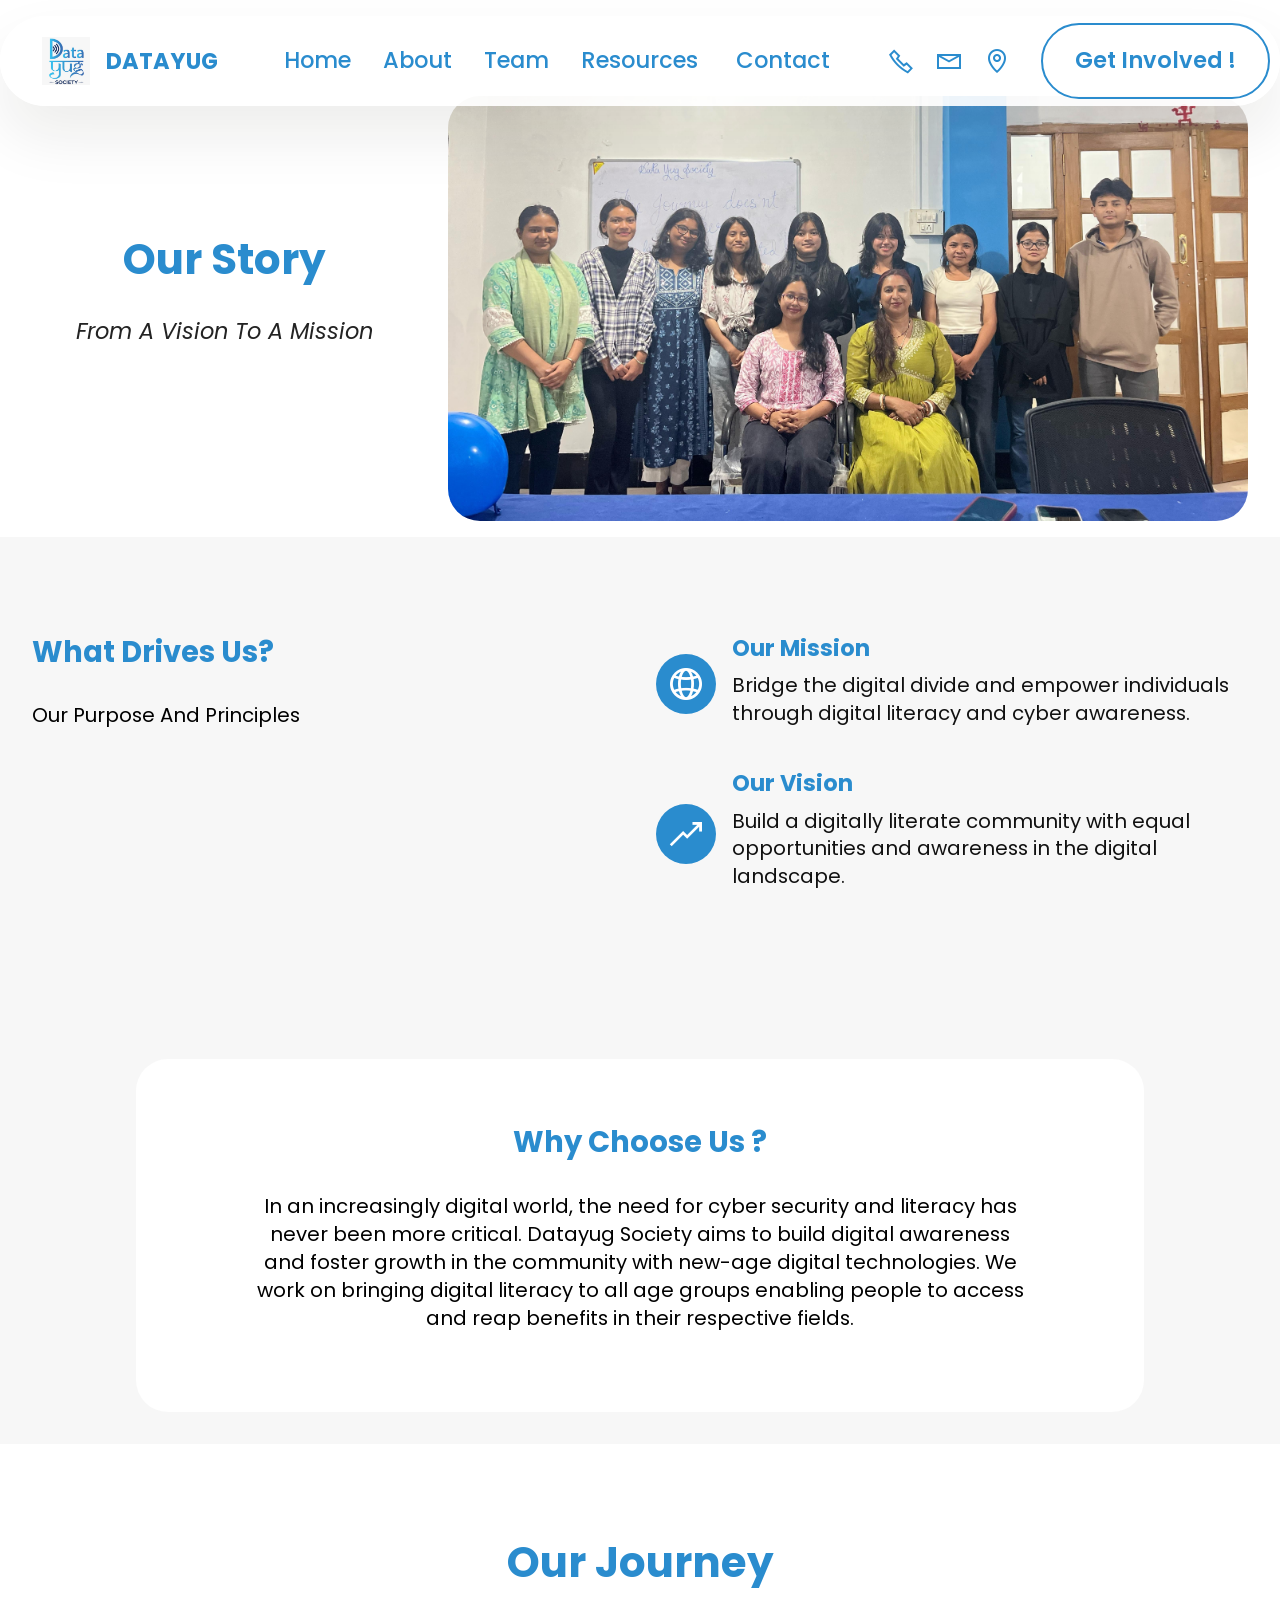
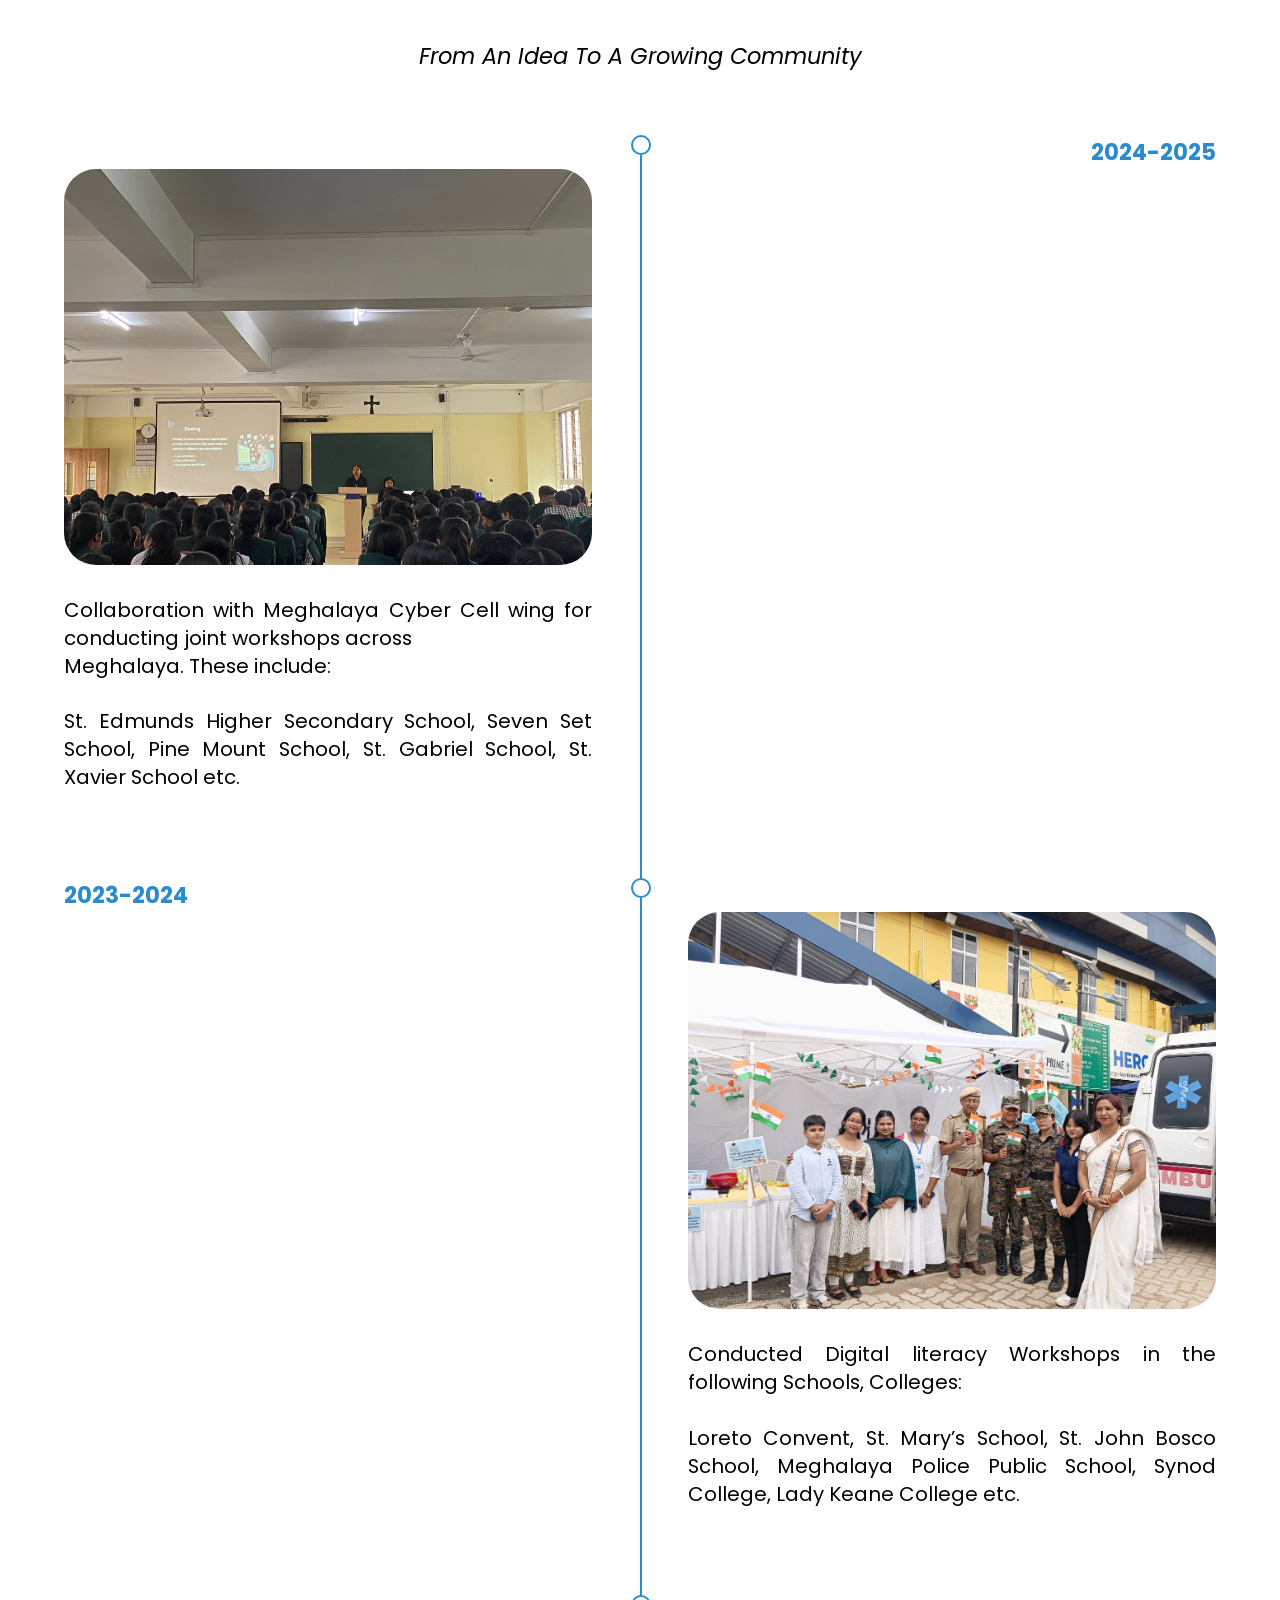
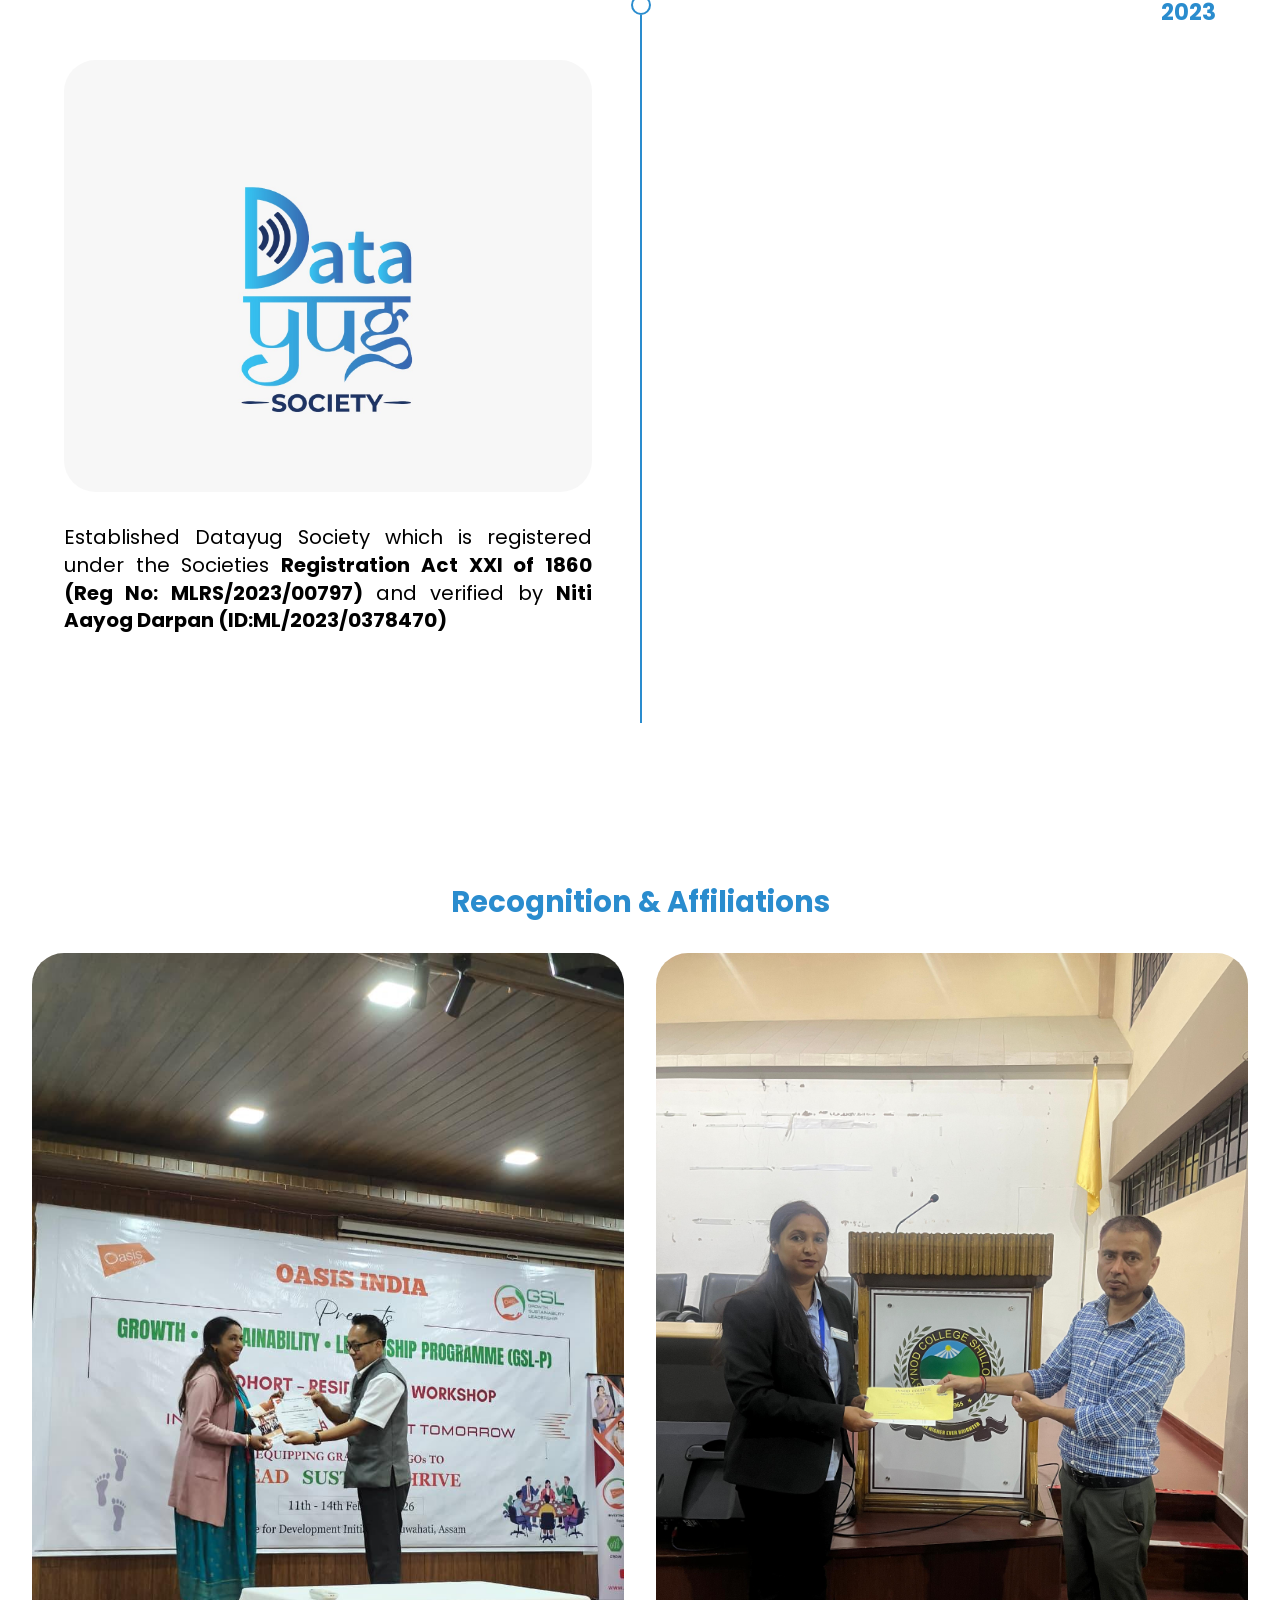
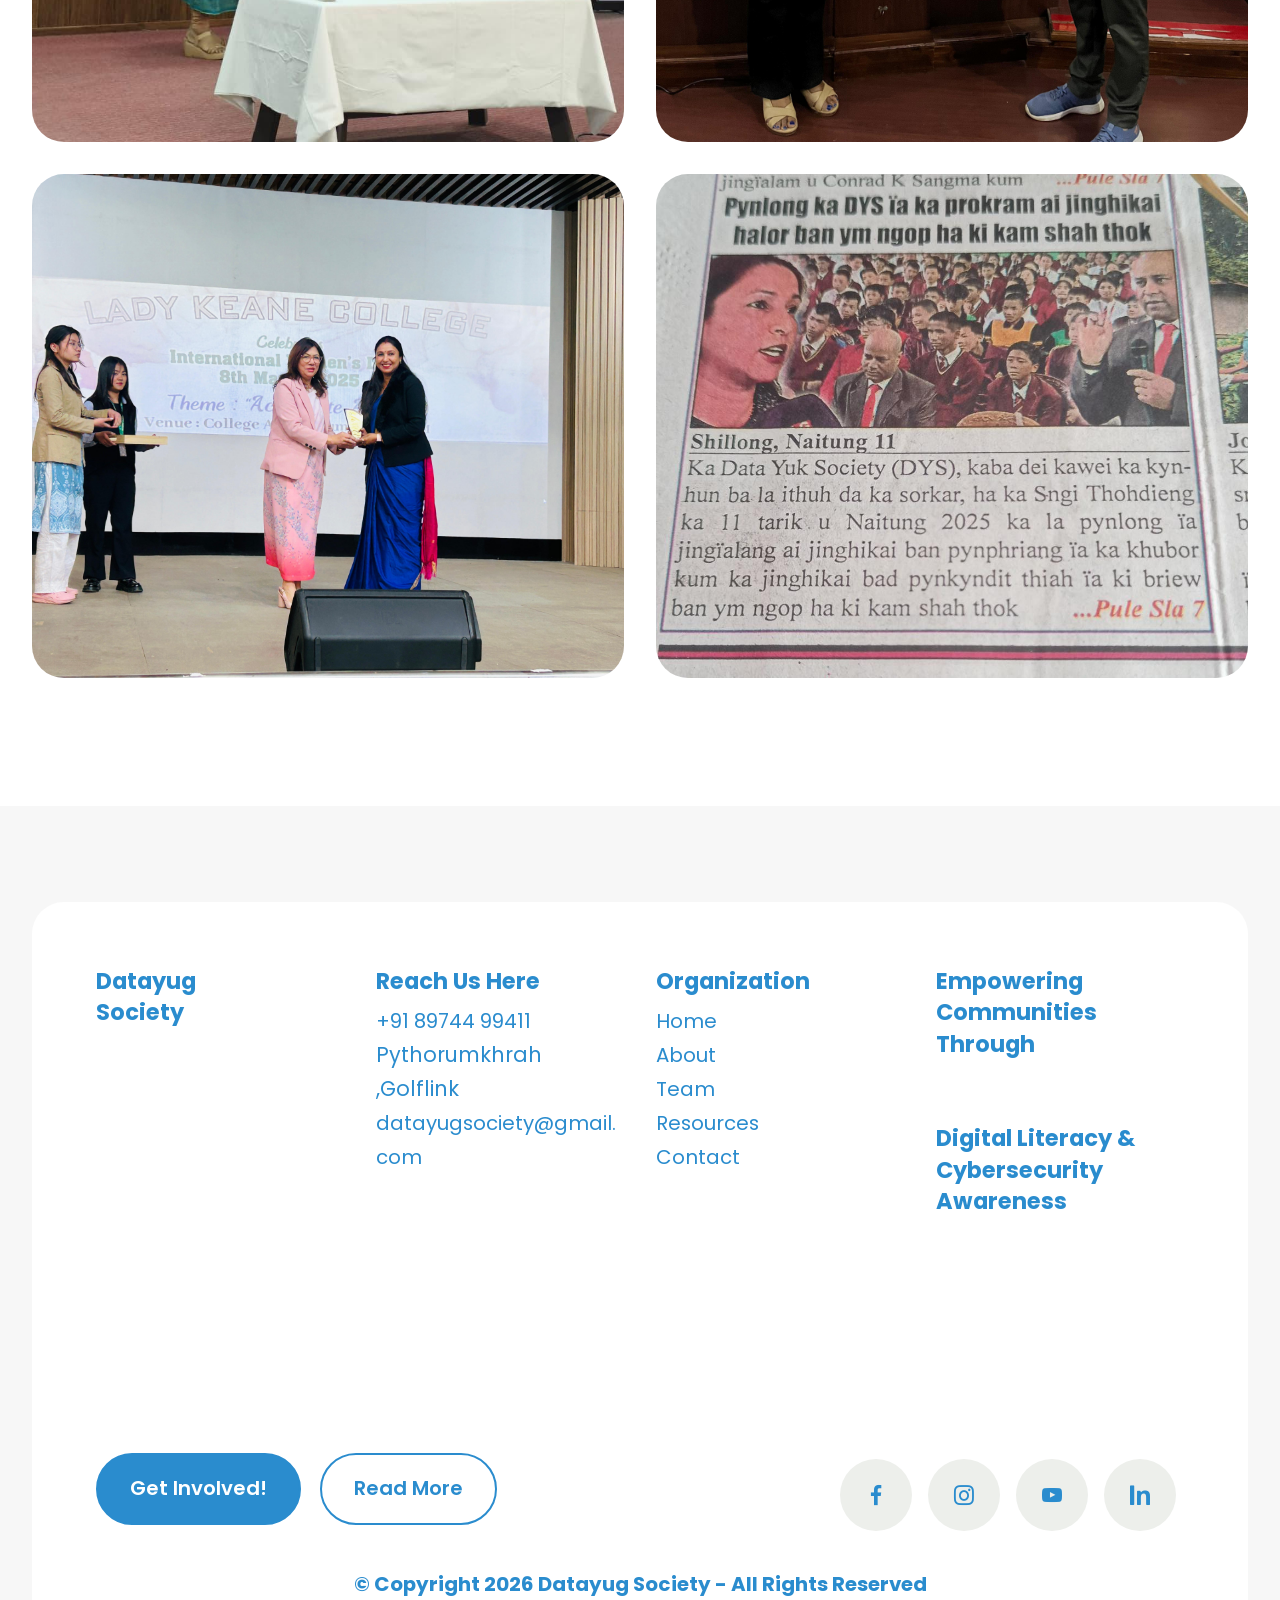
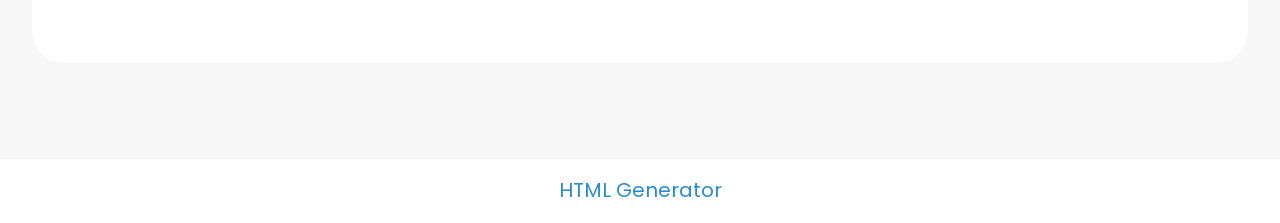
<file: about.html>
<!DOCTYPE html>
<html  >
<head>
  <!-- Site made with Mobirise Website Builder v6.1.12, https://mobirise.com -->
  <meta charset="UTF-8">
  <meta http-equiv="X-UA-Compatible" content="IE=edge">
  <meta name="generator" content="Mobirise v6.1.12, mobirise.com">
  <meta name="viewport" content="width=device-width, initial-scale=1, minimum-scale=1">
  <link rel="shortcut icon" href="assets/images/logo-1.jpeg" type="image/x-icon">
  <meta name="description" content="Explore Our Vision, Mission And Goals For The Society/">
  
  
  <title>About</title>
  <link rel="stylesheet" href="assets/web/assets/mobirise-icons2/mobirise2.css">
  <link rel="stylesheet" href="assets/bootstrap/css/bootstrap.min.css">
  <link rel="stylesheet" href="assets/dropdown/css/style.css">
  <link rel="stylesheet" href="assets/socicon/css/styles.css">
  <link rel="stylesheet" href="assets/theme/css/style.css">
  <link rel="preload" href="https://fonts.googleapis.com/css?family=Poppins:100,100i,200,200i,300,300i,400,400i,500,500i,600,600i,700,700i,800,800i,900,900i&display=swap" as="style" onload="this.onload=null;this.rel='stylesheet'">
  <noscript><link rel="stylesheet" href="https://fonts.googleapis.com/css?family=Poppins:100,100i,200,200i,300,300i,400,400i,500,500i,600,600i,700,700i,800,800i,900,900i&display=swap"></noscript>
  <link rel="preload" as="style" href="assets/mobirise/css/mbr-additional.css?v=K9dvHh"><link rel="stylesheet" href="assets/mobirise/css/mbr-additional.css?v=K9dvHh" type="text/css">

  
  
  
</head>
<body>
  
  <section data-bs-version="5.1" class="menu menu2 cid-vcJenoxNyA" once="menu" id="menu02-a">
	

	<nav class="navbar navbar-dropdown navbar-fixed-top navbar-expand-lg">
		<div class="container">
			<div class="navbar-brand">
				<span class="navbar-logo">
					<a href="index.html#header09-1">
						<img src="assets/images/logo-1.jpeg" alt="DataYug Society" style="height: 3rem;">
					</a>
				</span>
				<span class="navbar-caption-wrap"><a class="navbar-caption text-primary display-4" href="index.html#header09-1">DATAYUG</a></span>
			</div>
			<button class="navbar-toggler" type="button" data-toggle="collapse" data-bs-toggle="collapse" data-target="#navbarSupportedContent" data-bs-target="#navbarSupportedContent" aria-controls="navbarNavAltMarkup" aria-expanded="false" aria-label="Toggle navigation">
				<div class="hamburger">
					<span></span>
					<span></span>
					<span></span>
					<span></span>
				</div>
			</button>
			<div class="collapse navbar-collapse" id="navbarSupportedContent">
				<ul class="navbar-nav nav-dropdown" data-app-modern-menu="true"><li class="nav-item">
						<a class="nav-link link text-primary display-4" href="index.html#header09-1">Home</a>
					</li>
					<li class="nav-item">
						<a class="nav-link link text-primary display-4" href="about.html#header01-c" aria-expanded="false">About</a>
					</li><li class="nav-item"><a class="nav-link link text-primary display-4" href="team.html#article04-l">Team</a></li>
					<li class="nav-item">
						<a class="nav-link link text-primary display-4" href="resources.html#header12-q">Resources&nbsp;</a>
					</li><li class="nav-item"><a class="nav-link link text-primary display-4" href="contact.html#slider02-13">Contact<br></a></li></ul>
				<div class="icons-menu">
					<a class="iconfont-wrapper" href="tel:+91 8974499411">
						<span class="p-2 mbr-iconfont mobi-mbri-phone mobi-mbri" style="color: rgb(42, 140, 206); fill: rgb(42, 140, 206);"></span>
					</a>
					<a class="iconfont-wrapper" href="mailto:datayugsociety@gmail.com">
						<span class="p-2 mbr-iconfont mobi-mbri-letter mobi-mbri" style="color: rgb(42, 140, 206); fill: rgb(42, 140, 206);"></span>
					</a>
					<a class="iconfont-wrapper" href="https://maps.app.goo.gl/KPaRMpeFotvJzsfG9">
						<span class="p-2 mbr-iconfont mobi-mbri-map-pin mobi-mbri" style="color: rgb(42, 140, 206); fill: rgb(42, 140, 206);"></span>
					</a>
					
				</div>
				<div class="navbar-buttons mbr-section-btn"><a class="btn btn-warning-outline display-4" href="https://linktr.ee/datayugsociety">Get Involved !</a></div>
			</div>
		</div>
	</nav>
</section>

<section data-bs-version="5.1" class="header1 cid-vcJl81OMYe" id="header01-c">
	

	
	

	<div class="container-fluid">
		<div class="row justify-content-center">
			<div class="col-12 col-md-12 col-lg-8 image-wrapper">
				<img class="w-100" src="assets/images/whatsapp-image-2026-03-06-at-12.25.47-pm.webp" alt="Team Photo">
			</div>
			<div class="col-12 col-lg col-md-12">
				<div class="text-wrapper align-left">
					<h1 class="mbr-section-title mbr-fonts-style mb-4 display-1"><strong>Our Story</strong></h1>
					<p class="mbr-text mbr-fonts-style mb-4 display-5"><em>From A Vision To A Mission</em></p><p></p><p></p><p></p><p></p>
					
				</div>
			</div>
		</div>
	</div>
</section>

<section data-bs-version="5.1" class="features13 cid-veCxzGp5CK" id="features13-3n">

    

    
    
    <div class="container">
        <div class="row justify-content-center">
            <div class="col-12 col-lg-6">
                <div class="card-wrapper">
                    <div class="card-box align-left">
                        <h4 class="card-title mbr-fonts-style mb-4 display-2"><strong>What Drives Us?</strong></h4>
                        <p class="mbr-text mbr-fonts-style mb-4 display-7">
                            Our Purpose And Principles</p>
                        
                    </div>
                </div>
            </div>
            <div class="col-12 col-lg-6">
                <div class="item features-without-image">
                    <div class="item-wrapper mbr-flex">
                        <div class="icon-box">
                            <span class="mbr-iconfont mobi-mbri-globe-2 mobi-mbri"></span>
                        </div>
                        <div class="text-box">
                            <h4 class="icon-title mbr-black mbr-fonts-style display-5"><strong>Our Mission</strong></h4>
                            <h5 class="icon-text mbr-black mbr-fonts-style display-7">Bridge the digital divide and empower individuals through digital literacy and cyber awareness.&nbsp;</h5>
                        </div>
                    </div>
                </div>
                <div class="item features-without-image">
                    <div class="item-wrapper mbr-flex">
                        <div class="icon-box">
                            <span class="mbr-iconfont mobi-mbri-growing-chart mobi-mbri"></span>
                        </div>
                        <div class="text-box">
                            <h4 class="icon-title mbr-black mbr-fonts-style display-5">
                                <strong>Our Vision</strong></h4>
                            <h5 class="icon-text mbr-black mbr-fonts-style display-7">Build a digitally literate community with equal opportunities and awareness in the digital landscape.&nbsp;</h5>
                        </div>
                    </div>
                </div>
                
            </div>
        </div>
    </div>
</section>

<section data-bs-version="5.1" class="article13 cid-vcJlIhD7BG" id="article13-e">
    
    
    
    <div class="container">
        <div class="row justify-content-center">
            <div class="card col-md-12 col-lg-10">
                <div class="card-wrapper">
                    <div class="card-box align-left">
                        <h4 class="card-title mbr-fonts-style display-2">
                            <strong>Why Choose Us ?</strong></h4>
                        <p class="mbr-text mbr-fonts-style mt-4 display-7">In an increasingly digital world, the need for cyber security and literacy has
<br>never been more critical. Datayug Society aims to build digital awareness
<br>and foster growth in the community with new-age digital technologies. We
<br>work on bringing digital literacy to all age groups enabling people to access
<br>and reap benefits in their respective fields.</p>
                        
                    </div>
                </div>
            </div>
        </div>
    </div>
</section>

<section data-bs-version="5.1" class="timeline1 cid-veCk6iXUUu" id="timeline1-3e">
    

    
    
    <div class="timelines-container container" mbri-timelines="">
        <div class="mbr-section-head">
            <h3 class="mbr-section-title mbr-fonts-style align-center mb-0 display-1">
                <strong>Our Journey</strong><br><br></h3>
            <h4 class="mbr-section-subtitle mbr-fonts-style align-center mb-0 mt-2 display-5"><em>From An Idea To A Growing Community</em></h4>
        </div>
        <div class="row timeline-element mb-2 mt-4 reverseTimeline">
            <div class="timeline-date col-12 col-md-6">
                <div class="timeline-date-wrapper">
                    <p class="mbr-timeline-date mbr-fonts-style display-5"><strong>2024-2025</strong></p>
                </div>
            </div>
            <span class="iconBackground"></span>
            <div class="col-12 col-md-6">
                <div class="timeline-text-wrapper">
                    <h4 class="mbr-timeline-title mbr-fonts-style mb-4 display-5"></h4>
                    <div class="image-wrapper mb-4">
                        <img src="assets/images/img-7060.webp" alt="ST EDMUNDS SCHOOL" title="">
                    </div>
                    <p class="mbr-text mbr-fonts-style display-7">Collaboration with Meghalaya Cyber Cell wing for conducting joint workshops across
<br>Meghalaya. These include:
<br>
<br>St. Edmunds Higher Secondary School, Seven Set School, Pine Mount School, St. Gabriel School, St. Xavier School etc.</p>
                </div>
            </div>
        </div>
        <div class="row timeline-element mb-2">
            <div class="col-12 col-md-6">
                <div class="timeline-text-wrapper">
                    <h4 class="mbr-timeline-title mbr-fonts-style mb-4 display-5"></h4>
                    <div class="image-wrapper mb-4">
                        <img src="assets/images/whatsapp-image-2026-03-06-at-12.29.11-pm-6.webp" alt="INDEPENDENCE DAY" title="">
                    </div>
                    <p class="mbr-text mbr-fonts-style display-7">Conducted Digital literacy Workshops in the following Schools, Colleges:
<br>
<br>Loreto Convent, St. Mary’s School, St. John Bosco School, Meghalaya Police Public School, Synod College, Lady Keane College etc.</p>
                </div>
            </div>
            <span class="iconBackground"></span>
            <div class="timeline-date col-12 col-md-6">
                <div class="timeline-date-wrapper">
                    <p class="mbr-timeline-date mbr-fonts-style display-5"><strong>2023-2024</strong></p>
                </div>
            </div>
        </div>
        <div class="row timeline-element mb-2">
            <div class="timeline-date col-12 col-md-6">
                <div class="timeline-date-wrapper">
                    <p class="mbr-timeline-date mbr-fonts-style display-5"><strong>2023</strong></p>
                </div>
            </div>
            <span class="iconBackground"></span>
            <div class="col-12 col-md-6">
                <div class="timeline-text-wrapper">
                    <h4 class="mbr-timeline-title mbr-fonts-style mb-4 display-5">
                        <strong>Mobirise Kit</strong>
                    </h4>
                    <div class="image-wrapper mb-4">
                        <img src="assets/images/logo.webp" alt="DATAYUG LOGO" title="">
                    </div>
                    <p class="mbr-text mbr-fonts-style display-7">
                        Established Datayug Society which is registered under the Societies <strong>Registration Act XXI of 1860 (Reg No: MLRS/2023/00797)</strong> and verified by <strong>Niti Aayog Darpan (ID:ML/2023/0378470)
                    </strong></p>
                </div>
            </div>
        </div>
        
        
        
        
        
        
        
        
        
    </div>
</section>

<section data-bs-version="5.1" class="gallery1 cid-veCnup487T" id="gallery1-3g">
    
    
    <div class="container">
        <div class="mbr-section-head">
            <h4 class="mbr-section-title mbr-fonts-style align-center mb-0 display-2"><strong>Recognition &amp; Affiliations</strong></h4>
            
        </div>
        <div class="row mt-4">
            <div class="item features-image col-12 col-md-6 col-lg-6">
                <div class="item-wrapper">
                    <div class="item-img">
                        <img src="assets/images/51fb3039-ec71-4042-b234-ee52433d89c7.webp" alt="OASIS">
                    </div>
                    
                    
                </div>
            </div>
            <div class="item features-image col-12 col-md-6 col-lg-6">
                <div class="item-wrapper">
                    <div class="item-img">
                        <img src="assets/images/9a1f5805-c48c-49c9-8dd6-933ae29ecf4a.webp" alt="COLLEGE">
                    </div>
                    
                    
                </div>
            </div>
            <div class="item features-image col-12 col-md-6 col-lg-6">
                <div class="item-wrapper">
                    <div class="item-img">
                        <img src="assets/images/whatsapp-image-2026-03-06-at-12.31.35-pm-3.webp" alt="PRIZE">
                    </div>
                    
                    
                </div>
            </div>
            <div class="item features-image col-12 col-md-6 col-lg-6">
                <div class="item-wrapper">
                    <div class="item-img">
                        <img src="assets/images/whatsapp-image-2026-03-06-at-12.29.10-pm-3.webp" alt="NEWSPAPER" title="">
                    </div>
                    
                    
                </div>
            </div>
        </div>
    </div>
</section>

<section data-bs-version="5.1" class="footer1 cid-vcJgcF6f2K" once="footers" id="footer01-b">
	

	
	
	<div class="container">
		<div class="row mbr-white">
			<div class="col-12 col-md-6 col-lg-3">
				<h5 class="mbr-section-subtitle mbr-fonts-style mb-2 display-5"><strong>Datayug </strong><br><strong>Society</strong></h5>
				<ul class="list mbr-fonts-style display-7">
					<li class="mbr-text item-wrap"><br></li>
				</ul>
			</div>
			<div class="col-12 col-md-6 col-lg-3">
				<h5 class="mbr-section-subtitle mbr-fonts-style mb-2 display-5">
					<strong>Reach Us Here</strong></h5>
				<ul class="list mbr-fonts-style display-7">
					<li class="mbr-text item-wrap"><a href="tel:8974499411 " class="text-primary">+91 89744 99411</a></li><li class="mbr-text item-wrap"><a href="https://maps.app.goo.gl/p8GqUomzKQmNGtqg6" class="text-primary" style="font-size: 1.3rem;">Pythorumkhrah ,Golflink</a><br></li>
					<li class="mbr-text item-wrap"><a href="mailto:datayugsociety@gmail.com" class="text-primary">datayugsociety@gmail.com</a></li><a href="mailto:datayugsociety@gmail.com" class="text-primary">
					</a><li class="mbr-text item-wrap"><br></li>
				</ul>
			</div>
			<div class="col-12 col-md-6 col-lg-3">
				<h5 class="mbr-section-subtitle mbr-fonts-style mb-2 display-5"><strong>Organization</strong></h5>
				<ul class="list mbr-fonts-style display-7">
					<li class="mbr-text item-wrap"><a href="index.html#header09-1" class="text-primary">Home</a></li><li class="mbr-text item-wrap"><a href="about.html#header01-c" class="text-primary">About</a></li><li class="mbr-text item-wrap"><a href="team.html#article04-l" class="text-primary">Team</a></li><li class="mbr-text item-wrap"><a href="resources.html#header12-q" class="text-primary">Resources</a></li><li class="mbr-text item-wrap"><a href="contact.html#slider02-13" class="text-primary">Contact</a></li>
				</ul>
			</div>
			<div class="col-12 col-md-6 col-lg-3">
				<h5 class="mbr-section-subtitle mbr-fonts-style mb-2 display-5"><strong>Empowering Communities Through&nbsp; </strong><br><strong><br></strong><br><strong>Digital Literacy &amp; Cybersecurity Awareness</strong></h5>
				<ul class="list mbr-fonts-style display-7">
					<li class="mbr-text item-wrap"><br></li>
					<li class="mbr-text item-wrap"><br></li>
					<li class="mbr-text item-wrap"><br></li>
					<li class="mbr-text item-wrap"><br></li>
					<li class="mbr-text item-wrap"><br></li>
				</ul>
			</div>
			<div class="col-12 mt-5 footer-col">
				<div class="mbr-section-btn align-left"><a class="btn btn-primary display-7" href="https://linktr.ee/datayugsociety">Get Involved!</a>
					<a class="btn btn-success-outline display-7" href="about.html#features05-d">Read More</a></div>

				<div class="social-row mt-2 display-7">
					<div class="soc-item">
						<a href="https://www.facebook.com/datayugsociety/">
							<span class="mbr-iconfont socicon-facebook socicon"></span>
						</a>
					</div>
					<div class="soc-item">
						<a href="https://www.instagram.com/datayugsociety">
							<span class="mbr-iconfont socicon-instagram socicon"></span>
						</a>
					</div>
					<div class="soc-item">
						<a href="https://www.youtube.com/@datayugsociety">
							<span class="mbr-iconfont socicon-youtube socicon"></span>
						</a>
					</div>
					<div class="soc-item">
						<a href="https://www.linkedin.com/company/datayug-society/">
							<span class="mbr-iconfont socicon-logmein socicon"></span>
						</a>
					</div>
				</div>
			</div>
			<div class="col-12 mt-4">
				<p class="mbr-text mb-0 mbr-fonts-style copyright align-center display-7"><strong>
					© Copyright 2026 Datayug Society - All Rights Reserved
				</strong></p>
			</div>
		</div>
	</div>
</section><section class="display-7" style="padding: 0;align-items: center;justify-content: center;flex-wrap: wrap;    align-content: center;display: flex;position: relative;height: 4rem;"><a href="https://mobiri.se/" style="flex: 1 1;height: 4rem;position: absolute;width: 100%;z-index: 1;"><img alt="" style="height: 4rem;" src="[data-uri]"></a><p style="margin: 0;text-align: center;" class="display-7">&#8204;</p><a style="z-index:1" href="https://mobirise.com/html-builder.html">HTML Generator</a></section><script src="assets/bootstrap/js/bootstrap.bundle.min.js"></script>  <script src="assets/smoothscroll/smooth-scroll.js"></script>  <script src="assets/ytplayer/index.js"></script>  <script src="assets/dropdown/js/navbar-dropdown.js"></script>  <script src="assets/theme/js/script.js"></script>  
  
  
 <div id="scrollToTop" class="scrollToTop mbr-arrow-up"><a style="text-align: center;"><i class="mbr-arrow-up-icon mbr-arrow-up-icon-cm cm-icon cm-icon-smallarrow-up"></i></a></div>
  </body>
</html>
</file>
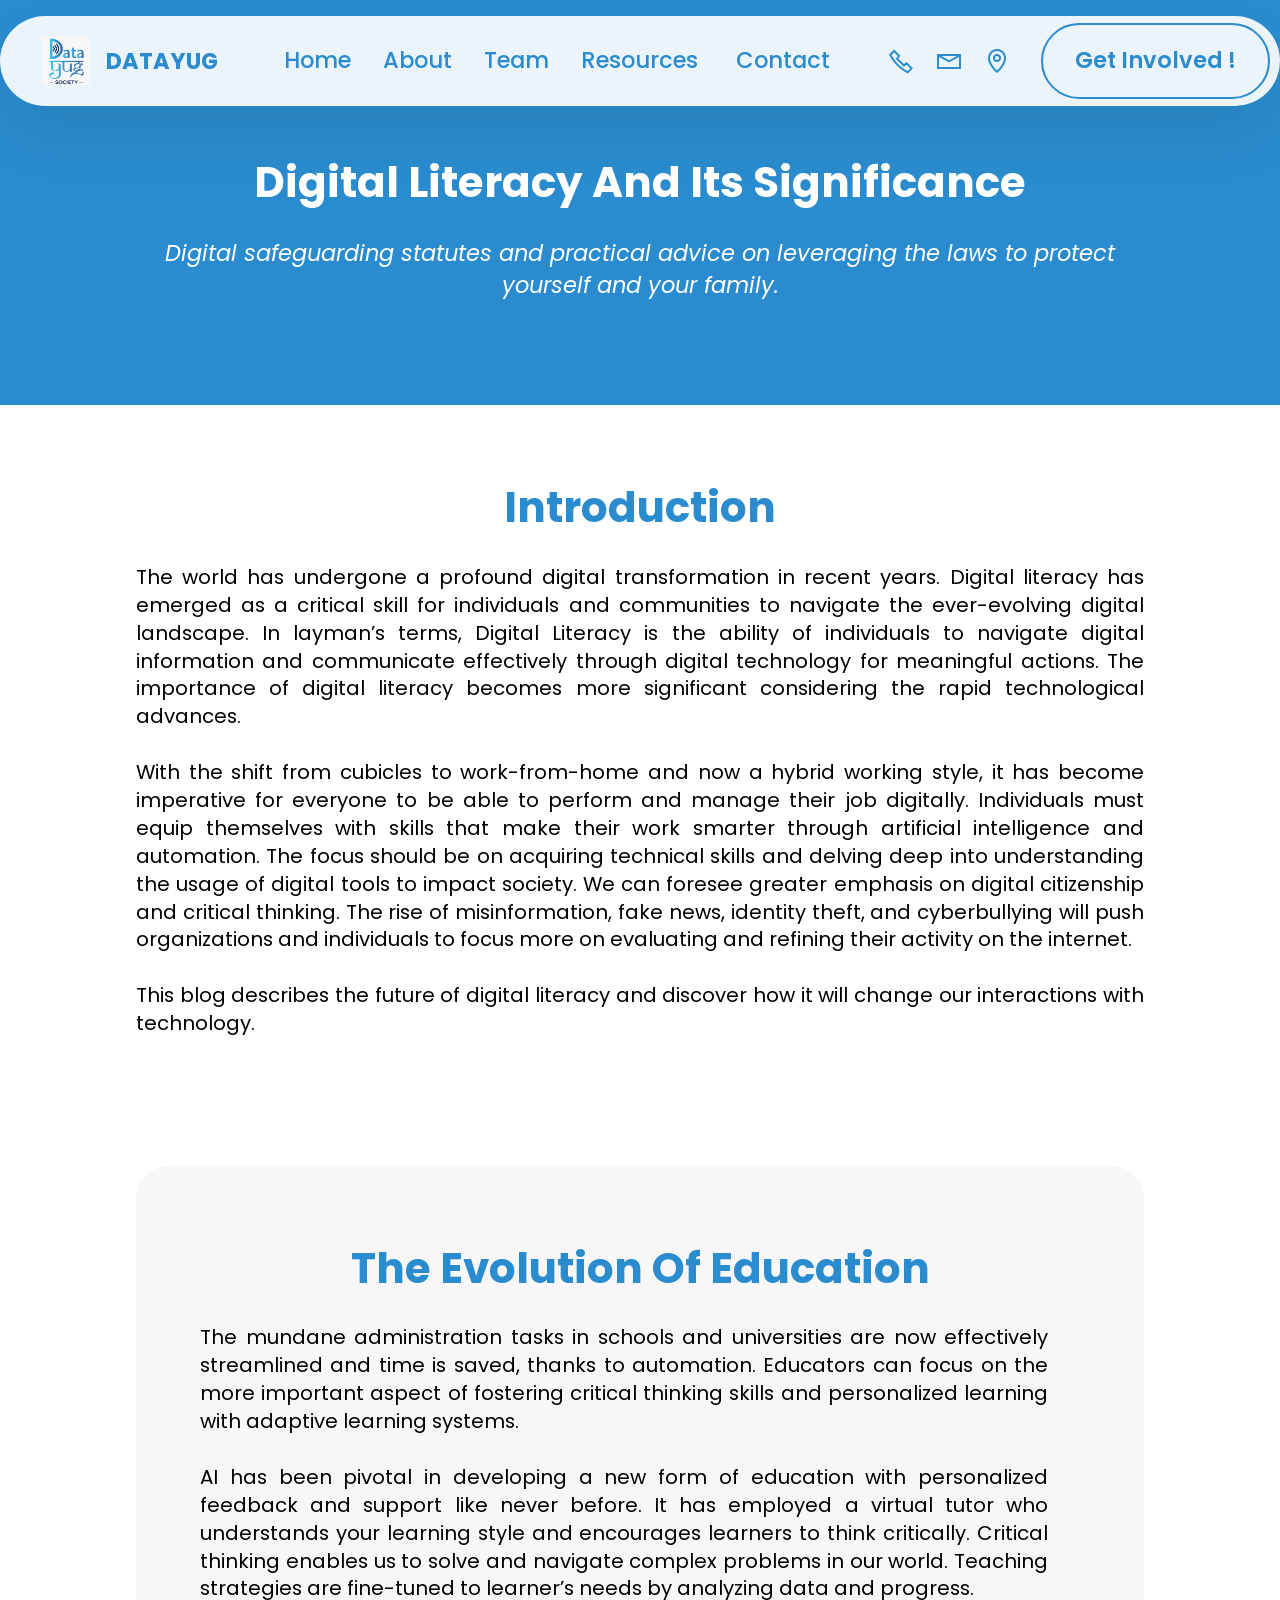
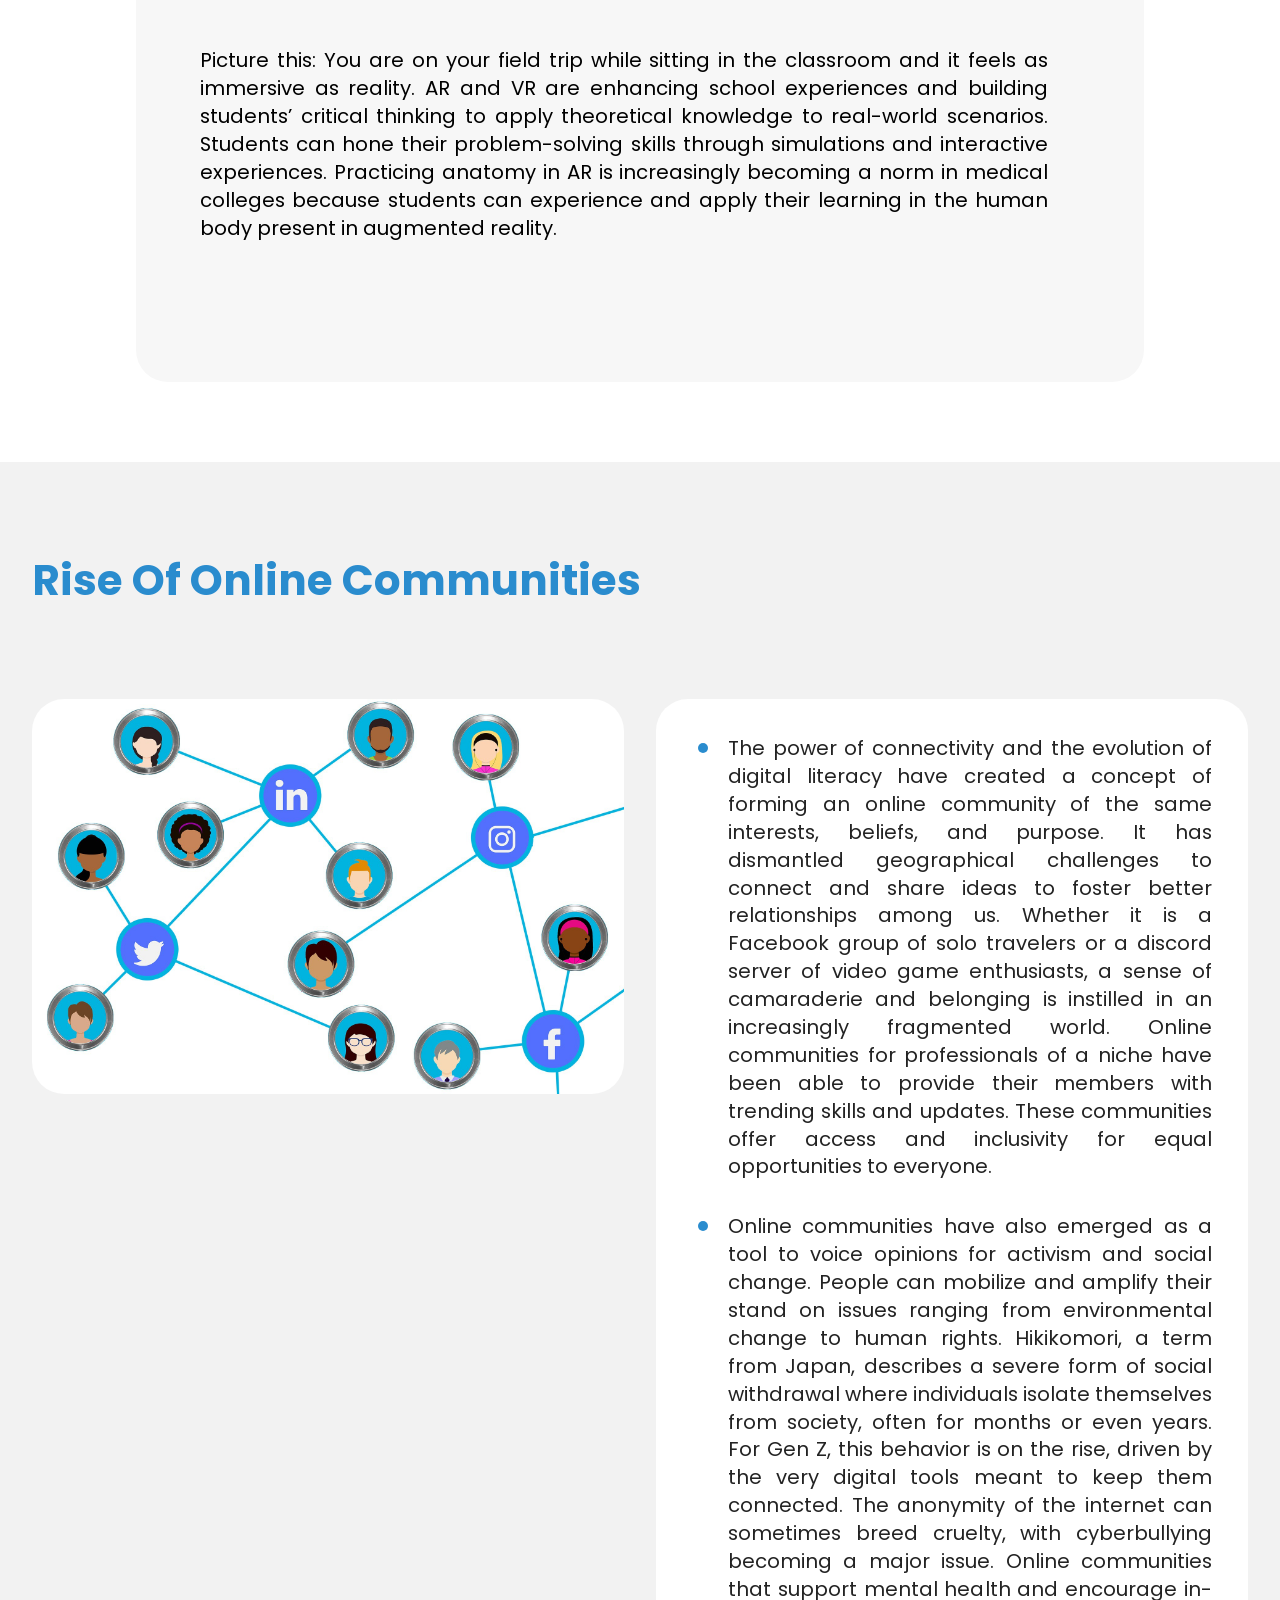
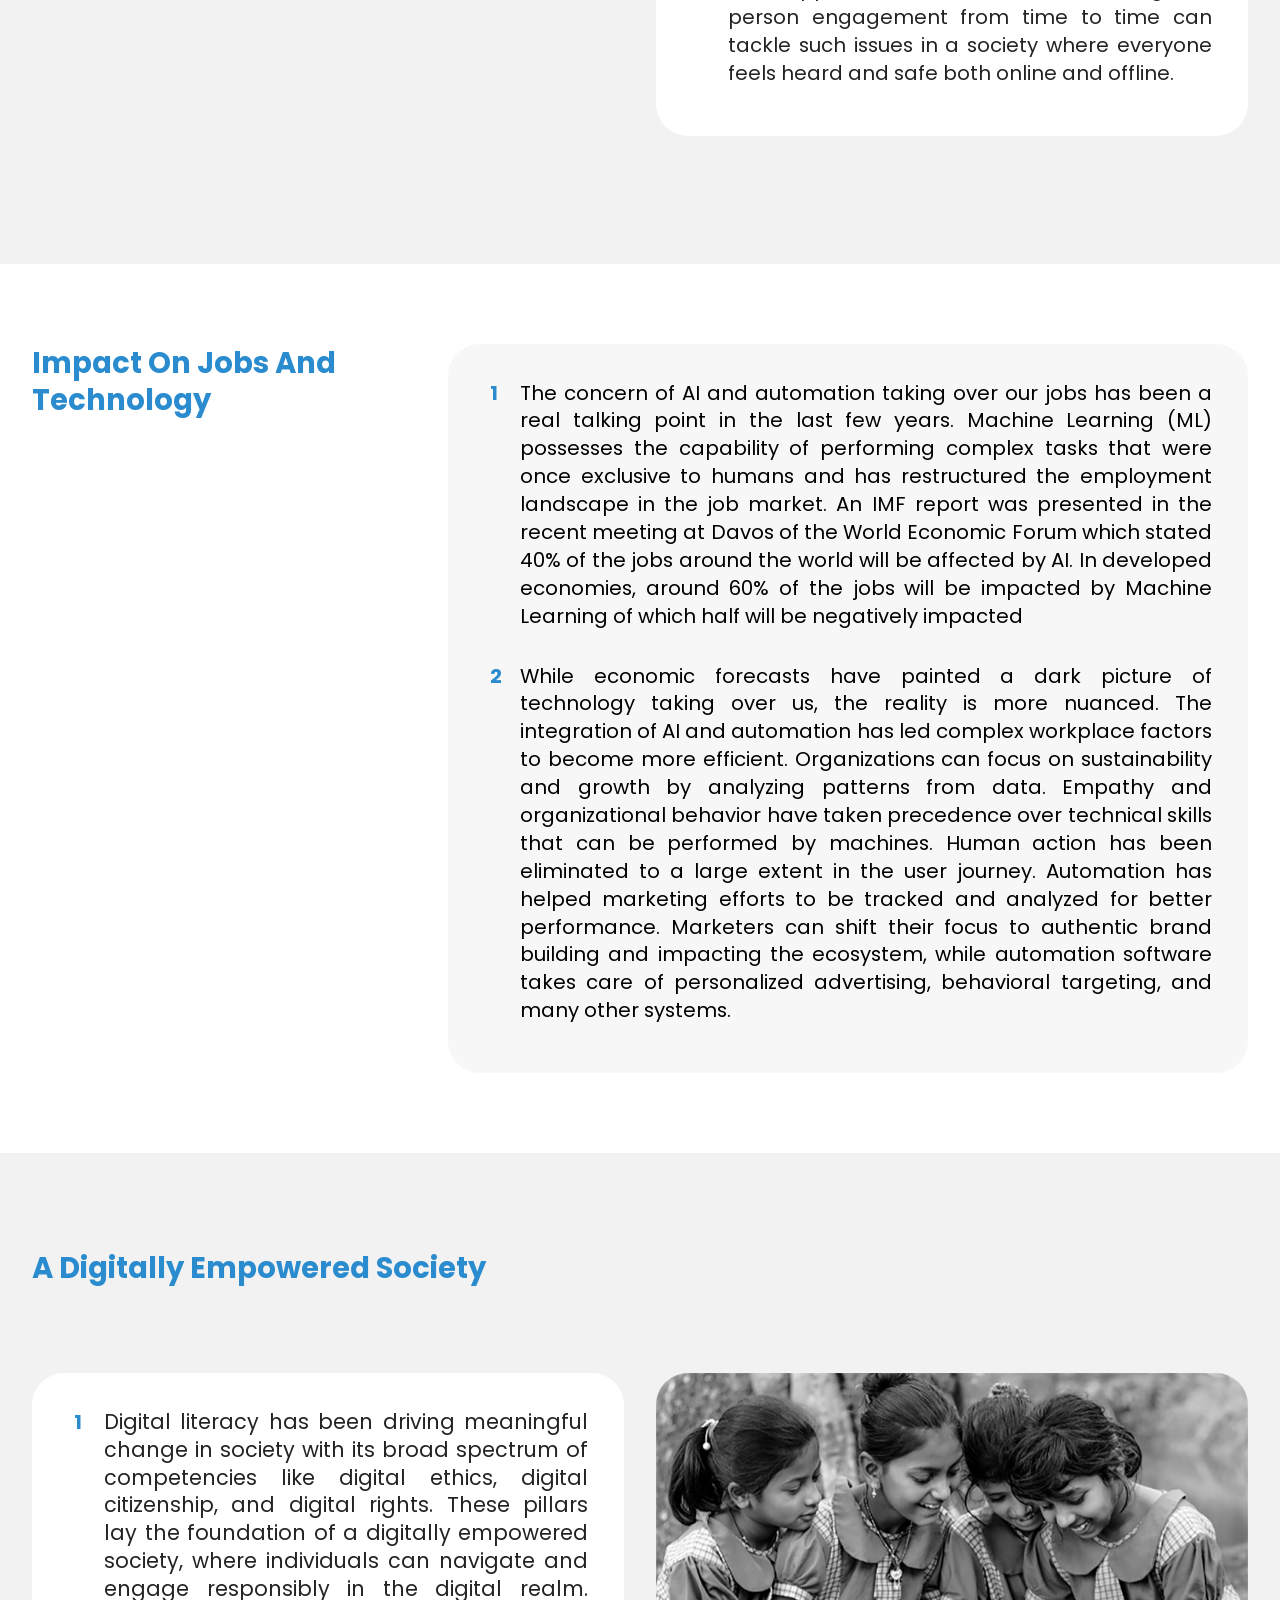
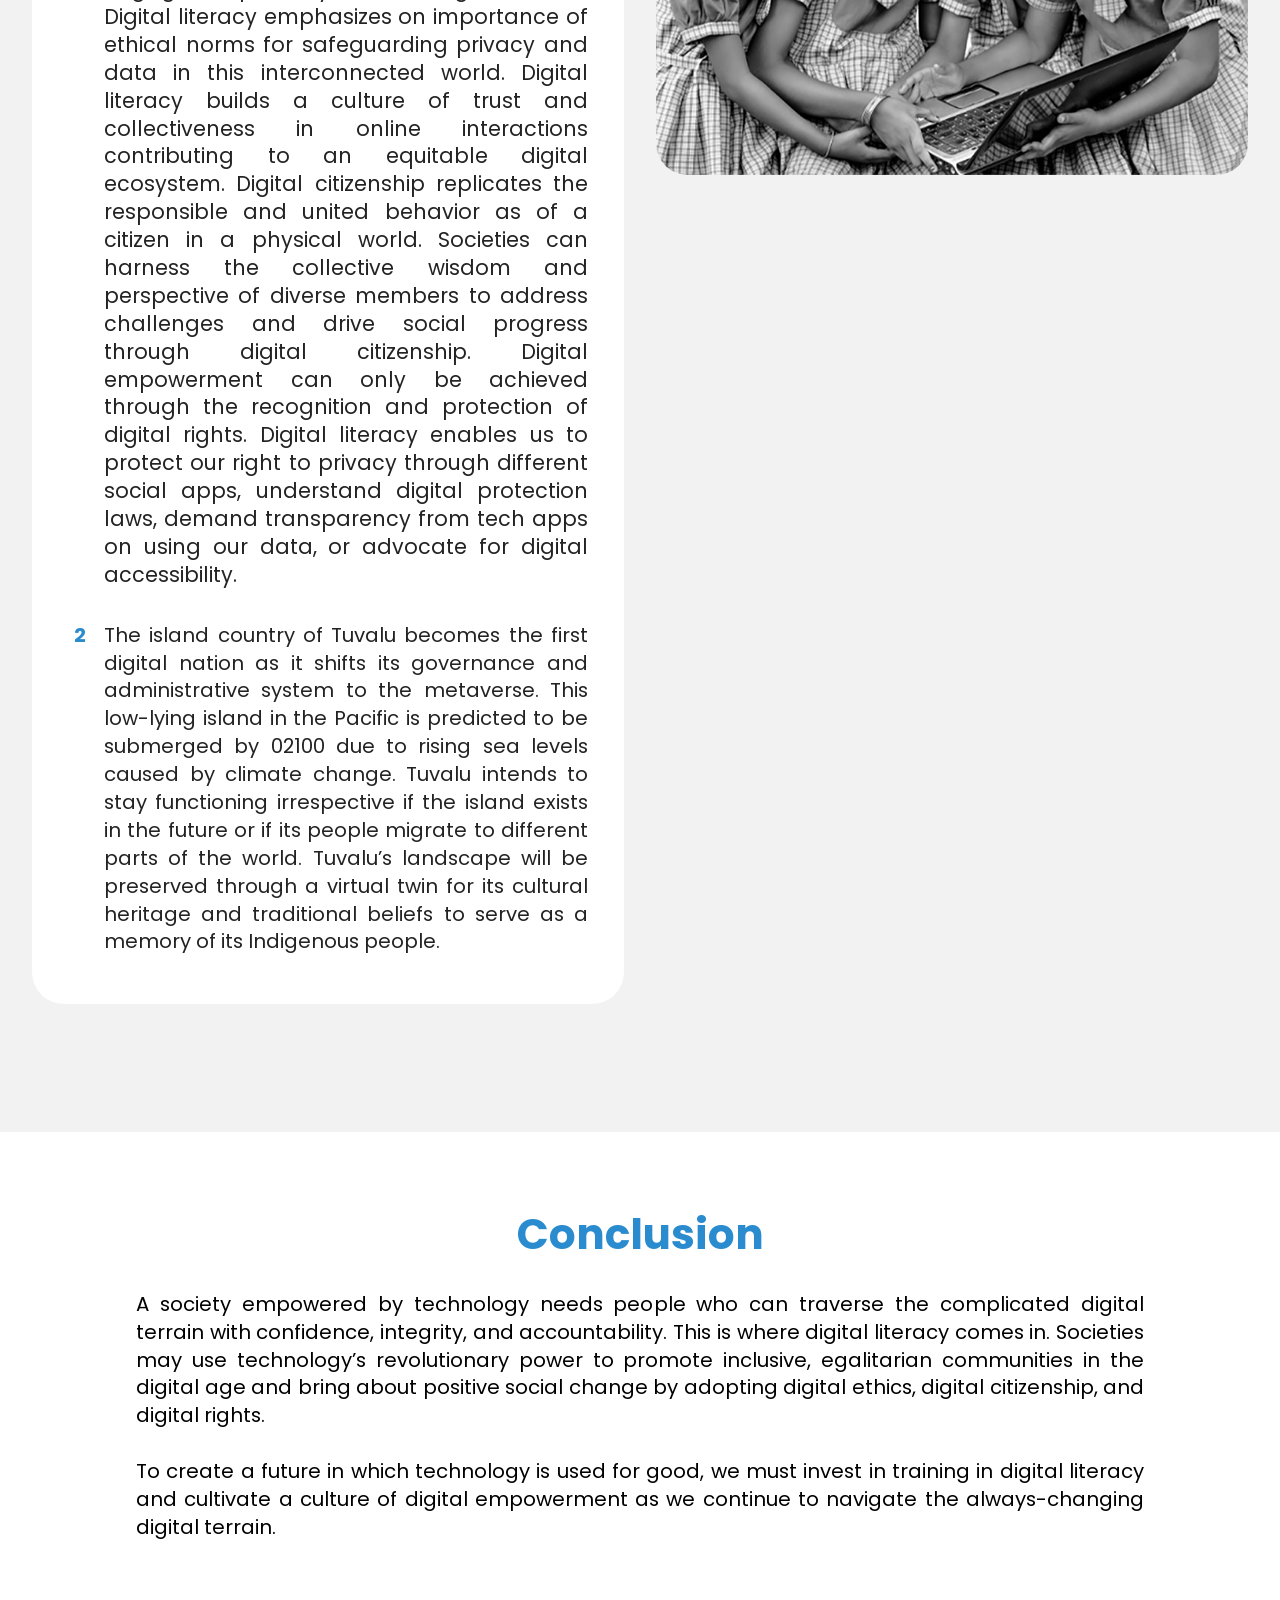
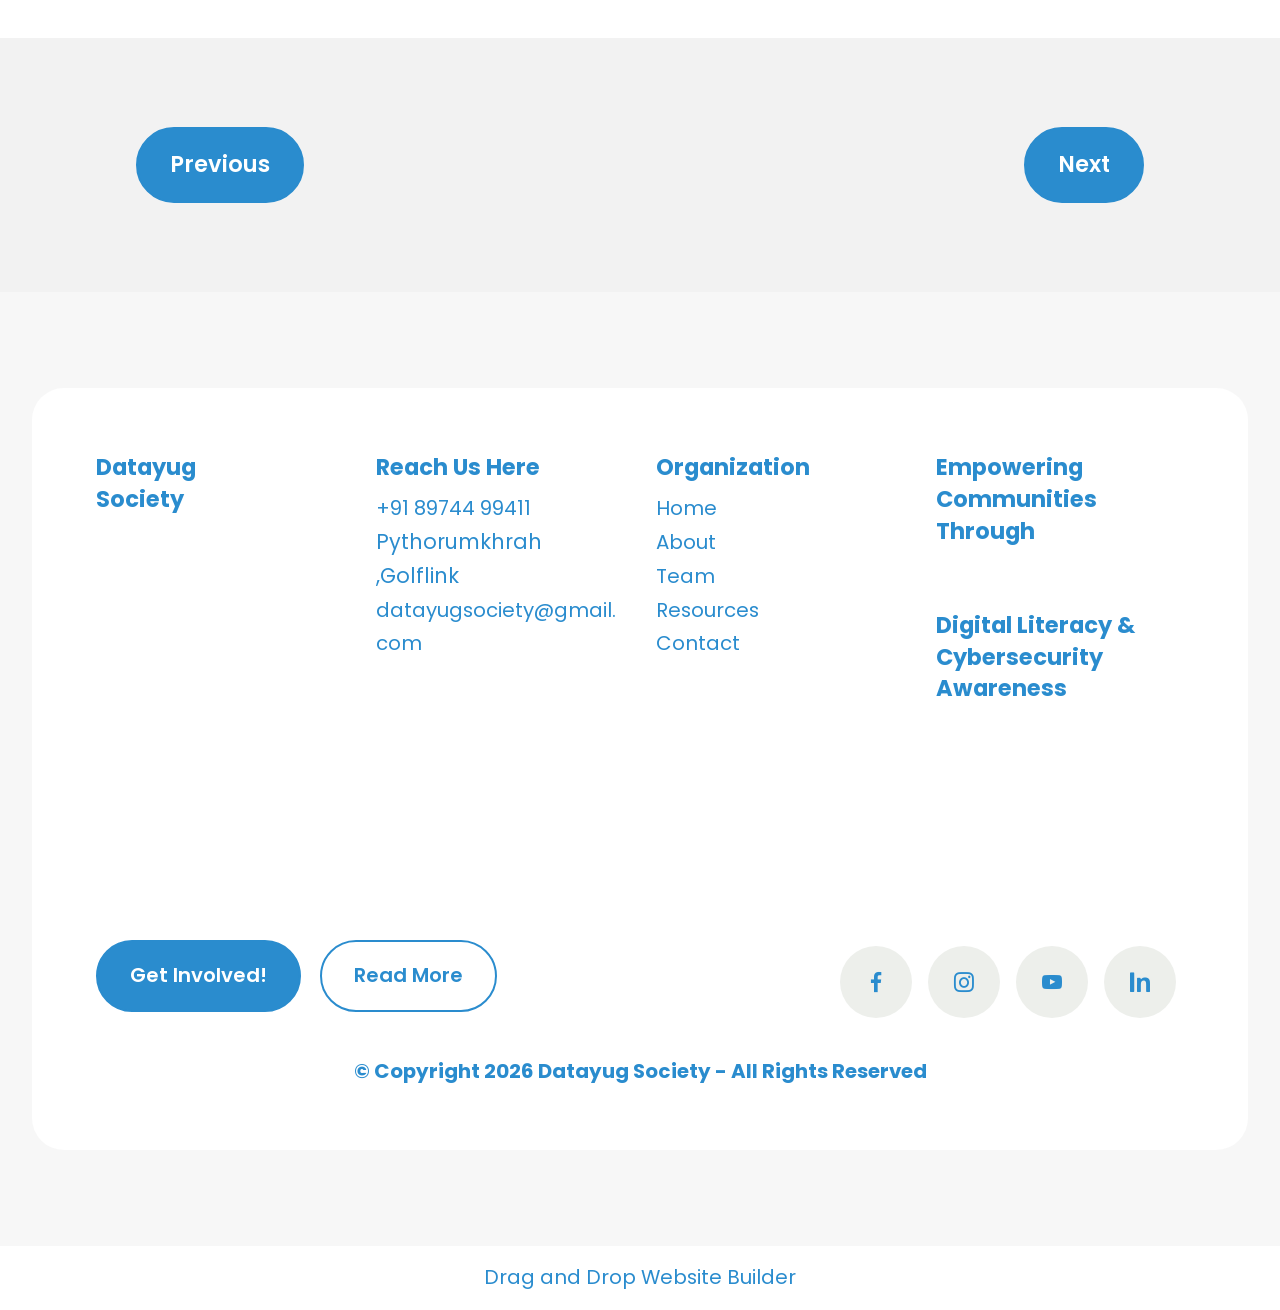
<file: digitalLiteracy.html>
<!DOCTYPE html>
<html  >
<head>
  <!-- Site made with Mobirise Website Builder v6.1.12, https://mobirise.com -->
  <meta charset="UTF-8">
  <meta http-equiv="X-UA-Compatible" content="IE=edge">
  <meta name="generator" content="Mobirise v6.1.12, mobirise.com">
  <meta name="viewport" content="width=device-width, initial-scale=1, minimum-scale=1">
  <link rel="shortcut icon" href="assets/images/logo-1.jpeg" type="image/x-icon">
  <meta name="description" content="This Blog Explores The Future Of Digital Literacy And Discover How It Will Change Our Interactions With Technology.">
  
  
  <title>Digital Literacy and Its Significance</title>
  <link rel="stylesheet" href="assets/web/assets/mobirise-icons2/mobirise2.css">
  <link rel="stylesheet" href="assets/bootstrap/css/bootstrap.min.css">
  <link rel="stylesheet" href="assets/dropdown/css/style.css">
  <link rel="stylesheet" href="assets/socicon/css/styles.css">
  <link rel="stylesheet" href="assets/theme/css/style.css">
  <link rel="preload" href="https://fonts.googleapis.com/css?family=Poppins:100,100i,200,200i,300,300i,400,400i,500,500i,600,600i,700,700i,800,800i,900,900i&display=swap" as="style" onload="this.onload=null;this.rel='stylesheet'">
  <noscript><link rel="stylesheet" href="https://fonts.googleapis.com/css?family=Poppins:100,100i,200,200i,300,300i,400,400i,500,500i,600,600i,700,700i,800,800i,900,900i&display=swap"></noscript>
  <link rel="preload" as="style" href="assets/mobirise/css/mbr-additional.css?v=zidsWJ"><link rel="stylesheet" href="assets/mobirise/css/mbr-additional.css?v=zidsWJ" type="text/css">

  
  
  
</head>
<body>
  
  <section data-bs-version="5.1" class="menu menu2 cid-vdtU0jKNrl" once="menu" id="menu02-2k">
	

	<nav class="navbar navbar-dropdown navbar-fixed-top navbar-expand-lg">
		<div class="container">
			<div class="navbar-brand">
				<span class="navbar-logo">
					<a href="index.html#header09-1">
						<img src="assets/images/logo-1.jpeg" alt="DataYug Society" style="height: 3rem;">
					</a>
				</span>
				<span class="navbar-caption-wrap"><a class="navbar-caption text-primary display-4" href="index.html#header09-1">DATAYUG</a></span>
			</div>
			<button class="navbar-toggler" type="button" data-toggle="collapse" data-bs-toggle="collapse" data-target="#navbarSupportedContent" data-bs-target="#navbarSupportedContent" aria-controls="navbarNavAltMarkup" aria-expanded="false" aria-label="Toggle navigation">
				<div class="hamburger">
					<span></span>
					<span></span>
					<span></span>
					<span></span>
				</div>
			</button>
			<div class="collapse navbar-collapse" id="navbarSupportedContent">
				<ul class="navbar-nav nav-dropdown" data-app-modern-menu="true"><li class="nav-item">
						<a class="nav-link link text-primary display-4" href="index.html#header09-1">Home</a>
					</li>
					<li class="nav-item">
						<a class="nav-link link text-primary display-4" href="about.html#header01-c" aria-expanded="false">About</a>
					</li><li class="nav-item"><a class="nav-link link text-primary display-4" href="team.html#article04-l">Team</a></li>
					<li class="nav-item">
						<a class="nav-link link text-primary display-4" href="resources.html#header12-q">Resources&nbsp;</a>
					</li><li class="nav-item"><a class="nav-link link text-primary display-4" href="contact.html#slider02-13">Contact<br></a></li></ul>
				<div class="icons-menu">
					<a class="iconfont-wrapper" href="tel:+91 8974499411">
						<span class="p-2 mbr-iconfont mobi-mbri-phone mobi-mbri" style="color: rgb(42, 140, 206); fill: rgb(42, 140, 206);"></span>
					</a>
					<a class="iconfont-wrapper" href="mailto:datayugsociety@gmail.com">
						<span class="p-2 mbr-iconfont mobi-mbri-letter mobi-mbri" style="color: rgb(42, 140, 206); fill: rgb(42, 140, 206);"></span>
					</a>
					<a class="iconfont-wrapper" href="https://maps.app.goo.gl/KPaRMpeFotvJzsfG9">
						<span class="p-2 mbr-iconfont mobi-mbri-map-pin mobi-mbri" style="color: rgb(42, 140, 206); fill: rgb(42, 140, 206);"></span>
					</a>
					
				</div>
				<div class="navbar-buttons mbr-section-btn"><a class="btn btn-warning-outline display-4" href="https://linktr.ee/datayugsociety">Get Involved !</a></div>
			</div>
		</div>
	</nav>
</section>

<section data-bs-version="5.1" class="article11 cid-vdtU0hSi44" id="article11-2c">
    

    
    
    <div class="container">
        <div class="row justify-content-center">
            <div class="title col-md-12 col-lg-10">
                <h3 class="mbr-section-title mbr-fonts-style align-center mt-0 mb-0 display-1"><strong>Digital Literacy And Its Significance</strong></h3>
                <h4 class="mbr-section-subtitle align-center mbr-fonts-style mt-4 display-5"><em>Digital safeguarding statutes and practical advice on leveraging the laws to protect yourself and your family.</em></h4>
                
            </div>
        </div>
    </div>
</section>

<section data-bs-version="5.1" class="article12 cid-vdtU0jmM4b" id="article12-2i">    
    
    <div class="container">
        <div class="row justify-content-center">
            <div class="col-md-12 col-lg-10">
                <h3 class="mbr-section-title mbr-fonts-style mb-4 mt-0 display-1">
                <strong>Introduction</strong></h3>
                
                <p class="mbr-text mbr-fonts-style display-7">The world has undergone a profound digital transformation in recent years. Digital literacy has emerged as a critical skill for individuals and communities to navigate the ever-evolving digital landscape. In layman’s terms, Digital Literacy is the ability of individuals to navigate digital information and communicate effectively through digital technology for meaningful actions. The importance of digital literacy becomes more significant considering the rapid technological advances.<br>&nbsp; &nbsp;<br>With the shift from cubicles to work-from-home and now a hybrid working style, it has become imperative for everyone to be able to perform and manage their job digitally. Individuals must equip themselves with skills that make their work smarter through artificial intelligence and automation. The focus should be on acquiring technical skills and delving deep into understanding the usage of digital tools to impact society. We can foresee greater emphasis on digital citizenship and critical thinking. The rise of misinformation, fake news, identity theft, and cyberbullying will push organizations and individuals to focus more on evaluating and refining their activity on the internet. 
<br><br>This blog describes the future of digital literacy and discover how it will change our interactions with technology.<br></p>
            </div>
        </div>
    </div>
</section>

<section data-bs-version="5.1" class="article07 cid-vdtU0iAK2h" id="article07-2f">
  

  
  
  <div class="container">
    <div class="row justify-content-center">
      <div class="card col-md-12 col-lg-10">
        <div class="card-wrapper">
          <h3 class="card-title mbr-fonts-style mbr-white mt-3 mb-4 display-1"><strong>The Evolution Of Education</strong></h3>
          <div class="row card-box align-left">
            <div class="item features-without-image col-12">
              <div class="item-wrapper">
                
                <p class="mbr-text mbr-fonts-style display-7">The mundane administration tasks in schools and universities are now effectively streamlined and time is saved, thanks to automation. Educators can focus on the more important aspect of fostering critical thinking skills and personalized learning with adaptive learning systems.<br><br>AI has been pivotal in developing a new form of education with personalized feedback and support like never before. It has employed a virtual tutor who understands your learning style and encourages learners to think critically. Critical thinking enables us to solve and navigate complex problems in our world. Teaching strategies are fine-tuned to learner’s needs by analyzing data and progress.
<br>
<br></p>
              </div>
            </div>
            <div class="item features-without-image col-12">
              <div class="item-wrapper">
                
                <p class="mbr-text mbr-fonts-style display-7">Picture this: You are on your field trip while sitting in the classroom and it feels as immersive as reality. AR and VR are enhancing school experiences and building students’ critical thinking to apply theoretical knowledge to real-world scenarios. Students can hone their problem-solving skills through simulations and interactive experiences. Practicing anatomy in AR is increasingly becoming a norm in medical colleges because students can experience and apply their learning in the human body present in augmented reality.<br></p>
              </div>
            </div>
            <div class="item features-without-image col-12">
              <div class="item-wrapper">
                
                <p class="mbr-text mbr-fonts-style display-7"></p>
              </div>
            </div>
            <div class="item features-without-image col-12">
              <div class="item-wrapper">
                
                <p class="mbr-text mbr-fonts-style display-7">&nbsp;&nbsp;</p>
              </div>
            </div>
          </div>
          
        </div>
      </div>
    </div>
  </div>
</section>

<section data-bs-version="5.1" class="features031 cid-vduoxZsuIr" id="features031-2n">
    
    
    
    <div class="container">
        <div class="row justify-content-center">
            <div class="col-md-12 content-head mb-5">
                <h1 class="mbr-section-title mbr-fonts-style mb-0 display-1"><strong>Rise Of Online Communities
</strong><div><strong><br></strong></div></h1>
                
            </div>
        </div>
        <div class="row justify-content-center  blockContent">
            <div class="col-12 col-lg">
                <div class="item-wrapper align-left">
                    <div class="counter-container mbr-text mbr-fonts-style display-7">
                        <ul>
                            <li>The power of connectivity and the evolution of digital literacy have created a concept of forming an online community of the same interests, beliefs, and purpose. It has dismantled geographical challenges to connect and share ideas to foster better relationships among us. Whether it is a Facebook group of solo travelers or a discord server of video game enthusiasts, a sense of camaraderie and belonging is instilled in an increasingly fragmented world. Online communities for professionals of a niche have been able to provide their members with trending skills and updates. These communities offer access and inclusivity for equal opportunities to everyone.</li>
                            <li>Online communities have also emerged as a tool to voice opinions for activism and social change. People can mobilize and amplify their stand on issues ranging from environmental change to human rights. Hikikomori, a term from Japan, describes a severe form of social withdrawal where individuals isolate themselves from society, often for months or even years. For Gen Z, this behavior is on the rise, driven by the very digital tools meant to keep them connected. The anonymity of the internet can sometimes breed cruelty, with cyberbullying becoming a major issue. Online communities that support mental health and encourage in-person engagement from time to time can tackle such issues in a society where everyone feels heard and safe both online and offline.</li>
                        </ul>
                    </div>
                </div>
            </div>
            <div class="col-12 col-lg-6">
                <div class="image-wrapper">
                    <img class="w-100" src="assets/images/mbr-3.webp" alt="Mobirise Website Builder">
                </div>
            </div>

        </div>
    </div>
</section>

<section data-bs-version="5.1" class="article22 cid-vdtU0j33MV" id="article22-2h">
  
  
  
  <div class="container">
    <div class="row justify-content-center">
      <div class="col-lg-4">
        <div class="col-12 col-md-12">
          <h5 class="mbr-section-title mbr-fonts-style mt-0 mb-4 display-2"><strong>Impact On Jobs And Technology
</strong><div><strong><br></strong></div></h5>
          <h6 class="mbr-section-subtitle mbr-fonts-style mt-0 mb-4 display-7"><em>&nbsp; &nbsp;&nbsp;</em><div><em>
</em></div><div><br></div></h6>
          
        </div>
      </div>

      <div class="col-lg-8 side-features">
        <div class="item-wrapper align-left">
          <div class="counter-container mbr-text mbr-fonts-style display-7">
            <ol>
              <li>The concern of AI and automation taking over our jobs has been a real talking point in the last few years. Machine Learning (ML) possesses the capability of performing complex tasks that were once exclusive to humans and has restructured the employment landscape in the job market. An IMF report was presented in the recent meeting at Davos of the World Economic Forum which stated 40% of the jobs around the world will be affected by AI. In developed economies, around 60% of the jobs will be impacted by Machine Learning of which half will be negatively impacted</li><li>While economic forecasts have painted a dark picture of technology taking over us, the reality is more nuanced. The integration of AI and automation has led complex workplace factors to become more efficient. Organizations can focus on sustainability and growth by analyzing patterns from data. Empathy and organizational behavior have taken precedence over technical skills that can be performed by machines. Human action has been eliminated to a large extent in the user journey. Automation has helped marketing efforts to be tracked and analyzed for better performance. Marketers can shift their focus to authentic brand building and impacting the ecosystem, while automation software takes care of personalized advertising, behavioral targeting, and many other systems.</li>
            </ol>
          </div>
        </div>




      </div>
    </div>
  </div>
</section>

<section data-bs-version="5.1" class="features030 cid-vduoypQfG7" id="features030-2o">
    
    
    
    <div class="container">
        <div class="row justify-content-center">
            <div class="col-md-12 content-head mb-5">
                <h1 class="mbr-section-title mbr-fonts-style mb-0 display-2"><strong>A Digitally Empowered Society
</strong><div><strong><br></strong></div></h1>
                
            </div>
        </div>
        <div class="row justify-content-center  blockContent">
            <div class="col-12 col-lg">
                <div class="item-wrapper align-left">
                    <div class="mbr-text counter-container mbr-fonts-style display-7">
                        <ol>
                            <li><span style="font-size: 1.3rem;">Digital literacy has been driving meaningful change in society with its broad spectrum of competencies like digital ethics, digital citizenship, and digital rights. These pillars lay the foundation of a digitally empowered society, where individuals can navigate and engage responsibly in the digital realm. Digital literacy emphasizes on importance of ethical norms for safeguarding privacy and data in this interconnected world. Digital literacy builds a culture of trust and collectiveness in online interactions contributing to an equitable digital ecosystem. Digital citizenship replicates the responsible and united behavior as of a citizen in a physical world. Societies can harness the collective wisdom and perspective of diverse members to address challenges and drive social progress through digital citizenship. Digital empowerment can only be achieved through the recognition and protection of digital rights. Digital literacy enables us to protect our right to privacy through different social apps, understand digital protection laws, demand transparency from tech apps on using our data, or advocate for digital accessibility.</span></li><li>The island country of Tuvalu becomes the first digital nation as it shifts its governance and administrative system to the metaverse. This low-lying island in the Pacific is predicted to be submerged by 02100 due to rising sea levels caused by climate change. Tuvalu intends to stay functioning irrespective if the island exists in the future or if its people migrate to different parts of the world. Tuvalu’s landscape will be preserved through a virtual twin for its cultural heritage and traditional beliefs to serve as a memory of its Indigenous people.</li>
                        </ol>
                    </div>
                </div>
            </div>
            <div class="col-12 col-lg-6">
                <div class="image-wrapper mb-4">
                    <img class="w-100" src="assets/images/empowering-nonprofit-digital-transformation-for-social-impact-banner.webp" alt="Mobirise Website Builder">
                </div>
            </div>

        </div>
    </div>
</section>

<section data-bs-version="5.1" class="article12 cid-vdulO2tvyA" id="article12-2m">    
    
    <div class="container">
        <div class="row justify-content-center">
            <div class="col-md-12 col-lg-10">
                <h3 class="mbr-section-title mbr-fonts-style mb-4 mt-0 display-1">
                <strong>Conclusion</strong></h3>
                
                <p class="mbr-text mbr-fonts-style display-7">A society empowered by technology needs people who can traverse the complicated digital terrain with confidence, integrity, and accountability. This is where digital literacy comes in. Societies may use technology’s revolutionary power to promote inclusive, egalitarian communities in the digital age and bring about positive social change by adopting digital ethics, digital citizenship, and digital rights. <br><br>To create a future in which technology is used for good, we must invest in training in digital literacy and cultivate a culture of digital empowerment as we continue to navigate the always-changing digital terrain.<br></p>
            </div>
        </div>
    </div>
</section>

<section data-bs-version="5.1" class="content12 cid-vdtU0jyRvD" id="content12-2j">
    
    <div class="container">
        <div class="row justify-content-center">
            <div class="col-md-12 col-lg-10">
                <div class="mbr-section-btn align-center"><a class="btn btn-primary display-4" href="digitalSafeguarding.html#article11-1v">Previous</a>
                    <a class="btn btn-primary display-4" href="gallery.html#image01-17">Next</a></div>
            </div>
        </div>
    </div>
</section>

<section data-bs-version="5.1" class="footer1 cid-vdtU0k2qJ8" once="footers" id="footer01-2l">
	

	
	
	<div class="container">
		<div class="row mbr-white">
			<div class="col-12 col-md-6 col-lg-3">
				<h5 class="mbr-section-subtitle mbr-fonts-style mb-2 display-5"><strong>Datayug </strong><br><strong>Society</strong></h5>
				<ul class="list mbr-fonts-style display-7">
					<li class="mbr-text item-wrap"><br></li>
				</ul>
			</div>
			<div class="col-12 col-md-6 col-lg-3">
				<h5 class="mbr-section-subtitle mbr-fonts-style mb-2 display-5">
					<strong>Reach Us Here</strong></h5>
				<ul class="list mbr-fonts-style display-7">
					<li class="mbr-text item-wrap"><a href="tel:8974499411 " class="text-primary">+91 89744 99411</a></li><li class="mbr-text item-wrap"><a href="https://maps.app.goo.gl/p8GqUomzKQmNGtqg6" class="text-primary" style="font-size: 1.3rem;">Pythorumkhrah ,Golflink</a><br></li>
					<li class="mbr-text item-wrap"><a href="mailto:datayugsociety@gmail.com" class="text-primary">datayugsociety@gmail.com</a></li><a href="mailto:datayugsociety@gmail.com" class="text-primary">
					</a><li class="mbr-text item-wrap"><br></li>
				</ul>
			</div>
			<div class="col-12 col-md-6 col-lg-3">
				<h5 class="mbr-section-subtitle mbr-fonts-style mb-2 display-5"><strong>Organization</strong></h5>
				<ul class="list mbr-fonts-style display-7">
					<li class="mbr-text item-wrap"><a href="index.html#header09-1" class="text-primary">Home</a></li><li class="mbr-text item-wrap"><a href="about.html#header01-c" class="text-primary">About</a></li><li class="mbr-text item-wrap"><a href="team.html#article04-l" class="text-primary">Team</a></li><li class="mbr-text item-wrap"><a href="resources.html#header12-q" class="text-primary">Resources</a></li><li class="mbr-text item-wrap"><a href="contact.html#slider02-13" class="text-primary">Contact</a></li>
				</ul>
			</div>
			<div class="col-12 col-md-6 col-lg-3">
				<h5 class="mbr-section-subtitle mbr-fonts-style mb-2 display-5"><strong>Empowering Communities Through&nbsp; </strong><br><strong><br></strong><br><strong>Digital Literacy &amp; Cybersecurity Awareness</strong></h5>
				<ul class="list mbr-fonts-style display-7">
					<li class="mbr-text item-wrap"><br></li>
					<li class="mbr-text item-wrap"><br></li>
					<li class="mbr-text item-wrap"><br></li>
					<li class="mbr-text item-wrap"><br></li>
					<li class="mbr-text item-wrap"><br></li>
				</ul>
			</div>
			<div class="col-12 mt-5 footer-col">
				<div class="mbr-section-btn align-left"><a class="btn btn-primary display-7" href="https://linktr.ee/datayugsociety">Get Involved!</a>
					<a class="btn btn-success-outline display-7" href="about.html#features05-d">Read More</a></div>

				<div class="social-row mt-2 display-7">
					<div class="soc-item">
						<a href="https://www.facebook.com/datayugsociety/">
							<span class="mbr-iconfont socicon-facebook socicon"></span>
						</a>
					</div>
					<div class="soc-item">
						<a href="https://www.instagram.com/datayugsociety">
							<span class="mbr-iconfont socicon-instagram socicon"></span>
						</a>
					</div>
					<div class="soc-item">
						<a href="https://www.youtube.com/@datayugsociety">
							<span class="mbr-iconfont socicon-youtube socicon"></span>
						</a>
					</div>
					<div class="soc-item">
						<a href="https://www.linkedin.com/company/datayug-society/">
							<span class="mbr-iconfont socicon-logmein socicon"></span>
						</a>
					</div>
				</div>
			</div>
			<div class="col-12 mt-4">
				<p class="mbr-text mb-0 mbr-fonts-style copyright align-center display-7"><strong>
					© Copyright 2026 Datayug Society - All Rights Reserved
				</strong></p>
			</div>
		</div>
	</div>
</section><section class="display-7" style="padding: 0;align-items: center;justify-content: center;flex-wrap: wrap;    align-content: center;display: flex;position: relative;height: 4rem;"><a href="https://mobiri.se/" style="flex: 1 1;height: 4rem;position: absolute;width: 100%;z-index: 1;"><img alt="" style="height: 4rem;" src="[data-uri]"></a><p style="margin: 0;text-align: center;" class="display-7">&#8204;</p><a style="z-index:1" href="https://mobirise.com/drag-drop-website-builder.html">Drag and Drop Website Builder</a></section><script src="assets/bootstrap/js/bootstrap.bundle.min.js"></script>  <script src="assets/smoothscroll/smooth-scroll.js"></script>  <script src="assets/ytplayer/index.js"></script>  <script src="assets/dropdown/js/navbar-dropdown.js"></script>  <script src="assets/theme/js/script.js"></script>  
  
  
 <div id="scrollToTop" class="scrollToTop mbr-arrow-up"><a style="text-align: center;"><i class="mbr-arrow-up-icon mbr-arrow-up-icon-cm cm-icon cm-icon-smallarrow-up"></i></a></div>
  </body>
</html>
</file>
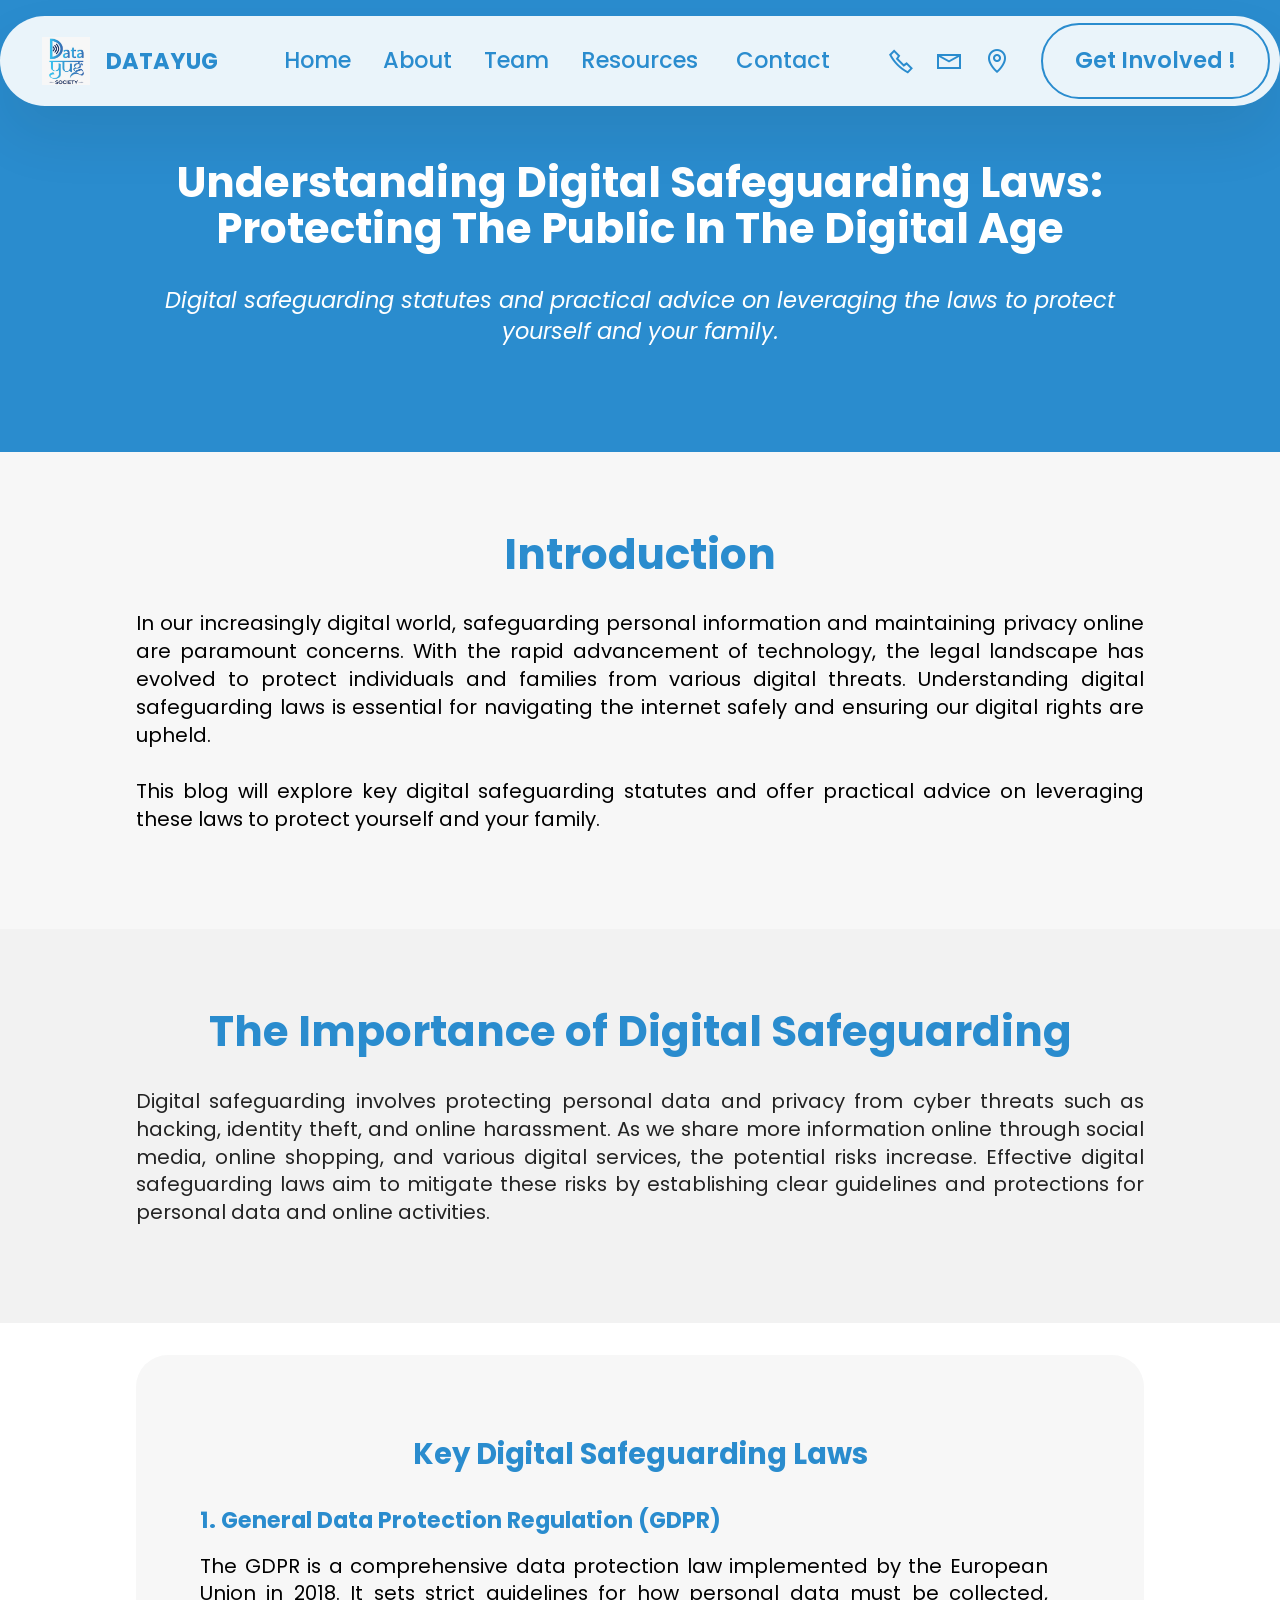
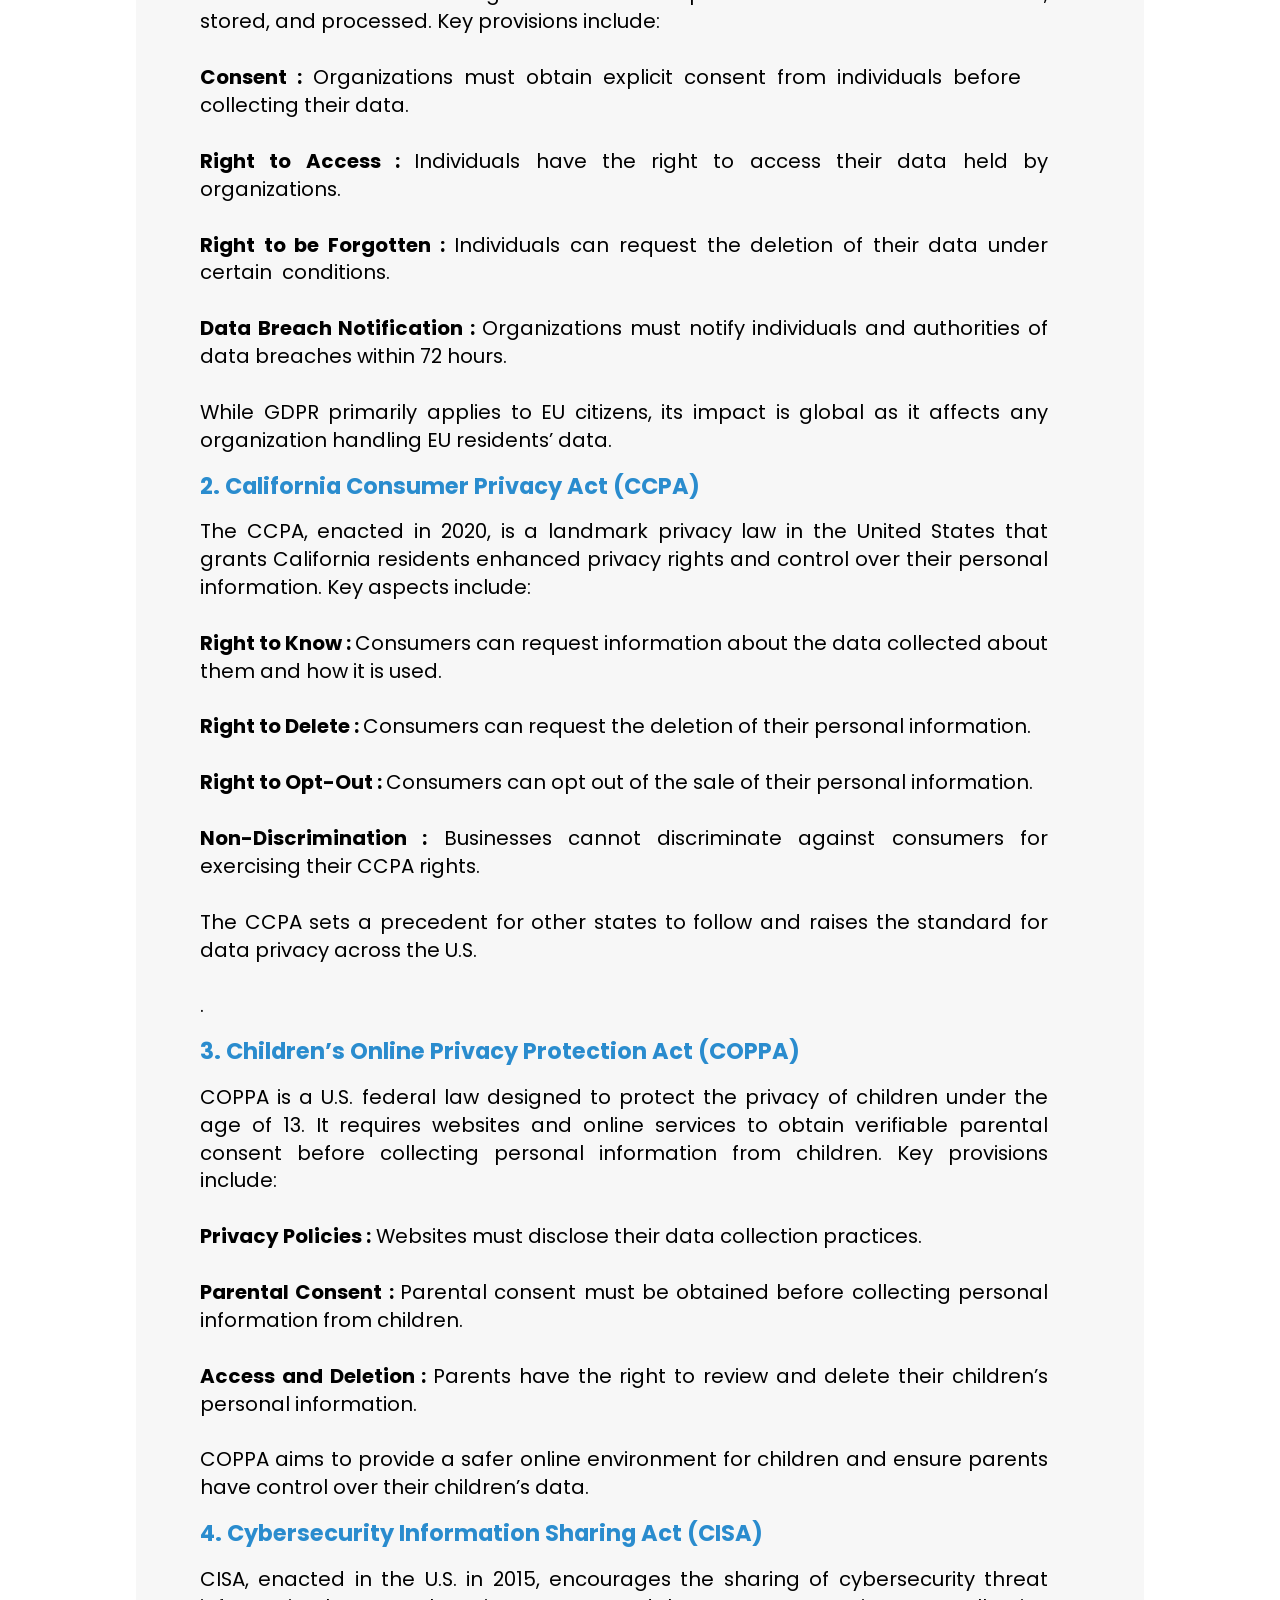
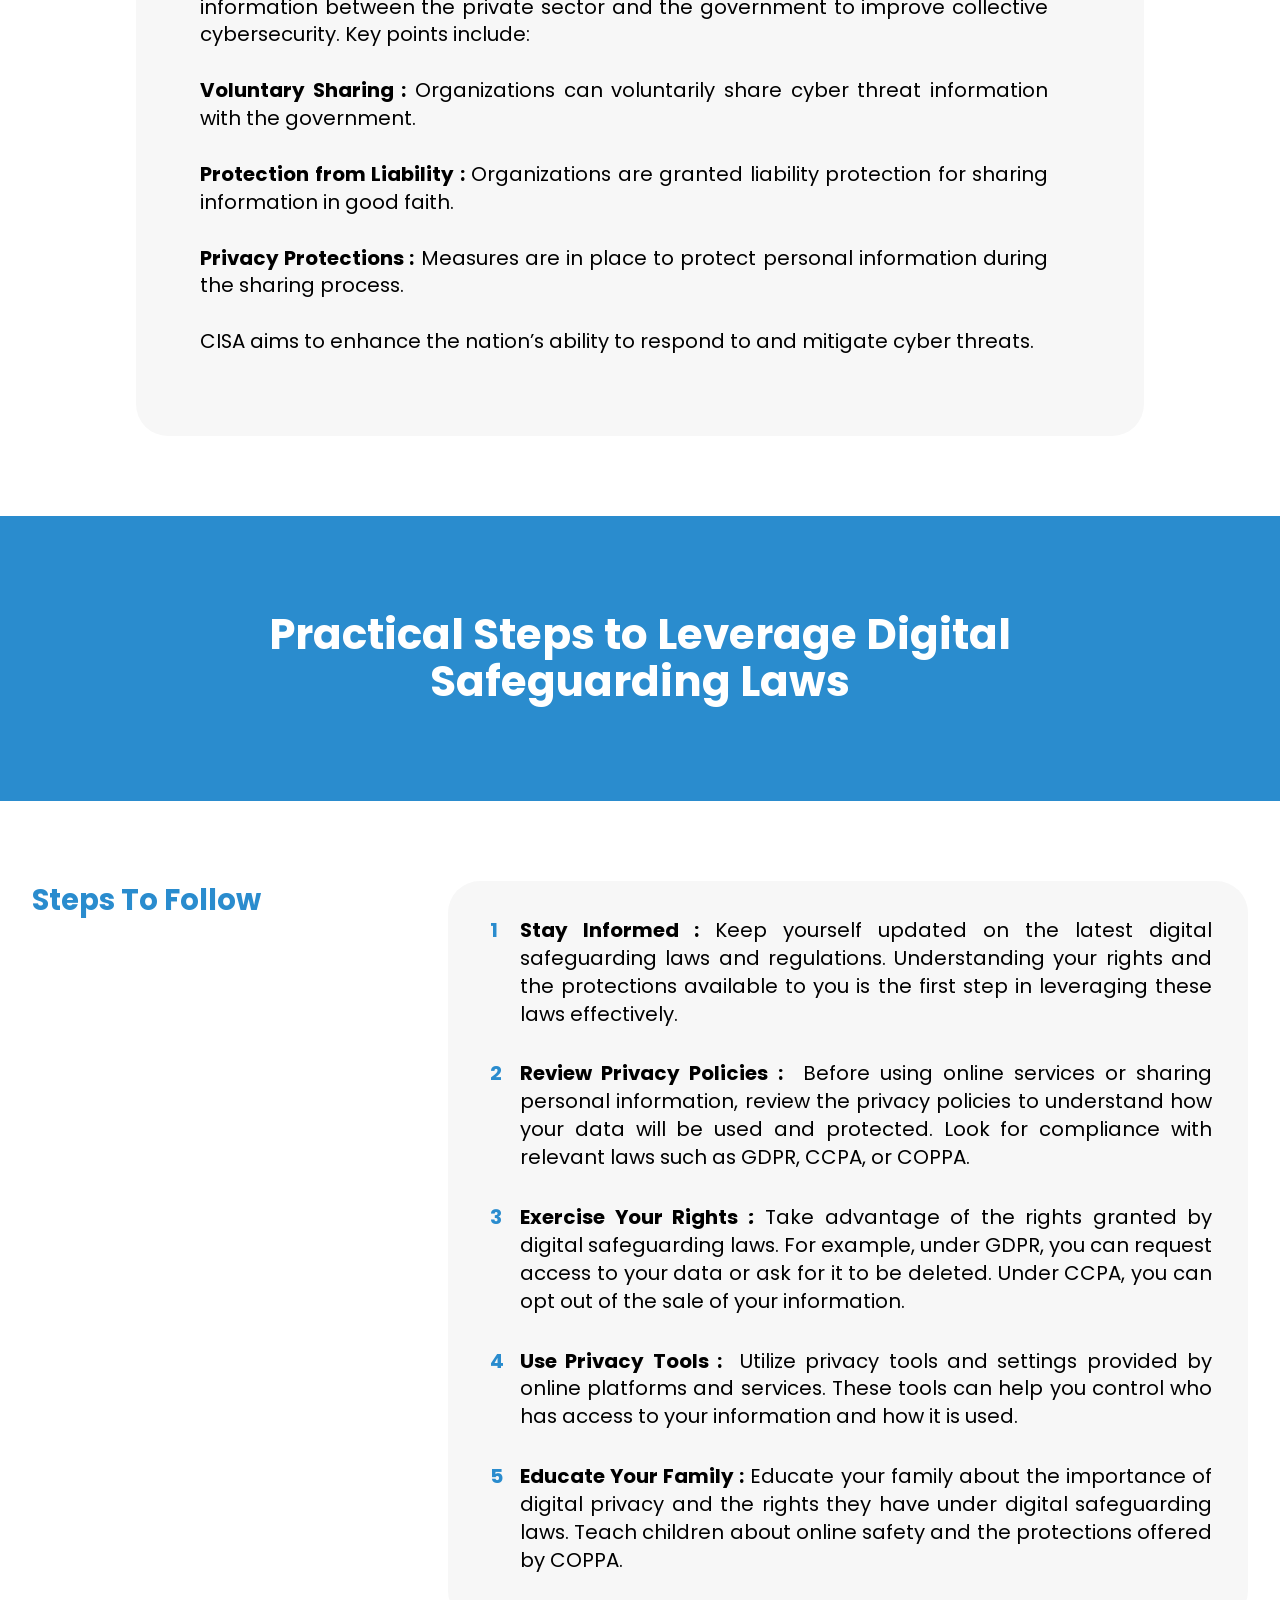
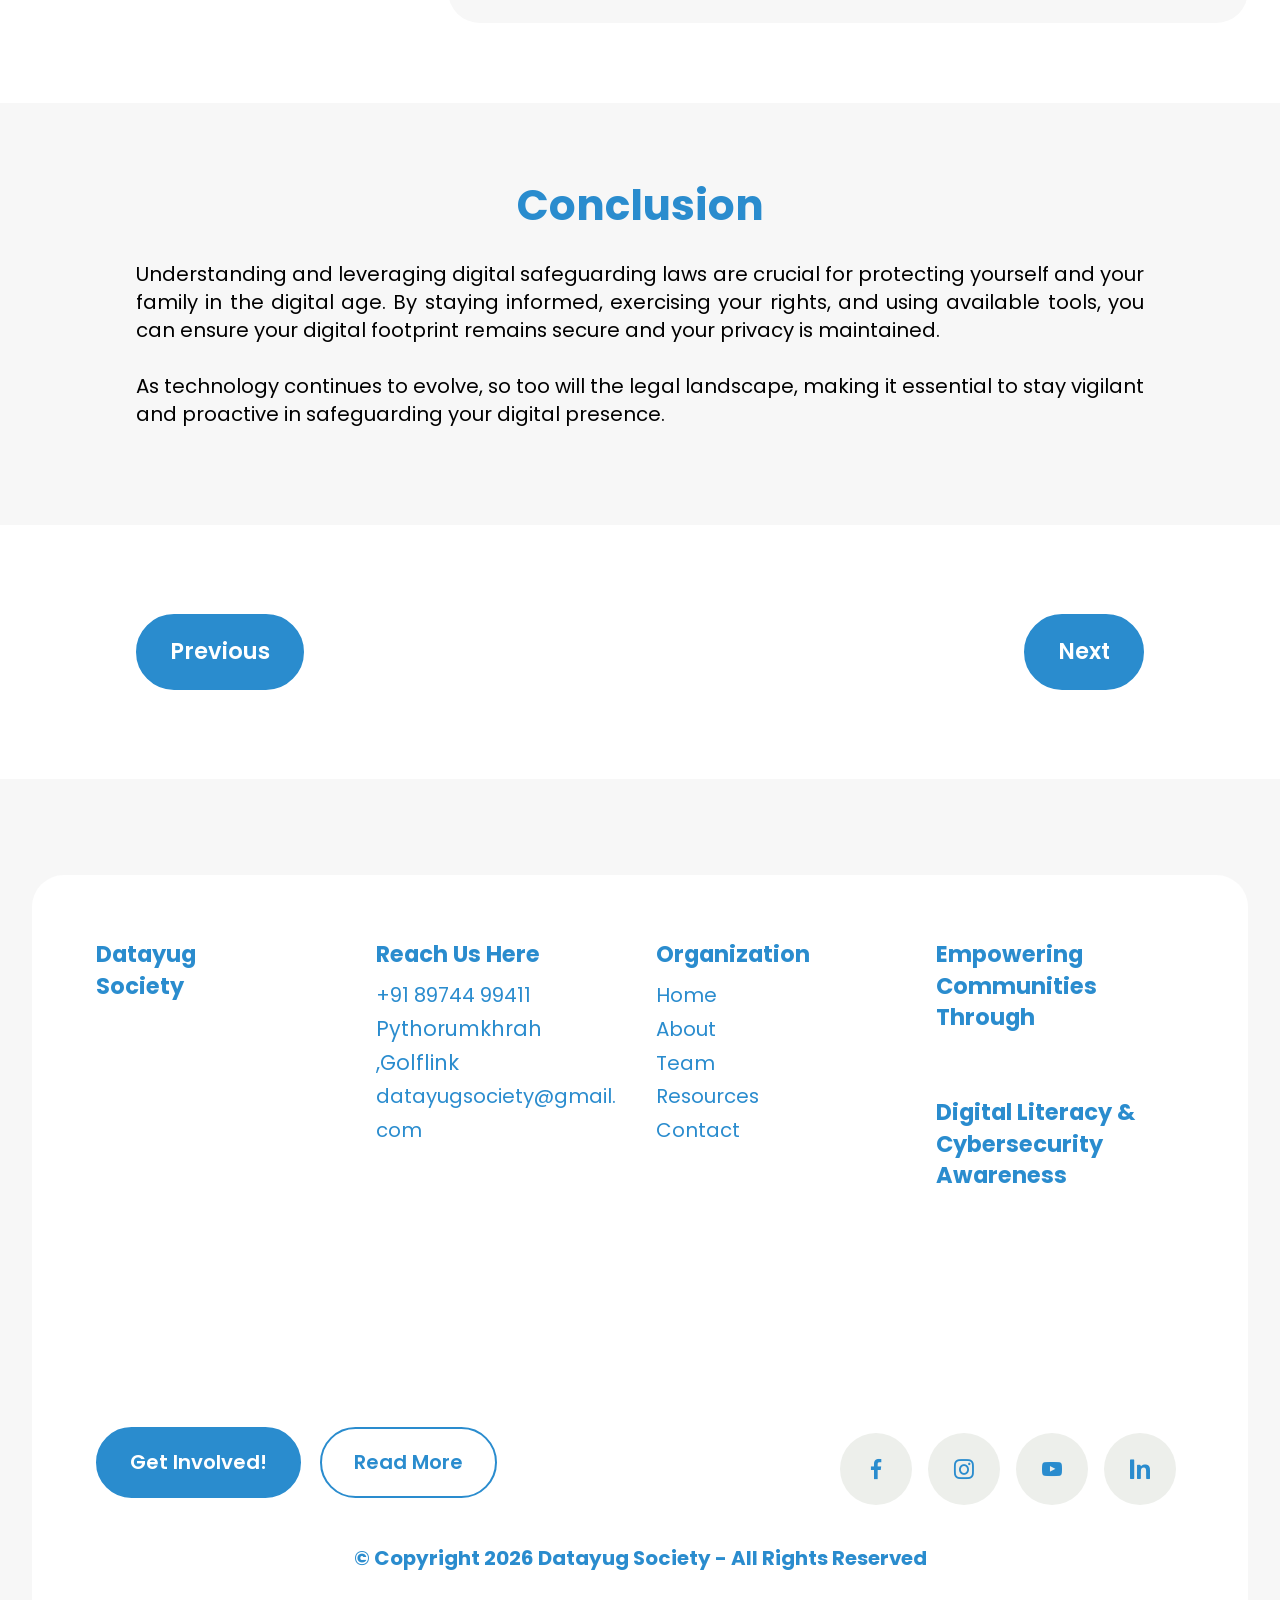
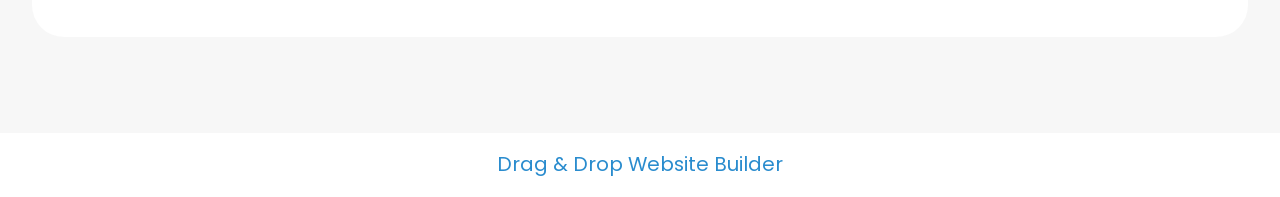
<file: digitalSafeguarding.html>
<!DOCTYPE html>
<html  >
<head>
  <!-- Site made with Mobirise Website Builder v6.1.12, https://mobirise.com -->
  <meta charset="UTF-8">
  <meta http-equiv="X-UA-Compatible" content="IE=edge">
  <meta name="generator" content="Mobirise v6.1.12, mobirise.com">
  <meta name="viewport" content="width=device-width, initial-scale=1, minimum-scale=1">
  <link rel="shortcut icon" href="assets/images/logo-1.jpeg" type="image/x-icon">
  <meta name="description" content="This Blog Will Explore Key Digital Safeguarding Statutes And Offer Practical Advice On Leveraging These Laws To Protect Yourself And Your Family.">
  
  
  <title>Understanding Digital Safeguarding Laws: Protecting the Public in the Digital Age</title>
  <link rel="stylesheet" href="assets/web/assets/mobirise-icons2/mobirise2.css">
  <link rel="stylesheet" href="assets/bootstrap/css/bootstrap.min.css">
  <link rel="stylesheet" href="assets/dropdown/css/style.css">
  <link rel="stylesheet" href="assets/socicon/css/styles.css">
  <link rel="stylesheet" href="assets/theme/css/style.css">
  <link rel="preload" href="https://fonts.googleapis.com/css?family=Poppins:100,100i,200,200i,300,300i,400,400i,500,500i,600,600i,700,700i,800,800i,900,900i&display=swap" as="style" onload="this.onload=null;this.rel='stylesheet'">
  <noscript><link rel="stylesheet" href="https://fonts.googleapis.com/css?family=Poppins:100,100i,200,200i,300,300i,400,400i,500,500i,600,600i,700,700i,800,800i,900,900i&display=swap"></noscript>
  <link rel="preload" as="style" href="assets/mobirise/css/mbr-additional.css?v=lwrnKd"><link rel="stylesheet" href="assets/mobirise/css/mbr-additional.css?v=lwrnKd" type="text/css">

  
  
  
</head>
<body>
  
  <section data-bs-version="5.1" class="menu menu2 cid-vdtMBUFapn" once="menu" id="menu02-26">
	

	<nav class="navbar navbar-dropdown navbar-fixed-top navbar-expand-lg">
		<div class="container">
			<div class="navbar-brand">
				<span class="navbar-logo">
					<a href="index.html#header09-1">
						<img src="assets/images/logo-1.jpeg" alt="DataYug Society" style="height: 3rem;">
					</a>
				</span>
				<span class="navbar-caption-wrap"><a class="navbar-caption text-primary display-4" href="index.html#header09-1">DATAYUG</a></span>
			</div>
			<button class="navbar-toggler" type="button" data-toggle="collapse" data-bs-toggle="collapse" data-target="#navbarSupportedContent" data-bs-target="#navbarSupportedContent" aria-controls="navbarNavAltMarkup" aria-expanded="false" aria-label="Toggle navigation">
				<div class="hamburger">
					<span></span>
					<span></span>
					<span></span>
					<span></span>
				</div>
			</button>
			<div class="collapse navbar-collapse" id="navbarSupportedContent">
				<ul class="navbar-nav nav-dropdown" data-app-modern-menu="true"><li class="nav-item">
						<a class="nav-link link text-primary display-4" href="index.html#header09-1">Home</a>
					</li>
					<li class="nav-item">
						<a class="nav-link link text-primary display-4" href="about.html#header01-c" aria-expanded="false">About</a>
					</li><li class="nav-item"><a class="nav-link link text-primary display-4" href="team.html#article04-l">Team</a></li>
					<li class="nav-item">
						<a class="nav-link link text-primary display-4" href="resources.html#header12-q">Resources&nbsp;</a>
					</li><li class="nav-item"><a class="nav-link link text-primary display-4" href="contact.html#slider02-13">Contact<br></a></li></ul>
				<div class="icons-menu">
					<a class="iconfont-wrapper" href="tel:+91 8974499411">
						<span class="p-2 mbr-iconfont mobi-mbri-phone mobi-mbri" style="color: rgb(42, 140, 206); fill: rgb(42, 140, 206);"></span>
					</a>
					<a class="iconfont-wrapper" href="mailto:datayugsociety@gmail.com">
						<span class="p-2 mbr-iconfont mobi-mbri-letter mobi-mbri" style="color: rgb(42, 140, 206); fill: rgb(42, 140, 206);"></span>
					</a>
					<a class="iconfont-wrapper" href="https://maps.app.goo.gl/KPaRMpeFotvJzsfG9">
						<span class="p-2 mbr-iconfont mobi-mbri-map-pin mobi-mbri" style="color: rgb(42, 140, 206); fill: rgb(42, 140, 206);"></span>
					</a>
					
				</div>
				<div class="navbar-buttons mbr-section-btn"><a class="btn btn-warning-outline display-4" href="https://linktr.ee/datayugsociety">Get Involved !</a></div>
			</div>
		</div>
	</nav>
</section>

<section data-bs-version="5.1" class="article11 cid-vdtMBRUBNs" id="article11-1v">
    

    
    
    <div class="container">
        <div class="row justify-content-center">
            <div class="title col-md-12 col-lg-10">
                <h3 class="mbr-section-title mbr-fonts-style align-center mt-0 mb-0 display-1"><strong>Understanding Digital Safeguarding Laws: Protecting The Public In The Digital Age</strong></h3>
                <h4 class="mbr-section-subtitle align-center mbr-fonts-style mt-4 display-5"><em>Digital safeguarding statutes and practical advice on leveraging the laws to protect yourself and your family.</em></h4>
                
            </div>
        </div>
    </div>
</section>

<section data-bs-version="5.1" class="article12 cid-vdusFjv7Vd" id="article12-2q">    
    
    <div class="container">
        <div class="row justify-content-center">
            <div class="col-md-12 col-lg-10">
                <h3 class="mbr-section-title mbr-fonts-style mb-4 mt-0 display-1">
                <strong>Introduction</strong></h3>
                
                <p class="mbr-text mbr-fonts-style display-7">In our increasingly digital world, safeguarding personal information and maintaining privacy online are paramount concerns. With the rapid advancement of technology, the legal landscape has evolved to protect individuals and families from various digital threats. Understanding digital safeguarding laws is essential for navigating the internet safely and ensuring our digital rights are upheld.<br><br>This blog will explore key digital safeguarding statutes and offer practical advice on leveraging these laws to protect yourself and your family.<br></p>
            </div>
        </div>
    </div>
</section>

<section data-bs-version="5.1" class="content5 cid-vdtOrajZtB" id="content5-28">
    
    <div class="container">
        <div class="row justify-content-center">
            <div class="col-md-12 col-lg-10">
                
                <h4 class="mbr-section-subtitle mbr-fonts-style mb-4 display-1"><strong>The Importance of Digital Safeguarding</strong></h4>
                <p class="mbr-text mbr-fonts-style display-7">Digital safeguarding involves protecting personal data and privacy from cyber threats such as hacking, identity theft, and online harassment. As we share more information online through social media, online shopping, and various digital services, the potential risks increase. Effective digital safeguarding laws aim to mitigate these risks by establishing clear guidelines and protections for personal data and online activities.</p>
            </div>
        </div>
    </div>
</section>

<section data-bs-version="5.1" class="article07 cid-vdtMBSuWGQ" id="article07-1x">
  

  
  
  <div class="container">
    <div class="row justify-content-center">
      <div class="card col-md-12 col-lg-10">
        <div class="card-wrapper">
          <h3 class="card-title mbr-fonts-style mbr-white mt-3 mb-4 display-2"><strong>Key Digital Safeguarding Laws</strong></h3>
          <div class="row card-box align-left">
            <div class="item features-without-image col-12">
              <div class="item-wrapper">
                <h4 class="mbr-section-subtitle mbr-fonts-style mb-3 display-5"><strong>1. General Data Protection Regulation (GDPR)</strong></h4>
                <p class="mbr-text mbr-fonts-style display-7">The GDPR is a comprehensive data protection law implemented by the European Union in 2018. It sets strict guidelines for how personal data must be collected, stored, and processed. Key provisions include:<br><br><strong>Consent :</strong> Organizations must obtain explicit consent from individuals before&nbsp; &nbsp; collecting their data.<br><br><strong>Right to Access : </strong>Individuals have the right to access their data held by organizations.<br>
<br><strong>Right to be Forgotten :</strong> Individuals can request the deletion of their data under certain&nbsp; conditions.<br>
<br><strong>Data Breach Notification :</strong> Organizations must notify individuals and authorities of data breaches within 72 hours.<br><br>While GDPR primarily applies to EU citizens, its impact is global as it affects any organization handling EU residents’ data.<br></p>
              </div>
            </div>
            <div class="item features-without-image col-12">
              <div class="item-wrapper">
                <h4 class="mbr-section-subtitle mbr-fonts-style mb-3 display-5"><strong>2. California Consumer Privacy Act (CCPA)</strong></h4>
                <p class="mbr-text mbr-fonts-style display-7">The CCPA, enacted in 2020, is a landmark privacy law in the United States that grants California residents enhanced privacy rights and control over their personal information. Key aspects include:
<br>
<br><strong>Right to Know : </strong>Consumers can request information about the data collected about them and how it is used.<br>
<br><strong>Right to Delete : </strong>Consumers can request the deletion of their personal information.<br>
<br><strong>Right to Opt-Out : </strong>Consumers can opt out of the sale of their personal information.<br>
<br><strong>Non-Discrimination :</strong> Businesses cannot discriminate against consumers for exercising their CCPA rights.<br><br>The CCPA sets a precedent for other states to follow and raises the standard for data privacy across the U.S.<br>
<br>.</p>
              </div>
            </div>
            <div class="item features-without-image col-12">
              <div class="item-wrapper">
                <h4 class="mbr-section-subtitle mbr-fonts-style mb-3 display-5"><strong>3. Children’s Online Privacy Protection Act (COPPA)</strong></h4>
                <p class="mbr-text mbr-fonts-style display-7">COPPA is a U.S. federal law designed to protect the privacy of children under the age of 13. It requires websites and online services to obtain verifiable parental consent before collecting personal information from children. Key provisions include:
<br>
<br><strong>Privacy Policies :</strong> Websites must disclose their data collection practices.<br>
<br><strong>Parental Consent : </strong>Parental consent must be obtained before collecting personal information from children.<br>
<br><strong>Access and Deletion : </strong>Parents have the right to review and delete their children’s personal information.<br><br>COPPA aims to provide a safer online environment for children and ensure parents have control over their children’s data.</p>
              </div>
            </div>
            <div class="item features-without-image col-12">
              <div class="item-wrapper">
                <h4 class="mbr-section-subtitle mbr-fonts-style mb-3 display-5"><strong>4. Cybersecurity Information Sharing Act (CISA)</strong></h4>
                <p class="mbr-text mbr-fonts-style display-7">CISA, enacted in the U.S. in 2015, encourages the sharing of cybersecurity threat information between the private sector and the government to improve collective cybersecurity. Key points include:
<br>
<br><strong>Voluntary Sharing :</strong> Organizations can voluntarily share cyber threat information with the government.<br><br><strong>Protection from Liability :</strong> Organizations are granted liability protection for sharing information in good faith.<br>
<br><strong>Privacy Protections :</strong> Measures are in place to protect personal information during the sharing process.<br><br>CISA aims to enhance the nation’s ability to respond to and mitigate cyber threats.</p>
              </div>
            </div>
          </div>
          
        </div>
      </div>
    </div>
  </div>
</section>

<section data-bs-version="5.1" class="article11 cid-vdtMBSLsO9" id="article11-1y">
    

    
    
    <div class="container">
        <div class="row justify-content-center">
            <div class="title col-md-12 col-lg-10">
                <h1 class="mbr-section-title mbr-fonts-style align-center mt-0 mb-0 display-1"><strong>Practical Steps to Leverage Digital Safeguarding Laws</strong></h1>
                
                
            </div>
        </div>
    </div>
</section>

<section data-bs-version="5.1" class="article22 cid-vdtMBSYsuS" id="article22-1z">
  
  
  
  <div class="container">
    <div class="row justify-content-center">
      <div class="col-lg-4">
        <div class="col-12 col-md-12">
          <h5 class="mbr-section-title mbr-fonts-style mt-0 mb-4 display-2"><strong>Steps To Follow&nbsp;</strong></h5>
          <h6 class="mbr-section-subtitle mbr-fonts-style mt-0 mb-4 display-7"><em>&nbsp; &nbsp;&nbsp;</em><div><em>
</em></div><div><br></div></h6>
          
        </div>
      </div>

      <div class="col-lg-8 side-features">
        <div class="item-wrapper align-left">
          <div class="counter-container mbr-text mbr-fonts-style display-7">
            <ol>
              <li><strong>Stay Informed :</strong>&nbsp;Keep yourself updated on the latest digital safeguarding laws and regulations. Understanding your rights and the protections available to you is the first step in leveraging these laws effectively.</li>
              <li><strong>Review Privacy Policies<em>&nbsp;</em>:&nbsp;</strong>&nbsp;Before using online services or sharing personal information, review the privacy policies to understand how your data will be used and protected. Look for compliance with relevant laws such as GDPR, CCPA, or COPPA.</li>
              <li><strong>Exercise Your Rights<em> :</em></strong>&nbsp;Take advantage of the rights granted by digital safeguarding laws. For example, under GDPR, you can request access to your data or ask for it to be deleted. Under CCPA, you can opt out of the sale of your information.</li>
              <li><strong>Use Privacy Tools :&nbsp;</strong>&nbsp;Utilize privacy tools and settings provided by online platforms and services. These tools can help you control who has access to your information and how it is used.</li>
              <li><strong>Educate Your Family :</strong>&nbsp;Educate your family about the importance of digital privacy and the rights they have under digital safeguarding laws. Teach children about online safety and the protections offered by COPPA.</li>
            </ol>
          </div>
        </div>




      </div>
    </div>
  </div>
</section>

<section data-bs-version="5.1" class="article12 cid-vdtMBUgpmw" id="article12-24">    
    
    <div class="container">
        <div class="row justify-content-center">
            <div class="col-md-12 col-lg-10">
                <h3 class="mbr-section-title mbr-fonts-style mb-4 mt-0 display-1">
                <strong>Conclusion</strong></h3>
                
                <p class="mbr-text mbr-fonts-style display-7">Understanding and leveraging digital safeguarding laws are crucial for protecting yourself and your family in the digital age. By staying informed, exercising your rights, and using available tools, you can ensure your digital footprint remains secure and your privacy is maintained. <br><br>As technology continues to evolve, so too will the legal landscape, making it essential to stay vigilant and proactive in safeguarding your digital presence.<br></p>
            </div>
        </div>
    </div>
</section>

<section data-bs-version="5.1" class="content12 cid-vdtSTNUkb8" id="content12-2a">
    
    <div class="container">
        <div class="row justify-content-center">
            <div class="col-md-12 col-lg-10">
                <div class="mbr-section-btn align-center"><a class="btn btn-primary display-4" href="digitalWellness.html#article11-1j">Previous</a>
                    <a class="btn btn-primary display-4" href="digitalLiteracy.html#article11-2c">Next</a></div>
            </div>
        </div>
    </div>
</section>

<section data-bs-version="5.1" class="footer1 cid-vdtMBUWGfC" once="footers" id="footer01-27">
	

	
	
	<div class="container">
		<div class="row mbr-white">
			<div class="col-12 col-md-6 col-lg-3">
				<h5 class="mbr-section-subtitle mbr-fonts-style mb-2 display-5"><strong>Datayug </strong><br><strong>Society</strong></h5>
				<ul class="list mbr-fonts-style display-7">
					<li class="mbr-text item-wrap"><br></li>
				</ul>
			</div>
			<div class="col-12 col-md-6 col-lg-3">
				<h5 class="mbr-section-subtitle mbr-fonts-style mb-2 display-5">
					<strong>Reach Us Here</strong></h5>
				<ul class="list mbr-fonts-style display-7">
					<li class="mbr-text item-wrap"><a href="tel:8974499411 " class="text-primary">+91 89744 99411</a></li><li class="mbr-text item-wrap"><a href="https://maps.app.goo.gl/p8GqUomzKQmNGtqg6" class="text-primary" style="font-size: 1.3rem;">Pythorumkhrah ,Golflink</a><br></li>
					<li class="mbr-text item-wrap"><a href="mailto:datayugsociety@gmail.com" class="text-primary">datayugsociety@gmail.com</a></li><a href="mailto:datayugsociety@gmail.com" class="text-primary">
					</a><li class="mbr-text item-wrap"><br></li>
				</ul>
			</div>
			<div class="col-12 col-md-6 col-lg-3">
				<h5 class="mbr-section-subtitle mbr-fonts-style mb-2 display-5"><strong>Organization</strong></h5>
				<ul class="list mbr-fonts-style display-7">
					<li class="mbr-text item-wrap"><a href="index.html#header09-1" class="text-primary">Home</a></li><li class="mbr-text item-wrap"><a href="about.html#header01-c" class="text-primary">About</a></li><li class="mbr-text item-wrap"><a href="team.html#article04-l" class="text-primary">Team</a></li><li class="mbr-text item-wrap"><a href="resources.html#header12-q" class="text-primary">Resources</a></li><li class="mbr-text item-wrap"><a href="contact.html#slider02-13" class="text-primary">Contact</a></li>
				</ul>
			</div>
			<div class="col-12 col-md-6 col-lg-3">
				<h5 class="mbr-section-subtitle mbr-fonts-style mb-2 display-5"><strong>Empowering Communities Through&nbsp; </strong><br><strong><br></strong><br><strong>Digital Literacy &amp; Cybersecurity Awareness</strong></h5>
				<ul class="list mbr-fonts-style display-7">
					<li class="mbr-text item-wrap"><br></li>
					<li class="mbr-text item-wrap"><br></li>
					<li class="mbr-text item-wrap"><br></li>
					<li class="mbr-text item-wrap"><br></li>
					<li class="mbr-text item-wrap"><br></li>
				</ul>
			</div>
			<div class="col-12 mt-5 footer-col">
				<div class="mbr-section-btn align-left"><a class="btn btn-primary display-7" href="https://linktr.ee/datayugsociety">Get Involved!</a>
					<a class="btn btn-success-outline display-7" href="about.html#features05-d">Read More</a></div>

				<div class="social-row mt-2 display-7">
					<div class="soc-item">
						<a href="https://www.facebook.com/datayugsociety/">
							<span class="mbr-iconfont socicon-facebook socicon"></span>
						</a>
					</div>
					<div class="soc-item">
						<a href="https://www.instagram.com/datayugsociety">
							<span class="mbr-iconfont socicon-instagram socicon"></span>
						</a>
					</div>
					<div class="soc-item">
						<a href="https://www.youtube.com/@datayugsociety">
							<span class="mbr-iconfont socicon-youtube socicon"></span>
						</a>
					</div>
					<div class="soc-item">
						<a href="https://www.linkedin.com/company/datayug-society/">
							<span class="mbr-iconfont socicon-logmein socicon"></span>
						</a>
					</div>
				</div>
			</div>
			<div class="col-12 mt-4">
				<p class="mbr-text mb-0 mbr-fonts-style copyright align-center display-7"><strong>
					© Copyright 2026 Datayug Society - All Rights Reserved
				</strong></p>
			</div>
		</div>
	</div>
</section><section class="display-7" style="padding: 0;align-items: center;justify-content: center;flex-wrap: wrap;    align-content: center;display: flex;position: relative;height: 4rem;"><a href="https://mobiri.se/" style="flex: 1 1;height: 4rem;position: absolute;width: 100%;z-index: 1;"><img alt="" style="height: 4rem;" src="[data-uri]"></a><p style="margin: 0;text-align: center;" class="display-7">&#8204;</p><a style="z-index:1" href="https://mobirise.com/drag-drop-website-builder.html">Drag & Drop Website Builder</a></section><script src="assets/bootstrap/js/bootstrap.bundle.min.js"></script>  <script src="assets/smoothscroll/smooth-scroll.js"></script>  <script src="assets/ytplayer/index.js"></script>  <script src="assets/dropdown/js/navbar-dropdown.js"></script>  <script src="assets/theme/js/script.js"></script>  
  
  
 <div id="scrollToTop" class="scrollToTop mbr-arrow-up"><a style="text-align: center;"><i class="mbr-arrow-up-icon mbr-arrow-up-icon-cm cm-icon cm-icon-smallarrow-up"></i></a></div>
  </body>
</html>
</file>
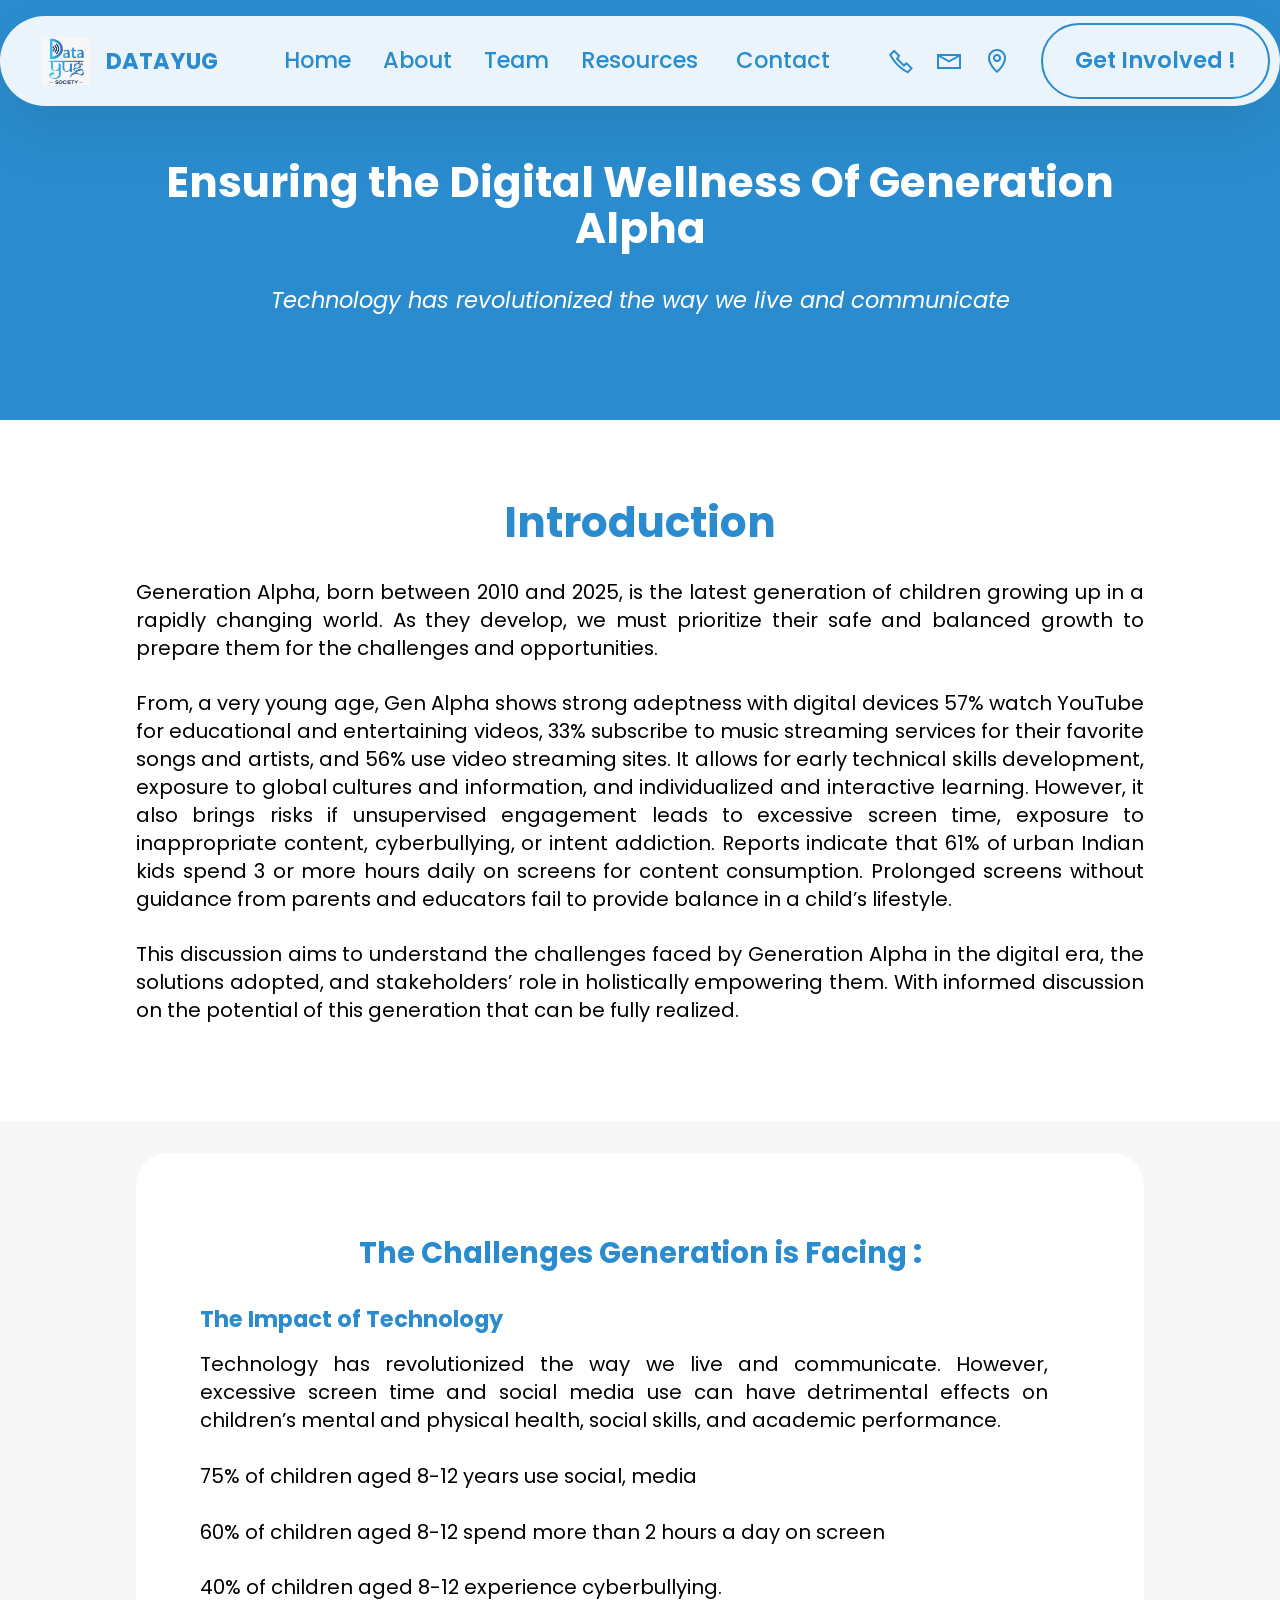
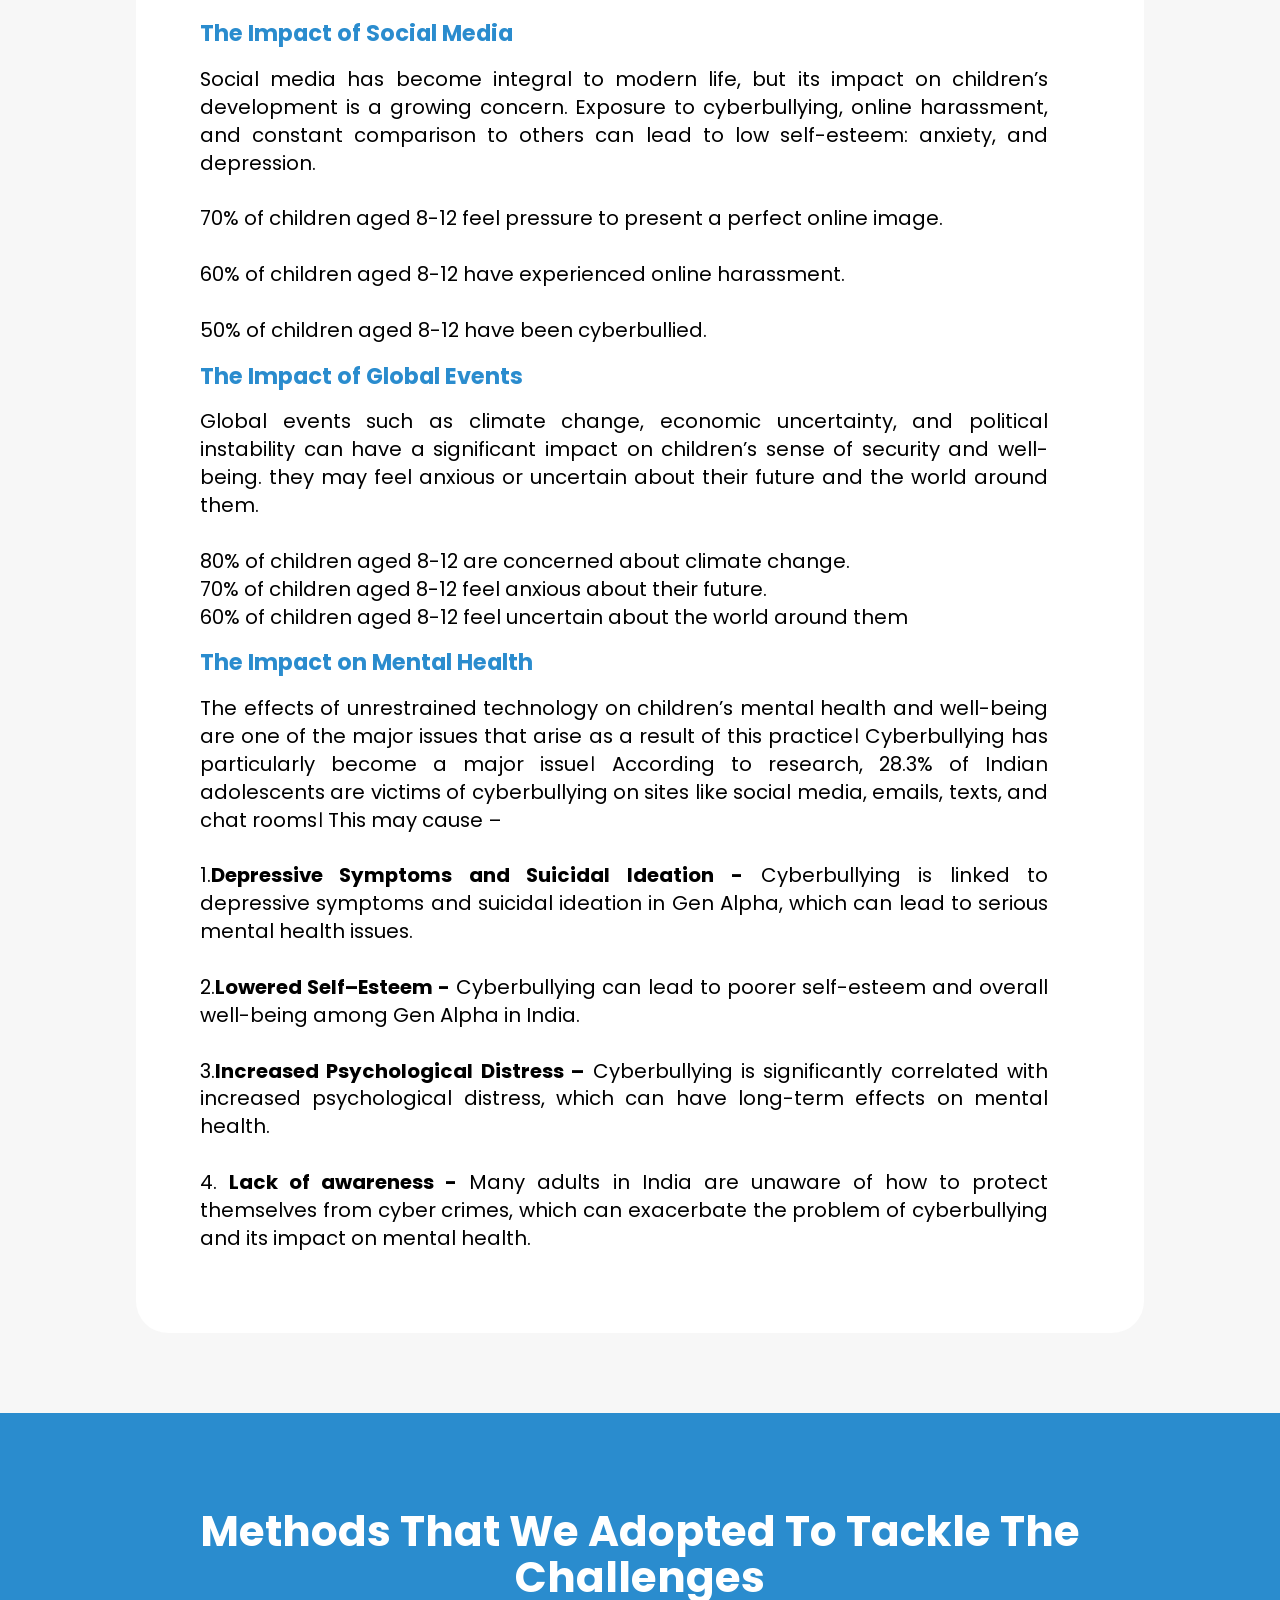
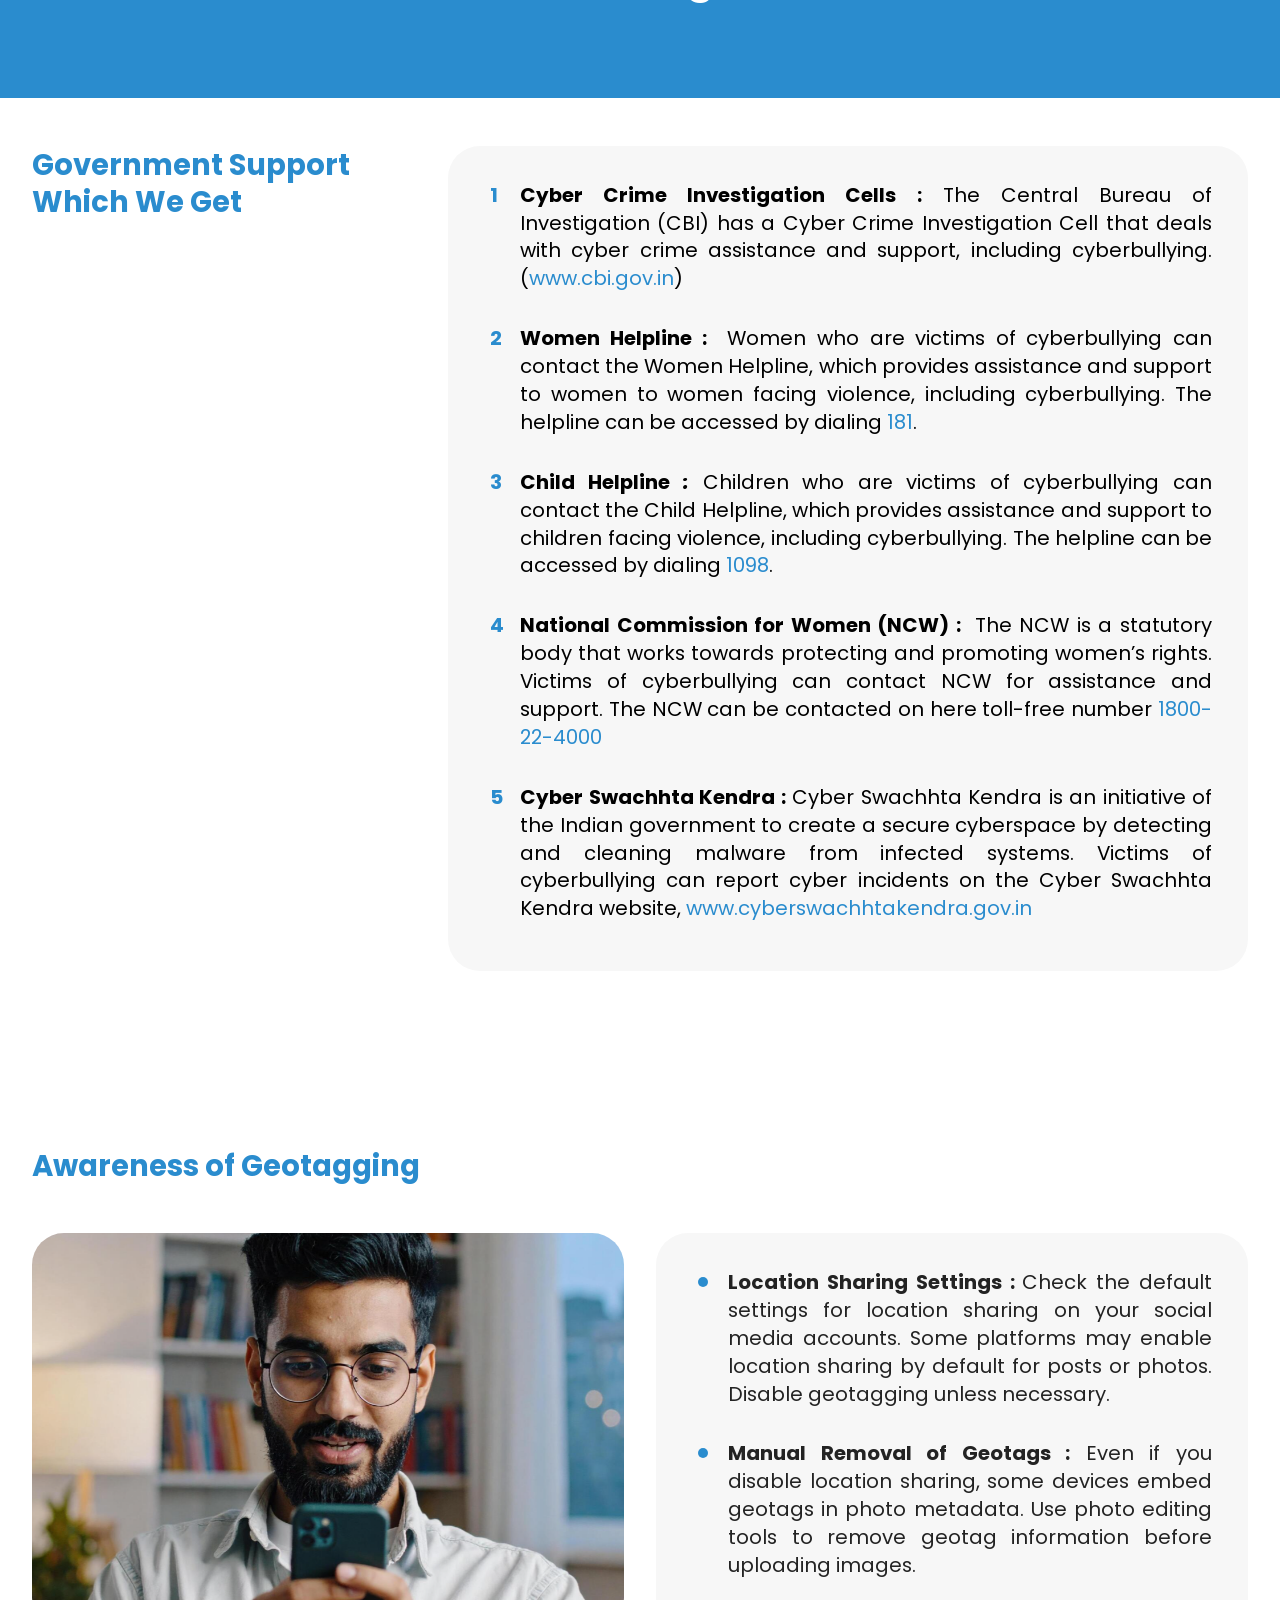
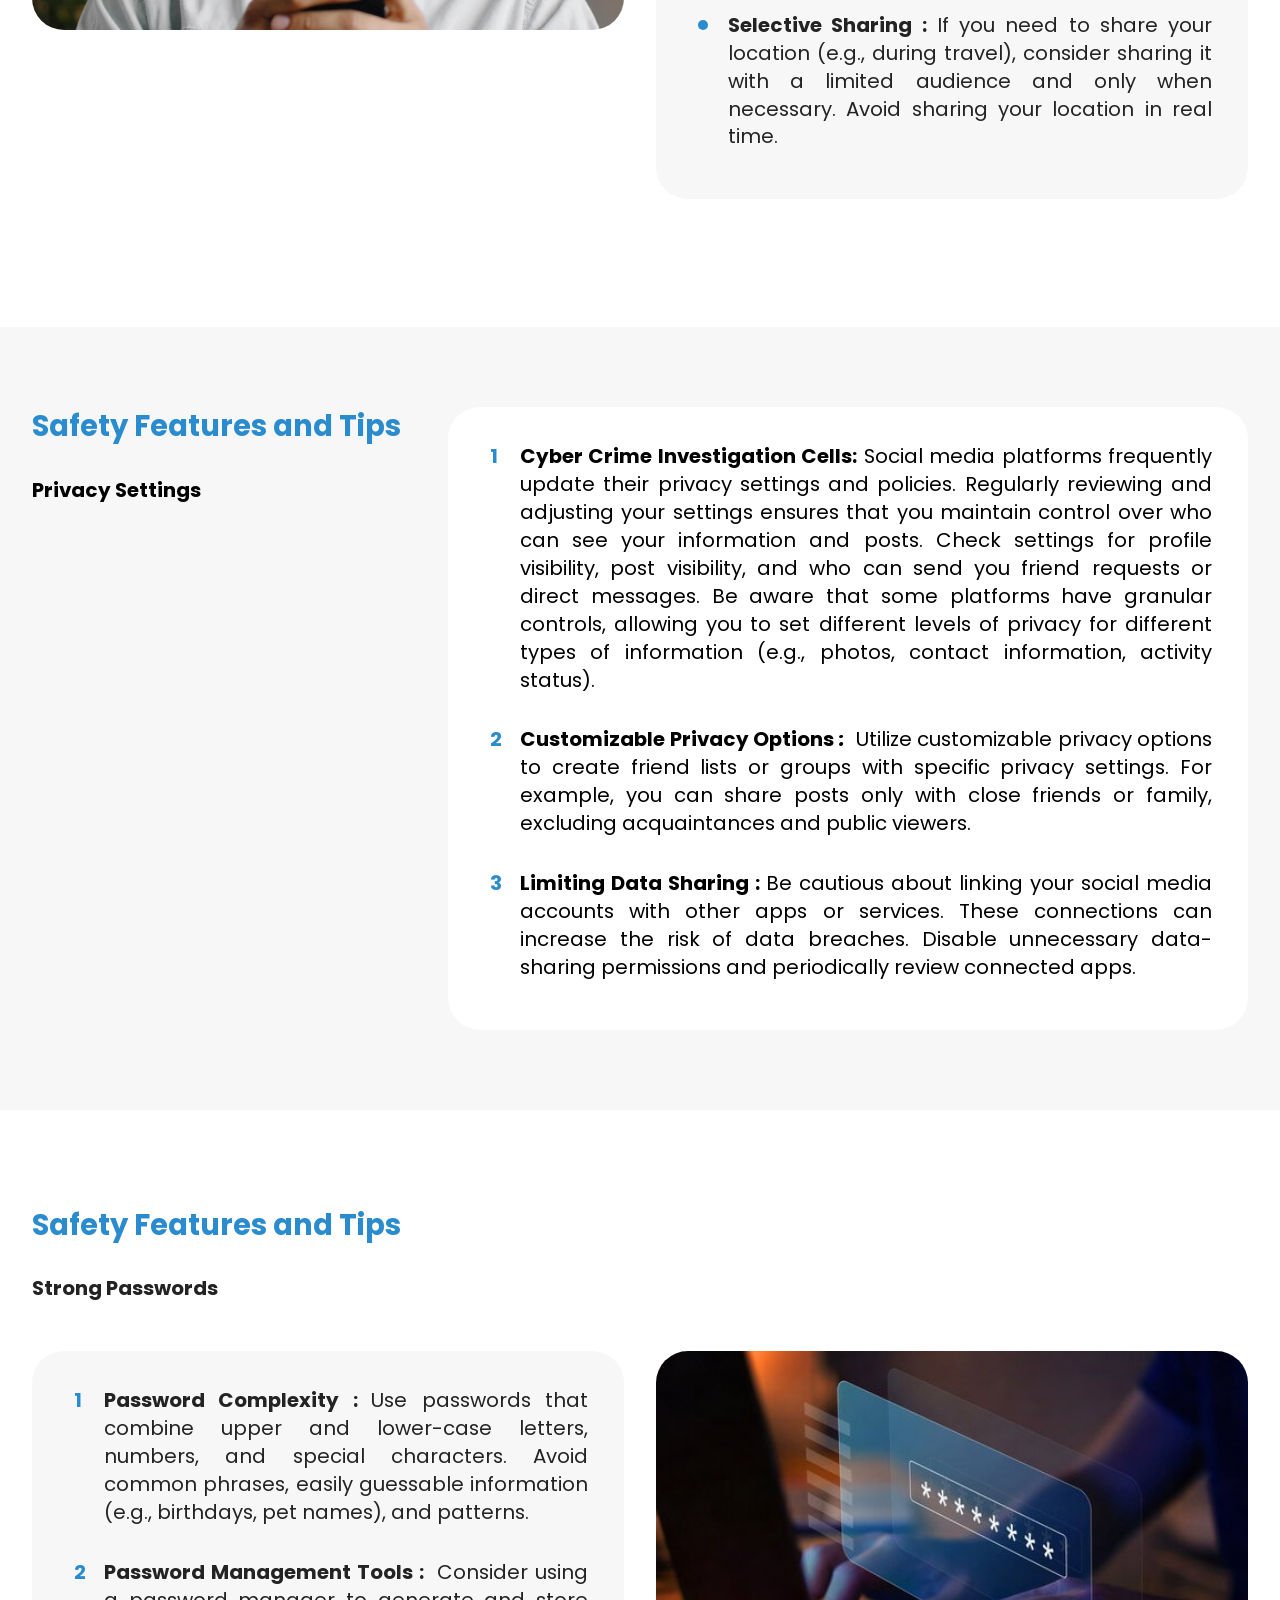
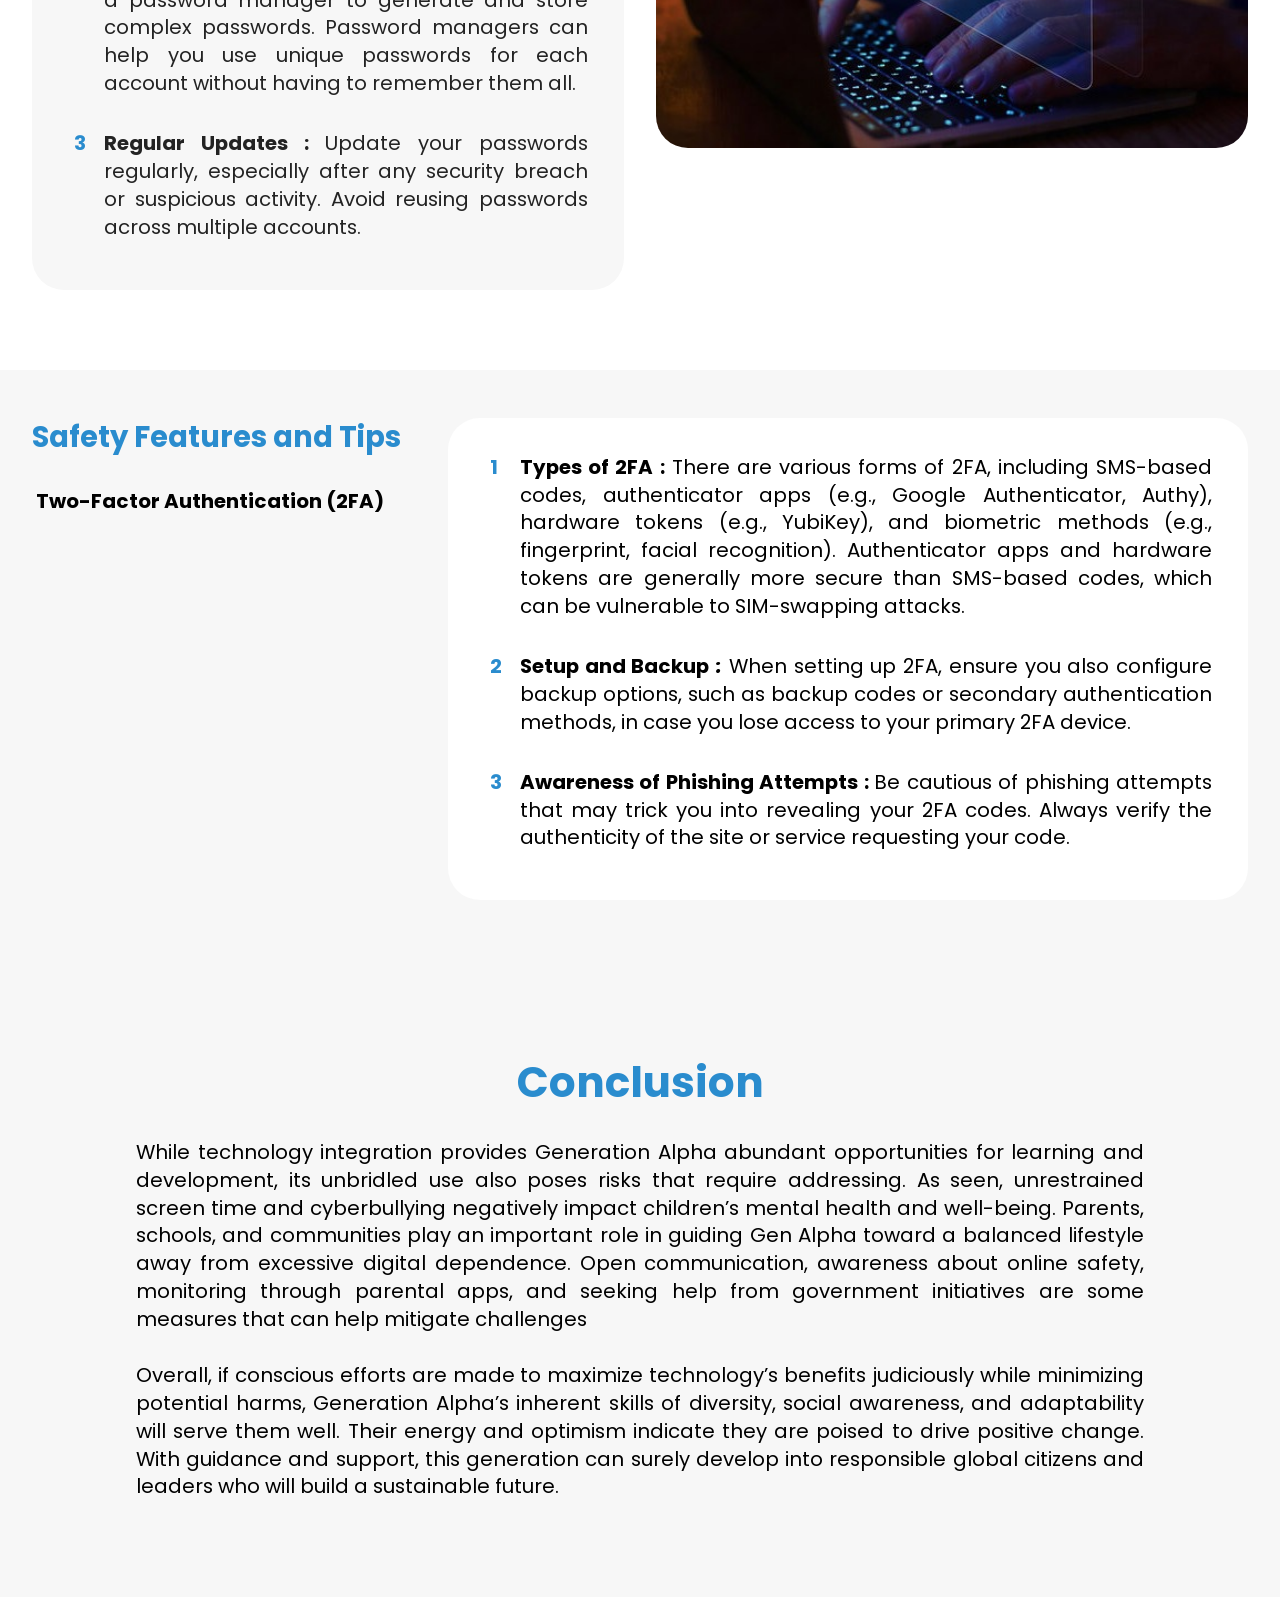
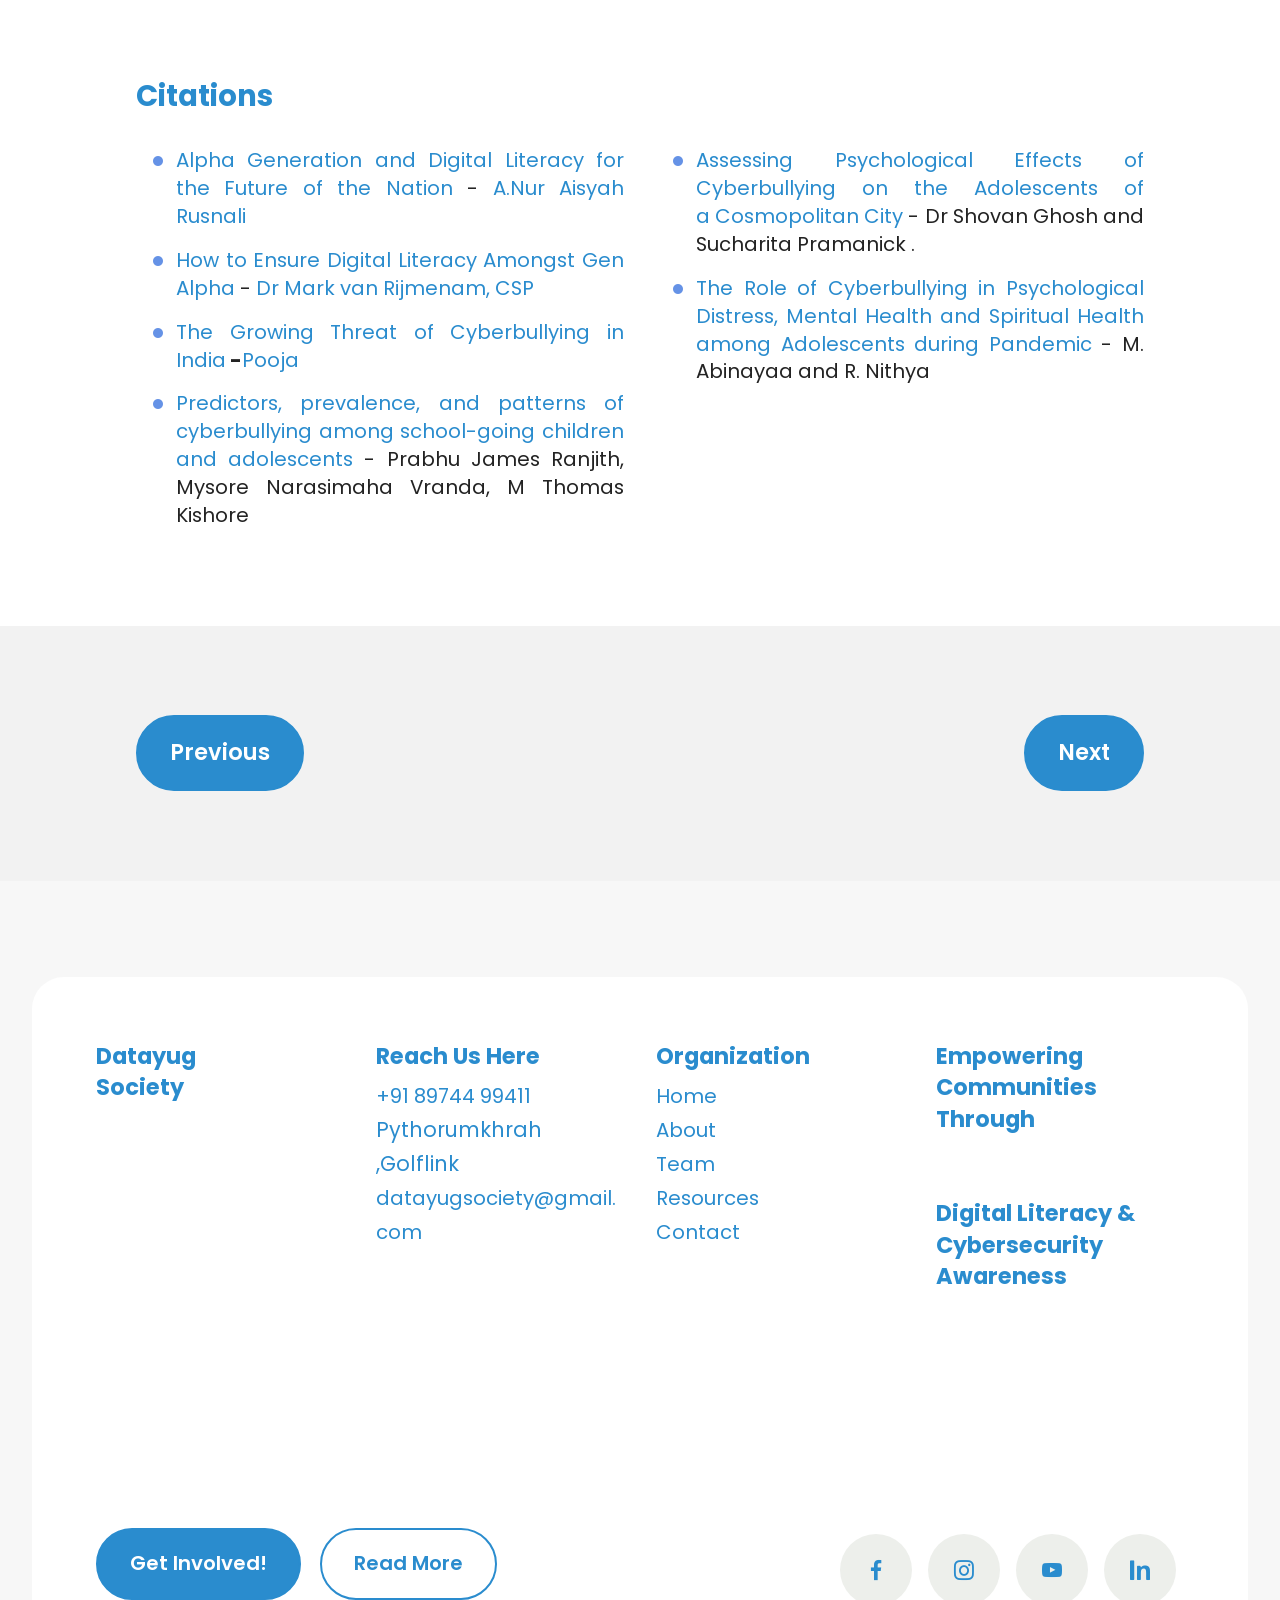
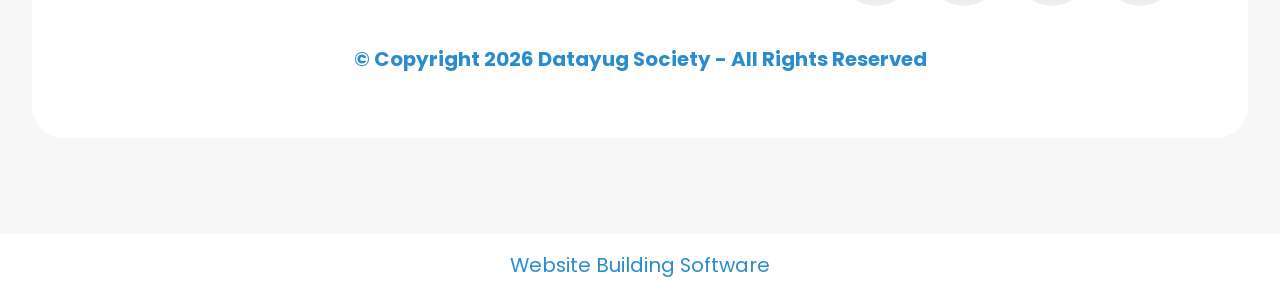
<file: digitalWellness.html>
<!DOCTYPE html>
<html  >
<head>
  <!-- Site made with Mobirise Website Builder v6.1.12, https://mobirise.com -->
  <meta charset="UTF-8">
  <meta http-equiv="X-UA-Compatible" content="IE=edge">
  <meta name="generator" content="Mobirise v6.1.12, mobirise.com">
  <meta name="viewport" content="width=device-width, initial-scale=1, minimum-scale=1">
  <link rel="shortcut icon" href="assets/images/logo-1.jpeg" type="image/x-icon">
  <meta name="description" content="This Blog Explores The Challenges Faced By Generation Alpha In The Digital Era, The Solutions Adopted, And Stakeholders’ Role In Holistically Empowering Them.">
  
  
  <title>Ensuring the Digital Wellness Of Generation Alpha</title>
  <link rel="stylesheet" href="assets/web/assets/mobirise-icons2/mobirise2.css">
  <link rel="stylesheet" href="assets/bootstrap/css/bootstrap.min.css">
  <link rel="stylesheet" href="assets/dropdown/css/style.css">
  <link rel="stylesheet" href="assets/socicon/css/styles.css">
  <link rel="stylesheet" href="assets/theme/css/style.css">
  <link rel="preload" href="https://fonts.googleapis.com/css?family=Poppins:100,100i,200,200i,300,300i,400,400i,500,500i,600,600i,700,700i,800,800i,900,900i&display=swap" as="style" onload="this.onload=null;this.rel='stylesheet'">
  <noscript><link rel="stylesheet" href="https://fonts.googleapis.com/css?family=Poppins:100,100i,200,200i,300,300i,400,400i,500,500i,600,600i,700,700i,800,800i,900,900i&display=swap"></noscript>
  <link rel="preload" as="style" href="assets/mobirise/css/mbr-additional.css?v=BsswQh"><link rel="stylesheet" href="assets/mobirise/css/mbr-additional.css?v=BsswQh" type="text/css">

  
  
  
</head>
<body>
  
  <section data-bs-version="5.1" class="menu menu2 cid-vdtnMLeg44" once="menu" id="menu02-1c">
	

	<nav class="navbar navbar-dropdown navbar-fixed-top navbar-expand-lg">
		<div class="container">
			<div class="navbar-brand">
				<span class="navbar-logo">
					<a href="index.html#header09-1">
						<img src="assets/images/logo-1.jpeg" alt="DataYug Society" style="height: 3rem;">
					</a>
				</span>
				<span class="navbar-caption-wrap"><a class="navbar-caption text-primary display-4" href="index.html#header09-1">DATAYUG</a></span>
			</div>
			<button class="navbar-toggler" type="button" data-toggle="collapse" data-bs-toggle="collapse" data-target="#navbarSupportedContent" data-bs-target="#navbarSupportedContent" aria-controls="navbarNavAltMarkup" aria-expanded="false" aria-label="Toggle navigation">
				<div class="hamburger">
					<span></span>
					<span></span>
					<span></span>
					<span></span>
				</div>
			</button>
			<div class="collapse navbar-collapse" id="navbarSupportedContent">
				<ul class="navbar-nav nav-dropdown" data-app-modern-menu="true"><li class="nav-item">
						<a class="nav-link link text-primary display-4" href="index.html#header09-1">Home</a>
					</li>
					<li class="nav-item">
						<a class="nav-link link text-primary display-4" href="about.html#header01-c" aria-expanded="false">About</a>
					</li><li class="nav-item"><a class="nav-link link text-primary display-4" href="team.html#article04-l">Team</a></li>
					<li class="nav-item">
						<a class="nav-link link text-primary display-4" href="resources.html#header12-q">Resources&nbsp;</a>
					</li><li class="nav-item"><a class="nav-link link text-primary display-4" href="contact.html#slider02-13">Contact<br></a></li></ul>
				<div class="icons-menu">
					<a class="iconfont-wrapper" href="tel:+91 8974499411">
						<span class="p-2 mbr-iconfont mobi-mbri-phone mobi-mbri" style="color: rgb(42, 140, 206); fill: rgb(42, 140, 206);"></span>
					</a>
					<a class="iconfont-wrapper" href="mailto:datayugsociety@gmail.com">
						<span class="p-2 mbr-iconfont mobi-mbri-letter mobi-mbri" style="color: rgb(42, 140, 206); fill: rgb(42, 140, 206);"></span>
					</a>
					<a class="iconfont-wrapper" href="https://maps.app.goo.gl/KPaRMpeFotvJzsfG9">
						<span class="p-2 mbr-iconfont mobi-mbri-map-pin mobi-mbri" style="color: rgb(42, 140, 206); fill: rgb(42, 140, 206);"></span>
					</a>
					
				</div>
				<div class="navbar-buttons mbr-section-btn"><a class="btn btn-warning-outline display-4" href="https://linktr.ee/datayugsociety">Get Involved !</a></div>
			</div>
		</div>
	</nav>
</section>

<section data-bs-version="5.1" class="article11 cid-vdto0OhqMK" id="article11-1j">
    

    
    
    <div class="container">
        <div class="row justify-content-center">
            <div class="title col-md-12 col-lg-10">
                <h3 class="mbr-section-title mbr-fonts-style align-center mt-0 mb-0 display-1"><strong>Ensuring the Digital Wellness Of Generation Alpha</strong></h3>
                <h4 class="mbr-section-subtitle align-center mbr-fonts-style mt-4 display-5"><em>Technology has revolutionized the way we live and communicate</em></h4>
                
            </div>
        </div>
    </div>
</section>

<section data-bs-version="5.1" class="article12 cid-vduqN2W6Cp" id="article12-2p">    
    
    <div class="container">
        <div class="row justify-content-center">
            <div class="col-md-12 col-lg-10">
                <h3 class="mbr-section-title mbr-fonts-style mb-4 mt-0 display-1">
                <strong>Introduction</strong></h3>
                
                <p class="mbr-text mbr-fonts-style display-7">Generation Alpha, born between 2010 and 2025, is the latest generation of children growing up in a rapidly changing world. As they develop, we must prioritize their safe and balanced growth to prepare them for the challenges and opportunities.&nbsp;<br><br>From, a very young age, Gen Alpha shows strong adeptness with digital devices 57% watch YouTube for educational and entertaining videos, 33% subscribe to music streaming services for their favorite songs and artists, and 56% use video streaming sites. It allows for early technical skills development, exposure to global cultures and information, and individualized and interactive learning. However, it also brings risks if unsupervised engagement leads to excessive screen time, exposure to inappropriate content, cyberbullying, or intent addiction. Reports indicate that 61% of urban Indian kids spend 3 or more hours daily on screens for content consumption. Prolonged screens without guidance from parents and educators fail to provide balance in a child’s lifestyle.
<br><br>This discussion aims to understand the challenges faced by Generation Alpha in the digital era, the solutions adopted, and stakeholders’ role in holistically empowering them. With informed discussion on the potential of this generation that can be fully realized.<br></p>
            </div>
        </div>
    </div>
</section>

<section data-bs-version="5.1" class="article07 cid-vdtrlNYZd5" id="article07-1l">
  

  
  
  <div class="container">
    <div class="row justify-content-center">
      <div class="card col-md-12 col-lg-10">
        <div class="card-wrapper">
          <h3 class="card-title mbr-fonts-style mbr-white mt-3 mb-4 display-2"><strong>The Challenges Generation is Facing&nbsp;</strong><strong style="font-size: 2rem;">:</strong></h3>
          <div class="row card-box align-left">
            <div class="item features-without-image col-12">
              <div class="item-wrapper">
                <h4 class="mbr-section-subtitle mbr-fonts-style mb-3 display-5"><strong>The Impact of Technology</strong></h4>
                <p class="mbr-text mbr-fonts-style display-7">Technology has revolutionized the way we live and communicate. However, excessive screen time and social media use can have detrimental effects on children’s mental and physical health, social skills, and academic performance.
<br>
<br>75% of children aged 8-12 years use social, media<br><br>60% of children aged 8-12 spend more than 2 hours a day on screen<br><br>40% of children aged 8-12 experience cyberbullying.</p>
              </div>
            </div>
            <div class="item features-without-image col-12">
              <div class="item-wrapper">
                <h4 class="mbr-section-subtitle mbr-fonts-style mb-3 display-5"><strong>The Impact of Social Media</strong></h4>
                <p class="mbr-text mbr-fonts-style display-7">Social media has become integral to modern life, but its impact on children’s development is a growing concern. Exposure to cyberbullying, online harassment, and constant comparison to others can lead to low self-esteem: anxiety, and depression.
<br><br>70% of children aged 8-12 feel pressure to present a perfect online image.
<br><br>60% of children aged 8-12 have experienced online harassment.<br><br>50% of children aged 8-12 have been cyberbullied.</p>
              </div>
            </div>
            <div class="item features-without-image col-12">
              <div class="item-wrapper">
                <h4 class="mbr-section-subtitle mbr-fonts-style mb-3 display-5"><strong>The Impact of Global Events</strong></h4>
                <p class="mbr-text mbr-fonts-style display-7">Global events such as climate change, economic uncertainty, and political instability can have a significant impact on children’s sense of security and well-being. they may feel anxious or uncertain about their future and the world around them.
<br>
<br>80% of children aged 8-12 are concerned about climate change.
<br>70% of children aged 8-12 feel anxious about their future.<br>60% of children aged 8-12 feel uncertain about the world around them</p>
              </div>
            </div>
            <div class="item features-without-image col-12">
              <div class="item-wrapper">
                <h4 class="mbr-section-subtitle mbr-fonts-style mb-3 display-5"><strong>The Impact on Mental Health</strong></h4>
                <p class="mbr-text mbr-fonts-style display-7">The effects of unrestrained technology on children’s mental health and well-being are one of the major issues that arise as a result of this practice। Cyberbullying has particularly become a major issue। According to research, 28.3% of Indian adolescents are victims of cyberbullying on sites like social media, emails, texts, and chat rooms। This may cause –
<br>
<br>1.<strong>Depressive Symptoms and Suicidal Ideation</strong> <strong>-</strong> Cyberbullying is linked to depressive symptoms and suicidal ideation in Gen Alpha, which can lead to serious mental health issues.<br>
<br>2.<strong>Lowered Self–Esteem -</strong> Cyberbullying can lead to poorer self-esteem and overall well-being among Gen Alpha in India.<br>
<br>3.<strong>Increased Psychological Distress –</strong> Cyberbullying is significantly correlated with increased psychological distress, which can have long-term effects on mental health.<br>
<br>4. <strong>Lack of awareness -</strong> Many adults in India are unaware of how to protect themselves from cyber crimes, which can exacerbate the problem of cyberbullying and its impact on mental health.</p>
              </div>
            </div>
          </div>
          
        </div>
      </div>
    </div>
  </div>
</section>

<section data-bs-version="5.1" class="article11 cid-vdtyGPqwaz" id="article11-1p">
    

    
    
    <div class="container">
        <div class="row justify-content-center">
            <div class="title col-md-12 col-lg-10">
                <h1 class="mbr-section-title mbr-fonts-style align-center mt-0 mb-0 display-1"><strong>Methods That We Adopted To Tackle The Challenges</strong></h1>
                
                
            </div>
        </div>
    </div>
</section>

<section data-bs-version="5.1" class="article22 cid-vdtrns9Lnv" id="article22-1m">
  
  
  
  <div class="container">
    <div class="row justify-content-center">
      <div class="col-lg-4">
        <div class="col-12 col-md-12">
          <h5 class="mbr-section-title mbr-fonts-style mt-0 mb-4 display-2"><strong>Government Support Which We Get&nbsp;</strong></h5>
          <h6 class="mbr-section-subtitle mbr-fonts-style mt-0 mb-4 display-7"><em>&nbsp; &nbsp;&nbsp;</em><div><em>
</em></div><div><br></div></h6>
          
        </div>
      </div>

      <div class="col-lg-8 side-features">
        <div class="item-wrapper align-left">
          <div class="counter-container mbr-text mbr-fonts-style display-7">
            <ol>
              <li><strong>Cyber Crime Investigation Cells :</strong>&nbsp;The Central Bureau of Investigation (CBI) has a Cyber Crime Investigation Cell that deals with cyber crime assistance and support, including cyberbullying.(<a href="https://cbi.gov.in/" class="text-primary">www.cbi.gov.in</a>)</li>
              <li><strong>Women Helpline<em>&nbsp;</em>:&nbsp;</strong> Women who are victims of cyberbullying can contact the Women Helpline, which provides assistance and support to women to women facing violence, including cyberbullying. The helpline can be accessed by dialing <strong><a href="tel:181" class="text-primary">181</a></strong>.</li>
              <li><strong>Child Helpline<em> :</em></strong>&nbsp;Children who are victims of cyberbullying can contact the Child Helpline, which provides assistance and support to children facing violence, including cyberbullying. The helpline can be accessed by dialing <strong><a href="tel:1098" class="text-primary">1098</a></strong>.</li>
              <li><strong>National Commission for Women (NCW) :&nbsp;</strong> The NCW is a statutory body that works towards protecting and promoting women’s rights. Victims of cyberbullying can contact NCW for assistance and support. The NCW can be contacted on here toll-free number <strong><a href="tel:1800-22-4000" class="text-primary">1800-22-4000</a></strong></li>
              <li><strong>Cyber Swachhta Kendra :</strong> Cyber Swachhta Kendra is an initiative of the Indian government to create a secure cyberspace by detecting and cleaning malware from infected systems. Victims of cyberbullying can report cyber incidents on the Cyber Swachhta Kendra website,<a href="https://www.csk.gov.in/" class="text-primary"> www.cyberswachhtakendra.gov.in</a></li>
            </ol>
          </div>
        </div>




      </div>
    </div>
  </div>
</section>

<section data-bs-version="5.1" class="features031 cid-vdtBQZgW8q" id="features031-1s">
    
    
    
    <div class="container">
        <div class="row justify-content-center">
            <div class="col-md-12 content-head mb-5">
                <h1 class="mbr-section-title mbr-fonts-style mb-0 display-2"><strong>Awareness of Geotagging</strong></h1>
                
            </div>
        </div>
        <div class="row justify-content-center  blockContent">
            <div class="col-12 col-lg">
                <div class="item-wrapper align-left">
                    <div class="counter-container mbr-text mbr-fonts-style display-7">
                        <ul>
                            <li><strong>Location Sharing Settings :&nbsp;</strong>Check the default settings for location sharing on your social media accounts. Some platforms may enable location sharing by default for posts or photos. Disable geotagging unless necessary.</li>
                            <li><strong>Manual Removal of Geotags :</strong> Even if you disable location sharing, some devices embed geotags in photo metadata. Use photo editing tools to remove geotag information before uploading images.</li>
                            <li><strong>Selective Sharing :</strong> If you need to share your location (e.g., during travel), consider sharing it with a limited audience and only when necessary. Avoid sharing your location in real time.</li>
                        </ul>
                    </div>
                </div>
            </div>
            <div class="col-12 col-lg-6">
                <div class="image-wrapper">
                    <img class="w-100" src="assets/images/screenshot-2026-03-12.webp" alt="Mobirise Website Builder">
                </div>
            </div>

        </div>
    </div>
</section>

<section data-bs-version="5.1" class="article22 cid-vdtwYbgpDP" id="article22-1o">
  
  
  
  <div class="container">
    <div class="row justify-content-center">
      <div class="col-lg-4">
        <div class="col-12 col-md-12">
          <h1 class="mbr-section-title mbr-fonts-style mt-0 mb-4 display-2"><strong>Safety Features and Tips</strong></h1>
          <h6 class="mbr-section-subtitle mbr-fonts-style mt-0 mb-4 display-7"><div><strong style="">Privacy Settings</strong></div><div><br></div></h6>
          
        </div>
      </div>

      <div class="col-lg-8 side-features">
        <div class="item-wrapper align-left">
          <div class="counter-container mbr-text mbr-fonts-style display-7">
            <ol>
              <li><strong>Cyber Crime Investigation Cells:</strong>&nbsp;Social media platforms frequently update their privacy settings and policies. Regularly reviewing and adjusting your settings ensures that you maintain control over who can see your information and posts. Check settings for profile visibility, post visibility, and who can send you friend requests or direct messages. Be aware that some platforms have granular controls, allowing you to set different levels of privacy for different types of information (e.g., photos, contact information, activity status).</li>
              <li><strong>Customizable Privacy Options&nbsp;<em>:</em></strong>&nbsp; Utilize customizable privacy options to create friend lists or groups with specific privacy settings. For example, you can share posts only with close friends or family, excluding acquaintances and public viewers.</li>
              <li><strong>Limiting Data Sharing : </strong>Be cautious about linking your social media accounts with other apps or services. These connections can increase the risk of data breaches. Disable unnecessary data-sharing permissions and periodically review connected apps.</li>
            </ol>
          </div>
        </div>




      </div>
    </div>
  </div>
</section>

<section data-bs-version="5.1" class="features030 cid-vdtBQ5jAgq" id="features030-1r">
    
    
    
    <div class="container">
        <div class="row justify-content-center">
            <div class="col-md-12 content-head mb-5">
                <h1 class="mbr-section-title mbr-fonts-style mb-0 display-2"><strong>Safety Features and Tips</strong></h1>
                <p class="mbr-subtitle mbr-fonts-style mt-4 mb-0 display-7"><strong>Strong Passwords</strong></p>
            </div>
        </div>
        <div class="row justify-content-center  blockContent">
            <div class="col-12 col-lg">
                <div class="item-wrapper align-left">
                    <div class="mbr-text counter-container mbr-fonts-style display-7">
                        <ol>
                            <li><strong>Password Complexity :&nbsp;</strong>Use passwords that combine upper and lower-case letters, numbers, and special characters. Avoid common phrases, easily guessable information (e.g., birthdays, pet names), and patterns.</li>
                            <li><strong>Password Management Tools :&nbsp;&nbsp;</strong>Consider using a password manager to generate and store complex passwords. Password managers can help you use unique passwords for each account without having to remember them all.
                            </li>
                            <li><strong>Regular Updates :&nbsp;</strong>Update your passwords regularly, especially after any security breach or suspicious activity. Avoid reusing passwords across multiple accounts.</li>
                        </ol>
                    </div>
                </div>
            </div>
            <div class="col-12 col-lg-6">
                <div class="image-wrapper mb-4">
                    <img class="w-100" src="assets/images/360-f-434245084-8ci0zuh7izb6zpua9hdte9gc02szy0yw.webp" alt="Mobirise Website Builder">
                </div>
            </div>

        </div>
    </div>
</section>

<section data-bs-version="5.1" class="article22 cid-vdtAmucEgD" id="article22-1q">
  
  
  
  <div class="container">
    <div class="row justify-content-center">
      <div class="col-lg-4">
        <div class="col-12 col-md-12">
          <h5 class="mbr-section-title mbr-fonts-style mt-0 mb-4 display-2"><strong>Safety Features and Tips</strong></h5>
          <h6 class="mbr-section-subtitle mbr-fonts-style mt-0 mb-4 display-7"><div><strong style="">&nbsp;Two-Factor Authentication (2FA)
</strong></div><div><em><br></em></div><div><em>
</em></div></h6>
          
        </div>
      </div>

      <div class="col-lg-8 side-features">
        <div class="item-wrapper align-left">
          <div class="counter-container mbr-text mbr-fonts-style display-7">
            <ol>
              <li><strong>Types of 2FA :</strong>&nbsp;There are various forms of 2FA, including SMS-based codes, authenticator apps (e.g., Google Authenticator, Authy), hardware tokens (e.g., YubiKey), and biometric methods (e.g., fingerprint, facial recognition). Authenticator apps and hardware tokens are generally more secure than SMS-based codes, which can be vulnerable to SIM-swapping attacks.</li>
              <li><strong>Setup and Backup<em> :</em></strong>&nbsp;When setting up 2FA, ensure you also configure backup options, such as backup codes or secondary authentication methods, in case you lose access to your primary 2FA device.</li>
              <li><strong>Awareness of Phishing Attempts : </strong>Be cautious of phishing attempts that may trick you into revealing your 2FA codes. Always verify the authenticity of the site or service requesting your code.</li>
            </ol>
          </div>
        </div>




      </div>
    </div>
  </div>
</section>

<section data-bs-version="5.1" class="article12 cid-vdtFhTnKef" id="article12-1t">    
    
    <div class="container">
        <div class="row justify-content-center">
            <div class="col-md-12 col-lg-10">
                <h3 class="mbr-section-title mbr-fonts-style mb-4 mt-0 display-1">
                <strong>Conclusion</strong></h3>
                
                <p class="mbr-text mbr-fonts-style display-7">While technology integration provides Generation Alpha abundant opportunities for learning and development, its unbridled use also poses risks that require addressing. As seen, unrestrained screen time and cyberbullying negatively impact children’s mental health and well-being. Parents, schools, and communities play an important role in guiding Gen Alpha toward a balanced lifestyle away from excessive digital dependence. Open communication, awareness about online safety, monitoring through parental apps, and seeking help from government initiatives are some measures that can help mitigate challenges
                <br><br>Overall, if conscious efforts are made to maximize technology’s benefits judiciously while minimizing potential harms, Generation Alpha’s inherent skills of diversity, social awareness, and adaptability will serve them well. Their energy and optimism indicate they are poised to drive positive change. With guidance and support, this generation can surely develop into responsible global citizens and leaders who will build a sustainable future.<br></p>
            </div>
        </div>
    </div>
</section>

<section data-bs-version="5.1" class="content13 cid-vdtGI19ToY" id="content13-1u">
    

    
    
    <div class="container">
        <div class="row justify-content-center">
            <div class="col-md-12 col-lg-10">
                <h2 class="mbr-section-title mbr-fonts-style mb-4 display-2">
                    <strong>Citations</strong></h2>
            </div>
        </div>
        <div class="row justify-content-center">
            <div class="col-md-12 col-lg-10">
                <div class="row justify-content-center">
                    <div class="col-12 col-lg-6">
                        <ul class="list mbr-fonts-style display-7">
                            <li><a href="https://jurnal.iain-bone.ac.id/index.php/palakka/article/view/2302/1053" class="text-primary">Alpha Generation and Digital Literacy for the Future of the Nation</a>&nbsp;- <a href="https://scholar.google.co.id/citations?user=zsj1VMEAAAAJ&hl=en" class="text-primary">A.Nur Aisyah Rusnali</a></li><li><a href="https://www.thedigitalspeaker.com/ensure-digital-literacy-amongst-gen-alpha/" class="text-primary">How to Ensure Digital Literacy Amongst Gen Alpha</a>&nbsp;-&nbsp;<a href="https://www.thedigitalspeaker.com/author/mark-van-rijmenam/" class="text-primary">Dr Mark van Rijmenam, CSP</a></li><a href="https://www.thedigitalspeaker.com/author/mark-van-rijmenam/" class="text-primary">
                            </a><li><strong><a href="https://www.researchgate.net/publication/372724976_The_Growing_Threat_of_Cyberbullying_in_India" class="text-primary">The Growing Threat of Cyberbullying in India</a>&nbsp;-</strong><a href="https://www.researchgate.net/profile/Pooja-21" class="text-primary">Pooja</a></li><li><a href="https://pmc.ncbi.nlm.nih.gov/articles/PMC10461578/" class="text-primary">Predictors, prevalence, and patterns of cyberbullying among school-going children and adolescents</a>&nbsp;- Prabhu James Ranjith, Mysore Narasimaha Vranda, M Thomas Kishore&nbsp;</li>
                        </ul>
                    </div>
                    <div class="col-12 col-lg-6">
                        <ul class="list mbr-fonts-style display-7">
                            <li><a href="https://pdfs.semanticscholar.org/fd52/67cda92449705474845254dd7ffdc96f0093.pdf" class="text-primary">Assessing Psychological Effects of Cyberbullying on the Adolescents of a&nbsp;Cosmopolitan City</a>&nbsp;- Dr Shovan Ghosh and Sucharita Pramanick .&nbsp;</li>
                            <li><a href="https://journals.indexcopernicus.com/api/file/viewByFileId/1589291" class="text-primary">The Role of Cyberbullying in Psychological Distress, Mental Health and Spiritual Health among Adolescents during Pandemic</a>&nbsp;- M. Abinayaa and R. Nithya</li>
                        </ul>
                    </div>
                </div>
            </div>
        </div>
    </div>
</section>

<section data-bs-version="5.1" class="content12 cid-vdtTkRZnw0" id="content12-2b">
    
    <div class="container">
        <div class="row justify-content-center">
            <div class="col-md-12 col-lg-10">
                <div class="mbr-section-btn align-center"><a class="btn btn-primary display-4" href="resources.html#features038-t">Previous</a>
                    <a class="btn btn-primary display-4" href="digitalSafeguarding.html#article11-1v">Next</a></div>
            </div>
        </div>
    </div>
</section>

<section data-bs-version="5.1" class="footer1 cid-vdtnMMvImw" once="footers" id="footer01-1h">
	

	
	
	<div class="container">
		<div class="row mbr-white">
			<div class="col-12 col-md-6 col-lg-3">
				<h5 class="mbr-section-subtitle mbr-fonts-style mb-2 display-5"><strong>Datayug </strong><br><strong>Society</strong></h5>
				<ul class="list mbr-fonts-style display-7">
					<li class="mbr-text item-wrap"><br></li>
				</ul>
			</div>
			<div class="col-12 col-md-6 col-lg-3">
				<h5 class="mbr-section-subtitle mbr-fonts-style mb-2 display-5">
					<strong>Reach Us Here</strong></h5>
				<ul class="list mbr-fonts-style display-7">
					<li class="mbr-text item-wrap"><a href="tel:8974499411 " class="text-primary">+91 89744 99411</a></li><li class="mbr-text item-wrap"><a href="https://maps.app.goo.gl/p8GqUomzKQmNGtqg6" class="text-primary" style="font-size: 1.3rem;">Pythorumkhrah ,Golflink</a><br></li>
					<li class="mbr-text item-wrap"><a href="mailto:datayugsociety@gmail.com" class="text-primary">datayugsociety@gmail.com</a></li><a href="mailto:datayugsociety@gmail.com" class="text-primary">
					</a><li class="mbr-text item-wrap"><br></li>
				</ul>
			</div>
			<div class="col-12 col-md-6 col-lg-3">
				<h5 class="mbr-section-subtitle mbr-fonts-style mb-2 display-5"><strong>Organization</strong></h5>
				<ul class="list mbr-fonts-style display-7">
					<li class="mbr-text item-wrap"><a href="index.html#header09-1" class="text-primary">Home</a></li><li class="mbr-text item-wrap"><a href="about.html#header01-c" class="text-primary">About</a></li><li class="mbr-text item-wrap"><a href="team.html#article04-l" class="text-primary">Team</a></li><li class="mbr-text item-wrap"><a href="resources.html#header12-q" class="text-primary">Resources</a></li><li class="mbr-text item-wrap"><a href="contact.html#slider02-13" class="text-primary">Contact</a></li>
				</ul>
			</div>
			<div class="col-12 col-md-6 col-lg-3">
				<h5 class="mbr-section-subtitle mbr-fonts-style mb-2 display-5"><strong>Empowering Communities Through&nbsp; </strong><br><strong><br></strong><br><strong>Digital Literacy &amp; Cybersecurity Awareness</strong></h5>
				<ul class="list mbr-fonts-style display-7">
					<li class="mbr-text item-wrap"><br></li>
					<li class="mbr-text item-wrap"><br></li>
					<li class="mbr-text item-wrap"><br></li>
					<li class="mbr-text item-wrap"><br></li>
					<li class="mbr-text item-wrap"><br></li>
				</ul>
			</div>
			<div class="col-12 mt-5 footer-col">
				<div class="mbr-section-btn align-left"><a class="btn btn-primary display-7" href="https://linktr.ee/datayugsociety">Get Involved!</a>
					<a class="btn btn-success-outline display-7" href="about.html#features05-d">Read More</a></div>

				<div class="social-row mt-2 display-7">
					<div class="soc-item">
						<a href="https://www.facebook.com/datayugsociety/">
							<span class="mbr-iconfont socicon-facebook socicon"></span>
						</a>
					</div>
					<div class="soc-item">
						<a href="https://www.instagram.com/datayugsociety">
							<span class="mbr-iconfont socicon-instagram socicon"></span>
						</a>
					</div>
					<div class="soc-item">
						<a href="https://www.youtube.com/@datayugsociety">
							<span class="mbr-iconfont socicon-youtube socicon"></span>
						</a>
					</div>
					<div class="soc-item">
						<a href="https://www.linkedin.com/company/datayug-society/">
							<span class="mbr-iconfont socicon-logmein socicon"></span>
						</a>
					</div>
				</div>
			</div>
			<div class="col-12 mt-4">
				<p class="mbr-text mb-0 mbr-fonts-style copyright align-center display-7"><strong>
					© Copyright 2026 Datayug Society - All Rights Reserved
				</strong></p>
			</div>
		</div>
	</div>
</section><section class="display-7" style="padding: 0;align-items: center;justify-content: center;flex-wrap: wrap;    align-content: center;display: flex;position: relative;height: 4rem;"><a href="https://mobiri.se/" style="flex: 1 1;height: 4rem;position: absolute;width: 100%;z-index: 1;"><img alt="" style="height: 4rem;" src="[data-uri]"></a><p style="margin: 0;text-align: center;" class="display-7">&#8204;</p><a style="z-index:1" href="https://mobirise.com"> Website Building Software</a></section><script src="assets/bootstrap/js/bootstrap.bundle.min.js"></script>  <script src="assets/smoothscroll/smooth-scroll.js"></script>  <script src="assets/ytplayer/index.js"></script>  <script src="assets/dropdown/js/navbar-dropdown.js"></script>  <script src="assets/theme/js/script.js"></script>  
  
  
 <div id="scrollToTop" class="scrollToTop mbr-arrow-up"><a style="text-align: center;"><i class="mbr-arrow-up-icon mbr-arrow-up-icon-cm cm-icon cm-icon-smallarrow-up"></i></a></div>
  </body>
</html>
</file>
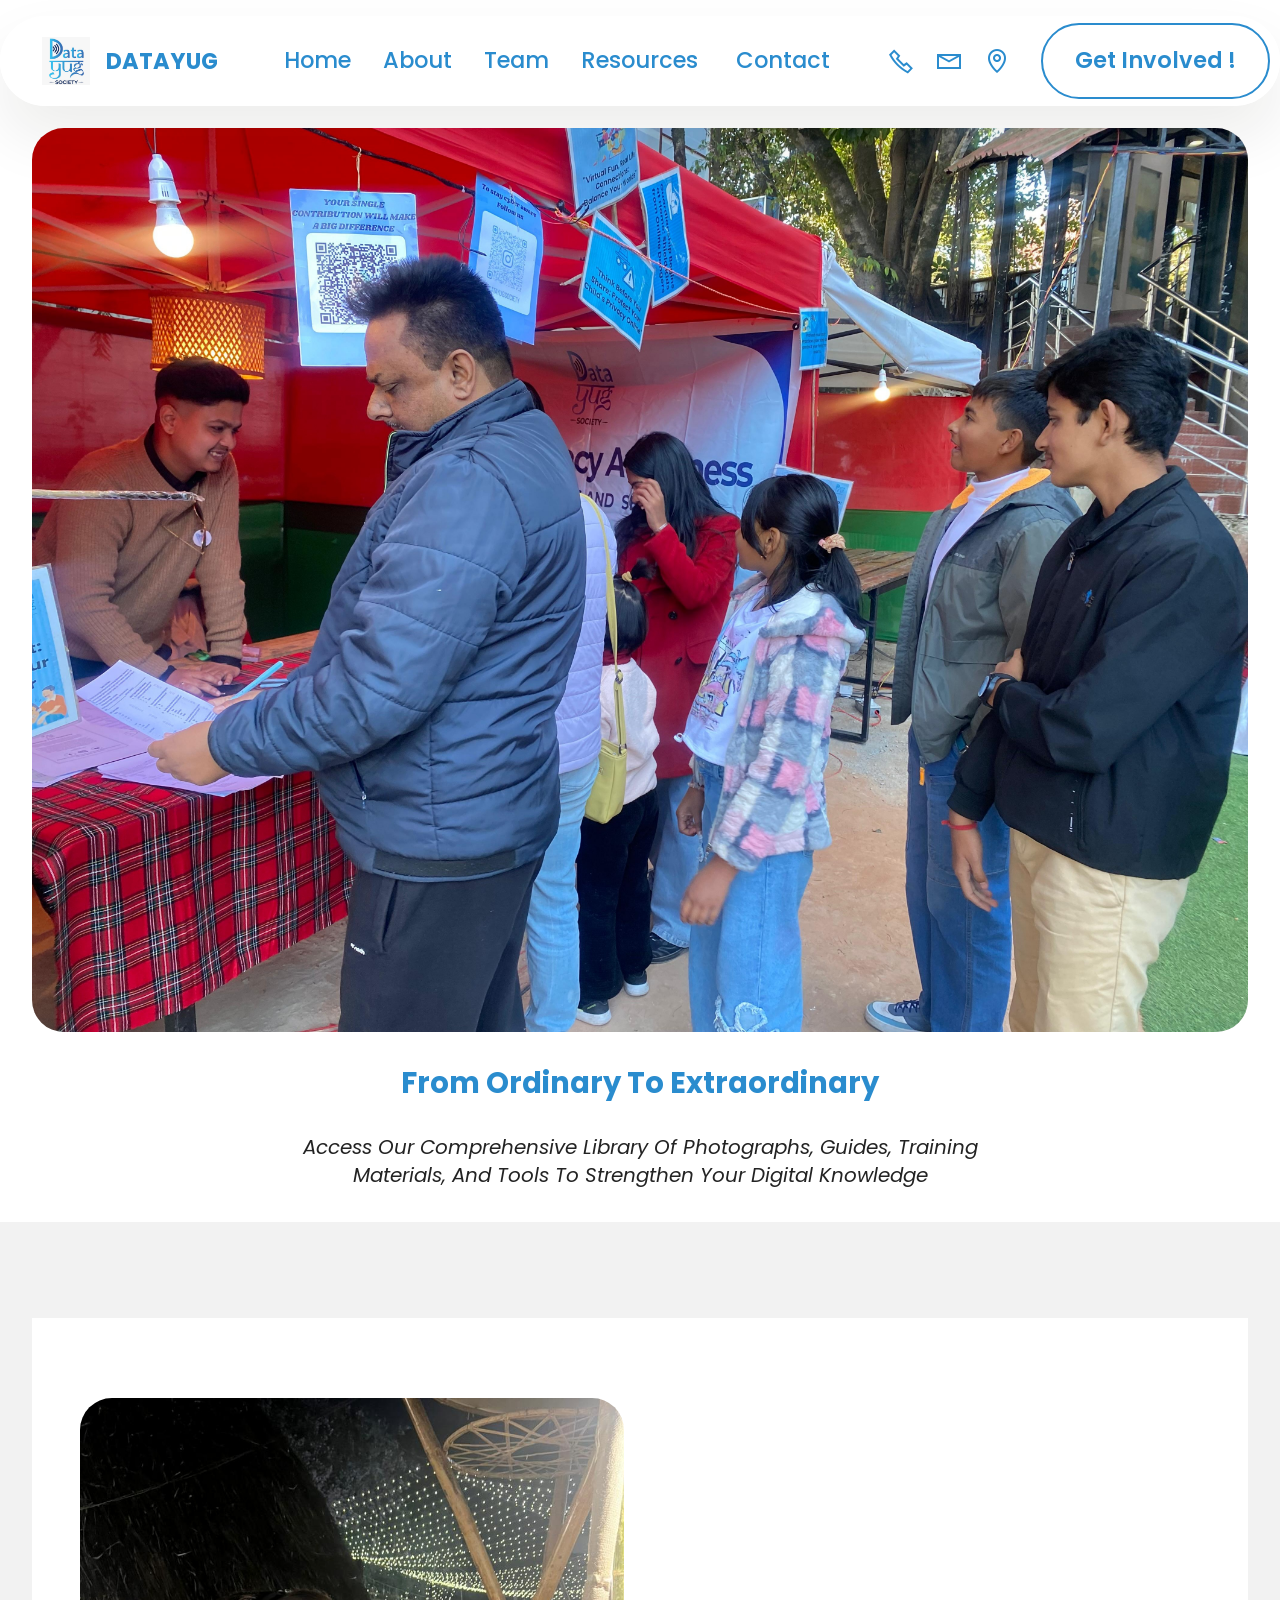
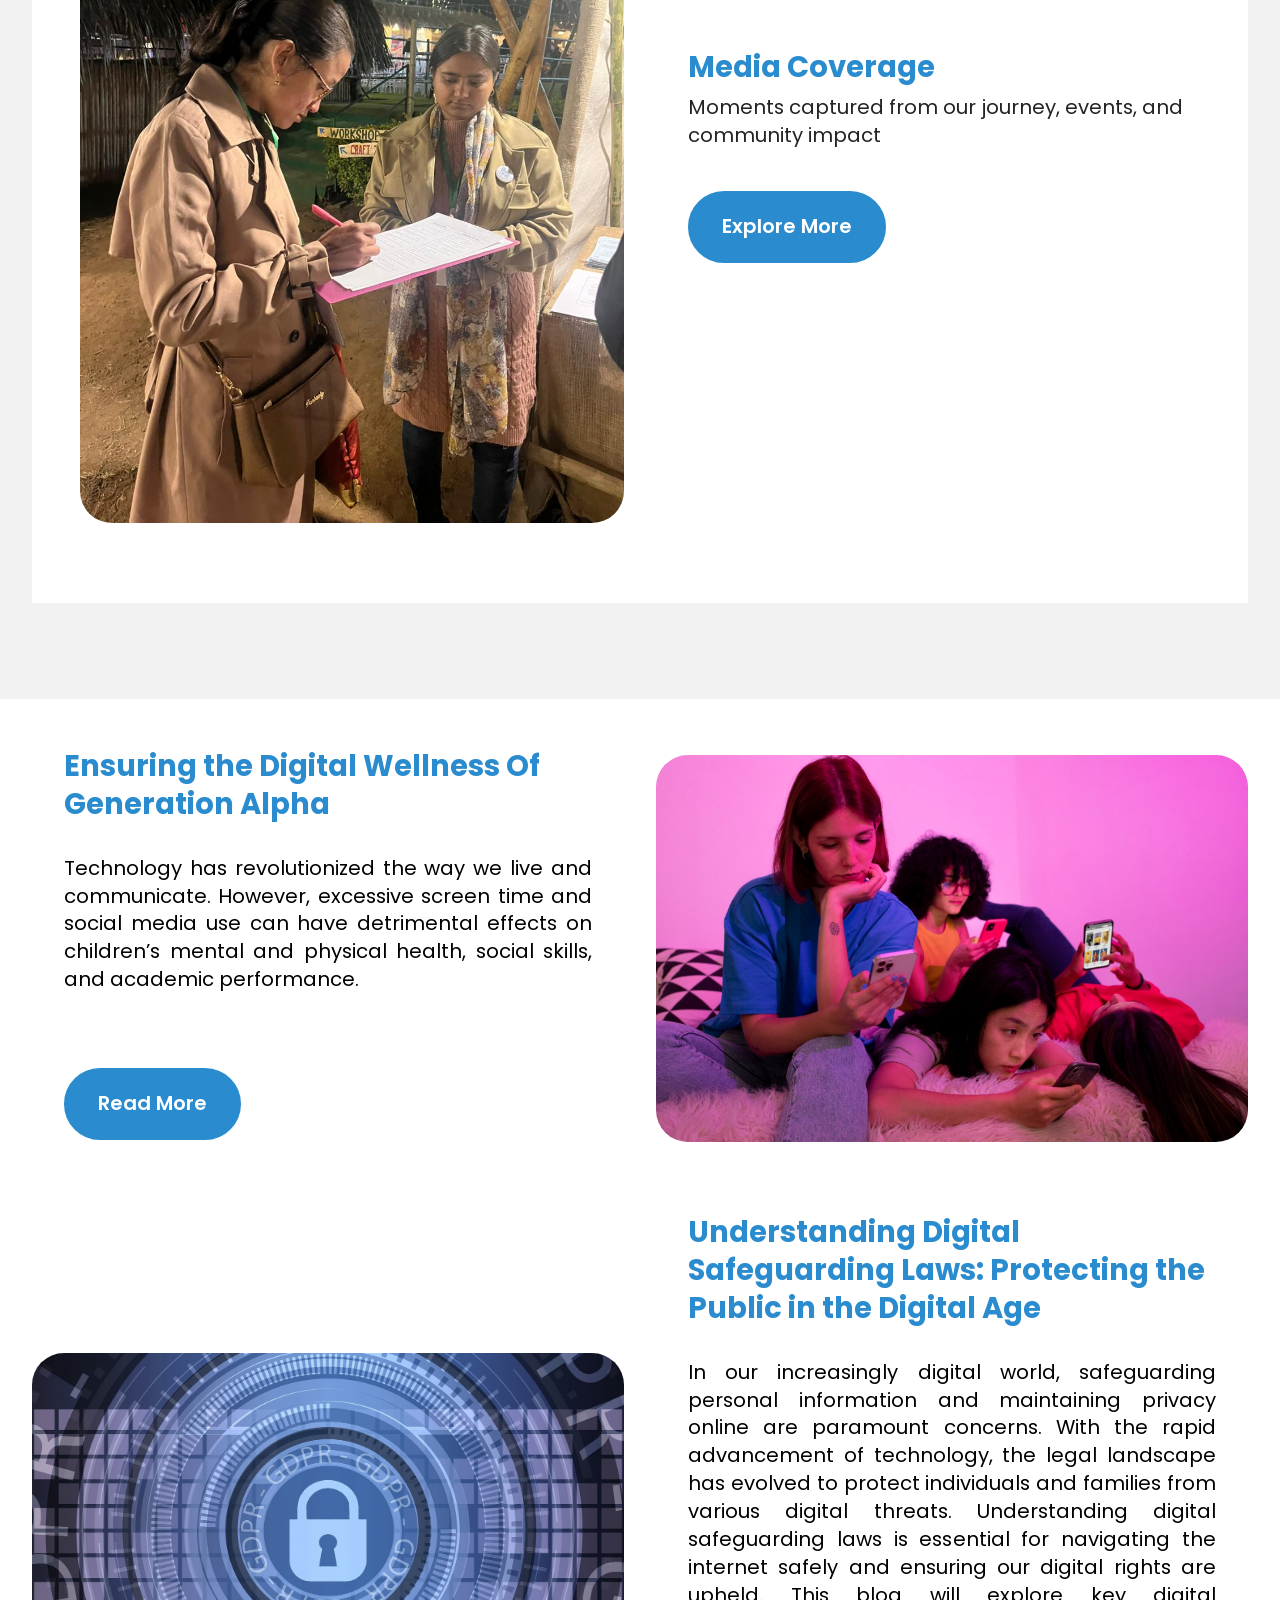
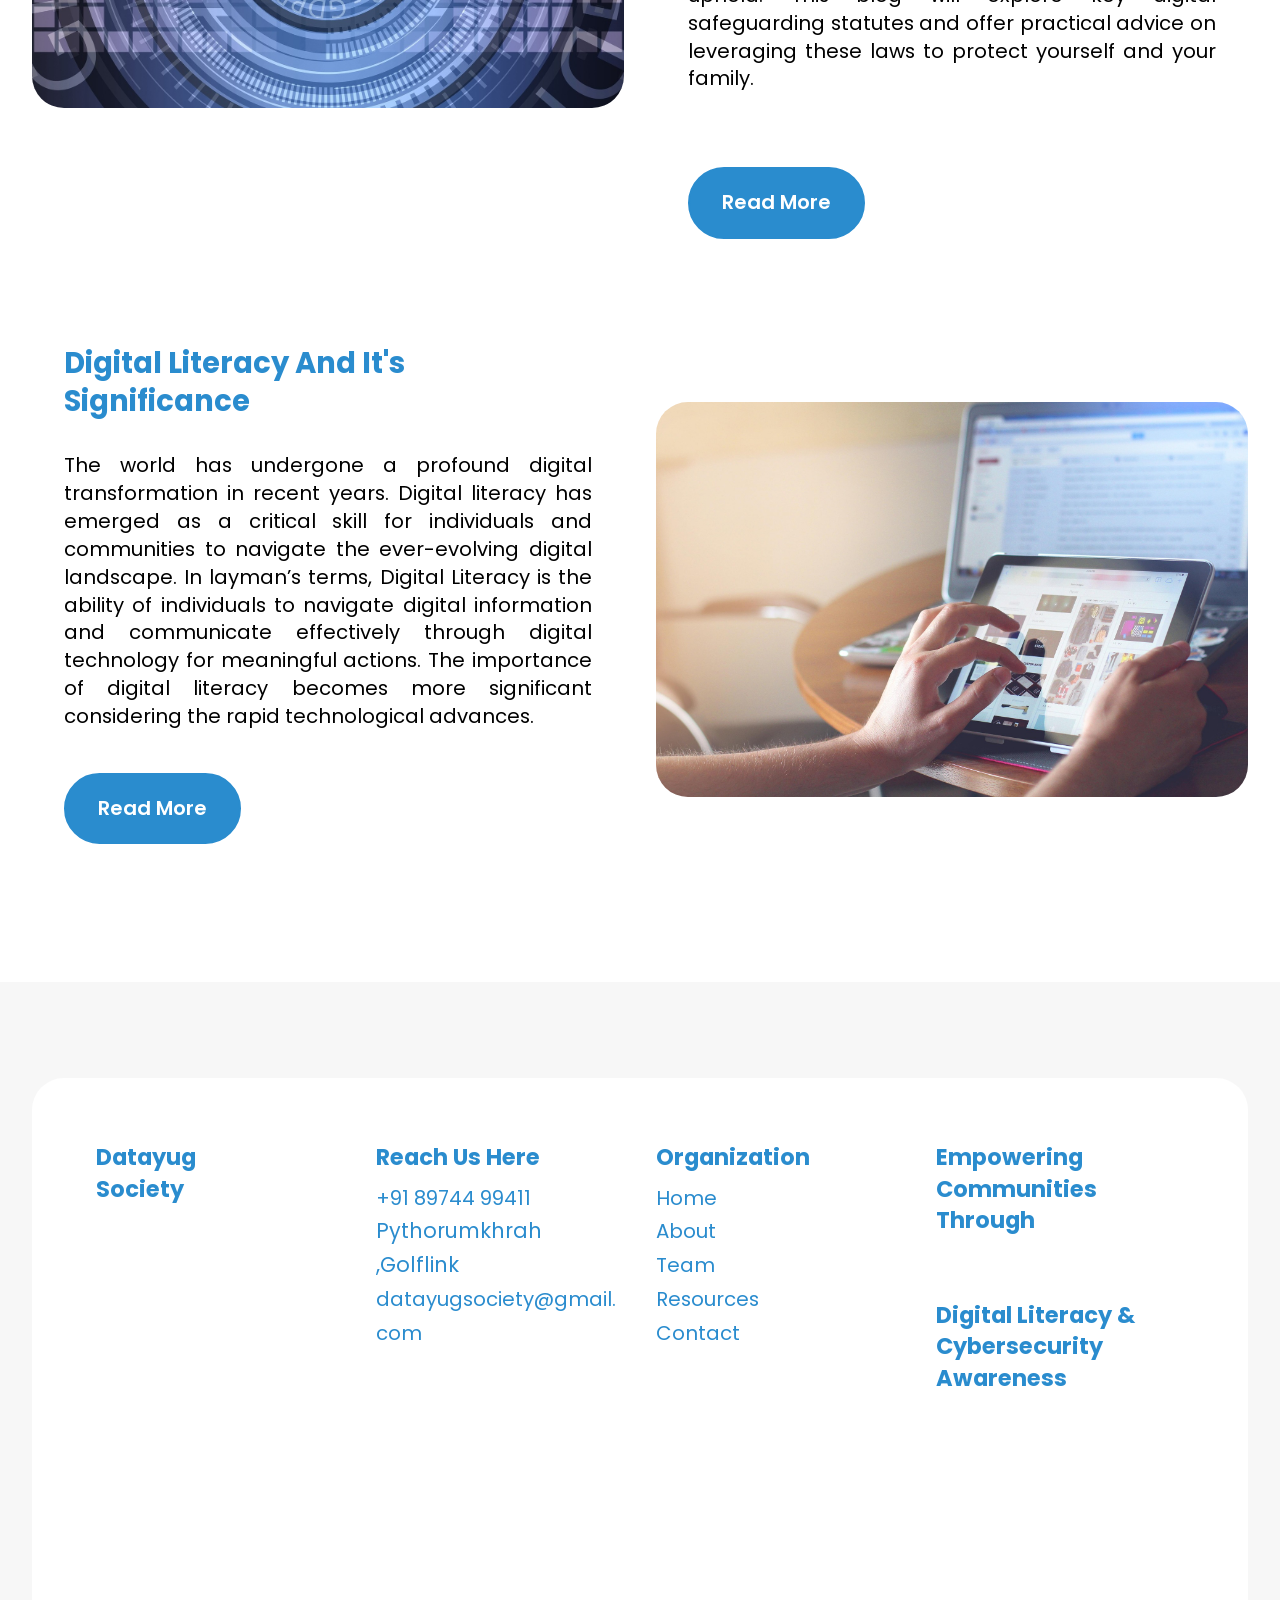
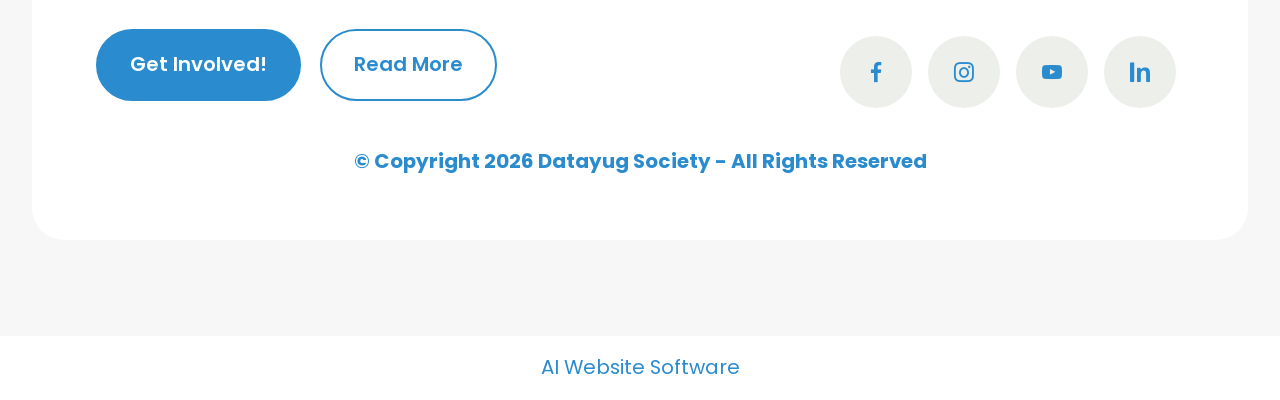
<file: resources.html>
<!DOCTYPE html>
<html  >
<head>
  <!-- Site made with Mobirise Website Builder v6.1.12, https://mobirise.com -->
  <meta charset="UTF-8">
  <meta http-equiv="X-UA-Compatible" content="IE=edge">
  <meta name="generator" content="Mobirise v6.1.12, mobirise.com">
  <meta name="viewport" content="width=device-width, initial-scale=1, minimum-scale=1">
  <link rel="shortcut icon" href="assets/images/logo-1.jpeg" type="image/x-icon">
  <meta name="description" content="Access Our Comprehensive Library Of Photographs, Guides, Training Materials, And Tools To Strengthen Your Digital Knowledge">
  
  
  <title>Resources</title>
  <link rel="stylesheet" href="assets/web/assets/mobirise-icons2/mobirise2.css">
  <link rel="stylesheet" href="assets/bootstrap/css/bootstrap.min.css">
  <link rel="stylesheet" href="assets/dropdown/css/style.css">
  <link rel="stylesheet" href="assets/socicon/css/styles.css">
  <link rel="stylesheet" href="assets/theme/css/style.css">
  <link rel="preload" href="https://fonts.googleapis.com/css?family=Poppins:100,100i,200,200i,300,300i,400,400i,500,500i,600,600i,700,700i,800,800i,900,900i&display=swap" as="style" onload="this.onload=null;this.rel='stylesheet'">
  <noscript><link rel="stylesheet" href="https://fonts.googleapis.com/css?family=Poppins:100,100i,200,200i,300,300i,400,400i,500,500i,600,600i,700,700i,800,800i,900,900i&display=swap"></noscript>
  <link rel="preload" as="style" href="assets/mobirise/css/mbr-additional.css?v=WusTil"><link rel="stylesheet" href="assets/mobirise/css/mbr-additional.css?v=WusTil" type="text/css">

  
  
  
</head>
<body>
  
  <section data-bs-version="5.1" class="menu menu2 cid-vcJenoxNyA" once="menu" id="menu02-o">
	

	<nav class="navbar navbar-dropdown navbar-fixed-top navbar-expand-lg">
		<div class="container">
			<div class="navbar-brand">
				<span class="navbar-logo">
					<a href="index.html#header09-1">
						<img src="assets/images/logo-1.jpeg" alt="DataYug Society" style="height: 3rem;">
					</a>
				</span>
				<span class="navbar-caption-wrap"><a class="navbar-caption text-primary display-4" href="index.html#header09-1">DATAYUG</a></span>
			</div>
			<button class="navbar-toggler" type="button" data-toggle="collapse" data-bs-toggle="collapse" data-target="#navbarSupportedContent" data-bs-target="#navbarSupportedContent" aria-controls="navbarNavAltMarkup" aria-expanded="false" aria-label="Toggle navigation">
				<div class="hamburger">
					<span></span>
					<span></span>
					<span></span>
					<span></span>
				</div>
			</button>
			<div class="collapse navbar-collapse" id="navbarSupportedContent">
				<ul class="navbar-nav nav-dropdown" data-app-modern-menu="true"><li class="nav-item">
						<a class="nav-link link text-primary display-4" href="index.html#header09-1">Home</a>
					</li>
					<li class="nav-item">
						<a class="nav-link link text-primary display-4" href="about.html#header01-c" aria-expanded="false">About</a>
					</li><li class="nav-item"><a class="nav-link link text-primary display-4" href="team.html#article04-l">Team</a></li>
					<li class="nav-item">
						<a class="nav-link link text-primary display-4" href="resources.html#header12-q">Resources&nbsp;</a>
					</li><li class="nav-item"><a class="nav-link link text-primary display-4" href="contact.html#slider02-13">Contact<br></a></li></ul>
				<div class="icons-menu">
					<a class="iconfont-wrapper" href="tel:+91 8974499411">
						<span class="p-2 mbr-iconfont mobi-mbri-phone mobi-mbri" style="color: rgb(42, 140, 206); fill: rgb(42, 140, 206);"></span>
					</a>
					<a class="iconfont-wrapper" href="mailto:datayugsociety@gmail.com">
						<span class="p-2 mbr-iconfont mobi-mbri-letter mobi-mbri" style="color: rgb(42, 140, 206); fill: rgb(42, 140, 206);"></span>
					</a>
					<a class="iconfont-wrapper" href="https://maps.app.goo.gl/KPaRMpeFotvJzsfG9">
						<span class="p-2 mbr-iconfont mobi-mbri-map-pin mobi-mbri" style="color: rgb(42, 140, 206); fill: rgb(42, 140, 206);"></span>
					</a>
					
				</div>
				<div class="navbar-buttons mbr-section-btn"><a class="btn btn-warning-outline display-4" href="https://linktr.ee/datayugsociety">Get Involved !</a></div>
			</div>
		</div>
	</nav>
</section>

<section data-bs-version="5.1" class="header12 cid-vcJBmwYhIu" id="header12-q">
  
  

  <div class="text-center container">
    <div class="row mb-4 justify-content-center">
      <div class="col-12 col-md-12">
        <a href="gallery.html#image01-17"><img class="w-100" src="assets/images/whatsapp-image-2026-01-30-at-15.05.05-3.webp" alt="School Workshop"></a>
      </div>
    </div>
    <div class="row justify-content-center">
      <div class="col-md-12 content-head">
        <h1 class="mbr-section-title mbr-fonts-style mb-4 display-2">
          <strong>From Ordinary To Extraordinary</strong>
        </h1>
        <p class="mbr-text mbr-fonts-style mb-4 display-7"><em>
          Access Our Comprehensive Library Of Photographs, Guides, Training Materials, And Tools To Strengthen Your Digital Knowledge</em></p>
        
      </div>
    </div>
  </div>
</section>

<section data-bs-version="5.1" class="features17 cid-veCt6okKyu" id="features17-3j">
    

    
    
    <div class="container">
        <div class="content-wrapper">
            <div class="row align-items-center">
                <div class="col-12 col-lg-6">
                    <div class="image-wrapper">
                        <img src="assets/images/whatsapp-image-2026-01-07-at-12.23.19-6.webp" alt="FORMS">
                    </div>
                </div>
                <div class="col-12 col-lg">
                    <div class="text-wrapper">
                        <h6 class="card-title mbr-fonts-style display-2"><strong>Media Coverage</strong></h6>
                        <p class="mbr-text mbr-fonts-style mb-4 display-7">
                            Moments captured from our journey, events, and community impact</p>
                        <div class="mbr-section-btn mt-3"><a class="btn btn-primary display-7" href="gallery.html#image01-17">Explore More</a></div>
                    </div>
                </div>
            </div>
        </div>
    </div>
</section>

<section data-bs-version="5.1" class="features38 cid-vcJBEyvmMP" id="features038-t">
    

    
    

    <div class="container">
        <div class="row justify-content-center">
            <div class="col-12 col-md-12 col-lg">
                <div class="text-wrapper align-left">
                    <h1 class="mbr-section-title mbr-fonts-style mb-4 display-2"><strong>Ensuring the Digital Wellness Of Generation Alpha</strong><strong><br></strong></h1>
                    <p class="mbr-text align-left mbr-fonts-style mb-4 display-7">Technology has revolutionized the way we live and communicate. However, excessive screen time and social media use can have detrimental effects on children’s mental and physical health, social skills, and academic performance.</p><p>&nbsp; &nbsp; &nbsp; &nbsp; &nbsp; &nbsp; &nbsp; &nbsp; &nbsp; &nbsp; &nbsp; &nbsp; &nbsp; &nbsp;</p><p></p>
                    <div class="mbr-section-btn align-left mt-3"><a class="btn btn-primary display-7" href="digitalWellness.html#article11-1j">Read More</a></div>
                </div>
            </div>
            <div class="col-12 col-md-12 col-lg-6 image-wrapper">
                <img class="w-100" src="assets/images/screenshot-2026-03-14.webp" alt="Mobirise Website Builder">
            </div>
        </div>
        <div class="row row-reverse justify-content-center">

            <div class="col-12 col-md-12 col-lg">
                <div class="text-wrapper align-left">
                    <h1 class="mbr-section-title mbr-fonts-style mb-4 display-2"><strong>Understanding Digital Safeguarding Laws: Protecting the Public in the Digital Age</strong></h1>
                    <p class="mbr-text align-left mbr-fonts-style mb-4 display-7">In our increasingly digital world, safeguarding personal information and maintaining privacy online are paramount concerns. With the rapid advancement of technology, the legal landscape has evolved to protect individuals and families from various digital threats. Understanding digital safeguarding laws is essential for navigating the internet safely and ensuring our digital rights are upheld. This blog will explore key digital safeguarding statutes and offer practical advice on leveraging these laws to protect yourself and your family.</p><p>&nbsp; &nbsp;&nbsp;</p><p></p>
                    <div class="mbr-section-btn align-left mt-3"><a class="btn btn-primary display-7" href="digitalSafeguarding.html#article11-1v">Read More</a></div>
                </div>
            </div>
            <div class="col-12 col-md-12 col-lg-6 image-wrapper">
                <img class="w-100" src="assets/images/mbr-1.webp" alt="Mobirise Website Builder">
            </div>
        </div>
        
    </div>
</section>

<section data-bs-version="5.1" class="start article4 cid-vduK5SEieK" id="article04-2s">
	

	
	

	<div class="container">
		<div class="row justify-content-center">
			<div class="col-12 col-md-12 col-lg-6 image-wrapper">
				<img class="w-100" src="assets/images/mbr-5.webp" alt="Mobirise Website Builder">
			</div>
			<div class="col-12 col-md-12 col-lg">
				<div class="text-wrapper align-left">
					<h1 class="mbr-section-title mbr-fonts-style mb-4 display-2"><strong>Digital Literacy And It's Significance</strong></h1>
					<p class="mbr-text mbr-fonts-style mb-4 display-7">The world has undergone a profound digital transformation in recent years. Digital literacy has emerged as a critical skill for individuals and communities to navigate the ever-evolving digital landscape. In layman’s terms, Digital Literacy is the ability of individuals to navigate digital information and communicate effectively through digital technology for meaningful actions. The importance of digital literacy becomes more significant considering the rapid technological advances.
					</p>
					<div class="mbr-section-btn mt-3"><a class="btn btn-lg btn-secondary display-7" href="digitalLiteracy.html#article11-2c">Read More</a></div>
				</div>
			</div>
		</div>
	</div>
</section>

<section data-bs-version="5.1" class="footer1 cid-vcJgcF6f2K" once="footers" id="footer01-p">
	

	
	
	<div class="container">
		<div class="row mbr-white">
			<div class="col-12 col-md-6 col-lg-3">
				<h5 class="mbr-section-subtitle mbr-fonts-style mb-2 display-5"><strong>Datayug </strong><br><strong>Society</strong></h5>
				<ul class="list mbr-fonts-style display-7">
					<li class="mbr-text item-wrap"><br></li>
				</ul>
			</div>
			<div class="col-12 col-md-6 col-lg-3">
				<h5 class="mbr-section-subtitle mbr-fonts-style mb-2 display-5">
					<strong>Reach Us Here</strong></h5>
				<ul class="list mbr-fonts-style display-7">
					<li class="mbr-text item-wrap"><a href="tel:8974499411 " class="text-primary">+91 89744 99411</a></li><li class="mbr-text item-wrap"><a href="https://maps.app.goo.gl/p8GqUomzKQmNGtqg6" class="text-primary" style="font-size: 1.3rem;">Pythorumkhrah ,Golflink</a><br></li>
					<li class="mbr-text item-wrap"><a href="mailto:datayugsociety@gmail.com" class="text-primary">datayugsociety@gmail.com</a></li><a href="mailto:datayugsociety@gmail.com" class="text-primary">
					</a><li class="mbr-text item-wrap"><br></li>
				</ul>
			</div>
			<div class="col-12 col-md-6 col-lg-3">
				<h5 class="mbr-section-subtitle mbr-fonts-style mb-2 display-5"><strong>Organization</strong></h5>
				<ul class="list mbr-fonts-style display-7">
					<li class="mbr-text item-wrap"><a href="index.html#header09-1" class="text-primary">Home</a></li><li class="mbr-text item-wrap"><a href="about.html#header01-c" class="text-primary">About</a></li><li class="mbr-text item-wrap"><a href="team.html#article04-l" class="text-primary">Team</a></li><li class="mbr-text item-wrap"><a href="resources.html#header12-q" class="text-primary">Resources</a></li><li class="mbr-text item-wrap"><a href="contact.html#slider02-13" class="text-primary">Contact</a></li>
				</ul>
			</div>
			<div class="col-12 col-md-6 col-lg-3">
				<h5 class="mbr-section-subtitle mbr-fonts-style mb-2 display-5"><strong>Empowering Communities Through&nbsp; </strong><br><strong><br></strong><br><strong>Digital Literacy &amp; Cybersecurity Awareness</strong></h5>
				<ul class="list mbr-fonts-style display-7">
					<li class="mbr-text item-wrap"><br></li>
					<li class="mbr-text item-wrap"><br></li>
					<li class="mbr-text item-wrap"><br></li>
					<li class="mbr-text item-wrap"><br></li>
					<li class="mbr-text item-wrap"><br></li>
				</ul>
			</div>
			<div class="col-12 mt-5 footer-col">
				<div class="mbr-section-btn align-left"><a class="btn btn-primary display-7" href="https://linktr.ee/datayugsociety">Get Involved!</a>
					<a class="btn btn-success-outline display-7" href="about.html#features05-d">Read More</a></div>

				<div class="social-row mt-2 display-7">
					<div class="soc-item">
						<a href="https://www.facebook.com/datayugsociety/">
							<span class="mbr-iconfont socicon-facebook socicon"></span>
						</a>
					</div>
					<div class="soc-item">
						<a href="https://www.instagram.com/datayugsociety">
							<span class="mbr-iconfont socicon-instagram socicon"></span>
						</a>
					</div>
					<div class="soc-item">
						<a href="https://www.youtube.com/@datayugsociety">
							<span class="mbr-iconfont socicon-youtube socicon"></span>
						</a>
					</div>
					<div class="soc-item">
						<a href="https://www.linkedin.com/company/datayug-society/">
							<span class="mbr-iconfont socicon-logmein socicon"></span>
						</a>
					</div>
				</div>
			</div>
			<div class="col-12 mt-4">
				<p class="mbr-text mb-0 mbr-fonts-style copyright align-center display-7"><strong>
					© Copyright 2026 Datayug Society - All Rights Reserved
				</strong></p>
			</div>
		</div>
	</div>
</section><section class="display-7" style="padding: 0;align-items: center;justify-content: center;flex-wrap: wrap;    align-content: center;display: flex;position: relative;height: 4rem;"><a href="https://mobiri.se/" style="flex: 1 1;height: 4rem;position: absolute;width: 100%;z-index: 1;"><img alt="" style="height: 4rem;" src="[data-uri]"></a><p style="margin: 0;text-align: center;" class="display-7">&#8204;</p><a style="z-index:1" href="https://mobirise.com/builder/ai-website-builder.html">AI Website Software</a></section><script src="assets/bootstrap/js/bootstrap.bundle.min.js"></script>  <script src="assets/smoothscroll/smooth-scroll.js"></script>  <script src="assets/ytplayer/index.js"></script>  <script src="assets/dropdown/js/navbar-dropdown.js"></script>  <script src="assets/theme/js/script.js"></script>  
  
  
 <div id="scrollToTop" class="scrollToTop mbr-arrow-up"><a style="text-align: center;"><i class="mbr-arrow-up-icon mbr-arrow-up-icon-cm cm-icon cm-icon-smallarrow-up"></i></a></div>
  </body>
</html>
</file>
<file: assets/web/assets/mobirise-icons2/mobirise2.css>
@font-face {
  font-family: 'Moririse2';
  font-display: swap;
  src:  url('mobirise2.eot?f2bix4');
  src:  url('mobirise2.eot?f2bix4#iefix') format('embedded-opentype'),
    url('mobirise2.woff2?f2bix4') format('woff2'),
    url('mobirise2.woff?f2bix4') format('woff'),
    url('mobirise2.ttf?f2bix4') format('truetype'),
    url('mobirise2.svg?f2bix4#mobirise2') format('svg');
  font-weight: normal;
  font-style: normal;
}

[class^="mobi-"], [class*=" mobi-"] {
  /* use !important to prevent issues with browser extensions that change fonts */
  font-family: 'Moririse2' !important;
  speak: none;
  font-style: normal;
  font-weight: normal;
  font-variant: normal;
  text-transform: none;
  line-height: 1;

  /* Better Font Rendering =========== */
  -webkit-font-smoothing: antialiased;
  -moz-osx-font-smoothing: grayscale;
}

.mobi-mbri-add-submenu:before {
  content: "\e900";
}
.mobi-mbri-alert:before {
  content: "\e901";
}
.mobi-mbri-align-center:before {
  content: "\e902";
}
.mobi-mbri-align-justify:before {
  content: "\e903";
}
.mobi-mbri-align-left:before {
  content: "\e904";
}
.mobi-mbri-align-right:before {
  content: "\e905";
}
.mobi-mbri-android:before {
  content: "\e906";
}
.mobi-mbri-apple:before {
  content: "\e907";
}
.mobi-mbri-arrow-down:before {
  content: "\e908";
}
.mobi-mbri-arrow-next:before {
  content: "\e909";
}
.mobi-mbri-arrow-prev:before {
  content: "\e90a";
}
.mobi-mbri-arrow-up:before {
  content: "\e90b";
}
.mobi-mbri-bold:before {
  content: "\e90c";
}
.mobi-mbri-bookmark:before {
  content: "\e90d";
}
.mobi-mbri-bootstrap:before {
  content: "\e90e";
}
.mobi-mbri-briefcase:before {
  content: "\e90f";
}
.mobi-mbri-browse:before {
  content: "\e910";
}
.mobi-mbri-bulleted-list:before {
  content: "\e911";
}
.mobi-mbri-calendar:before {
  content: "\e912";
}
.mobi-mbri-camera:before {
  content: "\e913";
}
.mobi-mbri-cart-add:before {
  content: "\e914";
}
.mobi-mbri-cart-full:before {
  content: "\e915";
}
.mobi-mbri-cash:before {
  content: "\e916";
}
.mobi-mbri-change-style:before {
  content: "\e917";
}
.mobi-mbri-chat:before {
  content: "\e918";
}
.mobi-mbri-clock:before {
  content: "\e919";
}
.mobi-mbri-close:before {
  content: "\e91a";
}
.mobi-mbri-cloud:before {
  content: "\e91b";
}
.mobi-mbri-code:before {
  content: "\e91c";
}
.mobi-mbri-contact-form:before {
  content: "\e91d";
}
.mobi-mbri-credit-card:before {
  content: "\e91e";
}
.mobi-mbri-cursor-click:before {
  content: "\e91f";
}
.mobi-mbri-cust-feedback:before {
  content: "\e920";
}
.mobi-mbri-database:before {
  content: "\e921";
}
.mobi-mbri-delivery:before {
  content: "\e922";
}
.mobi-mbri-desktop:before {
  content: "\e923";
}
.mobi-mbri-devices:before {
  content: "\e924";
}
.mobi-mbri-down:before {
  content: "\e925";
}
.mobi-mbri-download-2:before {
  content: "\e926";
}
.mobi-mbri-download:before {
  content: "\e927";
}
.mobi-mbri-drag-n-drop-2:before {
  content: "\e928";
}
.mobi-mbri-drag-n-drop:before {
  content: "\e929";
}
.mobi-mbri-edit-2:before {
  content: "\e92a";
}
.mobi-mbri-edit:before {
  content: "\e92b";
}
.mobi-mbri-error:before {
  content: "\e92c";
}
.mobi-mbri-extension:before {
  content: "\e92d";
}
.mobi-mbri-features:before {
  content: "\e92e";
}
.mobi-mbri-file:before {
  content: "\e92f";
}
.mobi-mbri-flag:before {
  content: "\e930";
}
.mobi-mbri-folder:before {
  content: "\e931";
}
.mobi-mbri-gift:before {
  content: "\e932";
}
.mobi-mbri-github:before {
  content: "\e933";
}
.mobi-mbri-globe-2:before {
  content: "\e934";
}
.mobi-mbri-globe:before {
  content: "\e935";
}
.mobi-mbri-growing-chart:before {
  content: "\e936";
}
.mobi-mbri-hearth:before {
  content: "\e937";
}
.mobi-mbri-help:before {
  content: "\e938";
}
.mobi-mbri-home:before {
  content: "\e939";
}
.mobi-mbri-hot-cup:before {
  content: "\e93a";
}
.mobi-mbri-idea:before {
  content: "\e93b";
}
.mobi-mbri-image-gallery:before {
  content: "\e93c";
}
.mobi-mbri-image-slider:before {
  content: "\e93d";
}
.mobi-mbri-info:before {
  content: "\e93e";
}
.mobi-mbri-italic:before {
  content: "\e93f";
}
.mobi-mbri-key:before {
  content: "\e940";
}
.mobi-mbri-laptop:before {
  content: "\e941";
}
.mobi-mbri-layers:before {
  content: "\e942";
}
.mobi-mbri-left-right:before {
  content: "\e943";
}
.mobi-mbri-left:before {
  content: "\e944";
}
.mobi-mbri-letter:before {
  content: "\e945";
}
.mobi-mbri-like:before {
  content: "\e946";
}
.mobi-mbri-link:before {
  content: "\e947";
}
.mobi-mbri-lock:before {
  content: "\e948";
}
.mobi-mbri-login:before {
  content: "\e949";
}
.mobi-mbri-logout:before {
  content: "\e94a";
}
.mobi-mbri-magic-stick:before {
  content: "\e94b";
}
.mobi-mbri-map-pin:before {
  content: "\e94c";
}
.mobi-mbri-menu:before {
  content: "\e94d";
}
.mobi-mbri-mobile-2:before {
  content: "\e94e";
}
.mobi-mbri-mobile-horizontal:before {
  content: "\e94f";
}
.mobi-mbri-mobile:before {
  content: "\e950";
}
.mobi-mbri-mobirise:before {
  content: "\e951";
}
.mobi-mbri-more-horizontal:before {
  content: "\e952";
}
.mobi-mbri-more-vertical:before {
  content: "\e953";
}
.mobi-mbri-music:before {
  content: "\e954";
}
.mobi-mbri-new-file:before {
  content: "\e955";
}
.mobi-mbri-numbered-list:before {
  content: "\e956";
}
.mobi-mbri-opened-folder:before {
  content: "\e957";
}
.mobi-mbri-pages:before {
  content: "\e958";
}
.mobi-mbri-paper-plane:before {
  content: "\e959";
}
.mobi-mbri-paperclip:before {
  content: "\e95a";
}
.mobi-mbri-phone:before {
  content: "\e95b";
}
.mobi-mbri-photo:before {
  content: "\e95c";
}
.mobi-mbri-photos:before {
  content: "\e95d";
}
.mobi-mbri-pin:before {
  content: "\e95e";
}
.mobi-mbri-play:before {
  content: "\e95f";
}
.mobi-mbri-plus:before {
  content: "\e960";
}
.mobi-mbri-preview:before {
  content: "\e961";
}
.mobi-mbri-print:before {
  content: "\e962";
}
.mobi-mbri-protect:before {
  content: "\e963";
}
.mobi-mbri-question:before {
  content: "\e964";
}
.mobi-mbri-quote-left:before {
  content: "\e965";
}
.mobi-mbri-quote-right:before {
  content: "\e966";
}
.mobi-mbri-redo:before {
  content: "\e967";
}
.mobi-mbri-refresh:before {
  content: "\e968";
}
.mobi-mbri-responsive-2:before {
  content: "\e969";
}
.mobi-mbri-responsive:before {
  content: "\e96a";
}
.mobi-mbri-right:before {
  content: "\e96b";
}
.mobi-mbri-rocket:before {
  content: "\e96c";
}
.mobi-mbri-sad-face:before {
  content: "\e96d";
}
.mobi-mbri-sale:before {
  content: "\e96e";
}
.mobi-mbri-save:before {
  content: "\e96f";
}
.mobi-mbri-search:before {
  content: "\e970";
}
.mobi-mbri-setting-2:before {
  content: "\e971";
}
.mobi-mbri-setting-3:before {
  content: "\e972";
}
.mobi-mbri-setting:before {
  content: "\e973";
}
.mobi-mbri-share:before {
  content: "\e974";
}
.mobi-mbri-shopping-bag:before {
  content: "\e975";
}
.mobi-mbri-shopping-basket:before {
  content: "\e976";
}
.mobi-mbri-shopping-cart:before {
  content: "\e977";
}
.mobi-mbri-sites:before {
  content: "\e978";
}
.mobi-mbri-smile-face:before {
  content: "\e979";
}
.mobi-mbri-speed:before {
  content: "\e97a";
}
.mobi-mbri-star:before {
  content: "\e97b";
}
.mobi-mbri-success:before {
  content: "\e97c";
}
.mobi-mbri-sun:before {
  content: "\e97d";
}
.mobi-mbri-sun2:before {
  content: "\e97e";
}
.mobi-mbri-tablet-vertical:before {
  content: "\e97f";
}
.mobi-mbri-tablet:before {
  content: "\e980";
}
.mobi-mbri-target:before {
  content: "\e981";
}
.mobi-mbri-timer:before {
  content: "\e982";
}
.mobi-mbri-to-ftp:before {
  content: "\e983";
}
.mobi-mbri-to-local-drive:before {
  content: "\e984";
}
.mobi-mbri-touch-swipe:before {
  content: "\e985";
}
.mobi-mbri-touch:before {
  content: "\e986";
}
.mobi-mbri-trash:before {
  content: "\e987";
}
.mobi-mbri-underline:before {
  content: "\e988";
}
.mobi-mbri-undo:before {
  content: "\e989";
}
.mobi-mbri-unlink:before {
  content: "\e98a";
}
.mobi-mbri-unlock:before {
  content: "\e98b";
}
.mobi-mbri-up-down:before {
  content: "\e98c";
}
.mobi-mbri-up:before {
  content: "\e98d";
}
.mobi-mbri-update:before {
  content: "\e98e";
}
.mobi-mbri-upload-2:before {
  content: "\e98f";
}
.mobi-mbri-upload:before {
  content: "\e990";
}
.mobi-mbri-user-2:before {
  content: "\e991";
}
.mobi-mbri-user:before {
  content: "\e992";
}
.mobi-mbri-users:before {
  content: "\e993";
}
.mobi-mbri-video-play:before {
  content: "\e994";
}
.mobi-mbri-video:before {
  content: "\e995";
}
.mobi-mbri-watch:before {
  content: "\e996";
}
.mobi-mbri-website-theme-2:before {
  content: "\e997";
}
.mobi-mbri-website-theme:before {
  content: "\e998";
}
.mobi-mbri-wifi:before {
  content: "\e999";
}
.mobi-mbri-windows:before {
  content: "\e99a";
}
.mobi-mbri-zoom-in:before {
  content: "\e99b";
}
.mobi-mbri-zoom-out:before {
  content: "\e99c";
}
</file>
<file: assets/dropdown/css/style.css>
.navbar-dropdown {
  left: 0;
  padding: 0;
  position: absolute;
  right: 0;
  top: 0;
  transition: all 0.45s ease;
  z-index: 1030;
  background: #282828; }
  .navbar-dropdown .navbar-logo {
    margin-right: 0.8rem;
    transition: margin 0.3s ease-in-out;
    vertical-align: middle; }
    .navbar-dropdown .navbar-logo img {
      height: 3.125rem;
      transition: all 0.3s ease-in-out; }
    .navbar-dropdown .navbar-logo.mbr-iconfont {
      font-size: 3.125rem;
      line-height: 3.125rem; }
  .navbar-dropdown .navbar-caption {
    font-weight: 700;
    white-space: normal;
    vertical-align: -4px;
    line-height: 3.125rem !important; }
    .navbar-dropdown .navbar-caption, .navbar-dropdown .navbar-caption:hover {
      color: inherit;
      text-decoration: none; }
  .navbar-dropdown .mbr-iconfont + .navbar-caption {
    vertical-align: -1px; }
  .navbar-dropdown.navbar-fixed-top {
    position: fixed; }
  .navbar-dropdown .navbar-brand span {
    vertical-align: -4px; }
  .navbar-dropdown.bg-color.transparent {
    background: none; }
  .navbar-dropdown.navbar-short .navbar-brand {
    padding: 0.625rem 0; }
    .navbar-dropdown.navbar-short .navbar-brand span {
      vertical-align: -1px; }
  .navbar-dropdown.navbar-short .navbar-caption {
    line-height: 2.375rem !important;
    vertical-align: -2px; }
  .navbar-dropdown.navbar-short .navbar-logo {
    margin-right: 0.5rem; }
    .navbar-dropdown.navbar-short .navbar-logo img {
      height: 2.375rem; }
    .navbar-dropdown.navbar-short .navbar-logo.mbr-iconfont {
      font-size: 2.375rem;
      line-height: 2.375rem; }
  .navbar-dropdown.navbar-short .mbr-table-cell {
    height: 3.625rem; }
  .navbar-dropdown .navbar-close {
    left: 0.6875rem;
    position: fixed;
    top: 0.75rem;
    z-index: 1000; }
  .navbar-dropdown .hamburger-icon {
    content: "";
    display: inline-block;
    vertical-align: middle;
    width: 16px;
    -webkit-box-shadow: 0 -6px 0 1px #282828,0 0 0 1px #282828,0 6px 0 1px #282828;
    -moz-box-shadow: 0 -6px 0 1px #282828,0 0 0 1px #282828,0 6px 0 1px #282828;
    box-shadow: 0 -6px 0 1px #282828,0 0 0 1px #282828,0 6px 0 1px #282828; }

.dropdown-menu .dropdown-toggle[data-toggle="dropdown-submenu"]::after {
  border-bottom: 0.35em solid transparent;
  border-left: 0.35em solid;
  border-right: 0;
  border-top: 0.35em solid transparent;
  margin-left: 0.3rem; }

.dropdown-menu .dropdown-item:focus {
  outline: 0; }

.nav-dropdown {
  font-size: 0.75rem;
  font-weight: 500;
  height: auto !important; }
  .nav-dropdown .nav-btn {
    padding-left: 1rem; }
  .nav-dropdown .link {
    margin: .667em 1.667em;
    font-weight: 500;
    padding: 0;
    transition: color .2s ease-in-out; }
    .nav-dropdown .link.dropdown-toggle {
      margin-right: 2.583em; }
      .nav-dropdown .link.dropdown-toggle::after {
        margin-left: .25rem;
        border-top: 0.35em solid;
        border-right: 0.35em solid transparent;
        border-left: 0.35em solid transparent;
        border-bottom: 0; }
      .nav-dropdown .link.dropdown-toggle[aria-expanded="true"] {
        margin: 0;
        padding: 0.667em 3.263em  0.667em 1.667em; }
  .nav-dropdown .link::after,
  .nav-dropdown .dropdown-item::after {
    color: inherit; }
  .nav-dropdown .btn {
    font-size: 0.75rem;
    font-weight: 700;
    letter-spacing: 0;
    margin-bottom: 0;
    padding-left: 1.25rem;
    padding-right: 1.25rem; }
  .nav-dropdown .dropdown-menu {
    border-radius: 0;
    border: 0;
    left: 0;
    margin: 0;
    padding-bottom: 1.25rem;
    padding-top: 1.25rem;
    position: relative; }
  .nav-dropdown .dropdown-submenu {
    margin-left: 0.125rem;
    top: 0; }
  .nav-dropdown .dropdown-item {
    font-weight: 500;
    line-height: 2;
    padding: 0.3846em 4.615em 0.3846em 1.5385em;
    position: relative;
    transition: color .2s ease-in-out, background-color .2s ease-in-out; }
    .nav-dropdown .dropdown-item::after {
      margin-top: -0.3077em;
      position: absolute;
      right: 1.1538em;
      top: 50%; }
    .nav-dropdown .dropdown-item:focus, .nav-dropdown .dropdown-item:hover {
      background: none; }

@media (max-width: 767px) {
  .nav-dropdown.navbar-toggleable-sm {
    bottom: 0;
    display: none;
    left: 0;
    overflow-x: hidden;
    position: fixed;
    top: 0;
    transform: translateX(-100%);
    -ms-transform: translateX(-100%);
    -webkit-transform: translateX(-100%);
    width: 18.75rem;
    z-index: 999; } }
.nav-dropdown.navbar-toggleable-xl {
  bottom: 0;
  display: none;
  left: 0;
  overflow-x: hidden;
  position: fixed;
  top: 0;
  transform: translateX(-100%);
  -ms-transform: translateX(-100%);
  -webkit-transform: translateX(-100%);
  width: 18.75rem;
  z-index: 999; }

.nav-dropdown-sm {
  display: block !important;
  overflow-x: hidden;
  overflow: auto;
  padding-top: 3.875rem; }
  .nav-dropdown-sm::after {
    content: "";
    display: block;
    height: 3rem;
    width: 100%; }
  .nav-dropdown-sm.collapse.in ~ .navbar-close {
    display: block !important; }
  .nav-dropdown-sm.collapsing, .nav-dropdown-sm.collapse.in {
    transform: translateX(0);
    -ms-transform: translateX(0);
    -webkit-transform: translateX(0);
    transition: all 0.25s ease-out;
    -webkit-transition: all 0.25s ease-out;
    background: #282828; }
  .nav-dropdown-sm.collapsing[aria-expanded="false"] {
    transform: translateX(-100%);
    -ms-transform: translateX(-100%);
    -webkit-transform: translateX(-100%); }
  .nav-dropdown-sm .nav-item {
    display: block;
    margin-left: 0 !important;
    padding-left: 0; }
  .nav-dropdown-sm .link,
  .nav-dropdown-sm .dropdown-item {
    border-top: 1px dotted rgba(255, 255, 255, 0.1);
    font-size: 0.8125rem;
    line-height: 1.6;
    margin: 0 !important;
    padding: 0.875rem 2.4rem 0.875rem 1.5625rem !important;
    position: relative;
    white-space: normal; }
    .nav-dropdown-sm .link:focus, .nav-dropdown-sm .link:hover,
    .nav-dropdown-sm .dropdown-item:focus,
    .nav-dropdown-sm .dropdown-item:hover {
      background: rgba(0, 0, 0, 0.2) !important;
      color: #c0a375; }
  .nav-dropdown-sm .nav-btn {
    position: relative;
    padding: 1.5625rem 1.5625rem 0 1.5625rem; }
    .nav-dropdown-sm .nav-btn::before {
      border-top: 1px dotted rgba(255, 255, 255, 0.1);
      content: "";
      left: 0;
      position: absolute;
      top: 0;
      width: 100%; }
    .nav-dropdown-sm .nav-btn + .nav-btn {
      padding-top: 0.625rem; }
      .nav-dropdown-sm .nav-btn + .nav-btn::before {
        display: none; }
  .nav-dropdown-sm .btn {
    padding: 0.625rem 0; }
  .nav-dropdown-sm .dropdown-toggle[data-toggle="dropdown-submenu"]::after {
    margin-left: .25rem;
    border-top: 0.35em solid;
    border-right: 0.35em solid transparent;
    border-left: 0.35em solid transparent;
    border-bottom: 0; }
  .nav-dropdown-sm .dropdown-toggle[data-toggle="dropdown-submenu"][aria-expanded="true"]::after {
    border-top: 0;
    border-right: 0.35em solid transparent;
    border-left: 0.35em solid transparent;
    border-bottom: 0.35em solid; }
  .nav-dropdown-sm .dropdown-menu {
    margin: 0;
    padding: 0;
    position: relative;
    top: 0;
    left: 0;
    width: 100%;
    border: 0;
    float: none;
    border-radius: 0;
    background: none; }
  .nav-dropdown-sm .dropdown-submenu {
    left: 100%;
    margin-left: 0.125rem;
    margin-top: -1.25rem;
    top: 0; }

.navbar-toggleable-sm .nav-dropdown .dropdown-menu {
  position: absolute; }

.navbar-toggleable-sm .nav-dropdown .dropdown-submenu {
  left: 100%;
  margin-left: 0.125rem;
  margin-top: -1.25rem;
  top: 0; }

.navbar-toggleable-sm.opened .nav-dropdown .dropdown-menu {
  position: relative; }

.navbar-toggleable-sm.opened .nav-dropdown .dropdown-submenu {
  left: 0;
  margin-left: 00rem;
  margin-top: 0rem;
  top: 0; }

.is-builder .nav-dropdown.collapsing {
  transition: none !important; }
</file>
<file: assets/socicon/css/styles.css>
@charset "UTF-8";

@font-face {
  font-family: 'Socicon';
  src:  url('../fonts/socicon.eot');
  src:  url('../fonts/socicon.eot?#iefix') format('embedded-opentype'),
    url('../fonts/socicon.woff2') format('woff2'),
    url('../fonts/socicon.ttf') format('truetype'),
    url('../fonts/socicon.woff') format('woff'),
    url('../fonts/socicon.svg#socicon') format('svg');
  font-weight: normal;
  font-style: normal;
  font-display: swap;
}

[data-icon]:before {
  font-family: "socicon" !important;
  content: attr(data-icon);
  font-style: normal !important;
  font-weight: normal !important;
  font-variant: normal !important;
  text-transform: none !important;
  speak: none;
  line-height: 1;
  -webkit-font-smoothing: antialiased;
  -moz-osx-font-smoothing: grayscale;
}

[class^="socicon-"], [class*=" socicon-"] {
  /* use !important to prevent issues with browser extensions that change fonts */
  font-family: 'Socicon' !important;
  speak: none;
  font-style: normal;
  font-weight: normal;
  font-variant: normal;
  text-transform: none;
  line-height: 1;

  /* Better Font Rendering =========== */
  -webkit-font-smoothing: antialiased;
  -moz-osx-font-smoothing: grayscale;
}

.socicon-500px:before {
  content: "\e000";
}
.socicon-8tracks:before {
  content: "\e001";
}
.socicon-airbnb:before {
  content: "\e002";
}
.socicon-alliance:before {
  content: "\e003";
}
.socicon-amazon:before {
  content: "\e004";
}
.socicon-amplement:before {
  content: "\e005";
}
.socicon-android:before {
  content: "\e006";
}
.socicon-angellist:before {
  content: "\e007";
}
.socicon-apple:before {
  content: "\e008";
}
.socicon-appnet:before {
  content: "\e009";
}
.socicon-baidu:before {
  content: "\e00a";
}
.socicon-bandcamp:before {
  content: "\e00b";
}
.socicon-battlenet:before {
  content: "\e00c";
}
.socicon-mixer:before {
  content: "\e00d";
}
.socicon-bebee:before {
  content: "\e00e";
}
.socicon-bebo:before {
  content: "\e00f";
}
.socicon-behance:before {
  content: "\e010";
}
.socicon-blizzard:before {
  content: "\e011";
}
.socicon-blogger:before {
  content: "\e012";
}
.socicon-buffer:before {
  content: "\e013";
}
.socicon-chrome:before {
  content: "\e014";
}
.socicon-coderwall:before {
  content: "\e015";
}
.socicon-curse:before {
  content: "\e016";
}
.socicon-dailymotion:before {
  content: "\e017";
}
.socicon-deezer:before {
  content: "\e018";
}
.socicon-delicious:before {
  content: "\e019";
}
.socicon-deviantart:before {
  content: "\e01a";
}
.socicon-diablo:before {
  content: "\e01b";
}
.socicon-digg:before {
  content: "\e01c";
}
.socicon-discord:before {
  content: "\e01d";
}
.socicon-disqus:before {
  content: "\e01e";
}
.socicon-douban:before {
  content: "\e01f";
}
.socicon-draugiem:before {
  content: "\e020";
}
.socicon-dribbble:before {
  content: "\e021";
}
.socicon-drupal:before {
  content: "\e022";
}
.socicon-ebay:before {
  content: "\e023";
}
.socicon-ello:before {
  content: "\e024";
}
.socicon-endomodo:before {
  content: "\e025";
}
.socicon-envato:before {
  content: "\e026";
}
.socicon-etsy:before {
  content: "\e027";
}
.socicon-facebook:before {
  content: "\e028";
}
.socicon-feedburner:before {
  content: "\e029";
}
.socicon-filmweb:before {
  content: "\e02a";
}
.socicon-firefox:before {
  content: "\e02b";
}
.socicon-flattr:before {
  content: "\e02c";
}
.socicon-flickr:before {
  content: "\e02d";
}
.socicon-formulr:before {
  content: "\e02e";
}
.socicon-forrst:before {
  content: "\e02f";
}
.socicon-foursquare:before {
  content: "\e030";
}
.socicon-friendfeed:before {
  content: "\e031";
}
.socicon-github:before {
  content: "\e032";
}
.socicon-goodreads:before {
  content: "\e033";
}
.socicon-google:before {
  content: "\e034";
}
.socicon-googlescholar:before {
  content: "\e035";
}
.socicon-googlegroups:before {
  content: "\e036";
}
.socicon-googlephotos:before {
  content: "\e037";
}
.socicon-googleplus:before {
  content: "\e038";
}
.socicon-grooveshark:before {
  content: "\e039";
}
.socicon-hackerrank:before {
  content: "\e03a";
}
.socicon-hearthstone:before {
  content: "\e03b";
}
.socicon-hellocoton:before {
  content: "\e03c";
}
.socicon-heroes:before {
  content: "\e03d";
}
.socicon-smashcast:before {
  content: "\e03e";
}
.socicon-horde:before {
  content: "\e03f";
}
.socicon-houzz:before {
  content: "\e040";
}
.socicon-icq:before {
  content: "\e041";
}
.socicon-identica:before {
  content: "\e042";
}
.socicon-imdb:before {
  content: "\e043";
}
.socicon-instagram:before {
  content: "\e044";
}
.socicon-issuu:before {
  content: "\e045";
}
.socicon-istock:before {
  content: "\e046";
}
.socicon-itunes:before {
  content: "\e047";
}
.socicon-keybase:before {
  content: "\e048";
}
.socicon-lanyrd:before {
  content: "\e049";
}
.socicon-lastfm:before {
  content: "\e04a";
}
.socicon-line:before {
  content: "\e04b";
}
.socicon-linkedin:before {
  content: "\e04c";
}
.socicon-livejournal:before {
  content: "\e04d";
}
.socicon-lyft:before {
  content: "\e04e";
}
.socicon-macos:before {
  content: "\e04f";
}
.socicon-mail:before {
  content: "\e050";
}
.socicon-medium:before {
  content: "\e051";
}
.socicon-meetup:before {
  content: "\e052";
}
.socicon-mixcloud:before {
  content: "\e053";
}
.socicon-modelmayhem:before {
  content: "\e054";
}
.socicon-mumble:before {
  content: "\e055";
}
.socicon-myspace:before {
  content: "\e056";
}
.socicon-newsvine:before {
  content: "\e057";
}
.socicon-nintendo:before {
  content: "\e058";
}
.socicon-npm:before {
  content: "\e059";
}
.socicon-odnoklassniki:before {
  content: "\e05a";
}
.socicon-openid:before {
  content: "\e05b";
}
.socicon-opera:before {
  content: "\e05c";
}
.socicon-outlook:before {
  content: "\e05d";
}
.socicon-overwatch:before {
  content: "\e05e";
}
.socicon-patreon:before {
  content: "\e05f";
}
.socicon-paypal:before {
  content: "\e060";
}
.socicon-periscope:before {
  content: "\e061";
}
.socicon-persona:before {
  content: "\e062";
}
.socicon-pinterest:before {
  content: "\e063";
}
.socicon-play:before {
  content: "\e064";
}
.socicon-player:before {
  content: "\e065";
}
.socicon-playstation:before {
  content: "\e066";
}
.socicon-pocket:before {
  content: "\e067";
}
.socicon-qq:before {
  content: "\e068";
}
.socicon-quora:before {
  content: "\e069";
}
.socicon-raidcall:before {
  content: "\e06a";
}
.socicon-ravelry:before {
  content: "\e06b";
}
.socicon-reddit:before {
  content: "\e06c";
}
.socicon-renren:before {
  content: "\e06d";
}
.socicon-researchgate:before {
  content: "\e06e";
}
.socicon-residentadvisor:before {
  content: "\e06f";
}
.socicon-reverbnation:before {
  content: "\e070";
}
.socicon-rss:before {
  content: "\e071";
}
.socicon-sharethis:before {
  content: "\e072";
}
.socicon-skype:before {
  content: "\e073";
}
.socicon-slideshare:before {
  content: "\e074";
}
.socicon-smugmug:before {
  content: "\e075";
}
.socicon-snapchat:before {
  content: "\e076";
}
.socicon-songkick:before {
  content: "\e077";
}
.socicon-soundcloud:before {
  content: "\e078";
}
.socicon-spotify:before {
  content: "\e079";
}
.socicon-stackexchange:before {
  content: "\e07a";
}
.socicon-stackoverflow:before {
  content: "\e07b";
}
.socicon-starcraft:before {
  content: "\e07c";
}
.socicon-stayfriends:before {
  content: "\e07d";
}
.socicon-steam:before {
  content: "\e07e";
}
.socicon-storehouse:before {
  content: "\e07f";
}
.socicon-strava:before {
  content: "\e080";
}
.socicon-streamjar:before {
  content: "\e081";
}
.socicon-stumbleupon:before {
  content: "\e082";
}
.socicon-swarm:before {
  content: "\e083";
}
.socicon-teamspeak:before {
  content: "\e084";
}
.socicon-teamviewer:before {
  content: "\e085";
}
.socicon-technorati:before {
  content: "\e086";
}
.socicon-telegram:before {
  content: "\e087";
}
.socicon-tripadvisor:before {
  content: "\e088";
}
.socicon-tripit:before {
  content: "\e089";
}
.socicon-triplej:before {
  content: "\e08a";
}
.socicon-tumblr:before {
  content: "\e08b";
}
.socicon-twitch:before {
  content: "\e08c";
}
.socicon-twitter:before {
  content: "\e08d";
}
.socicon-uber:before {
  content: "\e08e";
}
.socicon-ventrilo:before {
  content: "\e08f";
}
.socicon-viadeo:before {
  content: "\e090";
}
.socicon-viber:before {
  content: "\e091";
}
.socicon-viewbug:before {
  content: "\e092";
}
.socicon-vimeo:before {
  content: "\e093";
}
.socicon-vine:before {
  content: "\e094";
}
.socicon-vkontakte:before {
  content: "\e095";
}
.socicon-warcraft:before {
  content: "\e096";
}
.socicon-wechat:before {
  content: "\e097";
}
.socicon-weibo:before {
  content: "\e098";
}
.socicon-whatsapp:before {
  content: "\e099";
}
.socicon-wikipedia:before {
  content: "\e09a";
}
.socicon-windows:before {
  content: "\e09b";
}
.socicon-wordpress:before {
  content: "\e09c";
}
.socicon-wykop:before {
  content: "\e09d";
}
.socicon-xbox:before {
  content: "\e09e";
}
.socicon-xing:before {
  content: "\e09f";
}
.socicon-yahoo:before {
  content: "\e0a0";
}
.socicon-yammer:before {
  content: "\e0a1";
}
.socicon-yandex:before {
  content: "\e0a2";
}
.socicon-yelp:before {
  content: "\e0a3";
}
.socicon-younow:before {
  content: "\e0a4";
}
.socicon-youtube:before {
  content: "\e0a5";
}
.socicon-zapier:before {
  content: "\e0a6";
}
.socicon-zerply:before {
  content: "\e0a7";
}
.socicon-zomato:before {
  content: "\e0a8";
}
.socicon-zynga:before {
  content: "\e0a9";
}
.socicon-bluesky:before {
  content: "\e0aa";
}
.socicon-threads:before {
  content: "\e0ab";
}
.socicon-spreadshirt:before {
  content: "\e901";
}
.socicon-gamejolt:before {
  content: "\e902";
}
.socicon-trello:before {
  content: "\e903";
}
.socicon-tunein:before {
  content: "\e904";
}
.socicon-bloglovin:before {
  content: "\e905";
}
.socicon-gamewisp:before {
  content: "\e906";
}
.socicon-messenger:before {
  content: "\e907";
}
.socicon-pandora:before {
  content: "\e908";
}
.socicon-augment:before {
  content: "\e909";
}
.socicon-bitbucket:before {
  content: "\e90a";
}
.socicon-fyuse:before {
  content: "\e90b";
}
.socicon-yt-gaming:before {
  content: "\e90c";
}
.socicon-sketchfab:before {
  content: "\e90d";
}
.socicon-mobcrush:before {
  content: "\e90e";
}
.socicon-microsoft:before {
  content: "\e90f";
}
.socicon-realtor:before {
  content: "\e910";
}
.socicon-tidal:before {
  content: "\e911";
}
.socicon-qobuz:before {
  content: "\e912";
}
.socicon-natgeo:before {
  content: "\e913";
}
.socicon-mastodon:before {
  content: "\e914";
}
.socicon-unsplash:before {
  content: "\e915";
}
.socicon-homeadvisor:before {
  content: "\e916";
}
.socicon-angieslist:before {
  content: "\e917";
}
.socicon-codepen:before {
  content: "\e918";
}
.socicon-slack:before {
  content: "\e919";
}
.socicon-openaigym:before {
  content: "\e91a";
}
.socicon-logmein:before {
  content: "\e91b";
}
.socicon-fiverr:before {
  content: "\e91c";
}
.socicon-gotomeeting:before {
  content: "\e91d";
}
.socicon-aliexpress:before {
  content: "\e91e";
}
.socicon-guru:before {
  content: "\e91f";
}
.socicon-appstore:before {
  content: "\e920";
}
.socicon-homes:before {
  content: "\e921";
}
.socicon-zoom:before {
  content: "\e922";
}
.socicon-alibaba:before {
  content: "\e923";
}
.socicon-craigslist:before {
  content: "\e924";
}
.socicon-wix:before {
  content: "\e925";
}
.socicon-redfin:before {
  content: "\e926";
}
.socicon-googlecalendar:before {
  content: "\e927";
}
.socicon-shopify:before {
  content: "\e928";
}
.socicon-freelancer:before {
  content: "\e929";
}
.socicon-seedrs:before {
  content: "\e92a";
}
.socicon-bing:before {
  content: "\e92b";
}
.socicon-doodle:before {
  content: "\e92c";
}
.socicon-bonanza:before {
  content: "\e92d";
}
.socicon-squarespace:before {
  content: "\e92e";
}
.socicon-toptal:before {
  content: "\e92f";
}
.socicon-gust:before {
  content: "\e930";
}
.socicon-ask:before {
  content: "\e931";
}
.socicon-trulia:before {
  content: "\e932";
}
.socicon-loomly:before {
  content: "\e933";
}
.socicon-ghost:before {
  content: "\e934";
}
.socicon-upwork:before {
  content: "\e935";
}
.socicon-fundable:before {
  content: "\e936";
}
.socicon-booking:before {
  content: "\e937";
}
.socicon-googlemaps:before {
  content: "\e938";
}
.socicon-zillow:before {
  content: "\e939";
}
.socicon-niconico:before {
  content: "\e93a";
}
.socicon-toneden:before {
  content: "\e93b";
}
.socicon-crunchbase:before {
  content: "\e93c";
}
.socicon-homefy:before {
  content: "\e93d";
}
.socicon-calendly:before {
  content: "\e93e";
}
.socicon-livemaster:before {
  content: "\e93f";
}
.socicon-udemy:before {
  content: "\e940";
}
.socicon-codered:before {
  content: "\e941";
}
.socicon-origin:before {
  content: "\e942";
}
.socicon-nextdoor:before {
  content: "\e943";
}
.socicon-portfolio:before {
  content: "\e944";
}
.socicon-instructables:before {
  content: "\e945";
}
.socicon-gitlab:before {
  content: "\e946";
}
.socicon-hackernews:before {
  content: "\e947";
}
.socicon-smashwords:before {
  content: "\e948";
}
.socicon-kobo:before {
  content: "\e949";
}
.socicon-bookbub:before {
  content: "\e94a";
}
.socicon-mailru:before {
  content: "\e94b";
}
.socicon-moddb:before {
  content: "\e94c";
}
.socicon-indiedb:before {
  content: "\e94d";
}
.socicon-traxsource:before {
  content: "\e94e";
}
.socicon-gamefor:before {
  content: "\e94f";
}
.socicon-pixiv:before {
  content: "\e950";
}
.socicon-myanimelist:before {
  content: "\e951";
}
.socicon-blackberry:before {
  content: "\e952";
}
.socicon-wickr:before {
  content: "\e953";
}
.socicon-spip:before {
  content: "\e954";
}
.socicon-napster:before {
  content: "\e955";
}
.socicon-beatport:before {
  content: "\e956";
}
.socicon-hackerone:before {
  content: "\e957";
}
.socicon-internet:before {
  content: "\e958";
}
.socicon-ubuntu:before {
  content: "\e959";
}
.socicon-artstation:before {
  content: "\e95a";
}
.socicon-invision:before {
  content: "\e95b";
}
.socicon-torial:before {
  content: "\e95c";
}
.socicon-collectorz:before {
  content: "\e95d";
}
.socicon-seenthis:before {
  content: "\e95e";
}
.socicon-googleplaymusic:before {
  content: "\e95f";
}
.socicon-debian:before {
  content: "\e960";
}
.socicon-filmfreeway:before {
  content: "\e961";
}
.socicon-gnome:before {
  content: "\e962";
}
.socicon-itchio:before {
  content: "\e963";
}
.socicon-jamendo:before {
  content: "\e964";
}
.socicon-mix:before {
  content: "\e965";
}
.socicon-sharepoint:before {
  content: "\e966";
}
.socicon-tinder:before {
  content: "\e967";
}
.socicon-windguru:before {
  content: "\e968";
}
.socicon-cdbaby:before {
  content: "\e969";
}
.socicon-elementaryos:before {
  content: "\e96a";
}
.socicon-stage32:before {
  content: "\e96b";
}
.socicon-tiktok:before {
  content: "\e96c";
}
.socicon-gitter:before {
  content: "\e96d";
}
.socicon-letterboxd:before {
  content: "\e96e";
}
.socicon-threema:before {
  content: "\e96f";
}
.socicon-splice:before {
  content: "\e970";
}
.socicon-metapop:before {
  content: "\e971";
}
.socicon-naver:before {
  content: "\e972";
}
.socicon-remote:before {
  content: "\e973";
}
.socicon-flipboard:before {
  content: "\e974";
}
.socicon-googlehangouts:before {
  content: "\e975";
}
.socicon-dlive:before {
  content: "\e976";
}
.socicon-vsco:before {
  content: "\e977";
}
.socicon-stitcher:before {
  content: "\e978";
}
.socicon-avvo:before {
  content: "\e979";
}
.socicon-redbubble:before {
  content: "\e97a";
}
.socicon-society6:before {
  content: "\e97b";
}
.socicon-zazzle:before {
  content: "\e97c";
}
.socicon-eitaa:before {
  content: "\e97d";
}
.socicon-soroush:before {
  content: "\e97e";
}
.socicon-bale:before {
  content: "\e97f";
}
</file>
<file: assets/theme/css/style.css>
@charset "UTF-8";
section {
  background-color: #ffffff;
}

body {
  font-style: normal;
  line-height: 1.5;
  font-weight: 400;
  color: #232323;
  position: relative;
}

button {
  background-color: transparent;
  border-color: transparent;
}

.embla__button,
.carousel-control {
  background-color: #edefea !important;
  opacity: 0.8 !important;
  color: #464845 !important;
  border-color: #edefea !important;
}

.carousel .close,
.modalWindow .close {
  background-color: #edefea !important;
  color: #464845 !important;
  border-color: #edefea !important;
  opacity: 0.8 !important;
}

.carousel .close:hover,
.modalWindow .close:hover {
  opacity: 1 !important;
}

.carousel-indicators li {
  background-color: #edefea !important;
  border: 2px solid #464845 !important;
}

.carousel-indicators li:hover,
.carousel-indicators li:active {
  opacity: 0.8 !important;
}

.embla__button:hover,
.carousel-control:hover {
  background-color: #edefea !important;
  opacity: 1 !important;
}

.modalWindow-video-container {
  height: 80%;
}

section,
.container,
.container-fluid {
  position: relative;
  word-wrap: break-word;
}

a.mbr-iconfont:hover {
  text-decoration: none;
}

.article .lead p,
.article .lead ul,
.article .lead ol,
.article .lead pre,
.article .lead blockquote {
  margin-bottom: 0;
}

a {
  font-style: normal;
  font-weight: 400;
  cursor: pointer;
}
a, a:hover {
  text-decoration: none;
}

.mbr-section-title {
  font-style: normal;
  line-height: 1.3;
}

.mbr-section-subtitle {
  line-height: 1.3;
}

.mbr-text {
  font-style: normal;
  line-height: 1.7;
}

h1,
h2,
h3,
h4,
h5,
h6,
.display-1,
.display-2,
.display-4,
.display-5,
.display-7,
span,
p,
a {
  line-height: 1;
  word-break: break-word;
  word-wrap: break-word;
  font-weight: 400;
}

b,
strong {
  font-weight: bold;
}

input:-webkit-autofill, input:-webkit-autofill:hover, input:-webkit-autofill:focus, input:-webkit-autofill:active {
  transition-delay: 9999s;
  -webkit-transition-property: background-color, color;
  transition-property: background-color, color;
}

textarea[type=hidden] {
  display: none;
}

section {
  background-position: 50% 50%;
  background-repeat: no-repeat;
  background-size: cover;
}
section .mbr-background-video,
section .mbr-background-video-preview {
  position: absolute;
  bottom: 0;
  left: 0;
  right: 0;
  top: 0;
}

.hidden {
  visibility: hidden;
}

.mbr-z-index20 {
  z-index: 20;
}

/*! Base colors */
.mbr-white {
  color: #ffffff;
}

.mbr-black {
  color: #111111;
}

.mbr-bg-white {
  background-color: #ffffff;
}

.mbr-bg-black {
  background-color: #000000;
}

/*! Text-aligns */
.align-left {
  text-align: left;
}

.align-center {
  text-align: center;
}

.align-right {
  text-align: right;
}

/*! Font-weight  */
.mbr-light {
  font-weight: 300;
}

.mbr-regular {
  font-weight: 400;
}

.mbr-semibold {
  font-weight: 500;
}

.mbr-bold {
  font-weight: 700;
}

/*! Media  */
.media-content {
  flex-basis: 100%;
}

.media-container-row {
  display: flex;
  flex-direction: row;
  flex-wrap: wrap;
  justify-content: center;
  align-content: center;
  align-items: start;
}
.media-container-row .media-size-item {
  width: 400px;
}

.media-container-column {
  display: flex;
  flex-direction: column;
  flex-wrap: wrap;
  justify-content: center;
  align-content: center;
  align-items: stretch;
}
.media-container-column > * {
  width: 100%;
}

@media (min-width: 992px) {
  .media-container-row {
    flex-wrap: nowrap;
  }
}
figure {
  margin-bottom: 0;
  overflow: hidden;
}

figure[mbr-media-size] {
  transition: width 0.1s;
}

img,
iframe {
  display: block;
  width: 100%;
}

.card {
  background-color: transparent;
  border: none;
}

.card-box {
  width: 100%;
}

.card-img {
  text-align: center;
  flex-shrink: 0;
  -webkit-flex-shrink: 0;
}

.media {
  max-width: 100%;
  margin: 0 auto;
}

.mbr-figure {
  align-self: center;
}

.media-container > div {
  max-width: 100%;
}

.mbr-figure img,
.card-img img {
  width: 100%;
}

@media (max-width: 991px) {
  .media-size-item {
    width: auto !important;
  }
  .media {
    width: auto;
  }
  .mbr-figure {
    width: 100% !important;
  }
}
/*! Buttons */
.mbr-section-btn {
  margin-left: -0.6rem;
  margin-right: -0.6rem;
  font-size: 0;
}

.btn {
  font-weight: 600;
  border-width: 1px;
  font-style: normal;
  margin: 0.6rem 0.6rem;
  white-space: normal;
  transition: all 0.2s ease-in-out;
  display: inline-flex;
  align-items: center;
  justify-content: center;
  word-break: break-word;
}

.btn-sm {
  font-weight: 600;
  letter-spacing: 0px;
  transition: all 0.3s ease-in-out;
}

.btn-md {
  font-weight: 600;
  letter-spacing: 0px;
  transition: all 0.3s ease-in-out;
}

.btn-lg {
  font-weight: 600;
  letter-spacing: 0px;
  transition: all 0.3s ease-in-out;
}

.btn-form {
  margin: 0;
}
.btn-form:hover {
  cursor: pointer;
}

nav .mbr-section-btn {
  margin-left: 0rem;
  margin-right: 0rem;
}

/*! Btn icon margin */
.btn .mbr-iconfont,
.btn.btn-sm .mbr-iconfont {
  order: 1;
  cursor: pointer;
  margin-left: 0.5rem;
  vertical-align: sub;
}

.btn.btn-md .mbr-iconfont,
.btn.btn-md .mbr-iconfont {
  margin-left: 0.8rem;
}

.mbr-regular {
  font-weight: 400;
}

.mbr-semibold {
  font-weight: 500;
}

.mbr-bold {
  font-weight: 700;
}

[type=submit] {
  -webkit-appearance: none;
}

/*! Full-screen */
.mbr-fullscreen .mbr-overlay {
  min-height: 100vh;
}

.mbr-fullscreen {
  display: flex;
  display: -moz-flex;
  display: -ms-flex;
  display: -o-flex;
  align-items: center;
  min-height: 100vh;
  padding-top: 3rem;
  padding-bottom: 3rem;
}

/*! Map */
.map {
  height: 25rem;
  position: relative;
}
.map iframe {
  width: 100%;
  height: 100%;
}

/*! Scroll to top arrow */
.mbr-arrow-up {
  bottom: 25px;
  right: 90px;
  position: fixed;
  text-align: right;
  z-index: 5000;
  color: #ffffff;
  font-size: 22px;
}

.mbr-arrow-up a {
  background: rgba(0, 0, 0, 0.2);
  border-radius: 50%;
  color: #fff;
  display: inline-block;
  height: 60px;
  width: 60px;
  border: 2px solid #fff;
  outline-style: none !important;
  position: relative;
  text-decoration: none;
  transition: all 0.3s ease-in-out;
  cursor: pointer;
  text-align: center;
}
.mbr-arrow-up a:hover {
  background-color: rgba(0, 0, 0, 0.4);
}
.mbr-arrow-up a i {
  line-height: 60px;
}

.mbr-arrow-up-icon {
  display: block;
  color: #fff;
}

.mbr-arrow-up-icon::before {
  content: "›";
  display: inline-block;
  font-family: serif;
  font-size: 22px;
  line-height: 1;
  font-style: normal;
  position: relative;
  top: 6px;
  left: -4px;
  transform: rotate(-90deg);
}

/*! Arrow Down */
.mbr-arrow {
  position: absolute;
  bottom: 45px;
  left: 50%;
  width: 60px;
  height: 60px;
  cursor: pointer;
  background-color: rgba(80, 80, 80, 0.5);
  border-radius: 50%;
  transform: translateX(-50%);
}
@media (max-width: 767px) {
  .mbr-arrow {
    display: none;
  }
}
.mbr-arrow > a {
  display: inline-block;
  text-decoration: none;
  outline-style: none;
  animation: arrowdown 1.7s ease-in-out infinite;
  color: #ffffff;
}
.mbr-arrow > a > i {
  position: absolute;
  top: -2px;
  left: 15px;
  font-size: 2rem;
}

#scrollToTop a i::before {
  content: "";
  position: absolute;
  display: block;
  border-bottom: 2.5px solid #fff;
  border-left: 2.5px solid #fff;
  width: 27.8%;
  height: 27.8%;
  left: 50%;
  top: 51%;
  transform: translateY(-30%) translateX(-50%) rotate(135deg);
}

@keyframes arrowdown {
  0% {
    transform: translateY(0px);
  }
  50% {
    transform: translateY(-5px);
  }
  100% {
    transform: translateY(0px);
  }
}
@media (max-width: 500px) {
  .mbr-arrow-up {
    left: 0;
    right: 0;
    text-align: center;
  }
}
/*Gradients animation*/
@keyframes gradient-animation {
  from {
    background-position: 0% 100%;
    animation-timing-function: ease-in-out;
  }
  to {
    background-position: 100% 0%;
    animation-timing-function: ease-in-out;
  }
}
.bg-gradient {
  background-size: 200% 200%;
  animation: gradient-animation 5s infinite alternate;
  -webkit-animation: gradient-animation 5s infinite alternate;
}

.menu .navbar-brand {
  display: -webkit-flex;
}
.menu .navbar-brand span {
  display: flex;
  display: -webkit-flex;
}
.menu .navbar-brand .navbar-caption-wrap {
  display: -webkit-flex;
}
.menu .navbar-brand .navbar-logo img {
  display: -webkit-flex;
  width: auto;
}
@media (min-width: 768px) and (max-width: 991px) {
  .menu .navbar-toggleable-sm .navbar-nav {
    display: -ms-flexbox;
  }
}
@media (max-width: 991px) {
  .menu .navbar-collapse {
    max-height: 93.5vh;
  }
  .menu .navbar-collapse.show {
    overflow: auto;
  }
}
@media (min-width: 992px) {
  .menu .navbar-nav.nav-dropdown {
    display: -webkit-flex;
  }
  .menu .navbar-toggleable-sm .navbar-collapse {
    display: -webkit-flex !important;
  }
  .menu .collapsed .navbar-collapse {
    max-height: 93.5vh;
  }
  .menu .collapsed .navbar-collapse.show {
    overflow: auto;
  }
}
@media (max-width: 767px) {
  .menu .navbar-collapse {
    max-height: 80vh;
  }
}

.nav-link .mbr-iconfont {
  margin-right: 0.5rem;
}

.navbar {
  display: -webkit-flex;
  -webkit-flex-wrap: wrap;
  -webkit-align-items: center;
  -webkit-justify-content: space-between;
}

.navbar-collapse {
  -webkit-flex-basis: 100%;
  -webkit-flex-grow: 1;
  -webkit-align-items: center;
}

.nav-dropdown .link {
  padding: 0.667em 1.667em !important;
  margin: 0 !important;
}

.nav {
  display: -webkit-flex;
  -webkit-flex-wrap: wrap;
}

.row {
  display: -webkit-flex;
  -webkit-flex-wrap: wrap;
}

.justify-content-center {
  -webkit-justify-content: center;
}

.form-inline {
  display: -webkit-flex;
}

.card-wrapper {
  -webkit-flex: 1;
}

.carousel-control {
  z-index: 10;
  display: -webkit-flex;
}

.carousel-controls {
  display: -webkit-flex;
}

.media {
  display: -webkit-flex;
}

.form-group:focus {
  outline: none;
}

.jq-selectbox__select {
  padding: 7px 0;
  position: relative;
}

.jq-selectbox__dropdown {
  overflow: hidden;
  border-radius: 10px;
  position: absolute;
  top: 100%;
  left: 0 !important;
  width: 100% !important;
}

.jq-selectbox__trigger-arrow {
  right: 0;
  transform: translateY(-50%);
}

.jq-selectbox li {
  padding: 1.07em 0.5em;
}

input[type=range] {
  padding-left: 0 !important;
  padding-right: 0 !important;
}

.modal-dialog,
.modal-content {
  height: 100%;
}

.modal-dialog .carousel-inner {
  height: calc(100vh - 1.75rem);
}
@media (max-width: 575px) {
  .modal-dialog .carousel-inner {
    height: calc(100vh - 1rem);
  }
}

.carousel-item {
  text-align: center;
}

.carousel-item img {
  margin: auto;
}

.navbar-toggler {
  align-self: flex-start;
  padding: 0.25rem 0.75rem;
  font-size: 1.25rem;
  line-height: 1;
  background: transparent;
  border: 1px solid transparent;
  border-radius: 0.25rem;
}

.navbar-toggler:focus,
.navbar-toggler:hover {
  text-decoration: none;
  box-shadow: none;
}

.navbar-toggler-icon {
  display: inline-block;
  width: 1.5em;
  height: 1.5em;
  vertical-align: middle;
  content: "";
  background: no-repeat center center;
  background-size: 100% 100%;
}

.navbar-toggler-left {
  position: absolute;
  left: 1rem;
}

.navbar-toggler-right {
  position: absolute;
  right: 1rem;
}

.card-img {
  width: auto;
}

.menu .navbar.collapsed:not(.beta-menu) {
  flex-direction: column;
}

.carousel-item.active,
.carousel-item-next,
.carousel-item-prev {
  display: flex;
}

.note-air-layout .dropup .dropdown-menu,
.note-air-layout .navbar-fixed-bottom .dropdown .dropdown-menu {
  bottom: initial !important;
}

html,
body {
  height: auto;
  min-height: 100vh;
}

.dropup .dropdown-toggle::after {
  display: none;
}

.form-asterisk {
  font-family: initial;
  position: absolute;
  top: -2px;
  font-weight: normal;
}

.form-control-label {
  position: relative;
  cursor: pointer;
  margin-bottom: 0.357em;
  padding: 0;
}

.alert {
  color: #ffffff;
  border-radius: 0;
  border: 0;
  font-size: 1.1rem;
  line-height: 1.5;
  margin-bottom: 1.875rem;
  padding: 1.25rem;
  position: relative;
  text-align: center;
}
.alert.alert-form::after {
  background-color: inherit;
  bottom: -7px;
  content: "";
  display: block;
  height: 14px;
  left: 50%;
  margin-left: -7px;
  position: absolute;
  transform: rotate(45deg);
  width: 14px;
}

.form-control {
  background-color: #ffffff;
  background-clip: border-box;
  color: #232323;
  line-height: 1rem !important;
  height: auto;
  padding: 1.2rem 2rem;
  transition: border-color 0.25s ease 0s;
  border: 1px solid transparent !important;
  border-radius: 4px;
  box-shadow: rgba(0, 0, 0, 0.07) 0px 1px 1px 0px, rgba(0, 0, 0, 0.07) 0px 1px 3px 0px, rgba(0, 0, 0, 0.03) 0px 0px 0px 1px;
}
.form-active .form-control:invalid {
  border-color: red;
}

.row > * {
  padding-right: 1rem;
  padding-left: 1rem;
}

form .row {
  margin-left: -0.6rem;
  margin-right: -0.6rem;
}
form .row [class*=col] {
  padding-left: 0.6rem;
  padding-right: 0.6rem;
}

form .mbr-section-btn {
  padding-left: 0.6rem;
  padding-right: 0.6rem;
}

form .form-check-input {
  margin-top: 0.5;
}

textarea.form-control {
  line-height: 1.5rem !important;
}

.form-group {
  margin-bottom: 1.2rem;
}

.form-control,
form .btn {
  min-height: 48px;
}

.gdpr-block label span.textGDPR input[name=gdpr] {
  top: 7px;
}

.form-control:focus {
  box-shadow: none;
}

:focus {
  outline: none;
}

.mbr-overlay {
  background-color: #000;
  bottom: 0;
  left: 0;
  opacity: 0.5;
  position: absolute;
  right: 0;
  top: 0;
  z-index: 0;
  pointer-events: none;
}

blockquote {
  font-style: italic;
  padding: 3rem;
  font-size: 1.09rem;
  position: relative;
  border-left: 3px solid;
}

ul,
ol,
pre,
blockquote {
  margin-bottom: 2.3125rem;
}

.mt-4 {
  margin-top: 2rem !important;
}

.mb-4 {
  margin-bottom: 2rem !important;
}

.container,
.container-fluid {
  padding-left: 16px;
  padding-right: 16px;
}

.row {
  margin-left: -16px;
  margin-right: -16px;
}
.row > [class*=col] {
  padding-left: 16px;
  padding-right: 16px;
}

@media (min-width: 992px) {
  .container-fluid {
    padding-left: 32px;
    padding-right: 32px;
  }
}
@media (max-width: 991px) {
  .mbr-container {
    padding-left: 16px;
    padding-right: 16px;
  }
}
.app-video-wrapper > img {
  opacity: 1;
}

.app-video-wrapper {
  background: transparent;
}

.item {
  position: relative;
}

.dropdown-menu .dropdown-menu {
  left: 100%;
}

.dropdown-item + .dropdown-menu {
  display: none;
}

.dropdown-item:hover + .dropdown-menu,
.dropdown-menu:hover {
  display: block;
}

@media (min-aspect-ratio: 16/9) {
  .mbr-video-foreground {
    height: 300% !important;
    top: -100% !important;
  }
}
@media (max-aspect-ratio: 16/9) {
  .mbr-video-foreground {
    width: 300% !important;
    left: -100% !important;
  }
}.engine {
	position: absolute;
	text-indent: -2400px;
	text-align: center;
	padding: 0;
	top: 0;
	left: -2400px;
}
</file>
<file: assets/mobirise/css/mbr-additional.css>
.btn {
  border-width: 2px;
}
img,
.card-wrap,
.card-wrapper,
.video-wrapper,
.mbr-figure iframe,
.google-map iframe,
.slide-content,
.plan,
.card,
.item-wrapper,
.item-wrapper .mbr-overlay {
  border-radius: 2rem !important;
}
.video-wrapper {
  overflow: hidden;
}
body {
  font-family: Inter Tight;
}
.display-1 {
  font-family: 'Poppins', sans-serif;
  font-size: 3rem;
  line-height: 1;
}
.display-1 > .mbr-iconfont {
  font-size: 3.75rem;
}
.display-2 {
  font-family: 'Poppins', sans-serif;
  font-size: 2rem;
  line-height: 1;
}
.display-2 > .mbr-iconfont {
  font-size: 2.5rem;
}
.display-4 {
  font-family: 'Poppins', sans-serif;
  font-size: 1.5rem;
  line-height: 1.5;
}
.display-4 > .mbr-iconfont {
  font-size: 1.875rem;
}
.display-5 {
  font-family: 'Poppins', sans-serif;
  font-size: 1.5rem;
  line-height: 1.5;
}
.display-5 > .mbr-iconfont {
  font-size: 1.875rem;
}
.display-7 {
  font-family: 'Poppins', sans-serif;
  font-size: 1.3rem;
  line-height: 1.3;
}
.display-7 > .mbr-iconfont {
  font-size: 1.625rem;
}
/* ---- Fluid typography for mobile devices ---- */
/* 1.4 - font scale ratio ( bootstrap == 1.42857 ) */
/* 100vw - current viewport width */
/* (48 - 20)  48 == 48rem == 768px, 20 == 20rem == 320px(minimal supported viewport) */
/* 0.65 - min scale variable, may vary */
@media (max-width: 992px) {
  .display-1 {
    font-size: 2.4rem;
  }
}
@media (max-width: 768px) {
  .display-1 {
    font-size: 2.1rem;
    font-size: calc( 1.7rem + (3 - 1.7) * ((100vw - 20rem) / (48 - 20)));
    line-height: calc( 1.1 * (1.7rem + (3 - 1.7) * ((100vw - 20rem) / (48 - 20))));
  }
  .display-2 {
    font-size: 1.6rem;
    font-size: calc( 1.35rem + (2 - 1.35) * ((100vw - 20rem) / (48 - 20)));
    line-height: calc( 1.3 * (1.35rem + (2 - 1.35) * ((100vw - 20rem) / (48 - 20))));
  }
  .display-4 {
    font-size: 1.2rem;
    font-size: calc( 1.175rem + (1.5 - 1.175) * ((100vw - 20rem) / (48 - 20)));
    line-height: calc( 1.4 * (1.175rem + (1.5 - 1.175) * ((100vw - 20rem) / (48 - 20))));
  }
  .display-5 {
    font-size: 1.2rem;
    font-size: calc( 1.175rem + (1.5 - 1.175) * ((100vw - 20rem) / (48 - 20)));
    line-height: calc( 1.4 * (1.175rem + (1.5 - 1.175) * ((100vw - 20rem) / (48 - 20))));
  }
  .display-7 {
    font-size: 1.04rem;
    font-size: calc( 1.105rem + (1.3 - 1.105) * ((100vw - 20rem) / (48 - 20)));
    line-height: calc( 1.4 * (1.105rem + (1.3 - 1.105) * ((100vw - 20rem) / (48 - 20))));
  }
}
@media (min-width: 992px) and (max-width: 1400px) {
  .display-1 {
    font-size: 2.1rem;
    font-size: calc( 1.7rem + (3 - 1.7) * ((100vw - 62rem) / (87 - 62)));
    line-height: calc( 1.1 * (1.7rem + (3 - 1.7) * ((100vw - 62rem) / (87 - 62))));
  }
  .display-2 {
    font-size: 1.6rem;
    font-size: calc( 1.35rem + (2 - 1.35) * ((100vw - 62rem) / (87 - 62)));
    line-height: calc( 1.3 * (1.35rem + (2 - 1.35) * ((100vw - 62rem) / (87 - 62))));
  }
  .display-4 {
    font-size: 1.2rem;
    font-size: calc( 1.175rem + (1.5 - 1.175) * ((100vw - 62rem) / (87 - 62)));
    line-height: calc( 1.4 * (1.175rem + (1.5 - 1.175) * ((100vw - 62rem) / (87 - 62))));
  }
  .display-5 {
    font-size: 1.2rem;
    font-size: calc( 1.175rem + (1.5 - 1.175) * ((100vw - 62rem) / (87 - 62)));
    line-height: calc( 1.4 * (1.175rem + (1.5 - 1.175) * ((100vw - 62rem) / (87 - 62))));
  }
  .display-7 {
    font-size: 1.04rem;
    font-size: calc( 1.105rem + (1.3 - 1.105) * ((100vw - 62rem) / (87 - 62)));
    line-height: calc( 1.4 * (1.105rem + (1.3 - 1.105) * ((100vw - 62rem) / (87 - 62))));
  }
}
/* Buttons */
.btn {
  padding: 1.25rem 2rem;
  border-radius: 4px;
}
@media (max-width: 767px) {
  .btn {
    padding: 0.75rem 1.5rem;
  }
}
.btn-sm {
  padding: 0.6rem 1.2rem;
  border-radius: 4px;
}
.btn-md {
  padding: 0.6rem 1.2rem;
  border-radius: 4px;
}
.btn-lg {
  padding: 1.25rem 2rem;
  border-radius: 4px;
}
.bg-primary {
  background-color: #2a8cce !important;
}
.bg-success {
  background-color: #2a8cce !important;
}
.bg-info {
  background-color: #ffffff !important;
}
.bg-warning {
  background-color: #2a8cce !important;
}
.bg-danger {
  background-color: #f92c50 !important;
}
.btn-primary,
.btn-primary:active {
  background-color: #2a8cce !important;
  border-color: #2a8cce !important;
  color: #ffffff !important;
  box-shadow: none;
}
.btn-primary:hover,
.btn-primary:focus,
.btn-primary.focus,
.btn-primary.active {
  color: inherit;
  background-color: #50a3db !important;
  border-color: #50a3db !important;
  box-shadow: none;
}
.btn-primary.disabled,
.btn-primary:disabled {
  color: #ffffff !important;
  background-color: #50a3db !important;
  border-color: #50a3db !important;
}
.btn-secondary,
.btn-secondary:active {
  background-color: #2a8cce !important;
  border-color: #2a8cce !important;
  color: #ffffff !important;
  box-shadow: none;
}
.btn-secondary:hover,
.btn-secondary:focus,
.btn-secondary.focus,
.btn-secondary.active {
  color: inherit;
  background-color: #50a3db !important;
  border-color: #50a3db !important;
  box-shadow: none;
}
.btn-secondary.disabled,
.btn-secondary:disabled {
  color: #ffffff !important;
  background-color: #50a3db !important;
  border-color: #50a3db !important;
}
.btn-info,
.btn-info:active {
  background-color: #ffffff !important;
  border-color: #ffffff !important;
  color: #808080 !important;
  box-shadow: none;
}
.btn-info:hover,
.btn-info:focus,
.btn-info.focus,
.btn-info.active {
  color: inherit;
  background-color: #ffffff !important;
  border-color: #ffffff !important;
  box-shadow: none;
}
.btn-info.disabled,
.btn-info:disabled {
  color: #808080 !important;
  background-color: #ffffff !important;
  border-color: #ffffff !important;
}
.btn-success,
.btn-success:active {
  background-color: #2a8cce !important;
  border-color: #2a8cce !important;
  color: #ffffff !important;
  box-shadow: none;
}
.btn-success:hover,
.btn-success:focus,
.btn-success.focus,
.btn-success.active {
  color: inherit;
  background-color: #50a3db !important;
  border-color: #50a3db !important;
  box-shadow: none;
}
.btn-success.disabled,
.btn-success:disabled {
  color: #ffffff !important;
  background-color: #50a3db !important;
  border-color: #50a3db !important;
}
.btn-warning,
.btn-warning:active {
  background-color: #2a8cce !important;
  border-color: #2a8cce !important;
  color: #ffffff !important;
  box-shadow: none;
}
.btn-warning:hover,
.btn-warning:focus,
.btn-warning.focus,
.btn-warning.active {
  color: inherit;
  background-color: #50a3db !important;
  border-color: #50a3db !important;
  box-shadow: none;
}
.btn-warning.disabled,
.btn-warning:disabled {
  color: #ffffff !important;
  background-color: #50a3db !important;
  border-color: #50a3db !important;
}
.btn-danger,
.btn-danger:active {
  background-color: #f92c50 !important;
  border-color: #f92c50 !important;
  color: #ffffff !important;
  box-shadow: none;
}
.btn-danger:hover,
.btn-danger:focus,
.btn-danger.focus,
.btn-danger.active {
  color: inherit;
  background-color: #fa5e79 !important;
  border-color: #fa5e79 !important;
  box-shadow: none;
}
.btn-danger.disabled,
.btn-danger:disabled {
  color: #ffffff !important;
  background-color: #fa5e79 !important;
  border-color: #fa5e79 !important;
}
.btn-white,
.btn-white:active {
  background-color: #eff0ec !important;
  border-color: #eff0ec !important;
  color: #757b62 !important;
  box-shadow: none;
}
.btn-white:hover,
.btn-white:focus,
.btn-white.focus,
.btn-white.active {
  color: inherit;
  background-color: #ffffff !important;
  border-color: #ffffff !important;
  box-shadow: none;
}
.btn-white.disabled,
.btn-white:disabled {
  color: #757b62 !important;
  background-color: #ffffff !important;
  border-color: #ffffff !important;
}
.btn-black,
.btn-black:active {
  background-color: #232323 !important;
  border-color: #232323 !important;
  color: #ffffff !important;
  box-shadow: none;
}
.btn-black:hover,
.btn-black:focus,
.btn-black.focus,
.btn-black.active {
  color: inherit;
  background-color: #3d3d3d !important;
  border-color: #3d3d3d !important;
  box-shadow: none;
}
.btn-black.disabled,
.btn-black:disabled {
  color: #ffffff !important;
  background-color: #3d3d3d !important;
  border-color: #3d3d3d !important;
}
.btn-primary-outline,
.btn-primary-outline:active {
  background-color: transparent !important;
  border-color: #2a8cce;
  color: #2a8cce;
}
.btn-primary-outline:hover,
.btn-primary-outline:focus,
.btn-primary-outline.focus,
.btn-primary-outline.active {
  color: #1b5b86 !important;
  background-color: transparent !important;
  border-color: #1b5b86 !important;
  box-shadow: none !important;
}
.btn-primary-outline.disabled,
.btn-primary-outline:disabled {
  color: #ffffff !important;
  background-color: #2a8cce !important;
  border-color: #2a8cce !important;
}
.btn-secondary-outline,
.btn-secondary-outline:active {
  background-color: transparent !important;
  border-color: #2a8cce;
  color: #2a8cce;
}
.btn-secondary-outline:hover,
.btn-secondary-outline:focus,
.btn-secondary-outline.focus,
.btn-secondary-outline.active {
  color: #1b5b86 !important;
  background-color: transparent !important;
  border-color: #1b5b86 !important;
  box-shadow: none !important;
}
.btn-secondary-outline.disabled,
.btn-secondary-outline:disabled {
  color: #ffffff !important;
  background-color: #2a8cce !important;
  border-color: #2a8cce !important;
}
.btn-info-outline,
.btn-info-outline:active {
  background-color: transparent !important;
  border-color: #ffffff;
  color: #ffffff;
}
.btn-info-outline:hover,
.btn-info-outline:focus,
.btn-info-outline.focus,
.btn-info-outline.active {
  color: #d4d4d4 !important;
  background-color: transparent !important;
  border-color: #d4d4d4 !important;
  box-shadow: none !important;
}
.btn-info-outline.disabled,
.btn-info-outline:disabled {
  color: #808080 !important;
  background-color: #ffffff !important;
  border-color: #ffffff !important;
}
.btn-success-outline,
.btn-success-outline:active {
  background-color: transparent !important;
  border-color: #2a8cce;
  color: #2a8cce;
}
.btn-success-outline:hover,
.btn-success-outline:focus,
.btn-success-outline.focus,
.btn-success-outline.active {
  color: #1b5b86 !important;
  background-color: transparent !important;
  border-color: #1b5b86 !important;
  box-shadow: none !important;
}
.btn-success-outline.disabled,
.btn-success-outline:disabled {
  color: #ffffff !important;
  background-color: #2a8cce !important;
  border-color: #2a8cce !important;
}
.btn-warning-outline,
.btn-warning-outline:active {
  background-color: transparent !important;
  border-color: #2a8cce;
  color: #2a8cce;
}
.btn-warning-outline:hover,
.btn-warning-outline:focus,
.btn-warning-outline.focus,
.btn-warning-outline.active {
  color: #1b5b86 !important;
  background-color: transparent !important;
  border-color: #1b5b86 !important;
  box-shadow: none !important;
}
.btn-warning-outline.disabled,
.btn-warning-outline:disabled {
  color: #ffffff !important;
  background-color: #2a8cce !important;
  border-color: #2a8cce !important;
}
.btn-danger-outline,
.btn-danger-outline:active {
  background-color: transparent !important;
  border-color: #f92c50;
  color: #f92c50;
}
.btn-danger-outline:hover,
.btn-danger-outline:focus,
.btn-danger-outline.focus,
.btn-danger-outline.active {
  color: #c90628 !important;
  background-color: transparent !important;
  border-color: #c90628 !important;
  box-shadow: none !important;
}
.btn-danger-outline.disabled,
.btn-danger-outline:disabled {
  color: #ffffff !important;
  background-color: #f92c50 !important;
  border-color: #f92c50 !important;
}
.btn-black-outline,
.btn-black-outline:active {
  background-color: transparent !important;
  border-color: #232323;
  color: #232323;
}
.btn-black-outline:hover,
.btn-black-outline:focus,
.btn-black-outline.focus,
.btn-black-outline.active {
  color: #000000 !important;
  background-color: transparent !important;
  border-color: #000000 !important;
  box-shadow: none !important;
}
.btn-black-outline.disabled,
.btn-black-outline:disabled {
  color: #ffffff !important;
  background-color: #232323 !important;
  border-color: #232323 !important;
}
.btn-white-outline,
.btn-white-outline:active {
  background-color: transparent !important;
  border-color: #fafafa;
  color: #fafafa;
}
.btn-white-outline:hover,
.btn-white-outline:focus,
.btn-white-outline.focus,
.btn-white-outline.active {
  color: #cfcfcf !important;
  background-color: transparent !important;
  border-color: #cfcfcf !important;
  box-shadow: none !important;
}
.btn-white-outline.disabled,
.btn-white-outline:disabled {
  color: #7a7a7a !important;
  background-color: #fafafa !important;
  border-color: #fafafa !important;
}
.text-primary {
  color: #2a8cce !important;
}
.text-secondary {
  color: #2a8cce !important;
}
.text-success {
  color: #2a8cce !important;
}
.text-info {
  color: #ffffff !important;
}
.text-warning {
  color: #2a8cce !important;
}
.text-danger {
  color: #f92c50 !important;
}
.text-white {
  color: #fafafa !important;
}
.text-black {
  color: #232323 !important;
}
a.text-primary:hover,
a.text-primary:focus,
a.text-primary.active {
  color: #195279 !important;
}
a.text-secondary:hover,
a.text-secondary:focus,
a.text-secondary.active {
  color: #195279 !important;
}
a.text-success:hover,
a.text-success:focus,
a.text-success.active {
  color: #195279 !important;
}
a.text-info:hover,
a.text-info:focus,
a.text-info.active {
  color: #cccccc !important;
}
a.text-warning:hover,
a.text-warning:focus,
a.text-warning.active {
  color: #195279 !important;
}
a.text-danger:hover,
a.text-danger:focus,
a.text-danger.active {
  color: #ba0525 !important;
}
a.text-white:hover,
a.text-white:focus,
a.text-white.active {
  color: #c7c7c7 !important;
}
a.text-black:hover,
a.text-black:focus,
a.text-black.active {
  color: #000000 !important;
}
a[class*="text-"]:not(.nav-link):not(.dropdown-item):not([role]):not(.navbar-caption) {
  position: relative;
  background-image: transparent;
  background-size: 10000px 2px;
  background-repeat: no-repeat;
  background-position: 0px 1.2em;
  background-position: -10000px 1.2em;
}
a[class*="text-"]:not(.nav-link):not(.dropdown-item):not([role]):not(.navbar-caption):hover {
  transition: background-position 2s ease-in-out;
  background-image: linear-gradient(currentColor 50%, currentColor 50%);
  background-position: 0px 1.2em;
}
.nav-tabs .nav-link.active {
  color: #2a8cce;
}
.nav-tabs .nav-link:not(.active) {
  color: #232323;
}
.alert-success {
  background-color: #70c770;
}
.alert-info {
  background-color: #ffffff;
}
.alert-warning {
  background-color: #2a8cce;
}
.alert-danger {
  background-color: #f92c50;
}
.mbr-section-btn .btn:not(.btn-form) {
  border-radius: 100px;
}
.mbr-gallery-filter li a {
  border-radius: 100px !important;
}
.mbr-gallery-filter li.active .btn {
  background-color: #2a8cce;
  border-color: #2a8cce;
  color: #ffffff;
}
.mbr-gallery-filter li.active .btn:focus {
  box-shadow: none;
}
.nav-tabs .nav-link {
  border-radius: 100px !important;
}
a,
a:hover {
  color: #2a8cce;
}
.mbr-plan-header.bg-primary .mbr-plan-subtitle,
.mbr-plan-header.bg-primary .mbr-plan-price-desc {
  color: #cfe6f5;
}
.mbr-plan-header.bg-success .mbr-plan-subtitle,
.mbr-plan-header.bg-success .mbr-plan-price-desc {
  color: #cfe6f5;
}
.mbr-plan-header.bg-info .mbr-plan-subtitle,
.mbr-plan-header.bg-info .mbr-plan-price-desc {
  color: #ffffff;
}
.mbr-plan-header.bg-warning .mbr-plan-subtitle,
.mbr-plan-header.bg-warning .mbr-plan-price-desc {
  color: #cfe6f5;
}
.mbr-plan-header.bg-danger .mbr-plan-subtitle,
.mbr-plan-header.bg-danger .mbr-plan-price-desc {
  color: #fff2f5;
}
/* Scroll to top button*/
#scrollToTop a {
  border-radius: 100px;
}
.form-control {
  font-family: 'Poppins', sans-serif;
  font-size: 1.3rem;
  line-height: 1.3;
  font-weight: 400;
  border-radius: 40px !important;
}
.form-control > .mbr-iconfont {
  font-size: 1.625rem;
}
.form-control:hover,
.form-control:focus {
  box-shadow: rgba(0, 0, 0, 0.07) 0px 1px 1px 0px, rgba(0, 0, 0, 0.07) 0px 1px 3px 0px, rgba(0, 0, 0, 0.03) 0px 0px 0px 1px;
  border-color: #2a8cce !important;
}
.form-control:-webkit-input-placeholder {
  font-family: 'Poppins', sans-serif;
  font-size: 1.3rem;
  line-height: 1.3;
  font-weight: 400;
}
.form-control:-webkit-input-placeholder > .mbr-iconfont {
  font-size: 1.625rem;
}
blockquote {
  border-color: #2a8cce;
}
/* Forms */
.mbr-form .input-group-btn .btn {
  border-radius: 100px !important;
}
.mbr-form .input-group-btn .btn:hover {
  box-shadow: 0 10px 40px 0 rgba(0, 0, 0, 0.2);
}
.mbr-form .input-group-btn button[type="submit"] {
  border-radius: 100px !important;
  padding: 1rem 3rem;
}
.mbr-form .input-group-btn button[type="submit"]:hover {
  box-shadow: 0 10px 40px 0 rgba(0, 0, 0, 0.2);
}
.jq-selectbox li:hover,
.jq-selectbox li.selected {
  background-color: #2a8cce;
  color: #ffffff;
}
.jq-number__spin {
  transition: 0.25s ease;
}
.jq-number__spin:hover {
  border-color: #2a8cce;
}
.jq-selectbox .jq-selectbox__trigger-arrow,
.jq-number__spin.minus:after,
.jq-number__spin.plus:after {
  transition: 0.4s;
  border-top-color: #232323;
  border-bottom-color: #232323;
}
.jq-selectbox:hover .jq-selectbox__trigger-arrow,
.jq-number__spin.minus:hover:after,
.jq-number__spin.plus:hover:after {
  border-top-color: #2a8cce;
  border-bottom-color: #2a8cce;
}
.xdsoft_datetimepicker .xdsoft_calendar td.xdsoft_default,
.xdsoft_datetimepicker .xdsoft_calendar td.xdsoft_current,
.xdsoft_datetimepicker .xdsoft_timepicker .xdsoft_time_box > div > div.xdsoft_current {
  color: #ffffff !important;
  background-color: #2a8cce !important;
  box-shadow: none !important;
}
.xdsoft_datetimepicker .xdsoft_calendar td:hover,
.xdsoft_datetimepicker .xdsoft_timepicker .xdsoft_time_box > div > div:hover {
  color: #ffffff !important;
  background: #2a8cce !important;
  box-shadow: none !important;
}
.lazy-bg {
  background-image: none !important;
}
.lazy-placeholder:not(section),
.lazy-none {
  display: block;
  position: relative;
  padding-bottom: 56.25%;
  width: 100%;
  height: auto;
}
iframe.lazy-placeholder,
.lazy-placeholder:after {
  content: '';
  position: absolute;
  width: 200px;
  height: 200px;
  background: transparent no-repeat center;
  background-size: contain;
  top: 50%;
  left: 50%;
  transform: translateX(-50%) translateY(-50%);
  background-image: url("data:image/svg+xml;charset=UTF-8,%3csvg width='32' height='32' viewBox='0 0 64 64' xmlns='http://www.w3.org/2000/svg' stroke='%232a8cce' %3e%3cg fill='none' fill-rule='evenodd'%3e%3cg transform='translate(16 16)' stroke-width='2'%3e%3ccircle stroke-opacity='.5' cx='16' cy='16' r='16'/%3e%3cpath d='M32 16c0-9.94-8.06-16-16-16'%3e%3canimateTransform attributeName='transform' type='rotate' from='0 16 16' to='360 16 16' dur='1s' repeatCount='indefinite'/%3e%3c/path%3e%3c/g%3e%3c/g%3e%3c/svg%3e");
}
section.lazy-placeholder:after {
  opacity: 0.5;
}
body {
  overflow-x: hidden;
}
a {
  transition: color 0.6s;
}
@media (max-width: 1400px) {
  .container {
    max-width: 100%;
  }
}
@media (max-width: 1400px) and (min-width: 768px) {
  .container {
    padding-left: 32px;
    padding-right: 32px;
  }
}
@media (max-width: 1400px) and (min-width: 768px) {
  .container-fluid {
    padding-left: 32px;
    padding-right: 32px;
  }
}
@media (max-width: 767px) {
  .container-fluid {
    padding-left: 16px;
    padding-right: 16px;
  }
}
*:focus-visible {
  outline: red solid 2px !important;
  outline-offset: 2px !important;
  transition: outline 0.2s ease-in-out;
}
.cid-vdtnMLeg44 {
  z-index: 1000;
  width: 100%;
  position: relative;
}
.cid-vdtnMLeg44 .dropdown-item:before {
  font-family: Moririse2 !important;
  content: "\e966";
  display: inline-block;
  width: 0;
  position: absolute;
  left: 1rem;
  top: 0.5rem;
  margin-right: 0.5rem;
  line-height: 1;
  font-size: inherit;
  vertical-align: middle;
  text-align: center;
  overflow: hidden;
  transform: scale(0, 1);
  transition: all 0.25s ease-in-out;
}
@media (max-width: 767px) {
  .cid-vdtnMLeg44 .navbar-toggler {
    transform: scale(0.8);
  }
}
.cid-vdtnMLeg44 .navbar-brand {
  flex-shrink: 0;
  align-items: center;
  margin-right: 0;
  padding: 10px 0;
  transition: all 0.3s;
  word-break: break-word;
  z-index: 1;
}
.cid-vdtnMLeg44 .navbar-brand img {
  max-width: 100%;
  max-height: 100%;
  border-radius: 0px !important;
}
.cid-vdtnMLeg44 .navbar-brand .navbar-caption {
  line-height: inherit !important;
}
.cid-vdtnMLeg44 .navbar-brand .navbar-logo a {
  outline: none;
}
.cid-vdtnMLeg44 .navbar-nav {
  margin: auto;
  margin-left: 0;
  margin-left: auto;
}
.cid-vdtnMLeg44 .navbar-nav .nav-item {
  padding: 0 !important;
  transition: .3s all !important;
}
.cid-vdtnMLeg44 .navbar-nav .nav-item .nav-link {
  padding: 16px !important;
  margin: 0 !important;
  border-radius: 1rem !important;
  transition: .3s all !important;
}
.cid-vdtnMLeg44 .navbar-nav .nav-item .nav-link:hover {
  background-color: rgba(27, 31, 10, 0.06);
}
.cid-vdtnMLeg44 .navbar-nav .open .nav-link::after {
  transform: rotate(180deg);
}
@media (min-width: 992px) {
  .cid-vdtnMLeg44 .navbar-nav .open .nav-link::before {
    content: "";
    width: 100%;
    height: 20px;
    top: 100%;
    background: transparent;
    position: absolute;
  }
}
.cid-vdtnMLeg44 .navbar-nav .dropdown-item {
  padding: 12px !important;
  border-radius: 0.5rem !important;
  margin: 0 8px !important;
  transition: .3s all !important;
}
.cid-vdtnMLeg44 .navbar-nav .dropdown-item:hover {
  background-color: rgba(27, 31, 10, 0.06);
}
@media (min-width: 992px) {
  .cid-vdtnMLeg44 .navbar-nav {
    padding-left: 1.5rem;
  }
}
.cid-vdtnMLeg44 .nav-link {
  width: fit-content;
  position: relative;
}
.cid-vdtnMLeg44 .navbar-logo {
  padding-left: 2rem;
  margin: 0 !important;
}
@media (max-width: 767px) {
  .cid-vdtnMLeg44 .navbar-logo {
    padding-left: 1rem;
  }
}
.cid-vdtnMLeg44 .navbar-caption {
  padding-left: 1rem;
  padding-right: .5rem;
}
@media (max-width: 767px) {
  .cid-vdtnMLeg44 .nav-dropdown {
    padding-bottom: 0.5rem;
  }
}
.cid-vdtnMLeg44 .nav-dropdown .link.dropdown-toggle::after {
  margin-left: 0.5rem;
  margin-top: 0.2rem;
  transition: .3s all;
}
.cid-vdtnMLeg44 .container {
  display: flex;
  height: 90px;
  padding: 0.5rem 0.6rem;
  flex-wrap: nowrap;
  background: rgba(255, 255, 255, 0.9) !important;
  left: 0;
  right: 0;
  -webkit-box-pack: justify;
  -ms-flex-pack: justify;
  justify-content: flex-end;
  -webkit-box-align: center;
  -webkit-align-items: center;
  -ms-flex-align: center;
  align-items: center;
  border-radius: 100vw;
  margin-top: 1rem;
  background-color: #ffffff;
  box-shadow: 0 30px 60px 0 rgba(27, 31, 10, 0.08);
}
@media (max-width: 992px) {
  .cid-vdtnMLeg44 .container {
    padding-right: 2rem;
  }
}
@media (max-width: 767px) {
  .cid-vdtnMLeg44 .container {
    width: 95%;
    height: 56px !important;
    padding-right: 1rem;
    margin-top: 0rem;
  }
}
.cid-vdtnMLeg44 .iconfont-wrapper {
  color: #000000 !important;
  font-size: 1.5rem;
  padding-right: 0.5rem;
}
.cid-vdtnMLeg44 .dropdown-menu {
  flex-wrap: wrap;
  flex-direction: column;
  max-width: 100%;
  padding: 12px 4px !important;
  border-radius: 1.5rem;
  transition: .3s all !important;
  min-width: auto;
  background: #ffffff;
  background: rgba(255, 255, 255, 0.9) !important;
}
.cid-vdtnMLeg44 .nav-item:focus,
.cid-vdtnMLeg44 .nav-link:focus {
  outline: none;
}
.cid-vdtnMLeg44 .dropdown .dropdown-menu .dropdown-item {
  width: auto;
  transition: all 0.25s ease-in-out;
}
.cid-vdtnMLeg44 .dropdown .dropdown-menu .dropdown-item::after {
  right: 0.5rem;
}
.cid-vdtnMLeg44 .dropdown .dropdown-menu .dropdown-item .mbr-iconfont {
  margin-right: 0.5rem;
  vertical-align: sub;
}
.cid-vdtnMLeg44 .dropdown .dropdown-menu .dropdown-item .mbr-iconfont:before {
  display: inline-block;
  transform: scale(1, 1);
  transition: all 0.25s ease-in-out;
}
.cid-vdtnMLeg44 .collapsed .dropdown-menu .dropdown-item:before {
  display: none;
}
.cid-vdtnMLeg44 .collapsed .dropdown .dropdown-menu .dropdown-item {
  padding: 0.235em 1.5em 0.235em 1.5em !important;
  transition: none;
  margin: 0 !important;
}
.cid-vdtnMLeg44 .navbar {
  min-height: 90px;
  transition: all 0.3s;
  border-bottom: 1px solid transparent;
  background: transparent !important;
  padding: 0 !important;
  border: none !important;
  box-shadow: none !important;
  border-radius: 0 !important;
}
.cid-vdtnMLeg44 .navbar.opened {
  transition: all 0.3s;
}
.cid-vdtnMLeg44 .navbar .dropdown-item {
  padding: 0.5rem 1.8rem;
}
.cid-vdtnMLeg44 .navbar .navbar-logo img {
  width: auto;
}
.cid-vdtnMLeg44 .navbar .navbar-collapse {
  z-index: 1;
  justify-content: flex-end;
}
.cid-vdtnMLeg44 .navbar.collapsed {
  justify-content: center;
}
.cid-vdtnMLeg44 .navbar.collapsed .nav-item .nav-link::before {
  display: none;
}
.cid-vdtnMLeg44 .navbar.collapsed.opened .dropdown-menu {
  top: 0;
}
@media (min-width: 992px) {
  .cid-vdtnMLeg44 .navbar.collapsed.opened:not(.navbar-short) .navbar-collapse {
    max-height: calc(98.5vh - 3rem);
  }
}
.cid-vdtnMLeg44 .navbar.collapsed .dropdown-menu .dropdown-submenu {
  left: 0 !important;
}
.cid-vdtnMLeg44 .navbar.collapsed .dropdown-menu .dropdown-item:after {
  right: auto;
}
.cid-vdtnMLeg44 .navbar.collapsed .dropdown-menu .dropdown-toggle[data-toggle="dropdown-submenu"]:after {
  margin-left: 0.5rem;
  margin-top: 0.2rem;
  border-top: 0.35em solid;
  border-right: 0.35em solid transparent;
  border-left: 0.35em solid transparent;
  border-bottom: 0;
  top: 41%;
}
.cid-vdtnMLeg44 .navbar.collapsed ul.navbar-nav li {
  margin: auto;
}
.cid-vdtnMLeg44 .navbar.collapsed .dropdown-menu .dropdown-item {
  padding: 0.25rem 1.5rem;
  text-align: center;
}
.cid-vdtnMLeg44 .navbar.collapsed .icons-menu {
  padding-left: 0;
  padding-right: 0;
  padding-top: 0.5rem;
  padding-bottom: 0.5rem;
}
@media (max-width: 767px) {
  .cid-vdtnMLeg44 .navbar {
    min-height: 72px;
  }
  .cid-vdtnMLeg44 .navbar .navbar-logo img {
    height: 2rem !important;
  }
}
@media (max-width: 991px) {
  .cid-vdtnMLeg44 .navbar .nav-item .nav-link::before {
    display: none;
  }
  .cid-vdtnMLeg44 .navbar.opened .dropdown-menu {
    top: 0;
  }
  .cid-vdtnMLeg44 .navbar .dropdown-menu .dropdown-submenu {
    left: 0 !important;
  }
  .cid-vdtnMLeg44 .navbar .dropdown-menu .dropdown-item:after {
    right: auto;
  }
  .cid-vdtnMLeg44 .navbar .dropdown-menu .dropdown-toggle[data-toggle="dropdown-submenu"]:after {
    margin-left: 0.5rem;
    margin-top: 0.2rem;
    border-top: 0.35em solid;
    border-right: 0.35em solid transparent;
    border-left: 0.35em solid transparent;
    border-bottom: 0;
    top: 40%;
  }
  .cid-vdtnMLeg44 .navbar .dropdown-menu .dropdown-item {
    padding: 0.25rem 1.5rem !important;
    text-align: center;
  }
  .cid-vdtnMLeg44 .navbar .navbar-brand {
    flex-shrink: initial;
    flex-basis: auto;
    word-break: break-word;
    padding-right: 10px;
  }
  .cid-vdtnMLeg44 .navbar .navbar-toggler {
    flex-basis: auto;
  }
  .cid-vdtnMLeg44 .navbar .icons-menu {
    padding-left: 0;
    padding-top: 0.5rem;
    padding-bottom: 0.5rem;
  }
}
.cid-vdtnMLeg44 .navbar.navbar-short .navbar-logo img {
  height: 2rem;
}
.cid-vdtnMLeg44 .dropdown-item.active,
.cid-vdtnMLeg44 .dropdown-item:active {
  background-color: transparent;
}
.cid-vdtnMLeg44 .navbar-expand-lg .navbar-nav .nav-link {
  padding: 0;
}
.cid-vdtnMLeg44 .nav-dropdown .link.dropdown-toggle {
  margin-right: 1.667em;
}
.cid-vdtnMLeg44 .nav-dropdown .link.dropdown-toggle[aria-expanded="true"] {
  margin-right: 0;
  padding: 0.667em 1.667em;
}
.cid-vdtnMLeg44 .navbar.navbar-expand-lg .dropdown .dropdown-menu {
  background: #ffffff;
}
.cid-vdtnMLeg44 .navbar.navbar-expand-lg .dropdown .dropdown-menu .dropdown-submenu {
  margin: 0;
  left: 105%;
  transform: none;
  top: -12px;
}
.cid-vdtnMLeg44 .navbar .dropdown.open > .dropdown-menu {
  display: flex;
}
.cid-vdtnMLeg44 ul.navbar-nav {
  flex-wrap: wrap;
}
.cid-vdtnMLeg44 .navbar-buttons {
  text-align: center;
  min-width: 140px;
}
@media (max-width: 992px) {
  .cid-vdtnMLeg44 .navbar-buttons {
    text-align: left;
  }
}
.cid-vdtnMLeg44 button.navbar-toggler {
  outline: none;
  width: 31px;
  height: 20px;
  cursor: pointer;
  transition: all 0.2s;
  position: relative;
  align-self: center;
}
.cid-vdtnMLeg44 button.navbar-toggler .hamburger span {
  position: absolute;
  right: 0;
  width: 30px;
  height: 2px;
  border-right: 5px;
  background-color: #000000;
}
.cid-vdtnMLeg44 button.navbar-toggler .hamburger span:nth-child(1) {
  top: 0;
  transition: all 0.2s;
}
.cid-vdtnMLeg44 button.navbar-toggler .hamburger span:nth-child(2) {
  top: 8px;
  transition: all 0.15s;
}
.cid-vdtnMLeg44 button.navbar-toggler .hamburger span:nth-child(3) {
  top: 8px;
  transition: all 0.15s;
}
.cid-vdtnMLeg44 button.navbar-toggler .hamburger span:nth-child(4) {
  top: 16px;
  transition: all 0.2s;
}
.cid-vdtnMLeg44 nav.opened .hamburger span:nth-child(1) {
  top: 8px;
  width: 0;
  opacity: 0;
  right: 50%;
  transition: all 0.2s;
}
.cid-vdtnMLeg44 nav.opened .hamburger span:nth-child(2) {
  transform: rotate(45deg);
  transition: all 0.25s;
}
.cid-vdtnMLeg44 nav.opened .hamburger span:nth-child(3) {
  transform: rotate(-45deg);
  transition: all 0.25s;
}
.cid-vdtnMLeg44 nav.opened .hamburger span:nth-child(4) {
  top: 8px;
  width: 0;
  opacity: 0;
  right: 50%;
  transition: all 0.2s;
}
.cid-vdtnMLeg44 .navbar-dropdown {
  padding: 0 1rem;
}
.cid-vdtnMLeg44 a.nav-link {
  display: flex;
  align-items: center;
  justify-content: center;
}
.cid-vdtnMLeg44 .icons-menu {
  flex-wrap: nowrap;
  display: flex;
  justify-content: center;
  padding-left: 1rem;
  padding-right: 1rem;
  padding-top: 0.3rem;
  text-align: center;
}
@media (max-width: 992px) {
  .cid-vdtnMLeg44 .icons-menu {
    justify-content: flex-start;
    margin-bottom: .5rem;
  }
}
@media screen and (-ms-high-contrast: active), (-ms-high-contrast: none) {
  .cid-vdtnMLeg44 .navbar {
    height: 70px;
  }
  .cid-vdtnMLeg44 .navbar.opened {
    height: auto;
  }
  .cid-vdtnMLeg44 .nav-item .nav-link:hover::before {
    width: 175%;
    max-width: calc(100% + 2rem);
    left: -1rem;
  }
}
.cid-vdtnMLeg44 .navbar .dropdown > .dropdown-menu {
  display: none;
  width: max-content;
  max-width: 500px !important;
  transform: translateX(-50%);
  top: calc(100% + 20px);
  left: 50%;
}
.cid-vdtnMLeg44 .navbar .dropdown > .dropdown-menu .dropdown-item {
  line-height: 1 !important;
}
.cid-vdtnMLeg44 .navbar .dropdown > .dropdown-menu .dropdown .dropdown-item {
  align-items: center;
  display: flex;
  height: max-content !important;
  min-height: max-content !important;
}
.cid-vdtnMLeg44 .navbar .dropdown > .dropdown-menu .dropdown .dropdown-item::after {
  display: inline-block;
  position: static;
  margin-left: 0.5rem;
  margin-top: 0;
  margin-right: 0;
  margin-bottom: 0;
  transition: .3s all;
  transform: rotate(-90deg);
}
.cid-vdtnMLeg44 .navbar .dropdown > .dropdown-menu .dropdown.open .dropdown-item::after {
  transform: rotate(0deg);
}
.cid-vdtnMLeg44 .mbr-section-btn {
  margin: -0.6rem -0.6rem;
}
.cid-vdtnMLeg44 .navbar-toggler {
  margin-left: 12px;
  margin-right: 8px;
  order: 1000;
}
@media (max-width: 991px) {
  .cid-vdtnMLeg44 .navbar-brand {
    margin-right: auto;
  }
  .cid-vdtnMLeg44 .navbar-collapse {
    z-index: -1 !important;
    position: absolute;
    top: 110%;
    left: 0;
    width: 100%;
    padding: 1rem;
    border-radius: 1.5rem;
    background: #ffffff;
    opacity: 1;
    border-color: rgba(255, 255, 255, 0.9) !important;
    background: rgba(255, 255, 255, 0.9) !important;
    backdrop-filter: blur(8px);
  }
  .cid-vdtnMLeg44 .navbar-nav .nav-item .nav-link::after {
    margin-left: 10px;
  }
  .cid-vdtnMLeg44 .navbar-nav .dropdown-item:hover {
    background-color: rgba(27, 31, 10, 0.06);
  }
  .cid-vdtnMLeg44 .navbar .dropdown > .dropdown-menu {
    max-width: 100% !important;
    transform: translateX(0);
    top: 10px;
    left: 0;
    padding: 8px !important;
    border-radius: 1rem;
    background-color: rgba(27, 31, 10, 0.04) !important;
  }
  .cid-vdtnMLeg44 .navbar .dropdown > .dropdown-menu .dropdown-item {
    padding: 8px !important;
    line-height: 1 !important;
    margin-bottom: 4px !important;
  }
  .cid-vdtnMLeg44 .navbar .dropdown > .dropdown-menu .dropdown .dropdown-item {
    align-items: center;
    display: flex;
    height: max-content !important;
    min-height: max-content !important;
  }
  .cid-vdtnMLeg44 .navbar .dropdown > .dropdown-menu .dropdown .dropdown-item::after {
    display: inline-block;
    position: static;
    margin-left: 0.5rem;
    margin-top: 0;
    margin-right: 0;
    margin-bottom: 0;
    transition: .3s all;
    transform: rotate(0deg);
  }
  .cid-vdtnMLeg44 .navbar .dropdown > .dropdown-menu .dropdown.open .dropdown-item::after {
    transform: rotate(180deg);
  }
  .cid-vdtnMLeg44 .navbar .dropdown > .dropdown-menu .dropdown-submenu {
    position: static;
    width: 100%;
    max-width: 100% !important;
    transform: translateX(0) !important;
    top: 0;
    left: 0;
    padding: 8px !important;
    border-radius: 1rem;
    background-color: rgba(27, 31, 10, 0.04) !important;
  }
  .cid-vdtnMLeg44 .navbar .dropdown.open > .dropdown-menu {
    display: flex !important;
    flex-direction: column;
    align-items: flex-start;
  }
}
@media (max-width: 575px) {
  .cid-vdtnMLeg44 .navbar-collapse {
    padding: 1rem;
  }
}
.cid-vdto0OhqMK {
  padding-top: 10rem;
  padding-bottom: 6rem;
  background-color: #2a8cce;
}
.cid-vdto0OhqMK .mbr-fallback-image.disabled {
  display: none;
}
.cid-vdto0OhqMK .mbr-fallback-image {
  display: block;
  background-size: cover;
  background-position: center center;
  width: 100%;
  height: 100%;
  position: absolute;
  top: 0;
}
.cid-vdto0OhqMK .mbr-section-title {
  color: #ffffff;
}
.cid-vdto0OhqMK .mbr-section-subtitle {
  color: #ffffff;
}
.cid-vduqN2W6Cp {
  padding-top: 5rem;
  padding-bottom: 5rem;
  background-color: #ffffff;
}
.cid-vduqN2W6Cp .mbr-text {
  color: #000000;
  text-align: justify;
}
.cid-vduqN2W6Cp .mbr-section-subtitle {
  color: #000000;
}
.cid-vduqN2W6Cp .mbr-section-title {
  color: #2a8cce;
  text-align: center;
}
.cid-vdtrlNYZd5 {
  padding-top: 2rem;
  padding-bottom: 5rem;
  background-color: #f7f7f7;
}
.cid-vdtrlNYZd5 .mbr-fallback-image.disabled {
  display: none;
}
.cid-vdtrlNYZd5 .mbr-fallback-image {
  display: block;
  background-size: cover;
  background-position: center center;
  width: 100%;
  height: 100%;
  position: absolute;
  top: 0;
}
.cid-vdtrlNYZd5 .card-wrapper {
  background: #ffffff;
}
@media (max-width: 767px) {
  .cid-vdtrlNYZd5 .card-wrapper {
    padding: 2rem 1.5rem;
  }
}
@media (min-width: 768px) and (max-width: 991px) {
  .cid-vdtrlNYZd5 .card-wrapper {
    padding: 2.25rem;
  }
}
@media (min-width: 992px) {
  .cid-vdtrlNYZd5 .card-wrapper {
    padding: 4rem;
  }
}
.cid-vdtrlNYZd5 .mbr-text,
.cid-vdtrlNYZd5 .mbr-section-btn {
  color: #000000;
  text-align: justify;
}
.cid-vdtrlNYZd5 .card-title,
.cid-vdtrlNYZd5 .card-box {
  text-align: center;
  color: #2a8cce;
}
.cid-vdtrlNYZd5 .mbr-section-subtitle {
  text-align: justify;
}
.cid-vdtyGPqwaz {
  padding-top: 6rem;
  padding-bottom: 6rem;
  background-color: #2a8cce;
}
.cid-vdtyGPqwaz .mbr-fallback-image.disabled {
  display: none;
}
.cid-vdtyGPqwaz .mbr-fallback-image {
  display: block;
  background-size: cover;
  background-position: center center;
  width: 100%;
  height: 100%;
  position: absolute;
  top: 0;
}
.cid-vdtyGPqwaz .mbr-section-title {
  color: #ffffff;
}
.cid-vdtrns9Lnv {
  padding-top: 3rem;
  padding-bottom: 5rem;
  background-color: #ffffff;
}
.cid-vdtrns9Lnv .mbr-fallback-image.disabled {
  display: none;
}
.cid-vdtrns9Lnv .mbr-fallback-image {
  display: block;
  background-size: cover;
  background-position: center center;
  width: 100%;
  height: 100%;
  position: absolute;
  top: 0;
}
.cid-vdtrns9Lnv .mbr-text {
  color: #000000;
  text-align: justify;
}
.cid-vdtrns9Lnv .mbr-section-subtitle {
  color: #ffffff;
  text-align: left;
}
.cid-vdtrns9Lnv .item-wrapper {
  background: #f7f7f7;
  padding: 2.25rem 2.25rem 1rem 2.25rem;
}
@media (max-width: 767px) {
  .cid-vdtrns9Lnv .item-wrapper {
    padding: 2rem 1.5rem 0.5rem 1.5rem;
  }
}
@media (min-width: 992px) and (max-width: 1200px) {
  .cid-vdtrns9Lnv .item-wrapper {
    padding: 2rem 1.5rem 0.5rem 1.5rem;
  }
}
.cid-vdtrns9Lnv .main-button {
  margin-bottom: 2rem;
}
@media (max-width: 767px) {
  .cid-vdtrns9Lnv .main-button {
    margin-bottom: 2rem;
  }
}
.cid-vdtrns9Lnv .counter-container ul {
  margin: 0;
  padding-left: 2.25rem;
  list-style: none;
}
.cid-vdtrns9Lnv .counter-container ul li {
  position: relative;
  list-style: none;
  margin-bottom: 2rem;
}
.cid-vdtrns9Lnv .counter-container ul li:before {
  position: absolute;
  left: -1.5em;
  content: "";
  display: flex;
  justify-content: center;
  align-items: center;
  color: #2a8cce;
  background-color: #2a8cce;
  width: 0.5em;
  height: 0.5em;
  top: 0.4em;
  border-radius: 50%;
}
.cid-vdtrns9Lnv .counter-container ol {
  margin-bottom: 0;
  padding-left: 2.25rem;
  counter-reset: myCounter;
}
.cid-vdtrns9Lnv .counter-container ol li {
  margin-bottom: 2rem;
  list-style: none;
  position: relative;
}
.cid-vdtrns9Lnv .counter-container ol li:before {
  font-weight: 700;
  position: absolute;
  left: -1.5em;
  counter-increment: myCounter;
  content: counter(myCounter);
  transition: all .2s;
  color: #2a8cce;
  display: flex;
  align-items: center;
  justify-content: center;
}
.cid-vdtrns9Lnv .mbr-text UL {
  text-align: left;
}
.cid-vdtrns9Lnv .mbr-section-subtitle,
.cid-vdtrns9Lnv .main-button {
  color: #000000;
}
.cid-vdtrns9Lnv .mbr-section-title {
  color: #2a8cce;
}
.cid-vdtBQZgW8q {
  padding-top: 6rem;
  padding-bottom: 6rem;
  background-color: #ffffff;
}
.cid-vdtBQZgW8q .row {
  flex-direction: row-reverse;
}
.cid-vdtBQZgW8q .mbr-fallback-image.disabled {
  display: none;
}
.cid-vdtBQZgW8q .mbr-fallback-image {
  display: block;
  background-size: cover;
  background-position: center center;
  width: 100%;
  height: 100%;
  position: absolute;
  top: 0;
}
.cid-vdtBQZgW8q .mbr-description {
  text-align: left;
}
.cid-vdtBQZgW8q .item-wrapper {
  background: #f7f7f7;
  margin-bottom: 2rem;
  padding: 2.25rem 2.25rem 1rem 2.25rem;
}
@media (max-width: 767px) {
  .cid-vdtBQZgW8q .item-wrapper {
    padding: 2rem 1.5rem 0.5rem 1.5rem;
    margin-bottom: 1rem;
  }
}
@media (min-width: 992px) and (max-width: 1200px) {
  .cid-vdtBQZgW8q .item-wrapper {
    padding: 2rem 1.5rem 0.5rem 1.5rem;
    margin-bottom: 1rem;
  }
}
.cid-vdtBQZgW8q .card-title,
.cid-vdtBQZgW8q .iconfont-wrapper {
  color: #000000;
}
.cid-vdtBQZgW8q .card-text {
  color: #000000;
}
.cid-vdtBQZgW8q .mbr-section-title {
  color: #2a8cce;
  text-align: justify;
}
.cid-vdtBQZgW8q .mbr-text,
.cid-vdtBQZgW8q .mbr-section-btn {
  text-align: center;
}
.cid-vdtBQZgW8q .card-text,
.cid-vdtBQZgW8q .item .mbr-section-btn {
  text-align: left;
}
.cid-vdtBQZgW8q .counter-container ul {
  margin: 0;
  padding-left: 2.25rem;
  list-style: none;
}
.cid-vdtBQZgW8q .counter-container ul li {
  position: relative;
  list-style: none;
  margin-bottom: 2rem;
}
.cid-vdtBQZgW8q .counter-container ul li:before {
  position: absolute;
  left: -1.5em;
  content: "";
  display: flex;
  justify-content: center;
  align-items: center;
  color: #2a8cce;
  background-color: #2a8cce;
  width: 0.5em;
  height: 0.5em;
  top: 0.4em;
  border-radius: 50%;
}
.cid-vdtBQZgW8q .mbr-text UL {
  text-align: justify;
}
.cid-vdtwYbgpDP {
  padding-top: 5rem;
  padding-bottom: 5rem;
  background-color: #f7f7f7;
}
.cid-vdtwYbgpDP .mbr-fallback-image.disabled {
  display: none;
}
.cid-vdtwYbgpDP .mbr-fallback-image {
  display: block;
  background-size: cover;
  background-position: center center;
  width: 100%;
  height: 100%;
  position: absolute;
  top: 0;
}
.cid-vdtwYbgpDP .mbr-text {
  color: #000000;
  text-align: justify;
}
.cid-vdtwYbgpDP .mbr-section-subtitle {
  color: #ffffff;
  text-align: left;
}
.cid-vdtwYbgpDP .item-wrapper {
  background: #ffffff;
  padding: 2.25rem 2.25rem 1rem 2.25rem;
}
@media (max-width: 767px) {
  .cid-vdtwYbgpDP .item-wrapper {
    padding: 2rem 1.5rem 0.5rem 1.5rem;
  }
}
@media (min-width: 992px) and (max-width: 1200px) {
  .cid-vdtwYbgpDP .item-wrapper {
    padding: 2rem 1.5rem 0.5rem 1.5rem;
  }
}
.cid-vdtwYbgpDP .main-button {
  margin-bottom: 2rem;
}
@media (max-width: 767px) {
  .cid-vdtwYbgpDP .main-button {
    margin-bottom: 2rem;
  }
}
.cid-vdtwYbgpDP .counter-container ul {
  margin: 0;
  padding-left: 2.25rem;
  list-style: none;
}
.cid-vdtwYbgpDP .counter-container ul li {
  position: relative;
  list-style: none;
  margin-bottom: 2rem;
}
.cid-vdtwYbgpDP .counter-container ul li:before {
  position: absolute;
  left: -1.5em;
  content: "";
  display: flex;
  justify-content: center;
  align-items: center;
  color: #2a8cce;
  background-color: #2a8cce;
  width: 0.5em;
  height: 0.5em;
  top: 0.4em;
  border-radius: 50%;
}
.cid-vdtwYbgpDP .counter-container ol {
  margin-bottom: 0;
  padding-left: 2.25rem;
  counter-reset: myCounter;
}
.cid-vdtwYbgpDP .counter-container ol li {
  margin-bottom: 2rem;
  list-style: none;
  position: relative;
}
.cid-vdtwYbgpDP .counter-container ol li:before {
  font-weight: 700;
  position: absolute;
  left: -1.5em;
  counter-increment: myCounter;
  content: counter(myCounter);
  transition: all .2s;
  color: #2a8cce;
  display: flex;
  align-items: center;
  justify-content: center;
}
.cid-vdtwYbgpDP .mbr-text UL {
  text-align: left;
}
.cid-vdtwYbgpDP .mbr-section-subtitle,
.cid-vdtwYbgpDP .main-button {
  color: #000000;
}
.cid-vdtwYbgpDP .mbr-section-title {
  color: #2a8cce;
}
.cid-vdtBQ5jAgq {
  padding-top: 6rem;
  padding-bottom: 3rem;
  background-color: #ffffff;
}
.cid-vdtBQ5jAgq .mbr-fallback-image.disabled {
  display: none;
}
.cid-vdtBQ5jAgq .mbr-fallback-image {
  display: block;
  background-size: cover;
  background-position: center center;
  width: 100%;
  height: 100%;
  position: absolute;
  top: 0;
}
.cid-vdtBQ5jAgq .mbr-description {
  text-align: left;
}
.cid-vdtBQ5jAgq .item-wrapper {
  background: #f7f7f7;
  margin-bottom: 2rem;
  padding: 2.25rem 2.25rem 1rem 2.25rem;
}
@media (max-width: 767px) {
  .cid-vdtBQ5jAgq .item-wrapper {
    padding: 2rem 1.5rem 0.5rem 1.5rem;
    margin-bottom: 1rem;
  }
}
@media (min-width: 992px) and (max-width: 1200px) {
  .cid-vdtBQ5jAgq .item-wrapper {
    padding: 2rem 1.5rem 0.5rem 1.5rem;
    margin-bottom: 1rem;
  }
}
.cid-vdtBQ5jAgq .card-title,
.cid-vdtBQ5jAgq .iconfont-wrapper {
  color: #000000;
}
.cid-vdtBQ5jAgq .card-text {
  color: #000000;
}
.cid-vdtBQ5jAgq .mbr-section-title {
  color: #2a8cce;
  text-align: justify;
}
.cid-vdtBQ5jAgq .mbr-text,
.cid-vdtBQ5jAgq .mbr-section-btn {
  text-align: center;
}
.cid-vdtBQ5jAgq .card-text,
.cid-vdtBQ5jAgq .item .mbr-section-btn {
  text-align: left;
}
.cid-vdtBQ5jAgq .counter-container ul {
  margin: 0;
  padding-left: 2.25rem;
  list-style: none;
}
.cid-vdtBQ5jAgq .counter-container ul li {
  position: relative;
  list-style: none;
  margin-bottom: 2rem;
}
.cid-vdtBQ5jAgq .counter-container ul li:before {
  position: absolute;
  left: -1.5em;
  content: "";
  display: flex;
  justify-content: center;
  align-items: center;
  color: #2a8cce;
  background-color: #2a8cce;
  width: 0.5em;
  height: 0.5em;
  top: 0.4em;
  border-radius: 50%;
}
.cid-vdtBQ5jAgq .counter-container ol {
  margin-bottom: 0;
  padding-left: 2.25rem;
  counter-reset: myCounter;
}
.cid-vdtBQ5jAgq .counter-container ol li {
  margin-bottom: 2rem;
  list-style: none;
  position: relative;
}
.cid-vdtBQ5jAgq .counter-container ol li:before {
  font-weight: 700;
  position: absolute;
  left: -1.5em;
  counter-increment: myCounter;
  content: counter(myCounter);
  transition: all .2s;
  color: #2a8cce;
  display: flex;
  align-items: center;
  justify-content: center;
}
.cid-vdtBQ5jAgq .mbr-text UL {
  text-align: left;
}
.cid-vdtBQ5jAgq .mbr-text {
  text-align: justify;
}
.cid-vdtBQ5jAgq .mbr-subtitle {
  text-align: justify;
}
.cid-vdtAmucEgD {
  padding-top: 3rem;
  padding-bottom: 5rem;
  background-color: #f7f7f7;
}
.cid-vdtAmucEgD .mbr-fallback-image.disabled {
  display: none;
}
.cid-vdtAmucEgD .mbr-fallback-image {
  display: block;
  background-size: cover;
  background-position: center center;
  width: 100%;
  height: 100%;
  position: absolute;
  top: 0;
}
.cid-vdtAmucEgD .mbr-text {
  color: #000000;
  text-align: justify;
}
.cid-vdtAmucEgD .mbr-section-subtitle {
  color: #ffffff;
  text-align: left;
}
.cid-vdtAmucEgD .item-wrapper {
  background: #ffffff;
  padding: 2.25rem 2.25rem 1rem 2.25rem;
}
@media (max-width: 767px) {
  .cid-vdtAmucEgD .item-wrapper {
    padding: 2rem 1.5rem 0.5rem 1.5rem;
  }
}
@media (min-width: 992px) and (max-width: 1200px) {
  .cid-vdtAmucEgD .item-wrapper {
    padding: 2rem 1.5rem 0.5rem 1.5rem;
  }
}
.cid-vdtAmucEgD .main-button {
  margin-bottom: 2rem;
}
@media (max-width: 767px) {
  .cid-vdtAmucEgD .main-button {
    margin-bottom: 2rem;
  }
}
.cid-vdtAmucEgD .counter-container ul {
  margin: 0;
  padding-left: 2.25rem;
  list-style: none;
}
.cid-vdtAmucEgD .counter-container ul li {
  position: relative;
  list-style: none;
  margin-bottom: 2rem;
}
.cid-vdtAmucEgD .counter-container ul li:before {
  position: absolute;
  left: -1.5em;
  content: "";
  display: flex;
  justify-content: center;
  align-items: center;
  color: #2a8cce;
  background-color: #2a8cce;
  width: 0.5em;
  height: 0.5em;
  top: 0.4em;
  border-radius: 50%;
}
.cid-vdtAmucEgD .counter-container ol {
  margin-bottom: 0;
  padding-left: 2.25rem;
  counter-reset: myCounter;
}
.cid-vdtAmucEgD .counter-container ol li {
  margin-bottom: 2rem;
  list-style: none;
  position: relative;
}
.cid-vdtAmucEgD .counter-container ol li:before {
  font-weight: 700;
  position: absolute;
  left: -1.5em;
  counter-increment: myCounter;
  content: counter(myCounter);
  transition: all .2s;
  color: #2a8cce;
  display: flex;
  align-items: center;
  justify-content: center;
}
.cid-vdtAmucEgD .mbr-text UL {
  text-align: left;
}
.cid-vdtAmucEgD .mbr-section-subtitle,
.cid-vdtAmucEgD .main-button {
  color: #000000;
}
.cid-vdtAmucEgD .mbr-section-title {
  color: #2a8cce;
}
.cid-vdtFhTnKef {
  padding-top: 5rem;
  padding-bottom: 5rem;
  background-color: #f7f7f7;
}
.cid-vdtFhTnKef .mbr-text {
  color: #000000;
  text-align: justify;
}
.cid-vdtFhTnKef .mbr-section-subtitle {
  color: #000000;
}
.cid-vdtFhTnKef .mbr-section-title {
  color: #2a8cce;
  text-align: center;
}
.cid-vdtGI19ToY {
  padding-top: 5rem;
  padding-bottom: 5rem;
  background-color: #ffffff;
}
.cid-vdtGI19ToY .mbr-fallback-image.disabled {
  display: none;
}
.cid-vdtGI19ToY .mbr-fallback-image {
  display: block;
  background-size: cover;
  background-position: center center;
  width: 100%;
  height: 100%;
  position: absolute;
  top: 0;
}
.cid-vdtGI19ToY ul {
  list-style: none;
  margin: 0;
  padding-left: 2.5rem;
}
.cid-vdtGI19ToY li {
  position: relative;
  margin-bottom: 1rem;
}
.cid-vdtGI19ToY ul li::before {
  position: absolute;
  left: -1.6rem;
  content: "\2022";
  color: #6592e6;
  font-weight: bold;
  font-size: 2rem;
  width: 1.6rem;
}
.cid-vdtGI19ToY .mbr-section-title {
  color: #2a8cce;
}
.cid-vdtGI19ToY .list {
  text-align: justify;
}
.cid-vdtTkRZnw0 {
  padding-top: 5rem;
  padding-bottom: 5rem;
  background-color: #f2f2f2;
}
.cid-vdtTkRZnw0 .mbr-section-btn {
  justify-content: space-between;
  display: flex;
  flex-wrap: wrap;
}
.cid-vdtnMMvImw {
  padding-top: 6rem;
  padding-bottom: 6rem;
  background-color: #f7f7f7;
}
.cid-vdtnMMvImw .mbr-fallback-image.disabled {
  display: none;
}
.cid-vdtnMMvImw .mbr-fallback-image {
  display: block;
  background-size: cover;
  background-position: center center;
  width: 100%;
  height: 100%;
  position: absolute;
  top: 0;
}
.cid-vdtnMMvImw .footer-col {
  justify-content: space-between;
  display: flex;
}
@media (max-width: 767px) {
  .cid-vdtnMMvImw .footer-col {
    flex-direction: column;
  }
}
.cid-vdtnMMvImw .row {
  background: #ffffff;
  padding: 4rem 3rem;
  border-radius: 2rem;
  margin: 0;
}
@media (max-width: 767px) {
  .cid-vdtnMMvImw .row {
    padding: 2rem 0.5rem;
  }
}
@media (min-width: 768px) and (max-width: 991px) {
  .cid-vdtnMMvImw .row {
    padding: 2.25rem 1.25rem;
  }
}
@media (min-width: 992px) {
  .cid-vdtnMMvImw .row {
    padding: 4rem 3rem;
  }
}
@media (max-width: 767px) {
  .cid-vdtnMMvImw .mbr-section-btn {
    text-align: center;
  }
}
.cid-vdtnMMvImw .social-row {
  display: flex;
  flex-wrap: wrap;
}
.cid-vdtnMMvImw .soc-item {
  margin: 8px;
}
.cid-vdtnMMvImw .soc-item a:hover .mbr-iconfont,
.cid-vdtnMMvImw .soc-item a:focus .mbr-iconfont {
  background-color: #f7f7f7;
}
.cid-vdtnMMvImw .soc-item a .mbr-iconfont {
  width: 72px;
  height: 72px;
  display: flex;
  align-items: center;
  justify-content: center;
  border-radius: 100%;
  font-size: 20px;
  background-color: #edefeb;
  color: #2a8cce;
  transition: all 0.3s ease-in-out;
}
@media (max-width: 767px) {
  .cid-vdtnMMvImw .row {
    text-align: center;
  }
  .cid-vdtnMMvImw .social-row {
    justify-content: center;
  }
}
.cid-vdtnMMvImw .list {
  list-style: none;
  padding-left: 0;
  color: #502274;
}
@media (max-width: 991px) {
  .cid-vdtnMMvImw .list {
    margin-bottom: 2rem;
  }
}
@media (min-width: 992px) {
  .cid-vdtnMMvImw .list {
    margin-bottom: 0rem;
  }
}
.cid-vdtnMMvImw .mbr-text {
  color: #bbbbbb;
}
.cid-vdtnMMvImw .mbr-section-subtitle {
  color: #2a8cce;
  text-align: left;
}
.cid-vdtnMMvImw .list,
.cid-vdtnMMvImw .item-wrap {
  color: #2a8cce;
  text-align: justify;
}
.cid-vdtnMMvImw .copyright {
  color: #2a8cce;
}
.cid-vdtMBUFapn {
  z-index: 1000;
  width: 100%;
  position: relative;
}
.cid-vdtMBUFapn .dropdown-item:before {
  font-family: Moririse2 !important;
  content: "\e966";
  display: inline-block;
  width: 0;
  position: absolute;
  left: 1rem;
  top: 0.5rem;
  margin-right: 0.5rem;
  line-height: 1;
  font-size: inherit;
  vertical-align: middle;
  text-align: center;
  overflow: hidden;
  transform: scale(0, 1);
  transition: all 0.25s ease-in-out;
}
@media (max-width: 767px) {
  .cid-vdtMBUFapn .navbar-toggler {
    transform: scale(0.8);
  }
}
.cid-vdtMBUFapn .navbar-brand {
  flex-shrink: 0;
  align-items: center;
  margin-right: 0;
  padding: 10px 0;
  transition: all 0.3s;
  word-break: break-word;
  z-index: 1;
}
.cid-vdtMBUFapn .navbar-brand img {
  max-width: 100%;
  max-height: 100%;
  border-radius: 0px !important;
}
.cid-vdtMBUFapn .navbar-brand .navbar-caption {
  line-height: inherit !important;
}
.cid-vdtMBUFapn .navbar-brand .navbar-logo a {
  outline: none;
}
.cid-vdtMBUFapn .navbar-nav {
  margin: auto;
  margin-left: 0;
  margin-left: auto;
}
.cid-vdtMBUFapn .navbar-nav .nav-item {
  padding: 0 !important;
  transition: .3s all !important;
}
.cid-vdtMBUFapn .navbar-nav .nav-item .nav-link {
  padding: 16px !important;
  margin: 0 !important;
  border-radius: 1rem !important;
  transition: .3s all !important;
}
.cid-vdtMBUFapn .navbar-nav .nav-item .nav-link:hover {
  background-color: rgba(27, 31, 10, 0.06);
}
.cid-vdtMBUFapn .navbar-nav .open .nav-link::after {
  transform: rotate(180deg);
}
@media (min-width: 992px) {
  .cid-vdtMBUFapn .navbar-nav .open .nav-link::before {
    content: "";
    width: 100%;
    height: 20px;
    top: 100%;
    background: transparent;
    position: absolute;
  }
}
.cid-vdtMBUFapn .navbar-nav .dropdown-item {
  padding: 12px !important;
  border-radius: 0.5rem !important;
  margin: 0 8px !important;
  transition: .3s all !important;
}
.cid-vdtMBUFapn .navbar-nav .dropdown-item:hover {
  background-color: rgba(27, 31, 10, 0.06);
}
@media (min-width: 992px) {
  .cid-vdtMBUFapn .navbar-nav {
    padding-left: 1.5rem;
  }
}
.cid-vdtMBUFapn .nav-link {
  width: fit-content;
  position: relative;
}
.cid-vdtMBUFapn .navbar-logo {
  padding-left: 2rem;
  margin: 0 !important;
}
@media (max-width: 767px) {
  .cid-vdtMBUFapn .navbar-logo {
    padding-left: 1rem;
  }
}
.cid-vdtMBUFapn .navbar-caption {
  padding-left: 1rem;
  padding-right: .5rem;
}
@media (max-width: 767px) {
  .cid-vdtMBUFapn .nav-dropdown {
    padding-bottom: 0.5rem;
  }
}
.cid-vdtMBUFapn .nav-dropdown .link.dropdown-toggle::after {
  margin-left: 0.5rem;
  margin-top: 0.2rem;
  transition: .3s all;
}
.cid-vdtMBUFapn .container {
  display: flex;
  height: 90px;
  padding: 0.5rem 0.6rem;
  flex-wrap: nowrap;
  background: rgba(255, 255, 255, 0.9) !important;
  left: 0;
  right: 0;
  -webkit-box-pack: justify;
  -ms-flex-pack: justify;
  justify-content: flex-end;
  -webkit-box-align: center;
  -webkit-align-items: center;
  -ms-flex-align: center;
  align-items: center;
  border-radius: 100vw;
  margin-top: 1rem;
  background-color: #ffffff;
  box-shadow: 0 30px 60px 0 rgba(27, 31, 10, 0.08);
}
@media (max-width: 992px) {
  .cid-vdtMBUFapn .container {
    padding-right: 2rem;
  }
}
@media (max-width: 767px) {
  .cid-vdtMBUFapn .container {
    width: 95%;
    height: 56px !important;
    padding-right: 1rem;
    margin-top: 0rem;
  }
}
.cid-vdtMBUFapn .iconfont-wrapper {
  color: #000000 !important;
  font-size: 1.5rem;
  padding-right: 0.5rem;
}
.cid-vdtMBUFapn .dropdown-menu {
  flex-wrap: wrap;
  flex-direction: column;
  max-width: 100%;
  padding: 12px 4px !important;
  border-radius: 1.5rem;
  transition: .3s all !important;
  min-width: auto;
  background: #ffffff;
  background: rgba(255, 255, 255, 0.9) !important;
}
.cid-vdtMBUFapn .nav-item:focus,
.cid-vdtMBUFapn .nav-link:focus {
  outline: none;
}
.cid-vdtMBUFapn .dropdown .dropdown-menu .dropdown-item {
  width: auto;
  transition: all 0.25s ease-in-out;
}
.cid-vdtMBUFapn .dropdown .dropdown-menu .dropdown-item::after {
  right: 0.5rem;
}
.cid-vdtMBUFapn .dropdown .dropdown-menu .dropdown-item .mbr-iconfont {
  margin-right: 0.5rem;
  vertical-align: sub;
}
.cid-vdtMBUFapn .dropdown .dropdown-menu .dropdown-item .mbr-iconfont:before {
  display: inline-block;
  transform: scale(1, 1);
  transition: all 0.25s ease-in-out;
}
.cid-vdtMBUFapn .collapsed .dropdown-menu .dropdown-item:before {
  display: none;
}
.cid-vdtMBUFapn .collapsed .dropdown .dropdown-menu .dropdown-item {
  padding: 0.235em 1.5em 0.235em 1.5em !important;
  transition: none;
  margin: 0 !important;
}
.cid-vdtMBUFapn .navbar {
  min-height: 90px;
  transition: all 0.3s;
  border-bottom: 1px solid transparent;
  background: transparent !important;
  padding: 0 !important;
  border: none !important;
  box-shadow: none !important;
  border-radius: 0 !important;
}
.cid-vdtMBUFapn .navbar.opened {
  transition: all 0.3s;
}
.cid-vdtMBUFapn .navbar .dropdown-item {
  padding: 0.5rem 1.8rem;
}
.cid-vdtMBUFapn .navbar .navbar-logo img {
  width: auto;
}
.cid-vdtMBUFapn .navbar .navbar-collapse {
  z-index: 1;
  justify-content: flex-end;
}
.cid-vdtMBUFapn .navbar.collapsed {
  justify-content: center;
}
.cid-vdtMBUFapn .navbar.collapsed .nav-item .nav-link::before {
  display: none;
}
.cid-vdtMBUFapn .navbar.collapsed.opened .dropdown-menu {
  top: 0;
}
@media (min-width: 992px) {
  .cid-vdtMBUFapn .navbar.collapsed.opened:not(.navbar-short) .navbar-collapse {
    max-height: calc(98.5vh - 3rem);
  }
}
.cid-vdtMBUFapn .navbar.collapsed .dropdown-menu .dropdown-submenu {
  left: 0 !important;
}
.cid-vdtMBUFapn .navbar.collapsed .dropdown-menu .dropdown-item:after {
  right: auto;
}
.cid-vdtMBUFapn .navbar.collapsed .dropdown-menu .dropdown-toggle[data-toggle="dropdown-submenu"]:after {
  margin-left: 0.5rem;
  margin-top: 0.2rem;
  border-top: 0.35em solid;
  border-right: 0.35em solid transparent;
  border-left: 0.35em solid transparent;
  border-bottom: 0;
  top: 41%;
}
.cid-vdtMBUFapn .navbar.collapsed ul.navbar-nav li {
  margin: auto;
}
.cid-vdtMBUFapn .navbar.collapsed .dropdown-menu .dropdown-item {
  padding: 0.25rem 1.5rem;
  text-align: center;
}
.cid-vdtMBUFapn .navbar.collapsed .icons-menu {
  padding-left: 0;
  padding-right: 0;
  padding-top: 0.5rem;
  padding-bottom: 0.5rem;
}
@media (max-width: 767px) {
  .cid-vdtMBUFapn .navbar {
    min-height: 72px;
  }
  .cid-vdtMBUFapn .navbar .navbar-logo img {
    height: 2rem !important;
  }
}
@media (max-width: 991px) {
  .cid-vdtMBUFapn .navbar .nav-item .nav-link::before {
    display: none;
  }
  .cid-vdtMBUFapn .navbar.opened .dropdown-menu {
    top: 0;
  }
  .cid-vdtMBUFapn .navbar .dropdown-menu .dropdown-submenu {
    left: 0 !important;
  }
  .cid-vdtMBUFapn .navbar .dropdown-menu .dropdown-item:after {
    right: auto;
  }
  .cid-vdtMBUFapn .navbar .dropdown-menu .dropdown-toggle[data-toggle="dropdown-submenu"]:after {
    margin-left: 0.5rem;
    margin-top: 0.2rem;
    border-top: 0.35em solid;
    border-right: 0.35em solid transparent;
    border-left: 0.35em solid transparent;
    border-bottom: 0;
    top: 40%;
  }
  .cid-vdtMBUFapn .navbar .dropdown-menu .dropdown-item {
    padding: 0.25rem 1.5rem !important;
    text-align: center;
  }
  .cid-vdtMBUFapn .navbar .navbar-brand {
    flex-shrink: initial;
    flex-basis: auto;
    word-break: break-word;
    padding-right: 10px;
  }
  .cid-vdtMBUFapn .navbar .navbar-toggler {
    flex-basis: auto;
  }
  .cid-vdtMBUFapn .navbar .icons-menu {
    padding-left: 0;
    padding-top: 0.5rem;
    padding-bottom: 0.5rem;
  }
}
.cid-vdtMBUFapn .navbar.navbar-short .navbar-logo img {
  height: 2rem;
}
.cid-vdtMBUFapn .dropdown-item.active,
.cid-vdtMBUFapn .dropdown-item:active {
  background-color: transparent;
}
.cid-vdtMBUFapn .navbar-expand-lg .navbar-nav .nav-link {
  padding: 0;
}
.cid-vdtMBUFapn .nav-dropdown .link.dropdown-toggle {
  margin-right: 1.667em;
}
.cid-vdtMBUFapn .nav-dropdown .link.dropdown-toggle[aria-expanded="true"] {
  margin-right: 0;
  padding: 0.667em 1.667em;
}
.cid-vdtMBUFapn .navbar.navbar-expand-lg .dropdown .dropdown-menu {
  background: #ffffff;
}
.cid-vdtMBUFapn .navbar.navbar-expand-lg .dropdown .dropdown-menu .dropdown-submenu {
  margin: 0;
  left: 105%;
  transform: none;
  top: -12px;
}
.cid-vdtMBUFapn .navbar .dropdown.open > .dropdown-menu {
  display: flex;
}
.cid-vdtMBUFapn ul.navbar-nav {
  flex-wrap: wrap;
}
.cid-vdtMBUFapn .navbar-buttons {
  text-align: center;
  min-width: 140px;
}
@media (max-width: 992px) {
  .cid-vdtMBUFapn .navbar-buttons {
    text-align: left;
  }
}
.cid-vdtMBUFapn button.navbar-toggler {
  outline: none;
  width: 31px;
  height: 20px;
  cursor: pointer;
  transition: all 0.2s;
  position: relative;
  align-self: center;
}
.cid-vdtMBUFapn button.navbar-toggler .hamburger span {
  position: absolute;
  right: 0;
  width: 30px;
  height: 2px;
  border-right: 5px;
  background-color: #000000;
}
.cid-vdtMBUFapn button.navbar-toggler .hamburger span:nth-child(1) {
  top: 0;
  transition: all 0.2s;
}
.cid-vdtMBUFapn button.navbar-toggler .hamburger span:nth-child(2) {
  top: 8px;
  transition: all 0.15s;
}
.cid-vdtMBUFapn button.navbar-toggler .hamburger span:nth-child(3) {
  top: 8px;
  transition: all 0.15s;
}
.cid-vdtMBUFapn button.navbar-toggler .hamburger span:nth-child(4) {
  top: 16px;
  transition: all 0.2s;
}
.cid-vdtMBUFapn nav.opened .hamburger span:nth-child(1) {
  top: 8px;
  width: 0;
  opacity: 0;
  right: 50%;
  transition: all 0.2s;
}
.cid-vdtMBUFapn nav.opened .hamburger span:nth-child(2) {
  transform: rotate(45deg);
  transition: all 0.25s;
}
.cid-vdtMBUFapn nav.opened .hamburger span:nth-child(3) {
  transform: rotate(-45deg);
  transition: all 0.25s;
}
.cid-vdtMBUFapn nav.opened .hamburger span:nth-child(4) {
  top: 8px;
  width: 0;
  opacity: 0;
  right: 50%;
  transition: all 0.2s;
}
.cid-vdtMBUFapn .navbar-dropdown {
  padding: 0 1rem;
}
.cid-vdtMBUFapn a.nav-link {
  display: flex;
  align-items: center;
  justify-content: center;
}
.cid-vdtMBUFapn .icons-menu {
  flex-wrap: nowrap;
  display: flex;
  justify-content: center;
  padding-left: 1rem;
  padding-right: 1rem;
  padding-top: 0.3rem;
  text-align: center;
}
@media (max-width: 992px) {
  .cid-vdtMBUFapn .icons-menu {
    justify-content: flex-start;
    margin-bottom: .5rem;
  }
}
@media screen and (-ms-high-contrast: active), (-ms-high-contrast: none) {
  .cid-vdtMBUFapn .navbar {
    height: 70px;
  }
  .cid-vdtMBUFapn .navbar.opened {
    height: auto;
  }
  .cid-vdtMBUFapn .nav-item .nav-link:hover::before {
    width: 175%;
    max-width: calc(100% + 2rem);
    left: -1rem;
  }
}
.cid-vdtMBUFapn .navbar .dropdown > .dropdown-menu {
  display: none;
  width: max-content;
  max-width: 500px !important;
  transform: translateX(-50%);
  top: calc(100% + 20px);
  left: 50%;
}
.cid-vdtMBUFapn .navbar .dropdown > .dropdown-menu .dropdown-item {
  line-height: 1 !important;
}
.cid-vdtMBUFapn .navbar .dropdown > .dropdown-menu .dropdown .dropdown-item {
  align-items: center;
  display: flex;
  height: max-content !important;
  min-height: max-content !important;
}
.cid-vdtMBUFapn .navbar .dropdown > .dropdown-menu .dropdown .dropdown-item::after {
  display: inline-block;
  position: static;
  margin-left: 0.5rem;
  margin-top: 0;
  margin-right: 0;
  margin-bottom: 0;
  transition: .3s all;
  transform: rotate(-90deg);
}
.cid-vdtMBUFapn .navbar .dropdown > .dropdown-menu .dropdown.open .dropdown-item::after {
  transform: rotate(0deg);
}
.cid-vdtMBUFapn .mbr-section-btn {
  margin: -0.6rem -0.6rem;
}
.cid-vdtMBUFapn .navbar-toggler {
  margin-left: 12px;
  margin-right: 8px;
  order: 1000;
}
@media (max-width: 991px) {
  .cid-vdtMBUFapn .navbar-brand {
    margin-right: auto;
  }
  .cid-vdtMBUFapn .navbar-collapse {
    z-index: -1 !important;
    position: absolute;
    top: 110%;
    left: 0;
    width: 100%;
    padding: 1rem;
    border-radius: 1.5rem;
    background: #ffffff;
    opacity: 1;
    border-color: rgba(255, 255, 255, 0.9) !important;
    background: rgba(255, 255, 255, 0.9) !important;
    backdrop-filter: blur(8px);
  }
  .cid-vdtMBUFapn .navbar-nav .nav-item .nav-link::after {
    margin-left: 10px;
  }
  .cid-vdtMBUFapn .navbar-nav .dropdown-item:hover {
    background-color: rgba(27, 31, 10, 0.06);
  }
  .cid-vdtMBUFapn .navbar .dropdown > .dropdown-menu {
    max-width: 100% !important;
    transform: translateX(0);
    top: 10px;
    left: 0;
    padding: 8px !important;
    border-radius: 1rem;
    background-color: rgba(27, 31, 10, 0.04) !important;
  }
  .cid-vdtMBUFapn .navbar .dropdown > .dropdown-menu .dropdown-item {
    padding: 8px !important;
    line-height: 1 !important;
    margin-bottom: 4px !important;
  }
  .cid-vdtMBUFapn .navbar .dropdown > .dropdown-menu .dropdown .dropdown-item {
    align-items: center;
    display: flex;
    height: max-content !important;
    min-height: max-content !important;
  }
  .cid-vdtMBUFapn .navbar .dropdown > .dropdown-menu .dropdown .dropdown-item::after {
    display: inline-block;
    position: static;
    margin-left: 0.5rem;
    margin-top: 0;
    margin-right: 0;
    margin-bottom: 0;
    transition: .3s all;
    transform: rotate(0deg);
  }
  .cid-vdtMBUFapn .navbar .dropdown > .dropdown-menu .dropdown.open .dropdown-item::after {
    transform: rotate(180deg);
  }
  .cid-vdtMBUFapn .navbar .dropdown > .dropdown-menu .dropdown-submenu {
    position: static;
    width: 100%;
    max-width: 100% !important;
    transform: translateX(0) !important;
    top: 0;
    left: 0;
    padding: 8px !important;
    border-radius: 1rem;
    background-color: rgba(27, 31, 10, 0.04) !important;
  }
  .cid-vdtMBUFapn .navbar .dropdown.open > .dropdown-menu {
    display: flex !important;
    flex-direction: column;
    align-items: flex-start;
  }
}
@media (max-width: 575px) {
  .cid-vdtMBUFapn .navbar-collapse {
    padding: 1rem;
  }
}
.cid-vdtMBRUBNs {
  padding-top: 10rem;
  padding-bottom: 6rem;
  background-color: #2a8cce;
}
.cid-vdtMBRUBNs .mbr-fallback-image.disabled {
  display: none;
}
.cid-vdtMBRUBNs .mbr-fallback-image {
  display: block;
  background-size: cover;
  background-position: center center;
  width: 100%;
  height: 100%;
  position: absolute;
  top: 0;
}
.cid-vdtMBRUBNs .mbr-section-title {
  color: #ffffff;
}
.cid-vdtMBRUBNs .mbr-section-subtitle {
  color: #ffffff;
}
.cid-vdusFjv7Vd {
  padding-top: 5rem;
  padding-bottom: 5rem;
  background-color: #f7f7f7;
}
.cid-vdusFjv7Vd .mbr-text {
  color: #000000;
  text-align: justify;
}
.cid-vdusFjv7Vd .mbr-section-subtitle {
  color: #000000;
}
.cid-vdusFjv7Vd .mbr-section-title {
  color: #2a8cce;
  text-align: center;
}
.cid-vdtOrajZtB {
  padding-top: 5rem;
  padding-bottom: 5rem;
  background-color: #f2f2f2;
}
.cid-vdtOrajZtB .mbr-section-subtitle {
  color: #2a8cce;
  text-align: center;
}
.cid-vdtOrajZtB .mbr-text {
  text-align: justify;
}
.cid-vdtMBSuWGQ {
  padding-top: 2rem;
  padding-bottom: 5rem;
  background-color: #ffffff;
}
.cid-vdtMBSuWGQ .mbr-fallback-image.disabled {
  display: none;
}
.cid-vdtMBSuWGQ .mbr-fallback-image {
  display: block;
  background-size: cover;
  background-position: center center;
  width: 100%;
  height: 100%;
  position: absolute;
  top: 0;
}
.cid-vdtMBSuWGQ .card-wrapper {
  background: #f7f7f7;
}
@media (max-width: 767px) {
  .cid-vdtMBSuWGQ .card-wrapper {
    padding: 2rem 1.5rem;
  }
}
@media (min-width: 768px) and (max-width: 991px) {
  .cid-vdtMBSuWGQ .card-wrapper {
    padding: 2.25rem;
  }
}
@media (min-width: 992px) {
  .cid-vdtMBSuWGQ .card-wrapper {
    padding: 4rem;
  }
}
.cid-vdtMBSuWGQ .mbr-text,
.cid-vdtMBSuWGQ .mbr-section-btn {
  color: #000000;
  text-align: justify;
}
.cid-vdtMBSuWGQ .card-title,
.cid-vdtMBSuWGQ .card-box {
  text-align: center;
  color: #2a8cce;
}
.cid-vdtMBSuWGQ .mbr-section-subtitle {
  text-align: justify;
}
.cid-vdtMBSLsO9 {
  padding-top: 6rem;
  padding-bottom: 6rem;
  background-color: #2a8cce;
}
.cid-vdtMBSLsO9 .mbr-fallback-image.disabled {
  display: none;
}
.cid-vdtMBSLsO9 .mbr-fallback-image {
  display: block;
  background-size: cover;
  background-position: center center;
  width: 100%;
  height: 100%;
  position: absolute;
  top: 0;
}
.cid-vdtMBSLsO9 .mbr-section-title {
  color: #ffffff;
}
.cid-vdtMBSYsuS {
  padding-top: 5rem;
  padding-bottom: 5rem;
  background-color: #ffffff;
}
.cid-vdtMBSYsuS .mbr-fallback-image.disabled {
  display: none;
}
.cid-vdtMBSYsuS .mbr-fallback-image {
  display: block;
  background-size: cover;
  background-position: center center;
  width: 100%;
  height: 100%;
  position: absolute;
  top: 0;
}
.cid-vdtMBSYsuS .mbr-text {
  color: #000000;
  text-align: justify;
}
.cid-vdtMBSYsuS .mbr-section-subtitle {
  color: #ffffff;
  text-align: left;
}
.cid-vdtMBSYsuS .item-wrapper {
  background: #f7f7f7;
  padding: 2.25rem 2.25rem 1rem 2.25rem;
}
@media (max-width: 767px) {
  .cid-vdtMBSYsuS .item-wrapper {
    padding: 2rem 1.5rem 0.5rem 1.5rem;
  }
}
@media (min-width: 992px) and (max-width: 1200px) {
  .cid-vdtMBSYsuS .item-wrapper {
    padding: 2rem 1.5rem 0.5rem 1.5rem;
  }
}
.cid-vdtMBSYsuS .main-button {
  margin-bottom: 2rem;
}
@media (max-width: 767px) {
  .cid-vdtMBSYsuS .main-button {
    margin-bottom: 2rem;
  }
}
.cid-vdtMBSYsuS .counter-container ul {
  margin: 0;
  padding-left: 2.25rem;
  list-style: none;
}
.cid-vdtMBSYsuS .counter-container ul li {
  position: relative;
  list-style: none;
  margin-bottom: 2rem;
}
.cid-vdtMBSYsuS .counter-container ul li:before {
  position: absolute;
  left: -1.5em;
  content: "";
  display: flex;
  justify-content: center;
  align-items: center;
  color: #2a8cce;
  background-color: #2a8cce;
  width: 0.5em;
  height: 0.5em;
  top: 0.4em;
  border-radius: 50%;
}
.cid-vdtMBSYsuS .counter-container ol {
  margin-bottom: 0;
  padding-left: 2.25rem;
  counter-reset: myCounter;
}
.cid-vdtMBSYsuS .counter-container ol li {
  margin-bottom: 2rem;
  list-style: none;
  position: relative;
}
.cid-vdtMBSYsuS .counter-container ol li:before {
  font-weight: 700;
  position: absolute;
  left: -1.5em;
  counter-increment: myCounter;
  content: counter(myCounter);
  transition: all .2s;
  color: #2a8cce;
  display: flex;
  align-items: center;
  justify-content: center;
}
.cid-vdtMBSYsuS .mbr-text UL {
  text-align: left;
}
.cid-vdtMBSYsuS .mbr-section-subtitle,
.cid-vdtMBSYsuS .main-button {
  color: #000000;
}
.cid-vdtMBSYsuS .mbr-section-title {
  color: #2a8cce;
}
.cid-vdtMBUgpmw {
  padding-top: 5rem;
  padding-bottom: 5rem;
  background-color: #f7f7f7;
}
.cid-vdtMBUgpmw .mbr-text {
  color: #000000;
  text-align: justify;
}
.cid-vdtMBUgpmw .mbr-section-subtitle {
  color: #000000;
}
.cid-vdtMBUgpmw .mbr-section-title {
  color: #2a8cce;
  text-align: center;
}
.cid-vdtSTNUkb8 {
  padding-top: 5rem;
  padding-bottom: 5rem;
  background-color: #ffffff;
}
.cid-vdtSTNUkb8 .mbr-section-btn {
  justify-content: space-between;
  display: flex;
  flex-wrap: wrap;
}
.cid-vdtMBUWGfC {
  padding-top: 6rem;
  padding-bottom: 6rem;
  background-color: #f7f7f7;
}
.cid-vdtMBUWGfC .mbr-fallback-image.disabled {
  display: none;
}
.cid-vdtMBUWGfC .mbr-fallback-image {
  display: block;
  background-size: cover;
  background-position: center center;
  width: 100%;
  height: 100%;
  position: absolute;
  top: 0;
}
.cid-vdtMBUWGfC .footer-col {
  justify-content: space-between;
  display: flex;
}
@media (max-width: 767px) {
  .cid-vdtMBUWGfC .footer-col {
    flex-direction: column;
  }
}
.cid-vdtMBUWGfC .row {
  background: #ffffff;
  padding: 4rem 3rem;
  border-radius: 2rem;
  margin: 0;
}
@media (max-width: 767px) {
  .cid-vdtMBUWGfC .row {
    padding: 2rem 0.5rem;
  }
}
@media (min-width: 768px) and (max-width: 991px) {
  .cid-vdtMBUWGfC .row {
    padding: 2.25rem 1.25rem;
  }
}
@media (min-width: 992px) {
  .cid-vdtMBUWGfC .row {
    padding: 4rem 3rem;
  }
}
@media (max-width: 767px) {
  .cid-vdtMBUWGfC .mbr-section-btn {
    text-align: center;
  }
}
.cid-vdtMBUWGfC .social-row {
  display: flex;
  flex-wrap: wrap;
}
.cid-vdtMBUWGfC .soc-item {
  margin: 8px;
}
.cid-vdtMBUWGfC .soc-item a:hover .mbr-iconfont,
.cid-vdtMBUWGfC .soc-item a:focus .mbr-iconfont {
  background-color: #f7f7f7;
}
.cid-vdtMBUWGfC .soc-item a .mbr-iconfont {
  width: 72px;
  height: 72px;
  display: flex;
  align-items: center;
  justify-content: center;
  border-radius: 100%;
  font-size: 20px;
  background-color: #edefeb;
  color: #2a8cce;
  transition: all 0.3s ease-in-out;
}
@media (max-width: 767px) {
  .cid-vdtMBUWGfC .row {
    text-align: center;
  }
  .cid-vdtMBUWGfC .social-row {
    justify-content: center;
  }
}
.cid-vdtMBUWGfC .list {
  list-style: none;
  padding-left: 0;
  color: #502274;
}
@media (max-width: 991px) {
  .cid-vdtMBUWGfC .list {
    margin-bottom: 2rem;
  }
}
@media (min-width: 992px) {
  .cid-vdtMBUWGfC .list {
    margin-bottom: 0rem;
  }
}
.cid-vdtMBUWGfC .mbr-text {
  color: #bbbbbb;
}
.cid-vdtMBUWGfC .mbr-section-subtitle {
  color: #2a8cce;
  text-align: left;
}
.cid-vdtMBUWGfC .list,
.cid-vdtMBUWGfC .item-wrap {
  color: #2a8cce;
  text-align: justify;
}
.cid-vdtMBUWGfC .copyright {
  color: #2a8cce;
}
.cid-vdtU0jKNrl {
  z-index: 1000;
  width: 100%;
  position: relative;
}
.cid-vdtU0jKNrl .dropdown-item:before {
  font-family: Moririse2 !important;
  content: "\e966";
  display: inline-block;
  width: 0;
  position: absolute;
  left: 1rem;
  top: 0.5rem;
  margin-right: 0.5rem;
  line-height: 1;
  font-size: inherit;
  vertical-align: middle;
  text-align: center;
  overflow: hidden;
  transform: scale(0, 1);
  transition: all 0.25s ease-in-out;
}
@media (max-width: 767px) {
  .cid-vdtU0jKNrl .navbar-toggler {
    transform: scale(0.8);
  }
}
.cid-vdtU0jKNrl .navbar-brand {
  flex-shrink: 0;
  align-items: center;
  margin-right: 0;
  padding: 10px 0;
  transition: all 0.3s;
  word-break: break-word;
  z-index: 1;
}
.cid-vdtU0jKNrl .navbar-brand img {
  max-width: 100%;
  max-height: 100%;
  border-radius: 0px !important;
}
.cid-vdtU0jKNrl .navbar-brand .navbar-caption {
  line-height: inherit !important;
}
.cid-vdtU0jKNrl .navbar-brand .navbar-logo a {
  outline: none;
}
.cid-vdtU0jKNrl .navbar-nav {
  margin: auto;
  margin-left: 0;
  margin-left: auto;
}
.cid-vdtU0jKNrl .navbar-nav .nav-item {
  padding: 0 !important;
  transition: .3s all !important;
}
.cid-vdtU0jKNrl .navbar-nav .nav-item .nav-link {
  padding: 16px !important;
  margin: 0 !important;
  border-radius: 1rem !important;
  transition: .3s all !important;
}
.cid-vdtU0jKNrl .navbar-nav .nav-item .nav-link:hover {
  background-color: rgba(27, 31, 10, 0.06);
}
.cid-vdtU0jKNrl .navbar-nav .open .nav-link::after {
  transform: rotate(180deg);
}
@media (min-width: 992px) {
  .cid-vdtU0jKNrl .navbar-nav .open .nav-link::before {
    content: "";
    width: 100%;
    height: 20px;
    top: 100%;
    background: transparent;
    position: absolute;
  }
}
.cid-vdtU0jKNrl .navbar-nav .dropdown-item {
  padding: 12px !important;
  border-radius: 0.5rem !important;
  margin: 0 8px !important;
  transition: .3s all !important;
}
.cid-vdtU0jKNrl .navbar-nav .dropdown-item:hover {
  background-color: rgba(27, 31, 10, 0.06);
}
@media (min-width: 992px) {
  .cid-vdtU0jKNrl .navbar-nav {
    padding-left: 1.5rem;
  }
}
.cid-vdtU0jKNrl .nav-link {
  width: fit-content;
  position: relative;
}
.cid-vdtU0jKNrl .navbar-logo {
  padding-left: 2rem;
  margin: 0 !important;
}
@media (max-width: 767px) {
  .cid-vdtU0jKNrl .navbar-logo {
    padding-left: 1rem;
  }
}
.cid-vdtU0jKNrl .navbar-caption {
  padding-left: 1rem;
  padding-right: .5rem;
}
@media (max-width: 767px) {
  .cid-vdtU0jKNrl .nav-dropdown {
    padding-bottom: 0.5rem;
  }
}
.cid-vdtU0jKNrl .nav-dropdown .link.dropdown-toggle::after {
  margin-left: 0.5rem;
  margin-top: 0.2rem;
  transition: .3s all;
}
.cid-vdtU0jKNrl .container {
  display: flex;
  height: 90px;
  padding: 0.5rem 0.6rem;
  flex-wrap: nowrap;
  background: rgba(255, 255, 255, 0.9) !important;
  left: 0;
  right: 0;
  -webkit-box-pack: justify;
  -ms-flex-pack: justify;
  justify-content: flex-end;
  -webkit-box-align: center;
  -webkit-align-items: center;
  -ms-flex-align: center;
  align-items: center;
  border-radius: 100vw;
  margin-top: 1rem;
  background-color: #ffffff;
  box-shadow: 0 30px 60px 0 rgba(27, 31, 10, 0.08);
}
@media (max-width: 992px) {
  .cid-vdtU0jKNrl .container {
    padding-right: 2rem;
  }
}
@media (max-width: 767px) {
  .cid-vdtU0jKNrl .container {
    width: 95%;
    height: 56px !important;
    padding-right: 1rem;
    margin-top: 0rem;
  }
}
.cid-vdtU0jKNrl .iconfont-wrapper {
  color: #000000 !important;
  font-size: 1.5rem;
  padding-right: 0.5rem;
}
.cid-vdtU0jKNrl .dropdown-menu {
  flex-wrap: wrap;
  flex-direction: column;
  max-width: 100%;
  padding: 12px 4px !important;
  border-radius: 1.5rem;
  transition: .3s all !important;
  min-width: auto;
  background: #ffffff;
  background: rgba(255, 255, 255, 0.9) !important;
}
.cid-vdtU0jKNrl .nav-item:focus,
.cid-vdtU0jKNrl .nav-link:focus {
  outline: none;
}
.cid-vdtU0jKNrl .dropdown .dropdown-menu .dropdown-item {
  width: auto;
  transition: all 0.25s ease-in-out;
}
.cid-vdtU0jKNrl .dropdown .dropdown-menu .dropdown-item::after {
  right: 0.5rem;
}
.cid-vdtU0jKNrl .dropdown .dropdown-menu .dropdown-item .mbr-iconfont {
  margin-right: 0.5rem;
  vertical-align: sub;
}
.cid-vdtU0jKNrl .dropdown .dropdown-menu .dropdown-item .mbr-iconfont:before {
  display: inline-block;
  transform: scale(1, 1);
  transition: all 0.25s ease-in-out;
}
.cid-vdtU0jKNrl .collapsed .dropdown-menu .dropdown-item:before {
  display: none;
}
.cid-vdtU0jKNrl .collapsed .dropdown .dropdown-menu .dropdown-item {
  padding: 0.235em 1.5em 0.235em 1.5em !important;
  transition: none;
  margin: 0 !important;
}
.cid-vdtU0jKNrl .navbar {
  min-height: 90px;
  transition: all 0.3s;
  border-bottom: 1px solid transparent;
  background: transparent !important;
  padding: 0 !important;
  border: none !important;
  box-shadow: none !important;
  border-radius: 0 !important;
}
.cid-vdtU0jKNrl .navbar.opened {
  transition: all 0.3s;
}
.cid-vdtU0jKNrl .navbar .dropdown-item {
  padding: 0.5rem 1.8rem;
}
.cid-vdtU0jKNrl .navbar .navbar-logo img {
  width: auto;
}
.cid-vdtU0jKNrl .navbar .navbar-collapse {
  z-index: 1;
  justify-content: flex-end;
}
.cid-vdtU0jKNrl .navbar.collapsed {
  justify-content: center;
}
.cid-vdtU0jKNrl .navbar.collapsed .nav-item .nav-link::before {
  display: none;
}
.cid-vdtU0jKNrl .navbar.collapsed.opened .dropdown-menu {
  top: 0;
}
@media (min-width: 992px) {
  .cid-vdtU0jKNrl .navbar.collapsed.opened:not(.navbar-short) .navbar-collapse {
    max-height: calc(98.5vh - 3rem);
  }
}
.cid-vdtU0jKNrl .navbar.collapsed .dropdown-menu .dropdown-submenu {
  left: 0 !important;
}
.cid-vdtU0jKNrl .navbar.collapsed .dropdown-menu .dropdown-item:after {
  right: auto;
}
.cid-vdtU0jKNrl .navbar.collapsed .dropdown-menu .dropdown-toggle[data-toggle="dropdown-submenu"]:after {
  margin-left: 0.5rem;
  margin-top: 0.2rem;
  border-top: 0.35em solid;
  border-right: 0.35em solid transparent;
  border-left: 0.35em solid transparent;
  border-bottom: 0;
  top: 41%;
}
.cid-vdtU0jKNrl .navbar.collapsed ul.navbar-nav li {
  margin: auto;
}
.cid-vdtU0jKNrl .navbar.collapsed .dropdown-menu .dropdown-item {
  padding: 0.25rem 1.5rem;
  text-align: center;
}
.cid-vdtU0jKNrl .navbar.collapsed .icons-menu {
  padding-left: 0;
  padding-right: 0;
  padding-top: 0.5rem;
  padding-bottom: 0.5rem;
}
@media (max-width: 767px) {
  .cid-vdtU0jKNrl .navbar {
    min-height: 72px;
  }
  .cid-vdtU0jKNrl .navbar .navbar-logo img {
    height: 2rem !important;
  }
}
@media (max-width: 991px) {
  .cid-vdtU0jKNrl .navbar .nav-item .nav-link::before {
    display: none;
  }
  .cid-vdtU0jKNrl .navbar.opened .dropdown-menu {
    top: 0;
  }
  .cid-vdtU0jKNrl .navbar .dropdown-menu .dropdown-submenu {
    left: 0 !important;
  }
  .cid-vdtU0jKNrl .navbar .dropdown-menu .dropdown-item:after {
    right: auto;
  }
  .cid-vdtU0jKNrl .navbar .dropdown-menu .dropdown-toggle[data-toggle="dropdown-submenu"]:after {
    margin-left: 0.5rem;
    margin-top: 0.2rem;
    border-top: 0.35em solid;
    border-right: 0.35em solid transparent;
    border-left: 0.35em solid transparent;
    border-bottom: 0;
    top: 40%;
  }
  .cid-vdtU0jKNrl .navbar .dropdown-menu .dropdown-item {
    padding: 0.25rem 1.5rem !important;
    text-align: center;
  }
  .cid-vdtU0jKNrl .navbar .navbar-brand {
    flex-shrink: initial;
    flex-basis: auto;
    word-break: break-word;
    padding-right: 10px;
  }
  .cid-vdtU0jKNrl .navbar .navbar-toggler {
    flex-basis: auto;
  }
  .cid-vdtU0jKNrl .navbar .icons-menu {
    padding-left: 0;
    padding-top: 0.5rem;
    padding-bottom: 0.5rem;
  }
}
.cid-vdtU0jKNrl .navbar.navbar-short .navbar-logo img {
  height: 2rem;
}
.cid-vdtU0jKNrl .dropdown-item.active,
.cid-vdtU0jKNrl .dropdown-item:active {
  background-color: transparent;
}
.cid-vdtU0jKNrl .navbar-expand-lg .navbar-nav .nav-link {
  padding: 0;
}
.cid-vdtU0jKNrl .nav-dropdown .link.dropdown-toggle {
  margin-right: 1.667em;
}
.cid-vdtU0jKNrl .nav-dropdown .link.dropdown-toggle[aria-expanded="true"] {
  margin-right: 0;
  padding: 0.667em 1.667em;
}
.cid-vdtU0jKNrl .navbar.navbar-expand-lg .dropdown .dropdown-menu {
  background: #ffffff;
}
.cid-vdtU0jKNrl .navbar.navbar-expand-lg .dropdown .dropdown-menu .dropdown-submenu {
  margin: 0;
  left: 105%;
  transform: none;
  top: -12px;
}
.cid-vdtU0jKNrl .navbar .dropdown.open > .dropdown-menu {
  display: flex;
}
.cid-vdtU0jKNrl ul.navbar-nav {
  flex-wrap: wrap;
}
.cid-vdtU0jKNrl .navbar-buttons {
  text-align: center;
  min-width: 140px;
}
@media (max-width: 992px) {
  .cid-vdtU0jKNrl .navbar-buttons {
    text-align: left;
  }
}
.cid-vdtU0jKNrl button.navbar-toggler {
  outline: none;
  width: 31px;
  height: 20px;
  cursor: pointer;
  transition: all 0.2s;
  position: relative;
  align-self: center;
}
.cid-vdtU0jKNrl button.navbar-toggler .hamburger span {
  position: absolute;
  right: 0;
  width: 30px;
  height: 2px;
  border-right: 5px;
  background-color: #000000;
}
.cid-vdtU0jKNrl button.navbar-toggler .hamburger span:nth-child(1) {
  top: 0;
  transition: all 0.2s;
}
.cid-vdtU0jKNrl button.navbar-toggler .hamburger span:nth-child(2) {
  top: 8px;
  transition: all 0.15s;
}
.cid-vdtU0jKNrl button.navbar-toggler .hamburger span:nth-child(3) {
  top: 8px;
  transition: all 0.15s;
}
.cid-vdtU0jKNrl button.navbar-toggler .hamburger span:nth-child(4) {
  top: 16px;
  transition: all 0.2s;
}
.cid-vdtU0jKNrl nav.opened .hamburger span:nth-child(1) {
  top: 8px;
  width: 0;
  opacity: 0;
  right: 50%;
  transition: all 0.2s;
}
.cid-vdtU0jKNrl nav.opened .hamburger span:nth-child(2) {
  transform: rotate(45deg);
  transition: all 0.25s;
}
.cid-vdtU0jKNrl nav.opened .hamburger span:nth-child(3) {
  transform: rotate(-45deg);
  transition: all 0.25s;
}
.cid-vdtU0jKNrl nav.opened .hamburger span:nth-child(4) {
  top: 8px;
  width: 0;
  opacity: 0;
  right: 50%;
  transition: all 0.2s;
}
.cid-vdtU0jKNrl .navbar-dropdown {
  padding: 0 1rem;
}
.cid-vdtU0jKNrl a.nav-link {
  display: flex;
  align-items: center;
  justify-content: center;
}
.cid-vdtU0jKNrl .icons-menu {
  flex-wrap: nowrap;
  display: flex;
  justify-content: center;
  padding-left: 1rem;
  padding-right: 1rem;
  padding-top: 0.3rem;
  text-align: center;
}
@media (max-width: 992px) {
  .cid-vdtU0jKNrl .icons-menu {
    justify-content: flex-start;
    margin-bottom: .5rem;
  }
}
@media screen and (-ms-high-contrast: active), (-ms-high-contrast: none) {
  .cid-vdtU0jKNrl .navbar {
    height: 70px;
  }
  .cid-vdtU0jKNrl .navbar.opened {
    height: auto;
  }
  .cid-vdtU0jKNrl .nav-item .nav-link:hover::before {
    width: 175%;
    max-width: calc(100% + 2rem);
    left: -1rem;
  }
}
.cid-vdtU0jKNrl .navbar .dropdown > .dropdown-menu {
  display: none;
  width: max-content;
  max-width: 500px !important;
  transform: translateX(-50%);
  top: calc(100% + 20px);
  left: 50%;
}
.cid-vdtU0jKNrl .navbar .dropdown > .dropdown-menu .dropdown-item {
  line-height: 1 !important;
}
.cid-vdtU0jKNrl .navbar .dropdown > .dropdown-menu .dropdown .dropdown-item {
  align-items: center;
  display: flex;
  height: max-content !important;
  min-height: max-content !important;
}
.cid-vdtU0jKNrl .navbar .dropdown > .dropdown-menu .dropdown .dropdown-item::after {
  display: inline-block;
  position: static;
  margin-left: 0.5rem;
  margin-top: 0;
  margin-right: 0;
  margin-bottom: 0;
  transition: .3s all;
  transform: rotate(-90deg);
}
.cid-vdtU0jKNrl .navbar .dropdown > .dropdown-menu .dropdown.open .dropdown-item::after {
  transform: rotate(0deg);
}
.cid-vdtU0jKNrl .mbr-section-btn {
  margin: -0.6rem -0.6rem;
}
.cid-vdtU0jKNrl .navbar-toggler {
  margin-left: 12px;
  margin-right: 8px;
  order: 1000;
}
@media (max-width: 991px) {
  .cid-vdtU0jKNrl .navbar-brand {
    margin-right: auto;
  }
  .cid-vdtU0jKNrl .navbar-collapse {
    z-index: -1 !important;
    position: absolute;
    top: 110%;
    left: 0;
    width: 100%;
    padding: 1rem;
    border-radius: 1.5rem;
    background: #ffffff;
    opacity: 1;
    border-color: rgba(255, 255, 255, 0.9) !important;
    background: rgba(255, 255, 255, 0.9) !important;
    backdrop-filter: blur(8px);
  }
  .cid-vdtU0jKNrl .navbar-nav .nav-item .nav-link::after {
    margin-left: 10px;
  }
  .cid-vdtU0jKNrl .navbar-nav .dropdown-item:hover {
    background-color: rgba(27, 31, 10, 0.06);
  }
  .cid-vdtU0jKNrl .navbar .dropdown > .dropdown-menu {
    max-width: 100% !important;
    transform: translateX(0);
    top: 10px;
    left: 0;
    padding: 8px !important;
    border-radius: 1rem;
    background-color: rgba(27, 31, 10, 0.04) !important;
  }
  .cid-vdtU0jKNrl .navbar .dropdown > .dropdown-menu .dropdown-item {
    padding: 8px !important;
    line-height: 1 !important;
    margin-bottom: 4px !important;
  }
  .cid-vdtU0jKNrl .navbar .dropdown > .dropdown-menu .dropdown .dropdown-item {
    align-items: center;
    display: flex;
    height: max-content !important;
    min-height: max-content !important;
  }
  .cid-vdtU0jKNrl .navbar .dropdown > .dropdown-menu .dropdown .dropdown-item::after {
    display: inline-block;
    position: static;
    margin-left: 0.5rem;
    margin-top: 0;
    margin-right: 0;
    margin-bottom: 0;
    transition: .3s all;
    transform: rotate(0deg);
  }
  .cid-vdtU0jKNrl .navbar .dropdown > .dropdown-menu .dropdown.open .dropdown-item::after {
    transform: rotate(180deg);
  }
  .cid-vdtU0jKNrl .navbar .dropdown > .dropdown-menu .dropdown-submenu {
    position: static;
    width: 100%;
    max-width: 100% !important;
    transform: translateX(0) !important;
    top: 0;
    left: 0;
    padding: 8px !important;
    border-radius: 1rem;
    background-color: rgba(27, 31, 10, 0.04) !important;
  }
  .cid-vdtU0jKNrl .navbar .dropdown.open > .dropdown-menu {
    display: flex !important;
    flex-direction: column;
    align-items: flex-start;
  }
}
@media (max-width: 575px) {
  .cid-vdtU0jKNrl .navbar-collapse {
    padding: 1rem;
  }
}
.cid-vdtU0hSi44 {
  padding-top: 10rem;
  padding-bottom: 6rem;
  background-color: #2a8cce;
}
.cid-vdtU0hSi44 .mbr-fallback-image.disabled {
  display: none;
}
.cid-vdtU0hSi44 .mbr-fallback-image {
  display: block;
  background-size: cover;
  background-position: center center;
  width: 100%;
  height: 100%;
  position: absolute;
  top: 0;
}
.cid-vdtU0hSi44 .mbr-section-title {
  color: #ffffff;
}
.cid-vdtU0hSi44 .mbr-section-subtitle {
  color: #ffffff;
}
.cid-vdtU0jmM4b {
  padding-top: 5rem;
  padding-bottom: 5rem;
  background-color: #ffffff;
}
.cid-vdtU0jmM4b .mbr-text {
  color: #000000;
  text-align: justify;
}
.cid-vdtU0jmM4b .mbr-section-subtitle {
  color: #000000;
}
.cid-vdtU0jmM4b .mbr-section-title {
  color: #2a8cce;
  text-align: center;
}
.cid-vdtU0iAK2h {
  padding-top: 2rem;
  padding-bottom: 5rem;
  background-color: #ffffff;
}
.cid-vdtU0iAK2h .mbr-fallback-image.disabled {
  display: none;
}
.cid-vdtU0iAK2h .mbr-fallback-image {
  display: block;
  background-size: cover;
  background-position: center center;
  width: 100%;
  height: 100%;
  position: absolute;
  top: 0;
}
.cid-vdtU0iAK2h .card-wrapper {
  background: #f7f7f7;
}
@media (max-width: 767px) {
  .cid-vdtU0iAK2h .card-wrapper {
    padding: 2rem 1.5rem;
  }
}
@media (min-width: 768px) and (max-width: 991px) {
  .cid-vdtU0iAK2h .card-wrapper {
    padding: 2.25rem;
  }
}
@media (min-width: 992px) {
  .cid-vdtU0iAK2h .card-wrapper {
    padding: 4rem;
  }
}
.cid-vdtU0iAK2h .mbr-text,
.cid-vdtU0iAK2h .mbr-section-btn {
  color: #000000;
  text-align: justify;
}
.cid-vdtU0iAK2h .card-title,
.cid-vdtU0iAK2h .card-box {
  text-align: center;
  color: #2a8cce;
}
.cid-vdtU0iAK2h .mbr-section-subtitle {
  text-align: justify;
}
.cid-vduoxZsuIr {
  padding-top: 6rem;
  padding-bottom: 6rem;
  background-color: #f2f2f2;
}
.cid-vduoxZsuIr .row {
  flex-direction: row-reverse;
}
.cid-vduoxZsuIr .mbr-fallback-image.disabled {
  display: none;
}
.cid-vduoxZsuIr .mbr-fallback-image {
  display: block;
  background-size: cover;
  background-position: center center;
  width: 100%;
  height: 100%;
  position: absolute;
  top: 0;
}
.cid-vduoxZsuIr .mbr-description {
  text-align: left;
}
.cid-vduoxZsuIr .item-wrapper {
  background: #ffffff;
  margin-bottom: 2rem;
  padding: 2.25rem 2.25rem 1rem 2.25rem;
}
@media (max-width: 767px) {
  .cid-vduoxZsuIr .item-wrapper {
    padding: 2rem 1.5rem 0.5rem 1.5rem;
    margin-bottom: 1rem;
  }
}
@media (min-width: 992px) and (max-width: 1200px) {
  .cid-vduoxZsuIr .item-wrapper {
    padding: 2rem 1.5rem 0.5rem 1.5rem;
    margin-bottom: 1rem;
  }
}
.cid-vduoxZsuIr .card-title,
.cid-vduoxZsuIr .iconfont-wrapper {
  color: #000000;
}
.cid-vduoxZsuIr .card-text {
  color: #000000;
}
.cid-vduoxZsuIr .mbr-section-title {
  color: #2a8cce;
  text-align: left;
}
.cid-vduoxZsuIr .mbr-text,
.cid-vduoxZsuIr .mbr-section-btn {
  text-align: center;
}
.cid-vduoxZsuIr .card-text,
.cid-vduoxZsuIr .item .mbr-section-btn {
  text-align: left;
}
.cid-vduoxZsuIr .counter-container ul {
  margin: 0;
  padding-left: 2.25rem;
  list-style: none;
}
.cid-vduoxZsuIr .counter-container ul li {
  position: relative;
  list-style: none;
  margin-bottom: 2rem;
}
.cid-vduoxZsuIr .counter-container ul li:before {
  position: absolute;
  left: -1.5em;
  content: "";
  display: flex;
  justify-content: center;
  align-items: center;
  color: #2a8cce;
  background-color: #2a8cce;
  width: 0.5em;
  height: 0.5em;
  top: 0.4em;
  border-radius: 50%;
}
.cid-vduoxZsuIr .mbr-text UL {
  text-align: justify;
}
.cid-vdtU0j33MV {
  padding-top: 5rem;
  padding-bottom: 5rem;
  background-color: #ffffff;
}
.cid-vdtU0j33MV .mbr-fallback-image.disabled {
  display: none;
}
.cid-vdtU0j33MV .mbr-fallback-image {
  display: block;
  background-size: cover;
  background-position: center center;
  width: 100%;
  height: 100%;
  position: absolute;
  top: 0;
}
.cid-vdtU0j33MV .mbr-text {
  color: #000000;
  text-align: justify;
}
.cid-vdtU0j33MV .mbr-section-subtitle {
  color: #ffffff;
  text-align: left;
}
.cid-vdtU0j33MV .item-wrapper {
  background: #f7f7f7;
  padding: 2.25rem 2.25rem 1rem 2.25rem;
}
@media (max-width: 767px) {
  .cid-vdtU0j33MV .item-wrapper {
    padding: 2rem 1.5rem 0.5rem 1.5rem;
  }
}
@media (min-width: 992px) and (max-width: 1200px) {
  .cid-vdtU0j33MV .item-wrapper {
    padding: 2rem 1.5rem 0.5rem 1.5rem;
  }
}
.cid-vdtU0j33MV .main-button {
  margin-bottom: 2rem;
}
@media (max-width: 767px) {
  .cid-vdtU0j33MV .main-button {
    margin-bottom: 2rem;
  }
}
.cid-vdtU0j33MV .counter-container ul {
  margin: 0;
  padding-left: 2.25rem;
  list-style: none;
}
.cid-vdtU0j33MV .counter-container ul li {
  position: relative;
  list-style: none;
  margin-bottom: 2rem;
}
.cid-vdtU0j33MV .counter-container ul li:before {
  position: absolute;
  left: -1.5em;
  content: "";
  display: flex;
  justify-content: center;
  align-items: center;
  color: #2a8cce;
  background-color: #2a8cce;
  width: 0.5em;
  height: 0.5em;
  top: 0.4em;
  border-radius: 50%;
}
.cid-vdtU0j33MV .counter-container ol {
  margin-bottom: 0;
  padding-left: 2.25rem;
  counter-reset: myCounter;
}
.cid-vdtU0j33MV .counter-container ol li {
  margin-bottom: 2rem;
  list-style: none;
  position: relative;
}
.cid-vdtU0j33MV .counter-container ol li:before {
  font-weight: 700;
  position: absolute;
  left: -1.5em;
  counter-increment: myCounter;
  content: counter(myCounter);
  transition: all .2s;
  color: #2a8cce;
  display: flex;
  align-items: center;
  justify-content: center;
}
.cid-vdtU0j33MV .mbr-text UL {
  text-align: left;
}
.cid-vdtU0j33MV .mbr-section-subtitle,
.cid-vdtU0j33MV .main-button {
  color: #000000;
}
.cid-vdtU0j33MV .mbr-section-title {
  color: #2a8cce;
}
.cid-vduoypQfG7 {
  padding-top: 6rem;
  padding-bottom: 6rem;
  background-color: #f2f2f2;
}
.cid-vduoypQfG7 .mbr-fallback-image.disabled {
  display: none;
}
.cid-vduoypQfG7 .mbr-fallback-image {
  display: block;
  background-size: cover;
  background-position: center center;
  width: 100%;
  height: 100%;
  position: absolute;
  top: 0;
}
.cid-vduoypQfG7 .mbr-description {
  text-align: left;
}
.cid-vduoypQfG7 .item-wrapper {
  background: #ffffff;
  margin-bottom: 2rem;
  padding: 2.25rem 2.25rem 1rem 2.25rem;
}
@media (max-width: 767px) {
  .cid-vduoypQfG7 .item-wrapper {
    padding: 2rem 1.5rem 0.5rem 1.5rem;
    margin-bottom: 1rem;
  }
}
@media (min-width: 992px) and (max-width: 1200px) {
  .cid-vduoypQfG7 .item-wrapper {
    padding: 2rem 1.5rem 0.5rem 1.5rem;
    margin-bottom: 1rem;
  }
}
.cid-vduoypQfG7 .card-title,
.cid-vduoypQfG7 .iconfont-wrapper {
  color: #000000;
}
.cid-vduoypQfG7 .card-text {
  color: #000000;
}
.cid-vduoypQfG7 .mbr-section-title {
  color: #2a8cce;
  text-align: justify;
}
.cid-vduoypQfG7 .mbr-text,
.cid-vduoypQfG7 .mbr-section-btn {
  text-align: center;
}
.cid-vduoypQfG7 .card-text,
.cid-vduoypQfG7 .item .mbr-section-btn {
  text-align: left;
}
.cid-vduoypQfG7 .counter-container ul {
  margin: 0;
  padding-left: 2.25rem;
  list-style: none;
}
.cid-vduoypQfG7 .counter-container ul li {
  position: relative;
  list-style: none;
  margin-bottom: 2rem;
}
.cid-vduoypQfG7 .counter-container ul li:before {
  position: absolute;
  left: -1.5em;
  content: "";
  display: flex;
  justify-content: center;
  align-items: center;
  color: #2a8cce;
  background-color: #2a8cce;
  width: 0.5em;
  height: 0.5em;
  top: 0.4em;
  border-radius: 50%;
}
.cid-vduoypQfG7 .counter-container ol {
  margin-bottom: 0;
  padding-left: 2.25rem;
  counter-reset: myCounter;
}
.cid-vduoypQfG7 .counter-container ol li {
  margin-bottom: 2rem;
  list-style: none;
  position: relative;
}
.cid-vduoypQfG7 .counter-container ol li:before {
  font-weight: 700;
  position: absolute;
  left: -1.5em;
  counter-increment: myCounter;
  content: counter(myCounter);
  transition: all .2s;
  color: #2a8cce;
  display: flex;
  align-items: center;
  justify-content: center;
}
.cid-vduoypQfG7 .mbr-text UL {
  text-align: left;
}
.cid-vduoypQfG7 .mbr-text {
  text-align: justify;
}
.cid-vduoypQfG7 .mbr-subtitle {
  text-align: center;
}
.cid-vdulO2tvyA {
  padding-top: 5rem;
  padding-bottom: 5rem;
  background-color: #ffffff;
}
.cid-vdulO2tvyA .mbr-text {
  color: #000000;
  text-align: justify;
}
.cid-vdulO2tvyA .mbr-section-subtitle {
  color: #000000;
}
.cid-vdulO2tvyA .mbr-section-title {
  color: #2a8cce;
  text-align: center;
}
.cid-vdtU0jyRvD {
  padding-top: 5rem;
  padding-bottom: 5rem;
  background-color: #f2f2f2;
}
.cid-vdtU0jyRvD .mbr-section-btn {
  justify-content: space-between;
  display: flex;
  flex-wrap: wrap;
}
.cid-vdtU0k2qJ8 {
  padding-top: 6rem;
  padding-bottom: 6rem;
  background-color: #f7f7f7;
}
.cid-vdtU0k2qJ8 .mbr-fallback-image.disabled {
  display: none;
}
.cid-vdtU0k2qJ8 .mbr-fallback-image {
  display: block;
  background-size: cover;
  background-position: center center;
  width: 100%;
  height: 100%;
  position: absolute;
  top: 0;
}
.cid-vdtU0k2qJ8 .footer-col {
  justify-content: space-between;
  display: flex;
}
@media (max-width: 767px) {
  .cid-vdtU0k2qJ8 .footer-col {
    flex-direction: column;
  }
}
.cid-vdtU0k2qJ8 .row {
  background: #ffffff;
  padding: 4rem 3rem;
  border-radius: 2rem;
  margin: 0;
}
@media (max-width: 767px) {
  .cid-vdtU0k2qJ8 .row {
    padding: 2rem 0.5rem;
  }
}
@media (min-width: 768px) and (max-width: 991px) {
  .cid-vdtU0k2qJ8 .row {
    padding: 2.25rem 1.25rem;
  }
}
@media (min-width: 992px) {
  .cid-vdtU0k2qJ8 .row {
    padding: 4rem 3rem;
  }
}
@media (max-width: 767px) {
  .cid-vdtU0k2qJ8 .mbr-section-btn {
    text-align: center;
  }
}
.cid-vdtU0k2qJ8 .social-row {
  display: flex;
  flex-wrap: wrap;
}
.cid-vdtU0k2qJ8 .soc-item {
  margin: 8px;
}
.cid-vdtU0k2qJ8 .soc-item a:hover .mbr-iconfont,
.cid-vdtU0k2qJ8 .soc-item a:focus .mbr-iconfont {
  background-color: #f7f7f7;
}
.cid-vdtU0k2qJ8 .soc-item a .mbr-iconfont {
  width: 72px;
  height: 72px;
  display: flex;
  align-items: center;
  justify-content: center;
  border-radius: 100%;
  font-size: 20px;
  background-color: #edefeb;
  color: #2a8cce;
  transition: all 0.3s ease-in-out;
}
@media (max-width: 767px) {
  .cid-vdtU0k2qJ8 .row {
    text-align: center;
  }
  .cid-vdtU0k2qJ8 .social-row {
    justify-content: center;
  }
}
.cid-vdtU0k2qJ8 .list {
  list-style: none;
  padding-left: 0;
  color: #502274;
}
@media (max-width: 991px) {
  .cid-vdtU0k2qJ8 .list {
    margin-bottom: 2rem;
  }
}
@media (min-width: 992px) {
  .cid-vdtU0k2qJ8 .list {
    margin-bottom: 0rem;
  }
}
.cid-vdtU0k2qJ8 .mbr-text {
  color: #bbbbbb;
}
.cid-vdtU0k2qJ8 .mbr-section-subtitle {
  color: #2a8cce;
  text-align: left;
}
.cid-vdtU0k2qJ8 .list,
.cid-vdtU0k2qJ8 .item-wrap {
  color: #2a8cce;
  text-align: justify;
}
.cid-vdtU0k2qJ8 .copyright {
  color: #2a8cce;
}
.cid-vcJenoxNyA {
  z-index: 1000;
  width: 100%;
  position: relative;
}
.cid-vcJenoxNyA .dropdown-item:before {
  font-family: Moririse2 !important;
  content: "\e966";
  display: inline-block;
  width: 0;
  position: absolute;
  left: 1rem;
  top: 0.5rem;
  margin-right: 0.5rem;
  line-height: 1;
  font-size: inherit;
  vertical-align: middle;
  text-align: center;
  overflow: hidden;
  transform: scale(0, 1);
  transition: all 0.25s ease-in-out;
}
@media (max-width: 767px) {
  .cid-vcJenoxNyA .navbar-toggler {
    transform: scale(0.8);
  }
}
.cid-vcJenoxNyA .navbar-brand {
  flex-shrink: 0;
  align-items: center;
  margin-right: 0;
  padding: 10px 0;
  transition: all 0.3s;
  word-break: break-word;
  z-index: 1;
}
.cid-vcJenoxNyA .navbar-brand img {
  max-width: 100%;
  max-height: 100%;
  border-radius: 0px !important;
}
.cid-vcJenoxNyA .navbar-brand .navbar-caption {
  line-height: inherit !important;
}
.cid-vcJenoxNyA .navbar-brand .navbar-logo a {
  outline: none;
}
.cid-vcJenoxNyA .navbar-nav {
  margin: auto;
  margin-left: 0;
  margin-left: auto;
}
.cid-vcJenoxNyA .navbar-nav .nav-item {
  padding: 0 !important;
  transition: .3s all !important;
}
.cid-vcJenoxNyA .navbar-nav .nav-item .nav-link {
  padding: 16px !important;
  margin: 0 !important;
  border-radius: 1rem !important;
  transition: .3s all !important;
}
.cid-vcJenoxNyA .navbar-nav .nav-item .nav-link:hover {
  background-color: rgba(27, 31, 10, 0.06);
}
.cid-vcJenoxNyA .navbar-nav .open .nav-link::after {
  transform: rotate(180deg);
}
@media (min-width: 992px) {
  .cid-vcJenoxNyA .navbar-nav .open .nav-link::before {
    content: "";
    width: 100%;
    height: 20px;
    top: 100%;
    background: transparent;
    position: absolute;
  }
}
.cid-vcJenoxNyA .navbar-nav .dropdown-item {
  padding: 12px !important;
  border-radius: 0.5rem !important;
  margin: 0 8px !important;
  transition: .3s all !important;
}
.cid-vcJenoxNyA .navbar-nav .dropdown-item:hover {
  background-color: rgba(27, 31, 10, 0.06);
}
@media (min-width: 992px) {
  .cid-vcJenoxNyA .navbar-nav {
    padding-left: 1.5rem;
  }
}
.cid-vcJenoxNyA .nav-link {
  width: fit-content;
  position: relative;
}
.cid-vcJenoxNyA .navbar-logo {
  padding-left: 2rem;
  margin: 0 !important;
}
@media (max-width: 767px) {
  .cid-vcJenoxNyA .navbar-logo {
    padding-left: 1rem;
  }
}
.cid-vcJenoxNyA .navbar-caption {
  padding-left: 1rem;
  padding-right: .5rem;
}
@media (max-width: 767px) {
  .cid-vcJenoxNyA .nav-dropdown {
    padding-bottom: 0.5rem;
  }
}
.cid-vcJenoxNyA .nav-dropdown .link.dropdown-toggle::after {
  margin-left: 0.5rem;
  margin-top: 0.2rem;
  transition: .3s all;
}
.cid-vcJenoxNyA .container {
  display: flex;
  height: 90px;
  padding: 0.5rem 0.6rem;
  flex-wrap: nowrap;
  background: rgba(255, 255, 255, 0.9) !important;
  left: 0;
  right: 0;
  -webkit-box-pack: justify;
  -ms-flex-pack: justify;
  justify-content: flex-end;
  -webkit-box-align: center;
  -webkit-align-items: center;
  -ms-flex-align: center;
  align-items: center;
  border-radius: 100vw;
  margin-top: 1rem;
  background-color: #ffffff;
  box-shadow: 0 30px 60px 0 rgba(27, 31, 10, 0.08);
}
@media (max-width: 992px) {
  .cid-vcJenoxNyA .container {
    padding-right: 2rem;
  }
}
@media (max-width: 767px) {
  .cid-vcJenoxNyA .container {
    width: 95%;
    height: 56px !important;
    padding-right: 1rem;
    margin-top: 0rem;
  }
}
.cid-vcJenoxNyA .iconfont-wrapper {
  color: #000000 !important;
  font-size: 1.5rem;
  padding-right: 0.5rem;
}
.cid-vcJenoxNyA .dropdown-menu {
  flex-wrap: wrap;
  flex-direction: column;
  max-width: 100%;
  padding: 12px 4px !important;
  border-radius: 1.5rem;
  transition: .3s all !important;
  min-width: auto;
  background: #ffffff;
  background: rgba(255, 255, 255, 0.9) !important;
}
.cid-vcJenoxNyA .nav-item:focus,
.cid-vcJenoxNyA .nav-link:focus {
  outline: none;
}
.cid-vcJenoxNyA .dropdown .dropdown-menu .dropdown-item {
  width: auto;
  transition: all 0.25s ease-in-out;
}
.cid-vcJenoxNyA .dropdown .dropdown-menu .dropdown-item::after {
  right: 0.5rem;
}
.cid-vcJenoxNyA .dropdown .dropdown-menu .dropdown-item .mbr-iconfont {
  margin-right: 0.5rem;
  vertical-align: sub;
}
.cid-vcJenoxNyA .dropdown .dropdown-menu .dropdown-item .mbr-iconfont:before {
  display: inline-block;
  transform: scale(1, 1);
  transition: all 0.25s ease-in-out;
}
.cid-vcJenoxNyA .collapsed .dropdown-menu .dropdown-item:before {
  display: none;
}
.cid-vcJenoxNyA .collapsed .dropdown .dropdown-menu .dropdown-item {
  padding: 0.235em 1.5em 0.235em 1.5em !important;
  transition: none;
  margin: 0 !important;
}
.cid-vcJenoxNyA .navbar {
  min-height: 90px;
  transition: all 0.3s;
  border-bottom: 1px solid transparent;
  background: transparent !important;
  padding: 0 !important;
  border: none !important;
  box-shadow: none !important;
  border-radius: 0 !important;
}
.cid-vcJenoxNyA .navbar.opened {
  transition: all 0.3s;
}
.cid-vcJenoxNyA .navbar .dropdown-item {
  padding: 0.5rem 1.8rem;
}
.cid-vcJenoxNyA .navbar .navbar-logo img {
  width: auto;
}
.cid-vcJenoxNyA .navbar .navbar-collapse {
  z-index: 1;
  justify-content: flex-end;
}
.cid-vcJenoxNyA .navbar.collapsed {
  justify-content: center;
}
.cid-vcJenoxNyA .navbar.collapsed .nav-item .nav-link::before {
  display: none;
}
.cid-vcJenoxNyA .navbar.collapsed.opened .dropdown-menu {
  top: 0;
}
@media (min-width: 992px) {
  .cid-vcJenoxNyA .navbar.collapsed.opened:not(.navbar-short) .navbar-collapse {
    max-height: calc(98.5vh - 3rem);
  }
}
.cid-vcJenoxNyA .navbar.collapsed .dropdown-menu .dropdown-submenu {
  left: 0 !important;
}
.cid-vcJenoxNyA .navbar.collapsed .dropdown-menu .dropdown-item:after {
  right: auto;
}
.cid-vcJenoxNyA .navbar.collapsed .dropdown-menu .dropdown-toggle[data-toggle="dropdown-submenu"]:after {
  margin-left: 0.5rem;
  margin-top: 0.2rem;
  border-top: 0.35em solid;
  border-right: 0.35em solid transparent;
  border-left: 0.35em solid transparent;
  border-bottom: 0;
  top: 41%;
}
.cid-vcJenoxNyA .navbar.collapsed ul.navbar-nav li {
  margin: auto;
}
.cid-vcJenoxNyA .navbar.collapsed .dropdown-menu .dropdown-item {
  padding: 0.25rem 1.5rem;
  text-align: center;
}
.cid-vcJenoxNyA .navbar.collapsed .icons-menu {
  padding-left: 0;
  padding-right: 0;
  padding-top: 0.5rem;
  padding-bottom: 0.5rem;
}
@media (max-width: 767px) {
  .cid-vcJenoxNyA .navbar {
    min-height: 72px;
  }
  .cid-vcJenoxNyA .navbar .navbar-logo img {
    height: 2rem !important;
  }
}
@media (max-width: 991px) {
  .cid-vcJenoxNyA .navbar .nav-item .nav-link::before {
    display: none;
  }
  .cid-vcJenoxNyA .navbar.opened .dropdown-menu {
    top: 0;
  }
  .cid-vcJenoxNyA .navbar .dropdown-menu .dropdown-submenu {
    left: 0 !important;
  }
  .cid-vcJenoxNyA .navbar .dropdown-menu .dropdown-item:after {
    right: auto;
  }
  .cid-vcJenoxNyA .navbar .dropdown-menu .dropdown-toggle[data-toggle="dropdown-submenu"]:after {
    margin-left: 0.5rem;
    margin-top: 0.2rem;
    border-top: 0.35em solid;
    border-right: 0.35em solid transparent;
    border-left: 0.35em solid transparent;
    border-bottom: 0;
    top: 40%;
  }
  .cid-vcJenoxNyA .navbar .dropdown-menu .dropdown-item {
    padding: 0.25rem 1.5rem !important;
    text-align: center;
  }
  .cid-vcJenoxNyA .navbar .navbar-brand {
    flex-shrink: initial;
    flex-basis: auto;
    word-break: break-word;
    padding-right: 10px;
  }
  .cid-vcJenoxNyA .navbar .navbar-toggler {
    flex-basis: auto;
  }
  .cid-vcJenoxNyA .navbar .icons-menu {
    padding-left: 0;
    padding-top: 0.5rem;
    padding-bottom: 0.5rem;
  }
}
.cid-vcJenoxNyA .navbar.navbar-short .navbar-logo img {
  height: 2rem;
}
.cid-vcJenoxNyA .dropdown-item.active,
.cid-vcJenoxNyA .dropdown-item:active {
  background-color: transparent;
}
.cid-vcJenoxNyA .navbar-expand-lg .navbar-nav .nav-link {
  padding: 0;
}
.cid-vcJenoxNyA .nav-dropdown .link.dropdown-toggle {
  margin-right: 1.667em;
}
.cid-vcJenoxNyA .nav-dropdown .link.dropdown-toggle[aria-expanded="true"] {
  margin-right: 0;
  padding: 0.667em 1.667em;
}
.cid-vcJenoxNyA .navbar.navbar-expand-lg .dropdown .dropdown-menu {
  background: #ffffff;
}
.cid-vcJenoxNyA .navbar.navbar-expand-lg .dropdown .dropdown-menu .dropdown-submenu {
  margin: 0;
  left: 105%;
  transform: none;
  top: -12px;
}
.cid-vcJenoxNyA .navbar .dropdown.open > .dropdown-menu {
  display: flex;
}
.cid-vcJenoxNyA ul.navbar-nav {
  flex-wrap: wrap;
}
.cid-vcJenoxNyA .navbar-buttons {
  text-align: center;
  min-width: 140px;
}
@media (max-width: 992px) {
  .cid-vcJenoxNyA .navbar-buttons {
    text-align: left;
  }
}
.cid-vcJenoxNyA button.navbar-toggler {
  outline: none;
  width: 31px;
  height: 20px;
  cursor: pointer;
  transition: all 0.2s;
  position: relative;
  align-self: center;
}
.cid-vcJenoxNyA button.navbar-toggler .hamburger span {
  position: absolute;
  right: 0;
  width: 30px;
  height: 2px;
  border-right: 5px;
  background-color: #000000;
}
.cid-vcJenoxNyA button.navbar-toggler .hamburger span:nth-child(1) {
  top: 0;
  transition: all 0.2s;
}
.cid-vcJenoxNyA button.navbar-toggler .hamburger span:nth-child(2) {
  top: 8px;
  transition: all 0.15s;
}
.cid-vcJenoxNyA button.navbar-toggler .hamburger span:nth-child(3) {
  top: 8px;
  transition: all 0.15s;
}
.cid-vcJenoxNyA button.navbar-toggler .hamburger span:nth-child(4) {
  top: 16px;
  transition: all 0.2s;
}
.cid-vcJenoxNyA nav.opened .hamburger span:nth-child(1) {
  top: 8px;
  width: 0;
  opacity: 0;
  right: 50%;
  transition: all 0.2s;
}
.cid-vcJenoxNyA nav.opened .hamburger span:nth-child(2) {
  transform: rotate(45deg);
  transition: all 0.25s;
}
.cid-vcJenoxNyA nav.opened .hamburger span:nth-child(3) {
  transform: rotate(-45deg);
  transition: all 0.25s;
}
.cid-vcJenoxNyA nav.opened .hamburger span:nth-child(4) {
  top: 8px;
  width: 0;
  opacity: 0;
  right: 50%;
  transition: all 0.2s;
}
.cid-vcJenoxNyA .navbar-dropdown {
  padding: 0 1rem;
}
.cid-vcJenoxNyA a.nav-link {
  display: flex;
  align-items: center;
  justify-content: center;
}
.cid-vcJenoxNyA .icons-menu {
  flex-wrap: nowrap;
  display: flex;
  justify-content: center;
  padding-left: 1rem;
  padding-right: 1rem;
  padding-top: 0.3rem;
  text-align: center;
}
@media (max-width: 992px) {
  .cid-vcJenoxNyA .icons-menu {
    justify-content: flex-start;
    margin-bottom: .5rem;
  }
}
@media screen and (-ms-high-contrast: active), (-ms-high-contrast: none) {
  .cid-vcJenoxNyA .navbar {
    height: 70px;
  }
  .cid-vcJenoxNyA .navbar.opened {
    height: auto;
  }
  .cid-vcJenoxNyA .nav-item .nav-link:hover::before {
    width: 175%;
    max-width: calc(100% + 2rem);
    left: -1rem;
  }
}
.cid-vcJenoxNyA .navbar .dropdown > .dropdown-menu {
  display: none;
  width: max-content;
  max-width: 500px !important;
  transform: translateX(-50%);
  top: calc(100% + 20px);
  left: 50%;
}
.cid-vcJenoxNyA .navbar .dropdown > .dropdown-menu .dropdown-item {
  line-height: 1 !important;
}
.cid-vcJenoxNyA .navbar .dropdown > .dropdown-menu .dropdown .dropdown-item {
  align-items: center;
  display: flex;
  height: max-content !important;
  min-height: max-content !important;
}
.cid-vcJenoxNyA .navbar .dropdown > .dropdown-menu .dropdown .dropdown-item::after {
  display: inline-block;
  position: static;
  margin-left: 0.5rem;
  margin-top: 0;
  margin-right: 0;
  margin-bottom: 0;
  transition: .3s all;
  transform: rotate(-90deg);
}
.cid-vcJenoxNyA .navbar .dropdown > .dropdown-menu .dropdown.open .dropdown-item::after {
  transform: rotate(0deg);
}
.cid-vcJenoxNyA .mbr-section-btn {
  margin: -0.6rem -0.6rem;
}
.cid-vcJenoxNyA .navbar-toggler {
  margin-left: 12px;
  margin-right: 8px;
  order: 1000;
}
@media (max-width: 991px) {
  .cid-vcJenoxNyA .navbar-brand {
    margin-right: auto;
  }
  .cid-vcJenoxNyA .navbar-collapse {
    z-index: -1 !important;
    position: absolute;
    top: 110%;
    left: 0;
    width: 100%;
    padding: 1rem;
    border-radius: 1.5rem;
    background: #ffffff;
    opacity: 1;
    border-color: rgba(255, 255, 255, 0.9) !important;
    background: rgba(255, 255, 255, 0.9) !important;
    backdrop-filter: blur(8px);
  }
  .cid-vcJenoxNyA .navbar-nav .nav-item .nav-link::after {
    margin-left: 10px;
  }
  .cid-vcJenoxNyA .navbar-nav .dropdown-item:hover {
    background-color: rgba(27, 31, 10, 0.06);
  }
  .cid-vcJenoxNyA .navbar .dropdown > .dropdown-menu {
    max-width: 100% !important;
    transform: translateX(0);
    top: 10px;
    left: 0;
    padding: 8px !important;
    border-radius: 1rem;
    background-color: rgba(27, 31, 10, 0.04) !important;
  }
  .cid-vcJenoxNyA .navbar .dropdown > .dropdown-menu .dropdown-item {
    padding: 8px !important;
    line-height: 1 !important;
    margin-bottom: 4px !important;
  }
  .cid-vcJenoxNyA .navbar .dropdown > .dropdown-menu .dropdown .dropdown-item {
    align-items: center;
    display: flex;
    height: max-content !important;
    min-height: max-content !important;
  }
  .cid-vcJenoxNyA .navbar .dropdown > .dropdown-menu .dropdown .dropdown-item::after {
    display: inline-block;
    position: static;
    margin-left: 0.5rem;
    margin-top: 0;
    margin-right: 0;
    margin-bottom: 0;
    transition: .3s all;
    transform: rotate(0deg);
  }
  .cid-vcJenoxNyA .navbar .dropdown > .dropdown-menu .dropdown.open .dropdown-item::after {
    transform: rotate(180deg);
  }
  .cid-vcJenoxNyA .navbar .dropdown > .dropdown-menu .dropdown-submenu {
    position: static;
    width: 100%;
    max-width: 100% !important;
    transform: translateX(0) !important;
    top: 0;
    left: 0;
    padding: 8px !important;
    border-radius: 1rem;
    background-color: rgba(27, 31, 10, 0.04) !important;
  }
  .cid-vcJenoxNyA .navbar .dropdown.open > .dropdown-menu {
    display: flex !important;
    flex-direction: column;
    align-items: flex-start;
  }
}
@media (max-width: 575px) {
  .cid-vcJenoxNyA .navbar-collapse {
    padding: 1rem;
  }
}
.cid-vcORe8qOeL {
  padding-top: 8rem;
  padding-bottom: 6rem;
  background-color: #ffffff;
}
.cid-vcORe8qOeL .mbr-fallback-image.disabled {
  display: none;
}
.cid-vcORe8qOeL .mbr-fallback-image {
  display: block;
  background-size: cover;
  background-position: center center;
  width: 100%;
  height: 100%;
  position: absolute;
  top: 0;
}
.cid-vcORe8qOeL .row {
  flex-direction: row-reverse;
}
.cid-vcORe8qOeL .mbr-description {
  color: #2a8cce;
}
.cid-veCr3mEO16 {
  padding-top: 2rem;
  padding-bottom: 3rem;
  background-color: #ffffff;
}
.cid-veCr3mEO16 .mbr-fallback-image.disabled {
  display: none;
}
.cid-veCr3mEO16 .mbr-fallback-image {
  display: block;
  background-size: cover;
  background-position: center center;
  width: 100%;
  height: 100%;
  position: absolute;
  top: 0;
}
.cid-veCr3mEO16 .item {
  padding-bottom: 2rem;
}
.cid-veCr3mEO16 .item-wrapper {
  height: 100%;
  position: relative;
}
.cid-veCr3mEO16 .item-wrapper img {
  height: 100%;
  object-fit: cover;
}
.cid-veCr3mEO16 .item-wrapper .icon-wrapper {
  pointer-events: none;
  position: absolute;
  width: 60px;
  height: 60px;
  font-size: 22px;
  left: 50%;
  top: 50%;
  display: flex;
  align-items: center;
  justify-content: center;
  border: 2px solid #ffffff;
  border-radius: 50%;
  opacity: 0;
  color: #ffffff;
  transform: translateX(-50%) translateY(-50%);
  background-color: #1b1b1b;
  transition: 0.2s;
}
.cid-veCr3mEO16 .item-wrapper:hover .icon-wrapper {
  opacity: 0.7;
}
.cid-veCr3mEO16 .carousel-control,
.cid-veCr3mEO16 .close {
  background: #1b1b1b;
}
.cid-veCr3mEO16 .carousel-control-prev {
  margin-left: 2.5rem;
}
.cid-veCr3mEO16 .carousel-control-prev span {
  margin-right: 5px;
}
.cid-veCr3mEO16 .carousel-control-next {
  margin-right: 2.5rem;
}
.cid-veCr3mEO16 .carousel-control-next span {
  margin-left: 5px;
}
.cid-veCr3mEO16 .close {
  position: fixed;
  opacity: 0.5;
  font-size: 22px;
  font-weight: 300;
  width: 60px;
  height: 60px;
  border-radius: 50%;
  color: #fff;
  top: 2.5rem;
  right: 2.5rem;
  border: 2px solid #fff;
  text-shadow: none;
  z-index: 5;
  transition: opacity 0.3s ease;
  font-family: 'Moririse2';
  align-items: center;
  justify-content: center;
  display: flex;
}
.cid-veCr3mEO16 .close::before {
  content: '\e91a';
}
.cid-veCr3mEO16 .close:hover {
  opacity: 1;
  background: #000;
  color: #fff;
}
.cid-veCr3mEO16 .carousel-control {
  display: flex;
  top: 50%;
  width: 60px;
  height: 60px;
  margin-top: -1.5rem;
  font-size: 22px;
  background-color: rgba(0, 0, 0, 0.5);
  border: 2px solid #fff;
  border-radius: 50%;
  transition: all 0.3s;
}
.cid-veCr3mEO16 .carousel-control.carousel-control-prev {
  left: 0;
  margin-left: 2.5rem;
}
.cid-veCr3mEO16 .carousel-control.carousel-control-next {
  right: 0;
  margin-right: 2.5rem;
}
@media (max-width: 767px) {
  .cid-veCr3mEO16 .carousel-control {
    top: auto;
    bottom: 1rem;
  }
}
.cid-veCr3mEO16 .carousel-indicators {
  position: absolute;
  bottom: 0;
  margin-bottom: 3px;
}
.cid-veCr3mEO16 .carousel-indicators li {
  max-width: 15px;
  height: 15px;
  width: 15px;
  max-height: 15px;
  margin: 3px;
  background-color: rgba(0, 0, 0, 0.5);
  border: 2px solid #fff;
  border-radius: 50%;
  opacity: 0.5;
  transition: all 0.3s;
}
.cid-veCr3mEO16 .carousel-indicators li.active,
.cid-veCr3mEO16 .carousel-indicators li:hover {
  opacity: 0.9;
}
.cid-veCr3mEO16 .carousel-indicators li::after,
.cid-veCr3mEO16 .carousel-indicators li::before {
  content: none;
}
.cid-veCr3mEO16 .carousel-indicators.ie-fix {
  left: 50%;
  display: block;
  width: 60%;
  margin-left: -30%;
  text-align: center;
}
@media (max-width: 768px) {
  .cid-veCr3mEO16 .carousel-indicators {
    display: none !important;
  }
}
@media (max-width: 991px) {
  .cid-veCr3mEO16 .carousel-indicators {
    margin-bottom: 3.625rem !important;
    padding-left: 2.5rem;
    padding-right: 2.5rem;
  }
}
@media (max-width: 767px) {
  .cid-veCr3mEO16 .carousel-indicators {
    display: none;
  }
}
.cid-veCr3mEO16 .carousel-inner {
  display: flex;
  align-items: center;
}
.cid-veCr3mEO16 .carousel-inner > .active {
  display: block;
}
.cid-veCr3mEO16 .carousel-control.left {
  left: 0;
  margin-left: 2.5rem;
}
.cid-veCr3mEO16 .carousel-control.right {
  right: 0;
  margin-right: 2.5rem;
}
.cid-veCr3mEO16 .carousel-control:hover {
  background: #1b1b1b;
  color: #fff;
  opacity: 1;
}
@media (max-width: 768px) {
  .cid-veCr3mEO16 .carousel-control,
  .cid-veCr3mEO16 .carousel-indicators,
  .cid-veCr3mEO16 .modal .close {
    position: fixed;
  }
}
@media (max-width: 767px) {
  .cid-veCr3mEO16 .mbr-slider .carousel-control {
    top: auto;
    bottom: 20px;
  }
  .cid-veCr3mEO16 .mbr-slider > .container .carousel-control {
    margin-bottom: 0;
  }
}
.cid-veCr3mEO16 .carousel-indicators .active,
.cid-veCr3mEO16 .carousel-indicators li {
  width: 7px;
  height: 7px;
  margin: 3px;
  background: #000000;
  opacity: 0.5;
  border: 4px solid #000000;
}
.cid-veCr3mEO16 .carousel-indicators .active {
  background: #fff;
}
.cid-veCr3mEO16 .carousel-indicators li {
  max-width: 15px;
  max-height: 15px;
  border-radius: 50%;
}
.cid-veCr3mEO16 .modal {
  padding-left: 0 !important;
  position: fixed;
  overflow: hidden;
  padding-right: 0 !important;
}
.cid-veCr3mEO16 .modal-dialog {
  margin: 0 auto;
  max-width: 100%;
  padding-left: 1rem;
  padding-right: 1rem;
}
.cid-veCr3mEO16 .modal-content {
  border-radius: 0;
  border: none;
  background: transparent;
}
.cid-veCr3mEO16 .modal-body {
  padding: 0;
  display: flex;
  align-items: center;
}
.cid-veCr3mEO16 .modal-body img {
  width: 100%;
  object-fit: contain;
  max-height: calc(100vh - 1.75rem);
}
.cid-veCr3mEO16 .carousel {
  width: 100%;
}
.cid-veCr3mEO16 .modal-backdrop.in {
  opacity: 0.8;
}
.cid-veCr3mEO16 .modal.fade .modal-dialog {
  transition: margin-top 0.3s ease-out;
}
.cid-veCr3mEO16 .modal.fade .modal-dialog,
.cid-veCr3mEO16 .modal.in .modal-dialog {
  transform: none;
}
.cid-veCr3mEO16 .mbr-gallery .item-wrapper {
  cursor: pointer;
}
.cid-veCr3mEO16 H6 {
  text-align: center;
}
.cid-veCr3mEO16 .mbr-section-title {
  color: #2a8cce;
}
.cid-vcORhbgH4q {
  padding-top: 1rem;
  padding-bottom: 3rem;
  background-color: #ffffff;
}
.cid-vcORhbgH4q .item-wrapper {
  margin-bottom: 2rem;
}
@media (max-width: 767px) {
  .cid-vcORhbgH4q .smallImage {
    width: 100%;
    height: 100%;
    object-fit: cover;
  }
  .cid-vcORhbgH4q .largeImage {
    width: 100%;
    height: 100%;
    object-fit: cover;
  }
  .cid-vcORhbgH4q .largeImage .item {
    margin-bottom: 2rem;
  }
  .cid-vcORhbgH4q .item-wrapper {
    margin-bottom: 1rem;
  }
}
@media (max-width: 767px) and (max-width: 767px) {
  .cid-vcORhbgH4q .largeImage .item {
    margin-bottom: 1rem;
  }
}
.cid-vcORhbgH4q .mbr-fallback-image.disabled {
  display: none;
}
.cid-vcORhbgH4q .mbr-fallback-image {
  display: block;
  background-size: cover;
  background-position: center center;
  width: 100%;
  height: 100%;
  position: absolute;
  top: 0;
}
.cid-vcORhbgH4q .mbr-description {
  text-align: left;
}
.cid-vcORhbgH4q .card-title,
.cid-vcORhbgH4q .iconfont-wrapper {
  color: #000000;
}
.cid-vcORhbgH4q .card-text {
  color: #000000;
}
.cid-vcORhbgH4q .mbr-section-title {
  color: #000000;
  text-align: center;
}
.cid-vcORhbgH4q .mbr-number {
  color: #9fe870;
}
.cid-vcORhbgH4q .mbr-text,
.cid-vcORhbgH4q .mbr-section-btn {
  text-align: center;
}
.cid-vcORhbgH4q .card-text,
.cid-vcORhbgH4q .item .mbr-section-btn {
  text-align: left;
}
.cid-vcORhbgH4q .smallImage {
  width: 100%;
  height: 300px;
  object-fit: cover;
}
@media (max-width: 992px) {
  .cid-vcORhbgH4q .smallImage {
    height: 100%;
    object-fit: cover;
  }
}
.cid-vcORhbgH4q .largeImage {
  width: 100%;
  height: 632px;
  object-fit: cover;
}
@media (max-width: 992px) {
  .cid-vcORhbgH4q .largeImage {
    height: 100%;
    object-fit: cover;
  }
}
.cid-vd4jKF3eci {
  padding-top: 1rem;
  padding-bottom: 6rem;
  background-color: #f7f7f7;
}
.cid-vd4jKF3eci .item {
  margin-bottom: 2rem;
}
@media (max-width: 767px) {
  .cid-vd4jKF3eci .item {
    margin-bottom: 1rem;
  }
}
.cid-vd4jKF3eci .item-wrapper {
  height: 100%;
  position: relative;
}
.cid-vd4jKF3eci .item-wrapper img {
  height: 100%;
  object-fit: cover;
}
.cid-vd4jKF3eci .item-wrapper .icon-wrapper {
  pointer-events: none;
  position: absolute;
  width: 60px;
  height: 60px;
  font-size: 22px;
  left: 50%;
  top: 50%;
  display: flex;
  align-items: center;
  justify-content: center;
  border: 2px solid transparent;
  border-radius: 50%;
  opacity: 0;
  color: #464845 !important;
  transform: translateX(-50%) translateY(-50%);
  background-color: #edefea !important;
  transition: 0.2s;
}
.cid-vd4jKF3eci .item-wrapper:hover .icon-wrapper {
  opacity: 1;
}
.cid-vd4jKF3eci .carousel-control,
.cid-vd4jKF3eci .close {
  background: #1b1b1b;
}
.cid-vd4jKF3eci .carousel-control-prev {
  margin-left: 2.5rem;
}
.cid-vd4jKF3eci .carousel-control-prev span {
  margin-right: 5px;
}
.cid-vd4jKF3eci .carousel-control-next {
  margin-right: 2.5rem;
}
.cid-vd4jKF3eci .carousel-control-next span {
  margin-left: 5px;
}
.cid-vd4jKF3eci .close {
  position: fixed;
  opacity: 0.5;
  font-size: 22px;
  font-weight: 300;
  width: 60px;
  height: 60px;
  border-radius: 50%;
  color: #fff;
  top: 2.5rem;
  right: 2.5rem;
  border: 2px solid #fff;
  text-shadow: none;
  z-index: 5;
  transition: opacity 0.3s ease;
  font-family: 'Moririse2';
  align-items: center;
  justify-content: center;
  display: flex;
}
.cid-vd4jKF3eci .close::before {
  content: '\e91a';
}
.cid-vd4jKF3eci .close:hover {
  opacity: 1;
  background: #000;
  color: #fff;
}
.cid-vd4jKF3eci .carousel-control {
  display: flex;
  top: 50%;
  width: 60px;
  height: 60px;
  margin-top: -1.5rem;
  font-size: 22px;
  background-color: rgba(0, 0, 0, 0.5);
  border: 2px solid #fff;
  border-radius: 50%;
  transition: all 0.3s;
}
.cid-vd4jKF3eci .carousel-control.carousel-control-prev {
  left: 0;
  margin-left: 2.5rem;
}
.cid-vd4jKF3eci .carousel-control.carousel-control-next {
  right: 0;
  margin-right: 2.5rem;
}
@media (max-width: 767px) {
  .cid-vd4jKF3eci .carousel-control {
    top: auto;
    bottom: 1rem;
  }
}
.cid-vd4jKF3eci .carousel-indicators {
  position: absolute;
  bottom: 0;
  margin-bottom: 3px;
}
.cid-vd4jKF3eci .carousel-indicators li {
  max-width: 15px;
  height: 15px;
  width: 15px;
  max-height: 15px;
  margin: 3px;
  background-color: rgba(0, 0, 0, 0.5);
  border: 2px solid #fff;
  border-radius: 50%;
  opacity: 0.5;
  transition: all 0.3s;
}
.cid-vd4jKF3eci .carousel-indicators li.active,
.cid-vd4jKF3eci .carousel-indicators li:hover {
  opacity: 0.9;
}
.cid-vd4jKF3eci .carousel-indicators li::after,
.cid-vd4jKF3eci .carousel-indicators li::before {
  content: none;
}
.cid-vd4jKF3eci .carousel-indicators.ie-fix {
  left: 50%;
  display: block;
  width: 60%;
  margin-left: -30%;
  text-align: center;
}
@media (max-width: 768px) {
  .cid-vd4jKF3eci .carousel-indicators {
    display: none !important;
  }
}
@media (max-width: 991px) {
  .cid-vd4jKF3eci .carousel-indicators {
    margin-bottom: 3.625rem !important;
    padding-left: 2.5rem;
    padding-right: 2.5rem;
  }
}
@media (max-width: 767px) {
  .cid-vd4jKF3eci .carousel-indicators {
    display: none;
  }
}
.cid-vd4jKF3eci .carousel-inner {
  display: flex;
  align-items: center;
}
.cid-vd4jKF3eci .carousel-inner > .active {
  display: block;
}
.cid-vd4jKF3eci .carousel-control.left {
  left: 0;
  margin-left: 2.5rem;
}
.cid-vd4jKF3eci .carousel-control.right {
  right: 0;
  margin-right: 2.5rem;
}
.cid-vd4jKF3eci .carousel-control:hover {
  background: #1b1b1b;
  color: #fff;
  opacity: 1;
}
@media (max-width: 768px) {
  .cid-vd4jKF3eci .carousel-control,
  .cid-vd4jKF3eci .carousel-indicators,
  .cid-vd4jKF3eci .modal .close {
    position: fixed;
  }
}
@media (max-width: 767px) {
  .cid-vd4jKF3eci .mbr-slider .carousel-control {
    top: auto;
    bottom: 20px;
  }
  .cid-vd4jKF3eci .mbr-slider > .container .carousel-control {
    margin-bottom: 0;
  }
}
.cid-vd4jKF3eci .carousel-indicators .active,
.cid-vd4jKF3eci .carousel-indicators li {
  width: 7px;
  height: 7px;
  margin: 3px;
  background: #000000;
  opacity: 0.5;
  border: 4px solid #000000;
}
.cid-vd4jKF3eci .carousel-indicators .active {
  background: #fff;
}
.cid-vd4jKF3eci .carousel-indicators li {
  max-width: 15px;
  max-height: 15px;
  border-radius: 50%;
}
.cid-vd4jKF3eci .modal {
  padding-left: 0 !important;
  position: fixed;
  overflow: hidden;
  padding-right: 0 !important;
}
.cid-vd4jKF3eci .modal-dialog {
  margin: 0 auto;
  max-width: 100%;
  padding-left: 1rem;
  padding-right: 1rem;
}
.cid-vd4jKF3eci .modal-content {
  border-radius: 0;
  border: none;
  background: transparent;
}
.cid-vd4jKF3eci .modal-body {
  padding: 0;
  display: flex;
  align-items: center;
}
.cid-vd4jKF3eci .modal-body img {
  width: 100%;
  object-fit: contain;
  max-height: calc(100vh - 1.75rem);
}
.cid-vd4jKF3eci .carousel {
  width: 100%;
}
.cid-vd4jKF3eci .modal-backdrop.in {
  opacity: 0.8;
}
.cid-vd4jKF3eci .modal.fade .modal-dialog {
  transition: margin-top 0.3s ease-out;
}
.cid-vd4jKF3eci .modal.fade .modal-dialog,
.cid-vd4jKF3eci .modal.in .modal-dialog {
  transform: none;
}
.cid-vd4jKF3eci .mbr-gallery .item-wrapper {
  cursor: pointer;
}
.cid-vd4jKF3eci .content-head {
  max-width: 800px;
}
.cid-vcJgcF6f2K {
  padding-top: 6rem;
  padding-bottom: 6rem;
  background-color: #f7f7f7;
}
.cid-vcJgcF6f2K .mbr-fallback-image.disabled {
  display: none;
}
.cid-vcJgcF6f2K .mbr-fallback-image {
  display: block;
  background-size: cover;
  background-position: center center;
  width: 100%;
  height: 100%;
  position: absolute;
  top: 0;
}
.cid-vcJgcF6f2K .footer-col {
  justify-content: space-between;
  display: flex;
}
@media (max-width: 767px) {
  .cid-vcJgcF6f2K .footer-col {
    flex-direction: column;
  }
}
.cid-vcJgcF6f2K .row {
  background: #ffffff;
  padding: 4rem 3rem;
  border-radius: 2rem;
  margin: 0;
}
@media (max-width: 767px) {
  .cid-vcJgcF6f2K .row {
    padding: 2rem 0.5rem;
  }
}
@media (min-width: 768px) and (max-width: 991px) {
  .cid-vcJgcF6f2K .row {
    padding: 2.25rem 1.25rem;
  }
}
@media (min-width: 992px) {
  .cid-vcJgcF6f2K .row {
    padding: 4rem 3rem;
  }
}
@media (max-width: 767px) {
  .cid-vcJgcF6f2K .mbr-section-btn {
    text-align: center;
  }
}
.cid-vcJgcF6f2K .social-row {
  display: flex;
  flex-wrap: wrap;
}
.cid-vcJgcF6f2K .soc-item {
  margin: 8px;
}
.cid-vcJgcF6f2K .soc-item a:hover .mbr-iconfont,
.cid-vcJgcF6f2K .soc-item a:focus .mbr-iconfont {
  background-color: #f7f7f7;
}
.cid-vcJgcF6f2K .soc-item a .mbr-iconfont {
  width: 72px;
  height: 72px;
  display: flex;
  align-items: center;
  justify-content: center;
  border-radius: 100%;
  font-size: 20px;
  background-color: #edefeb;
  color: #2a8cce;
  transition: all 0.3s ease-in-out;
}
@media (max-width: 767px) {
  .cid-vcJgcF6f2K .row {
    text-align: center;
  }
  .cid-vcJgcF6f2K .social-row {
    justify-content: center;
  }
}
.cid-vcJgcF6f2K .list {
  list-style: none;
  padding-left: 0;
  color: #502274;
}
@media (max-width: 991px) {
  .cid-vcJgcF6f2K .list {
    margin-bottom: 2rem;
  }
}
@media (min-width: 992px) {
  .cid-vcJgcF6f2K .list {
    margin-bottom: 0rem;
  }
}
.cid-vcJgcF6f2K .mbr-text {
  color: #bbbbbb;
}
.cid-vcJgcF6f2K .mbr-section-subtitle {
  color: #2a8cce;
  text-align: left;
}
.cid-vcJgcF6f2K .list,
.cid-vcJgcF6f2K .item-wrap {
  color: #2a8cce;
  text-align: justify;
}
.cid-vcJgcF6f2K .copyright {
  color: #2a8cce;
}
.cid-vcJenoxNyA {
  z-index: 1000;
  width: 100%;
  position: relative;
}
.cid-vcJenoxNyA .dropdown-item:before {
  font-family: Moririse2 !important;
  content: "\e966";
  display: inline-block;
  width: 0;
  position: absolute;
  left: 1rem;
  top: 0.5rem;
  margin-right: 0.5rem;
  line-height: 1;
  font-size: inherit;
  vertical-align: middle;
  text-align: center;
  overflow: hidden;
  transform: scale(0, 1);
  transition: all 0.25s ease-in-out;
}
@media (max-width: 767px) {
  .cid-vcJenoxNyA .navbar-toggler {
    transform: scale(0.8);
  }
}
.cid-vcJenoxNyA .navbar-brand {
  flex-shrink: 0;
  align-items: center;
  margin-right: 0;
  padding: 10px 0;
  transition: all 0.3s;
  word-break: break-word;
  z-index: 1;
}
.cid-vcJenoxNyA .navbar-brand img {
  max-width: 100%;
  max-height: 100%;
  border-radius: 0px !important;
}
.cid-vcJenoxNyA .navbar-brand .navbar-caption {
  line-height: inherit !important;
}
.cid-vcJenoxNyA .navbar-brand .navbar-logo a {
  outline: none;
}
.cid-vcJenoxNyA .navbar-nav {
  margin: auto;
  margin-left: 0;
  margin-left: auto;
}
.cid-vcJenoxNyA .navbar-nav .nav-item {
  padding: 0 !important;
  transition: .3s all !important;
}
.cid-vcJenoxNyA .navbar-nav .nav-item .nav-link {
  padding: 16px !important;
  margin: 0 !important;
  border-radius: 1rem !important;
  transition: .3s all !important;
}
.cid-vcJenoxNyA .navbar-nav .nav-item .nav-link:hover {
  background-color: rgba(27, 31, 10, 0.06);
}
.cid-vcJenoxNyA .navbar-nav .open .nav-link::after {
  transform: rotate(180deg);
}
@media (min-width: 992px) {
  .cid-vcJenoxNyA .navbar-nav .open .nav-link::before {
    content: "";
    width: 100%;
    height: 20px;
    top: 100%;
    background: transparent;
    position: absolute;
  }
}
.cid-vcJenoxNyA .navbar-nav .dropdown-item {
  padding: 12px !important;
  border-radius: 0.5rem !important;
  margin: 0 8px !important;
  transition: .3s all !important;
}
.cid-vcJenoxNyA .navbar-nav .dropdown-item:hover {
  background-color: rgba(27, 31, 10, 0.06);
}
@media (min-width: 992px) {
  .cid-vcJenoxNyA .navbar-nav {
    padding-left: 1.5rem;
  }
}
.cid-vcJenoxNyA .nav-link {
  width: fit-content;
  position: relative;
}
.cid-vcJenoxNyA .navbar-logo {
  padding-left: 2rem;
  margin: 0 !important;
}
@media (max-width: 767px) {
  .cid-vcJenoxNyA .navbar-logo {
    padding-left: 1rem;
  }
}
.cid-vcJenoxNyA .navbar-caption {
  padding-left: 1rem;
  padding-right: .5rem;
}
@media (max-width: 767px) {
  .cid-vcJenoxNyA .nav-dropdown {
    padding-bottom: 0.5rem;
  }
}
.cid-vcJenoxNyA .nav-dropdown .link.dropdown-toggle::after {
  margin-left: 0.5rem;
  margin-top: 0.2rem;
  transition: .3s all;
}
.cid-vcJenoxNyA .container {
  display: flex;
  height: 90px;
  padding: 0.5rem 0.6rem;
  flex-wrap: nowrap;
  background: rgba(255, 255, 255, 0.9) !important;
  left: 0;
  right: 0;
  -webkit-box-pack: justify;
  -ms-flex-pack: justify;
  justify-content: flex-end;
  -webkit-box-align: center;
  -webkit-align-items: center;
  -ms-flex-align: center;
  align-items: center;
  border-radius: 100vw;
  margin-top: 1rem;
  background-color: #ffffff;
  box-shadow: 0 30px 60px 0 rgba(27, 31, 10, 0.08);
}
@media (max-width: 992px) {
  .cid-vcJenoxNyA .container {
    padding-right: 2rem;
  }
}
@media (max-width: 767px) {
  .cid-vcJenoxNyA .container {
    width: 95%;
    height: 56px !important;
    padding-right: 1rem;
    margin-top: 0rem;
  }
}
.cid-vcJenoxNyA .iconfont-wrapper {
  color: #000000 !important;
  font-size: 1.5rem;
  padding-right: 0.5rem;
}
.cid-vcJenoxNyA .dropdown-menu {
  flex-wrap: wrap;
  flex-direction: column;
  max-width: 100%;
  padding: 12px 4px !important;
  border-radius: 1.5rem;
  transition: .3s all !important;
  min-width: auto;
  background: #ffffff;
  background: rgba(255, 255, 255, 0.9) !important;
}
.cid-vcJenoxNyA .nav-item:focus,
.cid-vcJenoxNyA .nav-link:focus {
  outline: none;
}
.cid-vcJenoxNyA .dropdown .dropdown-menu .dropdown-item {
  width: auto;
  transition: all 0.25s ease-in-out;
}
.cid-vcJenoxNyA .dropdown .dropdown-menu .dropdown-item::after {
  right: 0.5rem;
}
.cid-vcJenoxNyA .dropdown .dropdown-menu .dropdown-item .mbr-iconfont {
  margin-right: 0.5rem;
  vertical-align: sub;
}
.cid-vcJenoxNyA .dropdown .dropdown-menu .dropdown-item .mbr-iconfont:before {
  display: inline-block;
  transform: scale(1, 1);
  transition: all 0.25s ease-in-out;
}
.cid-vcJenoxNyA .collapsed .dropdown-menu .dropdown-item:before {
  display: none;
}
.cid-vcJenoxNyA .collapsed .dropdown .dropdown-menu .dropdown-item {
  padding: 0.235em 1.5em 0.235em 1.5em !important;
  transition: none;
  margin: 0 !important;
}
.cid-vcJenoxNyA .navbar {
  min-height: 90px;
  transition: all 0.3s;
  border-bottom: 1px solid transparent;
  background: transparent !important;
  padding: 0 !important;
  border: none !important;
  box-shadow: none !important;
  border-radius: 0 !important;
}
.cid-vcJenoxNyA .navbar.opened {
  transition: all 0.3s;
}
.cid-vcJenoxNyA .navbar .dropdown-item {
  padding: 0.5rem 1.8rem;
}
.cid-vcJenoxNyA .navbar .navbar-logo img {
  width: auto;
}
.cid-vcJenoxNyA .navbar .navbar-collapse {
  z-index: 1;
  justify-content: flex-end;
}
.cid-vcJenoxNyA .navbar.collapsed {
  justify-content: center;
}
.cid-vcJenoxNyA .navbar.collapsed .nav-item .nav-link::before {
  display: none;
}
.cid-vcJenoxNyA .navbar.collapsed.opened .dropdown-menu {
  top: 0;
}
@media (min-width: 992px) {
  .cid-vcJenoxNyA .navbar.collapsed.opened:not(.navbar-short) .navbar-collapse {
    max-height: calc(98.5vh - 3rem);
  }
}
.cid-vcJenoxNyA .navbar.collapsed .dropdown-menu .dropdown-submenu {
  left: 0 !important;
}
.cid-vcJenoxNyA .navbar.collapsed .dropdown-menu .dropdown-item:after {
  right: auto;
}
.cid-vcJenoxNyA .navbar.collapsed .dropdown-menu .dropdown-toggle[data-toggle="dropdown-submenu"]:after {
  margin-left: 0.5rem;
  margin-top: 0.2rem;
  border-top: 0.35em solid;
  border-right: 0.35em solid transparent;
  border-left: 0.35em solid transparent;
  border-bottom: 0;
  top: 41%;
}
.cid-vcJenoxNyA .navbar.collapsed ul.navbar-nav li {
  margin: auto;
}
.cid-vcJenoxNyA .navbar.collapsed .dropdown-menu .dropdown-item {
  padding: 0.25rem 1.5rem;
  text-align: center;
}
.cid-vcJenoxNyA .navbar.collapsed .icons-menu {
  padding-left: 0;
  padding-right: 0;
  padding-top: 0.5rem;
  padding-bottom: 0.5rem;
}
@media (max-width: 767px) {
  .cid-vcJenoxNyA .navbar {
    min-height: 72px;
  }
  .cid-vcJenoxNyA .navbar .navbar-logo img {
    height: 2rem !important;
  }
}
@media (max-width: 991px) {
  .cid-vcJenoxNyA .navbar .nav-item .nav-link::before {
    display: none;
  }
  .cid-vcJenoxNyA .navbar.opened .dropdown-menu {
    top: 0;
  }
  .cid-vcJenoxNyA .navbar .dropdown-menu .dropdown-submenu {
    left: 0 !important;
  }
  .cid-vcJenoxNyA .navbar .dropdown-menu .dropdown-item:after {
    right: auto;
  }
  .cid-vcJenoxNyA .navbar .dropdown-menu .dropdown-toggle[data-toggle="dropdown-submenu"]:after {
    margin-left: 0.5rem;
    margin-top: 0.2rem;
    border-top: 0.35em solid;
    border-right: 0.35em solid transparent;
    border-left: 0.35em solid transparent;
    border-bottom: 0;
    top: 40%;
  }
  .cid-vcJenoxNyA .navbar .dropdown-menu .dropdown-item {
    padding: 0.25rem 1.5rem !important;
    text-align: center;
  }
  .cid-vcJenoxNyA .navbar .navbar-brand {
    flex-shrink: initial;
    flex-basis: auto;
    word-break: break-word;
    padding-right: 10px;
  }
  .cid-vcJenoxNyA .navbar .navbar-toggler {
    flex-basis: auto;
  }
  .cid-vcJenoxNyA .navbar .icons-menu {
    padding-left: 0;
    padding-top: 0.5rem;
    padding-bottom: 0.5rem;
  }
}
.cid-vcJenoxNyA .navbar.navbar-short .navbar-logo img {
  height: 2rem;
}
.cid-vcJenoxNyA .dropdown-item.active,
.cid-vcJenoxNyA .dropdown-item:active {
  background-color: transparent;
}
.cid-vcJenoxNyA .navbar-expand-lg .navbar-nav .nav-link {
  padding: 0;
}
.cid-vcJenoxNyA .nav-dropdown .link.dropdown-toggle {
  margin-right: 1.667em;
}
.cid-vcJenoxNyA .nav-dropdown .link.dropdown-toggle[aria-expanded="true"] {
  margin-right: 0;
  padding: 0.667em 1.667em;
}
.cid-vcJenoxNyA .navbar.navbar-expand-lg .dropdown .dropdown-menu {
  background: #ffffff;
}
.cid-vcJenoxNyA .navbar.navbar-expand-lg .dropdown .dropdown-menu .dropdown-submenu {
  margin: 0;
  left: 105%;
  transform: none;
  top: -12px;
}
.cid-vcJenoxNyA .navbar .dropdown.open > .dropdown-menu {
  display: flex;
}
.cid-vcJenoxNyA ul.navbar-nav {
  flex-wrap: wrap;
}
.cid-vcJenoxNyA .navbar-buttons {
  text-align: center;
  min-width: 140px;
}
@media (max-width: 992px) {
  .cid-vcJenoxNyA .navbar-buttons {
    text-align: left;
  }
}
.cid-vcJenoxNyA button.navbar-toggler {
  outline: none;
  width: 31px;
  height: 20px;
  cursor: pointer;
  transition: all 0.2s;
  position: relative;
  align-self: center;
}
.cid-vcJenoxNyA button.navbar-toggler .hamburger span {
  position: absolute;
  right: 0;
  width: 30px;
  height: 2px;
  border-right: 5px;
  background-color: #000000;
}
.cid-vcJenoxNyA button.navbar-toggler .hamburger span:nth-child(1) {
  top: 0;
  transition: all 0.2s;
}
.cid-vcJenoxNyA button.navbar-toggler .hamburger span:nth-child(2) {
  top: 8px;
  transition: all 0.15s;
}
.cid-vcJenoxNyA button.navbar-toggler .hamburger span:nth-child(3) {
  top: 8px;
  transition: all 0.15s;
}
.cid-vcJenoxNyA button.navbar-toggler .hamburger span:nth-child(4) {
  top: 16px;
  transition: all 0.2s;
}
.cid-vcJenoxNyA nav.opened .hamburger span:nth-child(1) {
  top: 8px;
  width: 0;
  opacity: 0;
  right: 50%;
  transition: all 0.2s;
}
.cid-vcJenoxNyA nav.opened .hamburger span:nth-child(2) {
  transform: rotate(45deg);
  transition: all 0.25s;
}
.cid-vcJenoxNyA nav.opened .hamburger span:nth-child(3) {
  transform: rotate(-45deg);
  transition: all 0.25s;
}
.cid-vcJenoxNyA nav.opened .hamburger span:nth-child(4) {
  top: 8px;
  width: 0;
  opacity: 0;
  right: 50%;
  transition: all 0.2s;
}
.cid-vcJenoxNyA .navbar-dropdown {
  padding: 0 1rem;
}
.cid-vcJenoxNyA a.nav-link {
  display: flex;
  align-items: center;
  justify-content: center;
}
.cid-vcJenoxNyA .icons-menu {
  flex-wrap: nowrap;
  display: flex;
  justify-content: center;
  padding-left: 1rem;
  padding-right: 1rem;
  padding-top: 0.3rem;
  text-align: center;
}
@media (max-width: 992px) {
  .cid-vcJenoxNyA .icons-menu {
    justify-content: flex-start;
    margin-bottom: .5rem;
  }
}
@media screen and (-ms-high-contrast: active), (-ms-high-contrast: none) {
  .cid-vcJenoxNyA .navbar {
    height: 70px;
  }
  .cid-vcJenoxNyA .navbar.opened {
    height: auto;
  }
  .cid-vcJenoxNyA .nav-item .nav-link:hover::before {
    width: 175%;
    max-width: calc(100% + 2rem);
    left: -1rem;
  }
}
.cid-vcJenoxNyA .navbar .dropdown > .dropdown-menu {
  display: none;
  width: max-content;
  max-width: 500px !important;
  transform: translateX(-50%);
  top: calc(100% + 20px);
  left: 50%;
}
.cid-vcJenoxNyA .navbar .dropdown > .dropdown-menu .dropdown-item {
  line-height: 1 !important;
}
.cid-vcJenoxNyA .navbar .dropdown > .dropdown-menu .dropdown .dropdown-item {
  align-items: center;
  display: flex;
  height: max-content !important;
  min-height: max-content !important;
}
.cid-vcJenoxNyA .navbar .dropdown > .dropdown-menu .dropdown .dropdown-item::after {
  display: inline-block;
  position: static;
  margin-left: 0.5rem;
  margin-top: 0;
  margin-right: 0;
  margin-bottom: 0;
  transition: .3s all;
  transform: rotate(-90deg);
}
.cid-vcJenoxNyA .navbar .dropdown > .dropdown-menu .dropdown.open .dropdown-item::after {
  transform: rotate(0deg);
}
.cid-vcJenoxNyA .mbr-section-btn {
  margin: -0.6rem -0.6rem;
}
.cid-vcJenoxNyA .navbar-toggler {
  margin-left: 12px;
  margin-right: 8px;
  order: 1000;
}
@media (max-width: 991px) {
  .cid-vcJenoxNyA .navbar-brand {
    margin-right: auto;
  }
  .cid-vcJenoxNyA .navbar-collapse {
    z-index: -1 !important;
    position: absolute;
    top: 110%;
    left: 0;
    width: 100%;
    padding: 1rem;
    border-radius: 1.5rem;
    background: #ffffff;
    opacity: 1;
    border-color: rgba(255, 255, 255, 0.9) !important;
    background: rgba(255, 255, 255, 0.9) !important;
    backdrop-filter: blur(8px);
  }
  .cid-vcJenoxNyA .navbar-nav .nav-item .nav-link::after {
    margin-left: 10px;
  }
  .cid-vcJenoxNyA .navbar-nav .dropdown-item:hover {
    background-color: rgba(27, 31, 10, 0.06);
  }
  .cid-vcJenoxNyA .navbar .dropdown > .dropdown-menu {
    max-width: 100% !important;
    transform: translateX(0);
    top: 10px;
    left: 0;
    padding: 8px !important;
    border-radius: 1rem;
    background-color: rgba(27, 31, 10, 0.04) !important;
  }
  .cid-vcJenoxNyA .navbar .dropdown > .dropdown-menu .dropdown-item {
    padding: 8px !important;
    line-height: 1 !important;
    margin-bottom: 4px !important;
  }
  .cid-vcJenoxNyA .navbar .dropdown > .dropdown-menu .dropdown .dropdown-item {
    align-items: center;
    display: flex;
    height: max-content !important;
    min-height: max-content !important;
  }
  .cid-vcJenoxNyA .navbar .dropdown > .dropdown-menu .dropdown .dropdown-item::after {
    display: inline-block;
    position: static;
    margin-left: 0.5rem;
    margin-top: 0;
    margin-right: 0;
    margin-bottom: 0;
    transition: .3s all;
    transform: rotate(0deg);
  }
  .cid-vcJenoxNyA .navbar .dropdown > .dropdown-menu .dropdown.open .dropdown-item::after {
    transform: rotate(180deg);
  }
  .cid-vcJenoxNyA .navbar .dropdown > .dropdown-menu .dropdown-submenu {
    position: static;
    width: 100%;
    max-width: 100% !important;
    transform: translateX(0) !important;
    top: 0;
    left: 0;
    padding: 8px !important;
    border-radius: 1rem;
    background-color: rgba(27, 31, 10, 0.04) !important;
  }
  .cid-vcJenoxNyA .navbar .dropdown.open > .dropdown-menu {
    display: flex !important;
    flex-direction: column;
    align-items: flex-start;
  }
}
@media (max-width: 575px) {
  .cid-vcJenoxNyA .navbar-collapse {
    padding: 1rem;
  }
}
.cid-veCpbBbjPN {
  padding-top: 7rem;
  padding-bottom: 6rem;
  background-color: #ffffff;
}
.cid-veCpbBbjPN .mbr-fallback-image.disabled {
  display: none;
}
.cid-veCpbBbjPN .mbr-fallback-image {
  display: block;
  background-size: cover;
  background-position: center center;
  width: 100%;
  height: 100%;
  position: absolute;
  top: 0;
}
.cid-veCpbBbjPN .image-wrap img {
  width: 100%;
}
@media (min-width: 992px) {
  .cid-veCpbBbjPN .image-wrap img {
    display: block;
    margin: auto;
    width: 100%;
  }
}
.cid-veCpbBbjPN .mbr-section-title {
  color: #2a8cce;
}
.cid-veCpbBbjPN .mbr-text,
.cid-veCpbBbjPN .mbr-section-btn {
  color: #2a8cce;
}
.cid-veFFEddN4K {
  padding-top: 3rem;
  padding-bottom: 3rem;
  background-color: #ffffff;
}
.cid-veFFEddN4K .item-subtitle {
  line-height: 1.2;
  color: #000000;
}
.cid-veFFEddN4K img,
.cid-veFFEddN4K .item-img {
  width: 100%;
}
.cid-veFFEddN4K .item:focus,
.cid-veFFEddN4K span:focus {
  outline: none;
}
.cid-veFFEddN4K .item {
  margin-bottom: 2rem;
}
@media (max-width: 767px) {
  .cid-veFFEddN4K .item {
    margin-bottom: 1rem;
  }
}
.cid-veFFEddN4K .item-wrapper {
  position: relative;
  border-radius: 4px;
  height: 100%;
  display: flex;
  flex-flow: column nowrap;
}
.cid-veFFEddN4K .mbr-section-title {
  color: #2a8cce;
}
.cid-veFFEddN4K .mbr-text,
.cid-veFFEddN4K .mbr-section-btn {
  color: #232323;
}
.cid-veFFEddN4K .item-title {
  color: #232323;
  text-align: center;
}
.cid-veFFEddN4K .content-head {
  max-width: 800px;
}
.cid-vcJeHyC00L {
  padding-top: 4rem;
  padding-bottom: 4rem;
  background-color: #2a8cce;
}
.cid-vcJeHyC00L .mbr-fallback-image.disabled {
  display: none;
}
.cid-vcJeHyC00L .mbr-fallback-image {
  display: block;
  background-size: cover;
  background-position: center center;
  width: 100%;
  height: 100%;
  position: absolute;
  top: 0;
}
@media (max-width: 991px) {
  .cid-vcJeHyC00L .image-wrapper {
    margin-bottom: 1rem;
  }
}
.cid-vcJeHyC00L .row {
  flex-direction: row-reverse;
}
.cid-vcJeHyC00L .row {
  align-items: center;
}
@media (max-width: 991px) {
  .cid-vcJeHyC00L .image-wrapper {
    padding: 1rem;
  }
}
@media (min-width: 992px) {
  .cid-vcJeHyC00L .text-wrapper {
    padding: 0 2rem;
  }
}
.cid-vcJeHyC00L .mbr-section-title {
  color: #ffffff;
}
.cid-vcJeHyC00L .mbr-text,
.cid-vcJeHyC00L .mbr-section-btn {
  color: #ffffff;
  text-align: justify;
}
.cid-veCBvknvEa {
  padding-top: 5rem;
  padding-bottom: 5rem;
  background-color: #ffffff;
}
.cid-veCBvknvEa .mbr-fallback-image.disabled {
  display: none;
}
.cid-veCBvknvEa .mbr-fallback-image {
  display: block;
  background-size: cover;
  background-position: center center;
  width: 100%;
  height: 100%;
  position: absolute;
  top: 0;
}
@media (min-width: 1500px) {
  .cid-veCBvknvEa .container {
    max-width: 1400px;
  }
}
.cid-veCBvknvEa .mbr-iconfont {
  display: block;
  font-size: 5rem;
  color: #2a8cce;
  margin-bottom: 2rem;
}
.cid-veCBvknvEa .row {
  justify-content: center;
}
.cid-veCBvknvEa .mbr-section-title {
  color: #2a8cce;
}
.cid-veCBvknvEa .card-title,
.cid-veCBvknvEa .iconfont-wrapper {
  color: #2a8cce;
}
.cid-vcJeV7MTiy {
  padding-top: 3rem;
  padding-bottom: 1rem;
  background-color: #fafafa;
}
.cid-vcJeV7MTiy h6 {
  line-height: 1.2;
}
.cid-vcJeV7MTiy img,
.cid-vcJeV7MTiy .item-img {
  width: 100%;
  height: 100%;
}
.cid-vcJeV7MTiy .item:focus,
.cid-vcJeV7MTiy span:focus {
  outline: none;
}
.cid-vcJeV7MTiy .item-wrapper {
  position: relative;
  display: flex;
  flex-flow: column nowrap;
  margin-bottom: 2rem;
}
.cid-vcJeV7MTiy .mbr-section-btn {
  margin-top: auto !important;
  text-align: center;
}
.cid-vcJeV7MTiy .mbr-section-title {
  color: #2a8cce;
}
.cid-vcJeV7MTiy .mbr-text,
.cid-vcJeV7MTiy .mbr-section-btn {
  color: #000000;
}
.cid-vcJeV7MTiy .item-title {
  color: #000000;
  text-align: center;
}
.cid-vcJeV7MTiy .item-subtitle {
  color: #000000;
  text-align: center;
}
.cid-vcJeV7MTiy .item-text {
  color: #000000;
  text-align: center;
}
.cid-vcJeV7MTiy .content-head {
  max-width: 800px;
}
@media (max-width: 767px) {
  .cid-vcJeV7MTiy .item-wrapper {
    margin-bottom: 1rem;
  }
}
.cid-veFN4OUErB {
  padding-top: 6rem;
  padding-bottom: 6rem;
  background-color: #ffffff;
}
.cid-veFN4OUErB .mbr-fallback-image.disabled {
  display: none;
}
.cid-veFN4OUErB .mbr-fallback-image {
  display: block;
  background-size: cover;
  background-position: center center;
  width: 100%;
  height: 100%;
  position: absolute;
  top: 0;
}
.cid-veFN4OUErB .item {
  display: flex;
  align-items: center;
  margin-bottom: 2rem;
}
@media (min-width: 991px) {
  .cid-veFN4OUErB .item {
    margin-bottom: 4rem;
  }
}
.cid-veFN4OUErB .item:last-child .icon-box:before {
  display: none;
}
.cid-veFN4OUErB .item.last .icon-box:before {
  display: none;
}
.cid-veFN4OUErB .icon-box {
  background: #2a8cce;
  width: 60px;
  min-width: 60px;
  height: 60px;
  border-radius: 50%;
  margin-right: 2rem;
  display: flex;
  justify-content: center;
  align-items: center;
  position: relative;
}
@media (max-width: 768px) {
  .cid-veFN4OUErB .icon-box {
    margin-right: 1rem;
  }
}
.cid-veFN4OUErB .icon-box::before {
  content: "\e925";
  font-family: Moririse2 !important;
  position: absolute;
  font-size: 32px;
  left: 50%;
  top: 120%;
  color: #2a8cce;
  transform: translate(-50%, 0);
}
.cid-veFN4OUErB span {
  font-size: 2rem;
  color: #ffffff;
}
@media (max-width: 991px) {
  .cid-veFN4OUErB .card {
    margin-bottom: 2rem;
  }
  .cid-veFN4OUErB .card-wrapper {
    margin-bottom: 2rem;
  }
  .cid-veFN4OUErB .icon-box::before {
    top: 141%;
  }
}
@media (max-width: 768px) {
  .cid-veFN4OUErB .icon-box::before {
    top: 114%;
  }
}
.cid-veFN4OUErB .card-title,
.cid-veFN4OUErB .card-box {
  color: #2a8cce;
}
.cid-veuXEpf8Uv {
  background-color: #f2f2f2;
}
.cid-veuXEpf8Uv .mbr-fallback-image.disabled {
  display: none;
}
.cid-veuXEpf8Uv .mbr-fallback-image {
  display: block;
  background-size: cover;
  background-position: center center;
  width: 100%;
  height: 100%;
  position: absolute;
  top: 0;
}
.cid-veuXEpf8Uv .card-wrapper {
  overflow: hidden;
  background: #ffffff;
}
.cid-veuXEpf8Uv .text-wrapper {
  padding: 4rem 3rem;
}
@media (min-width: 768px) and (max-width: 991px) {
  .cid-veuXEpf8Uv .text-wrapper {
    padding: 2.25rem;
  }
}
@media (max-width: 767px) {
  .cid-veuXEpf8Uv .text-wrapper {
    padding: 1.5rem;
  }
}
.cid-veuXEpf8Uv .row {
  align-items: center;
  margin-right: -1rem;
  margin-left: -1rem;
}
.cid-veuXEpf8Uv .row {
  flex-direction: row-reverse;
}
.cid-veuXEpf8Uv .image-wrapper {
  padding: 0 1rem;
}
.cid-veuXEpf8Uv img,
.cid-veuXEpf8Uv .image-wrapper {
  height: 600px;
  object-fit: cover;
}
@media (max-width: 767px) {
  .cid-veuXEpf8Uv img,
  .cid-veuXEpf8Uv .image-wrapper {
    max-height: 350px;
  }
}
.cid-veuXEpf8Uv .mbr-section-title {
  color: #2a8cce;
}
.cid-veuXEpf8Uv .mbr-text {
  color: #000000;
}
.cid-veuXEpf8Uv .mbr-text,
.cid-veuXEpf8Uv .mbr-section-btn {
  text-align: left;
}
.cid-vcJfhUeioQ {
  padding-top: 6rem;
  padding-bottom: 6rem;
  background-color: #2a8cce;
}
.cid-vcJfhUeioQ .mbr-fallback-image.disabled {
  display: none;
}
.cid-vcJfhUeioQ .mbr-fallback-image {
  display: block;
  background-size: cover;
  background-position: center center;
  width: 100%;
  height: 100%;
  position: absolute;
  top: 0;
}
.cid-vcJfhUeioQ .item-wrapper {
  display: flex;
  margin-bottom: 2rem;
}
@media (max-width: 767px) {
  .cid-vcJfhUeioQ .item-wrapper {
    margin-bottom: 1rem;
  }
}
.cid-vcJfhUeioQ .img-wrapper {
  width: 10rem;
  padding-right: 1.5rem;
}
.cid-vcJfhUeioQ .content-head {
  max-width: 800px;
}
.cid-vcJfhUeioQ .card-text {
  color: #ffffff;
}
.cid-vcJfhUeioQ .card-title {
  color: #ffffff;
  text-align: center;
}
.cid-vcJfhUeioQ .mbr-section-title {
  color: #ffffff;
}
.cid-vcJfhUeioQ .card-text P {
  text-align: center;
}
.cid-vcJfhUeioQ .card-text DIV {
  text-align: center;
}
.cid-vcJfqFCYkQ {
  padding-top: 6rem;
  padding-bottom: 6rem;
  background-color: #ffffff;
}
.cid-vcJfqFCYkQ .mbr-fallback-image.disabled {
  display: none;
}
.cid-vcJfqFCYkQ .mbr-fallback-image {
  display: block;
  background-size: cover;
  background-position: center center;
  width: 100%;
  height: 100%;
  position: absolute;
  top: 0;
}
.cid-vcJfqFCYkQ .title .num {
  width: 100%;
  display: block;
}
.cid-vcJfqFCYkQ .title .card-title {
  z-index: 1;
}
.cid-vcJfqFCYkQ .count {
  color: #2a8cce;
  font-weight: 700;
  text-align: center;
}
.cid-vcJfqFCYkQ .item-mb {
  margin-bottom: 2rem;
}
@media (max-width: 767px) {
  .cid-vcJfqFCYkQ .item-mb {
    margin-bottom: 1rem;
  }
}
@media (max-width: 767px) {
  .cid-vcJfqFCYkQ * {
    text-align: center !important;
  }
  .cid-vcJfqFCYkQ .content-column {
    margin-bottom: 2rem;
  }
}
.cid-vcJfqFCYkQ .content-head {
  max-width: 800px;
}
.cid-vcJfqFCYkQ .card-text {
  text-align: center;
}
.cid-vcJfqFCYkQ .card-title,
.cid-vcJfqFCYkQ .card-img {
  text-align: center;
}
.cid-vcJfuubuGE {
  padding-top: 3rem;
  padding-bottom: 6rem;
  background-color: #2a8cce;
}
.cid-vcJfuubuGE .item-wrapper img {
  width: 80px;
  height: 80px;
  object-fit: cover;
  border-radius: 50% !important;
}
.cid-vcJfuubuGE .item-wrapper {
  background: #ffffff;
  margin-bottom: 2rem;
  padding: 2.25rem;
}
@media (min-width: 992px) and (max-width: 1200px) {
  .cid-vcJfuubuGE .item-wrapper {
    padding: 1.5rem;
    margin-bottom: 2rem;
  }
}
@media (max-width: 767px) {
  .cid-vcJfuubuGE .item-wrapper {
    padding: 1.5rem;
    margin-bottom: 1rem;
  }
}
.cid-vcJfuubuGE .card-title,
.cid-vcJfuubuGE .iconfont-wrapper {
  color: #000000;
}
.cid-vcJfuubuGE .card-text {
  color: #000000;
  text-align: justify;
}
.cid-vcJfuubuGE .content-head {
  max-width: 800px;
}
.cid-vcJfuubuGE .mbr-section-title {
  color: #ffffff;
}
.cid-vcJfuubuGE .card-title,
.cid-vcJfuubuGE .img-wrapper {
  text-align: center;
  color: #2a8cce;
}
.cid-vcJfuubuGE .img-wrapper {
  display: flex;
  justify-content: center;
}
.cid-veCNwhK5um {
  padding-top: 6rem;
  padding-bottom: 6rem;
  background-color: #ffffff;
}
.cid-veCNwhK5um .mbr-fallback-image.disabled {
  display: none;
}
.cid-veCNwhK5um .mbr-fallback-image {
  display: block;
  background-size: cover;
  background-position: center center;
  width: 100%;
  height: 100%;
  position: absolute;
  top: 0;
}
.cid-veCNwhK5um .item-wrapper {
  display: flex;
  align-items: center;
  margin-bottom: 2rem;
}
.cid-veCNwhK5um .icon-box {
  background: #2a8cce;
  width: 60px;
  min-width: 60px;
  height: 60px;
  border-radius: 50%;
  margin-right: 1rem;
  display: flex;
  justify-content: center;
  align-items: center;
}
.cid-veCNwhK5um .mbr-iconfont {
  font-size: 2rem;
  color: #ffffff;
}
@media (max-width: 991px) {
  .cid-veCNwhK5um .card {
    margin-bottom: 2rem;
  }
  .cid-veCNwhK5um .card-wrapper {
    margin-bottom: 2rem;
  }
  .cid-veCNwhK5um .item-wrapper {
    margin-bottom: 2rem;
  }
}
.cid-veCNwhK5um .card-title,
.cid-veCNwhK5um .card-box {
  color: #2a8cce;
}
.cid-veCNwhK5um .icon-title {
  color: #2a8cce;
}
.cid-veCNwhK5um .mbr-text,
.cid-veCNwhK5um .mbr-section-btn {
  color: #000000;
}
.cid-vcJgcF6f2K {
  padding-top: 6rem;
  padding-bottom: 6rem;
  background-color: #f7f7f7;
}
.cid-vcJgcF6f2K .mbr-fallback-image.disabled {
  display: none;
}
.cid-vcJgcF6f2K .mbr-fallback-image {
  display: block;
  background-size: cover;
  background-position: center center;
  width: 100%;
  height: 100%;
  position: absolute;
  top: 0;
}
.cid-vcJgcF6f2K .footer-col {
  justify-content: space-between;
  display: flex;
}
@media (max-width: 767px) {
  .cid-vcJgcF6f2K .footer-col {
    flex-direction: column;
  }
}
.cid-vcJgcF6f2K .row {
  background: #ffffff;
  padding: 4rem 3rem;
  border-radius: 2rem;
  margin: 0;
}
@media (max-width: 767px) {
  .cid-vcJgcF6f2K .row {
    padding: 2rem 0.5rem;
  }
}
@media (min-width: 768px) and (max-width: 991px) {
  .cid-vcJgcF6f2K .row {
    padding: 2.25rem 1.25rem;
  }
}
@media (min-width: 992px) {
  .cid-vcJgcF6f2K .row {
    padding: 4rem 3rem;
  }
}
@media (max-width: 767px) {
  .cid-vcJgcF6f2K .mbr-section-btn {
    text-align: center;
  }
}
.cid-vcJgcF6f2K .social-row {
  display: flex;
  flex-wrap: wrap;
}
.cid-vcJgcF6f2K .soc-item {
  margin: 8px;
}
.cid-vcJgcF6f2K .soc-item a:hover .mbr-iconfont,
.cid-vcJgcF6f2K .soc-item a:focus .mbr-iconfont {
  background-color: #f7f7f7;
}
.cid-vcJgcF6f2K .soc-item a .mbr-iconfont {
  width: 72px;
  height: 72px;
  display: flex;
  align-items: center;
  justify-content: center;
  border-radius: 100%;
  font-size: 20px;
  background-color: #edefeb;
  color: #2a8cce;
  transition: all 0.3s ease-in-out;
}
@media (max-width: 767px) {
  .cid-vcJgcF6f2K .row {
    text-align: center;
  }
  .cid-vcJgcF6f2K .social-row {
    justify-content: center;
  }
}
.cid-vcJgcF6f2K .list {
  list-style: none;
  padding-left: 0;
  color: #502274;
}
@media (max-width: 991px) {
  .cid-vcJgcF6f2K .list {
    margin-bottom: 2rem;
  }
}
@media (min-width: 992px) {
  .cid-vcJgcF6f2K .list {
    margin-bottom: 0rem;
  }
}
.cid-vcJgcF6f2K .mbr-text {
  color: #bbbbbb;
}
.cid-vcJgcF6f2K .mbr-section-subtitle {
  color: #2a8cce;
  text-align: left;
}
.cid-vcJgcF6f2K .list,
.cid-vcJgcF6f2K .item-wrap {
  color: #2a8cce;
  text-align: justify;
}
.cid-vcJgcF6f2K .copyright {
  color: #2a8cce;
}
.cid-vcJenoxNyA {
  z-index: 1000;
  width: 100%;
  position: relative;
}
.cid-vcJenoxNyA .dropdown-item:before {
  font-family: Moririse2 !important;
  content: "\e966";
  display: inline-block;
  width: 0;
  position: absolute;
  left: 1rem;
  top: 0.5rem;
  margin-right: 0.5rem;
  line-height: 1;
  font-size: inherit;
  vertical-align: middle;
  text-align: center;
  overflow: hidden;
  transform: scale(0, 1);
  transition: all 0.25s ease-in-out;
}
@media (max-width: 767px) {
  .cid-vcJenoxNyA .navbar-toggler {
    transform: scale(0.8);
  }
}
.cid-vcJenoxNyA .navbar-brand {
  flex-shrink: 0;
  align-items: center;
  margin-right: 0;
  padding: 10px 0;
  transition: all 0.3s;
  word-break: break-word;
  z-index: 1;
}
.cid-vcJenoxNyA .navbar-brand img {
  max-width: 100%;
  max-height: 100%;
  border-radius: 0px !important;
}
.cid-vcJenoxNyA .navbar-brand .navbar-caption {
  line-height: inherit !important;
}
.cid-vcJenoxNyA .navbar-brand .navbar-logo a {
  outline: none;
}
.cid-vcJenoxNyA .navbar-nav {
  margin: auto;
  margin-left: 0;
  margin-left: auto;
}
.cid-vcJenoxNyA .navbar-nav .nav-item {
  padding: 0 !important;
  transition: .3s all !important;
}
.cid-vcJenoxNyA .navbar-nav .nav-item .nav-link {
  padding: 16px !important;
  margin: 0 !important;
  border-radius: 1rem !important;
  transition: .3s all !important;
}
.cid-vcJenoxNyA .navbar-nav .nav-item .nav-link:hover {
  background-color: rgba(27, 31, 10, 0.06);
}
.cid-vcJenoxNyA .navbar-nav .open .nav-link::after {
  transform: rotate(180deg);
}
@media (min-width: 992px) {
  .cid-vcJenoxNyA .navbar-nav .open .nav-link::before {
    content: "";
    width: 100%;
    height: 20px;
    top: 100%;
    background: transparent;
    position: absolute;
  }
}
.cid-vcJenoxNyA .navbar-nav .dropdown-item {
  padding: 12px !important;
  border-radius: 0.5rem !important;
  margin: 0 8px !important;
  transition: .3s all !important;
}
.cid-vcJenoxNyA .navbar-nav .dropdown-item:hover {
  background-color: rgba(27, 31, 10, 0.06);
}
@media (min-width: 992px) {
  .cid-vcJenoxNyA .navbar-nav {
    padding-left: 1.5rem;
  }
}
.cid-vcJenoxNyA .nav-link {
  width: fit-content;
  position: relative;
}
.cid-vcJenoxNyA .navbar-logo {
  padding-left: 2rem;
  margin: 0 !important;
}
@media (max-width: 767px) {
  .cid-vcJenoxNyA .navbar-logo {
    padding-left: 1rem;
  }
}
.cid-vcJenoxNyA .navbar-caption {
  padding-left: 1rem;
  padding-right: .5rem;
}
@media (max-width: 767px) {
  .cid-vcJenoxNyA .nav-dropdown {
    padding-bottom: 0.5rem;
  }
}
.cid-vcJenoxNyA .nav-dropdown .link.dropdown-toggle::after {
  margin-left: 0.5rem;
  margin-top: 0.2rem;
  transition: .3s all;
}
.cid-vcJenoxNyA .container {
  display: flex;
  height: 90px;
  padding: 0.5rem 0.6rem;
  flex-wrap: nowrap;
  background: rgba(255, 255, 255, 0.9) !important;
  left: 0;
  right: 0;
  -webkit-box-pack: justify;
  -ms-flex-pack: justify;
  justify-content: flex-end;
  -webkit-box-align: center;
  -webkit-align-items: center;
  -ms-flex-align: center;
  align-items: center;
  border-radius: 100vw;
  margin-top: 1rem;
  background-color: #ffffff;
  box-shadow: 0 30px 60px 0 rgba(27, 31, 10, 0.08);
}
@media (max-width: 992px) {
  .cid-vcJenoxNyA .container {
    padding-right: 2rem;
  }
}
@media (max-width: 767px) {
  .cid-vcJenoxNyA .container {
    width: 95%;
    height: 56px !important;
    padding-right: 1rem;
    margin-top: 0rem;
  }
}
.cid-vcJenoxNyA .iconfont-wrapper {
  color: #000000 !important;
  font-size: 1.5rem;
  padding-right: 0.5rem;
}
.cid-vcJenoxNyA .dropdown-menu {
  flex-wrap: wrap;
  flex-direction: column;
  max-width: 100%;
  padding: 12px 4px !important;
  border-radius: 1.5rem;
  transition: .3s all !important;
  min-width: auto;
  background: #ffffff;
  background: rgba(255, 255, 255, 0.9) !important;
}
.cid-vcJenoxNyA .nav-item:focus,
.cid-vcJenoxNyA .nav-link:focus {
  outline: none;
}
.cid-vcJenoxNyA .dropdown .dropdown-menu .dropdown-item {
  width: auto;
  transition: all 0.25s ease-in-out;
}
.cid-vcJenoxNyA .dropdown .dropdown-menu .dropdown-item::after {
  right: 0.5rem;
}
.cid-vcJenoxNyA .dropdown .dropdown-menu .dropdown-item .mbr-iconfont {
  margin-right: 0.5rem;
  vertical-align: sub;
}
.cid-vcJenoxNyA .dropdown .dropdown-menu .dropdown-item .mbr-iconfont:before {
  display: inline-block;
  transform: scale(1, 1);
  transition: all 0.25s ease-in-out;
}
.cid-vcJenoxNyA .collapsed .dropdown-menu .dropdown-item:before {
  display: none;
}
.cid-vcJenoxNyA .collapsed .dropdown .dropdown-menu .dropdown-item {
  padding: 0.235em 1.5em 0.235em 1.5em !important;
  transition: none;
  margin: 0 !important;
}
.cid-vcJenoxNyA .navbar {
  min-height: 90px;
  transition: all 0.3s;
  border-bottom: 1px solid transparent;
  background: transparent !important;
  padding: 0 !important;
  border: none !important;
  box-shadow: none !important;
  border-radius: 0 !important;
}
.cid-vcJenoxNyA .navbar.opened {
  transition: all 0.3s;
}
.cid-vcJenoxNyA .navbar .dropdown-item {
  padding: 0.5rem 1.8rem;
}
.cid-vcJenoxNyA .navbar .navbar-logo img {
  width: auto;
}
.cid-vcJenoxNyA .navbar .navbar-collapse {
  z-index: 1;
  justify-content: flex-end;
}
.cid-vcJenoxNyA .navbar.collapsed {
  justify-content: center;
}
.cid-vcJenoxNyA .navbar.collapsed .nav-item .nav-link::before {
  display: none;
}
.cid-vcJenoxNyA .navbar.collapsed.opened .dropdown-menu {
  top: 0;
}
@media (min-width: 992px) {
  .cid-vcJenoxNyA .navbar.collapsed.opened:not(.navbar-short) .navbar-collapse {
    max-height: calc(98.5vh - 3rem);
  }
}
.cid-vcJenoxNyA .navbar.collapsed .dropdown-menu .dropdown-submenu {
  left: 0 !important;
}
.cid-vcJenoxNyA .navbar.collapsed .dropdown-menu .dropdown-item:after {
  right: auto;
}
.cid-vcJenoxNyA .navbar.collapsed .dropdown-menu .dropdown-toggle[data-toggle="dropdown-submenu"]:after {
  margin-left: 0.5rem;
  margin-top: 0.2rem;
  border-top: 0.35em solid;
  border-right: 0.35em solid transparent;
  border-left: 0.35em solid transparent;
  border-bottom: 0;
  top: 41%;
}
.cid-vcJenoxNyA .navbar.collapsed ul.navbar-nav li {
  margin: auto;
}
.cid-vcJenoxNyA .navbar.collapsed .dropdown-menu .dropdown-item {
  padding: 0.25rem 1.5rem;
  text-align: center;
}
.cid-vcJenoxNyA .navbar.collapsed .icons-menu {
  padding-left: 0;
  padding-right: 0;
  padding-top: 0.5rem;
  padding-bottom: 0.5rem;
}
@media (max-width: 767px) {
  .cid-vcJenoxNyA .navbar {
    min-height: 72px;
  }
  .cid-vcJenoxNyA .navbar .navbar-logo img {
    height: 2rem !important;
  }
}
@media (max-width: 991px) {
  .cid-vcJenoxNyA .navbar .nav-item .nav-link::before {
    display: none;
  }
  .cid-vcJenoxNyA .navbar.opened .dropdown-menu {
    top: 0;
  }
  .cid-vcJenoxNyA .navbar .dropdown-menu .dropdown-submenu {
    left: 0 !important;
  }
  .cid-vcJenoxNyA .navbar .dropdown-menu .dropdown-item:after {
    right: auto;
  }
  .cid-vcJenoxNyA .navbar .dropdown-menu .dropdown-toggle[data-toggle="dropdown-submenu"]:after {
    margin-left: 0.5rem;
    margin-top: 0.2rem;
    border-top: 0.35em solid;
    border-right: 0.35em solid transparent;
    border-left: 0.35em solid transparent;
    border-bottom: 0;
    top: 40%;
  }
  .cid-vcJenoxNyA .navbar .dropdown-menu .dropdown-item {
    padding: 0.25rem 1.5rem !important;
    text-align: center;
  }
  .cid-vcJenoxNyA .navbar .navbar-brand {
    flex-shrink: initial;
    flex-basis: auto;
    word-break: break-word;
    padding-right: 10px;
  }
  .cid-vcJenoxNyA .navbar .navbar-toggler {
    flex-basis: auto;
  }
  .cid-vcJenoxNyA .navbar .icons-menu {
    padding-left: 0;
    padding-top: 0.5rem;
    padding-bottom: 0.5rem;
  }
}
.cid-vcJenoxNyA .navbar.navbar-short .navbar-logo img {
  height: 2rem;
}
.cid-vcJenoxNyA .dropdown-item.active,
.cid-vcJenoxNyA .dropdown-item:active {
  background-color: transparent;
}
.cid-vcJenoxNyA .navbar-expand-lg .navbar-nav .nav-link {
  padding: 0;
}
.cid-vcJenoxNyA .nav-dropdown .link.dropdown-toggle {
  margin-right: 1.667em;
}
.cid-vcJenoxNyA .nav-dropdown .link.dropdown-toggle[aria-expanded="true"] {
  margin-right: 0;
  padding: 0.667em 1.667em;
}
.cid-vcJenoxNyA .navbar.navbar-expand-lg .dropdown .dropdown-menu {
  background: #ffffff;
}
.cid-vcJenoxNyA .navbar.navbar-expand-lg .dropdown .dropdown-menu .dropdown-submenu {
  margin: 0;
  left: 105%;
  transform: none;
  top: -12px;
}
.cid-vcJenoxNyA .navbar .dropdown.open > .dropdown-menu {
  display: flex;
}
.cid-vcJenoxNyA ul.navbar-nav {
  flex-wrap: wrap;
}
.cid-vcJenoxNyA .navbar-buttons {
  text-align: center;
  min-width: 140px;
}
@media (max-width: 992px) {
  .cid-vcJenoxNyA .navbar-buttons {
    text-align: left;
  }
}
.cid-vcJenoxNyA button.navbar-toggler {
  outline: none;
  width: 31px;
  height: 20px;
  cursor: pointer;
  transition: all 0.2s;
  position: relative;
  align-self: center;
}
.cid-vcJenoxNyA button.navbar-toggler .hamburger span {
  position: absolute;
  right: 0;
  width: 30px;
  height: 2px;
  border-right: 5px;
  background-color: #000000;
}
.cid-vcJenoxNyA button.navbar-toggler .hamburger span:nth-child(1) {
  top: 0;
  transition: all 0.2s;
}
.cid-vcJenoxNyA button.navbar-toggler .hamburger span:nth-child(2) {
  top: 8px;
  transition: all 0.15s;
}
.cid-vcJenoxNyA button.navbar-toggler .hamburger span:nth-child(3) {
  top: 8px;
  transition: all 0.15s;
}
.cid-vcJenoxNyA button.navbar-toggler .hamburger span:nth-child(4) {
  top: 16px;
  transition: all 0.2s;
}
.cid-vcJenoxNyA nav.opened .hamburger span:nth-child(1) {
  top: 8px;
  width: 0;
  opacity: 0;
  right: 50%;
  transition: all 0.2s;
}
.cid-vcJenoxNyA nav.opened .hamburger span:nth-child(2) {
  transform: rotate(45deg);
  transition: all 0.25s;
}
.cid-vcJenoxNyA nav.opened .hamburger span:nth-child(3) {
  transform: rotate(-45deg);
  transition: all 0.25s;
}
.cid-vcJenoxNyA nav.opened .hamburger span:nth-child(4) {
  top: 8px;
  width: 0;
  opacity: 0;
  right: 50%;
  transition: all 0.2s;
}
.cid-vcJenoxNyA .navbar-dropdown {
  padding: 0 1rem;
}
.cid-vcJenoxNyA a.nav-link {
  display: flex;
  align-items: center;
  justify-content: center;
}
.cid-vcJenoxNyA .icons-menu {
  flex-wrap: nowrap;
  display: flex;
  justify-content: center;
  padding-left: 1rem;
  padding-right: 1rem;
  padding-top: 0.3rem;
  text-align: center;
}
@media (max-width: 992px) {
  .cid-vcJenoxNyA .icons-menu {
    justify-content: flex-start;
    margin-bottom: .5rem;
  }
}
@media screen and (-ms-high-contrast: active), (-ms-high-contrast: none) {
  .cid-vcJenoxNyA .navbar {
    height: 70px;
  }
  .cid-vcJenoxNyA .navbar.opened {
    height: auto;
  }
  .cid-vcJenoxNyA .nav-item .nav-link:hover::before {
    width: 175%;
    max-width: calc(100% + 2rem);
    left: -1rem;
  }
}
.cid-vcJenoxNyA .navbar .dropdown > .dropdown-menu {
  display: none;
  width: max-content;
  max-width: 500px !important;
  transform: translateX(-50%);
  top: calc(100% + 20px);
  left: 50%;
}
.cid-vcJenoxNyA .navbar .dropdown > .dropdown-menu .dropdown-item {
  line-height: 1 !important;
}
.cid-vcJenoxNyA .navbar .dropdown > .dropdown-menu .dropdown .dropdown-item {
  align-items: center;
  display: flex;
  height: max-content !important;
  min-height: max-content !important;
}
.cid-vcJenoxNyA .navbar .dropdown > .dropdown-menu .dropdown .dropdown-item::after {
  display: inline-block;
  position: static;
  margin-left: 0.5rem;
  margin-top: 0;
  margin-right: 0;
  margin-bottom: 0;
  transition: .3s all;
  transform: rotate(-90deg);
}
.cid-vcJenoxNyA .navbar .dropdown > .dropdown-menu .dropdown.open .dropdown-item::after {
  transform: rotate(0deg);
}
.cid-vcJenoxNyA .mbr-section-btn {
  margin: -0.6rem -0.6rem;
}
.cid-vcJenoxNyA .navbar-toggler {
  margin-left: 12px;
  margin-right: 8px;
  order: 1000;
}
@media (max-width: 991px) {
  .cid-vcJenoxNyA .navbar-brand {
    margin-right: auto;
  }
  .cid-vcJenoxNyA .navbar-collapse {
    z-index: -1 !important;
    position: absolute;
    top: 110%;
    left: 0;
    width: 100%;
    padding: 1rem;
    border-radius: 1.5rem;
    background: #ffffff;
    opacity: 1;
    border-color: rgba(255, 255, 255, 0.9) !important;
    background: rgba(255, 255, 255, 0.9) !important;
    backdrop-filter: blur(8px);
  }
  .cid-vcJenoxNyA .navbar-nav .nav-item .nav-link::after {
    margin-left: 10px;
  }
  .cid-vcJenoxNyA .navbar-nav .dropdown-item:hover {
    background-color: rgba(27, 31, 10, 0.06);
  }
  .cid-vcJenoxNyA .navbar .dropdown > .dropdown-menu {
    max-width: 100% !important;
    transform: translateX(0);
    top: 10px;
    left: 0;
    padding: 8px !important;
    border-radius: 1rem;
    background-color: rgba(27, 31, 10, 0.04) !important;
  }
  .cid-vcJenoxNyA .navbar .dropdown > .dropdown-menu .dropdown-item {
    padding: 8px !important;
    line-height: 1 !important;
    margin-bottom: 4px !important;
  }
  .cid-vcJenoxNyA .navbar .dropdown > .dropdown-menu .dropdown .dropdown-item {
    align-items: center;
    display: flex;
    height: max-content !important;
    min-height: max-content !important;
  }
  .cid-vcJenoxNyA .navbar .dropdown > .dropdown-menu .dropdown .dropdown-item::after {
    display: inline-block;
    position: static;
    margin-left: 0.5rem;
    margin-top: 0;
    margin-right: 0;
    margin-bottom: 0;
    transition: .3s all;
    transform: rotate(0deg);
  }
  .cid-vcJenoxNyA .navbar .dropdown > .dropdown-menu .dropdown.open .dropdown-item::after {
    transform: rotate(180deg);
  }
  .cid-vcJenoxNyA .navbar .dropdown > .dropdown-menu .dropdown-submenu {
    position: static;
    width: 100%;
    max-width: 100% !important;
    transform: translateX(0) !important;
    top: 0;
    left: 0;
    padding: 8px !important;
    border-radius: 1rem;
    background-color: rgba(27, 31, 10, 0.04) !important;
  }
  .cid-vcJenoxNyA .navbar .dropdown.open > .dropdown-menu {
    display: flex !important;
    flex-direction: column;
    align-items: flex-start;
  }
}
@media (max-width: 575px) {
  .cid-vcJenoxNyA .navbar-collapse {
    padding: 1rem;
  }
}
.cid-veCGFy1i0O {
  padding-top: 6rem;
  padding-bottom: 6rem;
  background-color: #ffffff;
}
.cid-veCGFy1i0O .mbr-fallback-image.disabled {
  display: none;
}
.cid-veCGFy1i0O .mbr-fallback-image {
  display: block;
  background-size: cover;
  background-position: center center;
  width: 100%;
  height: 100%;
  position: absolute;
  top: 0;
}
.cid-veCGFy1i0O .content-wrapper {
  background: #ffffff;
}
@media (max-width: 991px) {
  .cid-veCGFy1i0O .content-wrapper .row {
    flex-direction: column-reverse;
  }
  .cid-veCGFy1i0O .content-wrapper .image-wrapper {
    margin-bottom: 2rem;
  }
}
@media (max-width: 767px) {
  .cid-veCGFy1i0O .content-wrapper {
    padding: 1rem;
  }
}
@media (min-width: 768px) and (max-width: 991px) {
  .cid-veCGFy1i0O .content-wrapper {
    padding: 2rem;
  }
}
@media (min-width: 992px) {
  .cid-veCGFy1i0O .content-wrapper {
    padding: 5rem 3rem;
  }
  .cid-veCGFy1i0O .content-wrapper .text-wrapper {
    padding-right: 2rem;
  }
}
.cid-veCGFy1i0O .image-wrapper img {
  width: 100%;
  object-fit: cover;
}
.cid-veCGFy1i0O .card-title {
  text-align: center;
  color: #2a8cce;
}
.cid-veCGFy1i0O .mbr-text,
.cid-veCGFy1i0O .mbr-section-btn {
  text-align: justify;
}
.cid-vcJwqPLy2X {
  padding-top: 2rem;
  padding-bottom: 3rem;
  background-color: #f7f7f7;
}
.cid-vcJwqPLy2X img,
.cid-vcJwqPLy2X .item-img {
  width: 100%;
  height: 100%;
  height: 300px;
  object-fit: cover;
}
.cid-vcJwqPLy2X .item:focus,
.cid-vcJwqPLy2X span:focus {
  outline: none;
}
.cid-vcJwqPLy2X .item {
  margin-bottom: 2rem;
}
@media (max-width: 767px) {
  .cid-vcJwqPLy2X .item {
    margin-bottom: 1rem;
  }
}
.cid-vcJwqPLy2X .item-content {
  margin-top: 2rem;
  padding: 0 2.25rem 2.25rem;
  display: flex;
  flex-direction: column;
  height: 100%;
}
@media (min-width: 992px) and (max-width: 1200px) {
  .cid-vcJwqPLy2X .item-content {
    padding: 0 1.5rem 1.5rem;
    padding-top: 1rem;
    margin-top: 1rem;
  }
}
@media (max-width: 767px) {
  .cid-vcJwqPLy2X .item-content {
    padding: 2rem 1.5rem;
    padding-top: 1rem;
    margin-top: 1rem;
  }
}
.cid-vcJwqPLy2X .item-wrapper {
  position: relative;
  background: #ffffff;
  height: 100%;
  display: flex;
  flex-flow: column nowrap;
}
.cid-vcJwqPLy2X .item-wrapper .item-footer {
  margin-top: auto;
}
.cid-vcJwqPLy2X .mbr-section-title {
  color: #2a8cce;
}
.cid-vcJwqPLy2X .item-title {
  text-align: center;
  color: #2a8cce;
}
.cid-vcJwqPLy2X .item-subtitle {
  text-align: left;
}
.cid-vcJwqPLy2X .mbr-text,
.cid-vcJwqPLy2X .item .mbr-section-btn {
  text-align: center;
}
.cid-vcJwqPLy2X .content-head {
  max-width: 800px;
}
.cid-vdxBHVKsnH {
  padding-top: 2rem;
  padding-bottom: 3rem;
  background-color: #ffffff;
}
.cid-vdxBHVKsnH img,
.cid-vdxBHVKsnH .item-img {
  width: 100%;
  height: 100%;
  height: 300px;
  object-fit: cover;
}
.cid-vdxBHVKsnH .item:focus,
.cid-vdxBHVKsnH span:focus {
  outline: none;
}
.cid-vdxBHVKsnH .item {
  margin-bottom: 2rem;
}
@media (max-width: 767px) {
  .cid-vdxBHVKsnH .item {
    margin-bottom: 1rem;
  }
}
.cid-vdxBHVKsnH .item-content {
  margin-top: 2rem;
  padding: 0 2.25rem 2.25rem;
  display: flex;
  flex-direction: column;
  height: 100%;
}
@media (min-width: 992px) and (max-width: 1200px) {
  .cid-vdxBHVKsnH .item-content {
    padding: 0 1.5rem 1.5rem;
    padding-top: 1rem;
    margin-top: 1rem;
  }
}
@media (max-width: 767px) {
  .cid-vdxBHVKsnH .item-content {
    padding: 2rem 1.5rem;
    padding-top: 1rem;
    margin-top: 1rem;
  }
}
.cid-vdxBHVKsnH .item-wrapper {
  position: relative;
  background: #ffffff;
  height: 100%;
  display: flex;
  flex-flow: column nowrap;
}
.cid-vdxBHVKsnH .item-wrapper .item-footer {
  margin-top: auto;
}
.cid-vdxBHVKsnH .mbr-section-title {
  color: #2a8cce;
}
.cid-vdxBHVKsnH .item-title {
  text-align: center;
  color: #2a8cce;
}
.cid-vdxBHVKsnH .item-subtitle {
  text-align: left;
}
.cid-vdxBHVKsnH .mbr-text,
.cid-vdxBHVKsnH .item .mbr-section-btn {
  text-align: center;
}
.cid-vdxBHVKsnH .content-head {
  max-width: 800px;
}
.cid-vcJgcF6f2K {
  padding-top: 6rem;
  padding-bottom: 6rem;
  background-color: #f7f7f7;
}
.cid-vcJgcF6f2K .mbr-fallback-image.disabled {
  display: none;
}
.cid-vcJgcF6f2K .mbr-fallback-image {
  display: block;
  background-size: cover;
  background-position: center center;
  width: 100%;
  height: 100%;
  position: absolute;
  top: 0;
}
.cid-vcJgcF6f2K .footer-col {
  justify-content: space-between;
  display: flex;
}
@media (max-width: 767px) {
  .cid-vcJgcF6f2K .footer-col {
    flex-direction: column;
  }
}
.cid-vcJgcF6f2K .row {
  background: #ffffff;
  padding: 4rem 3rem;
  border-radius: 2rem;
  margin: 0;
}
@media (max-width: 767px) {
  .cid-vcJgcF6f2K .row {
    padding: 2rem 0.5rem;
  }
}
@media (min-width: 768px) and (max-width: 991px) {
  .cid-vcJgcF6f2K .row {
    padding: 2.25rem 1.25rem;
  }
}
@media (min-width: 992px) {
  .cid-vcJgcF6f2K .row {
    padding: 4rem 3rem;
  }
}
@media (max-width: 767px) {
  .cid-vcJgcF6f2K .mbr-section-btn {
    text-align: center;
  }
}
.cid-vcJgcF6f2K .social-row {
  display: flex;
  flex-wrap: wrap;
}
.cid-vcJgcF6f2K .soc-item {
  margin: 8px;
}
.cid-vcJgcF6f2K .soc-item a:hover .mbr-iconfont,
.cid-vcJgcF6f2K .soc-item a:focus .mbr-iconfont {
  background-color: #f7f7f7;
}
.cid-vcJgcF6f2K .soc-item a .mbr-iconfont {
  width: 72px;
  height: 72px;
  display: flex;
  align-items: center;
  justify-content: center;
  border-radius: 100%;
  font-size: 20px;
  background-color: #edefeb;
  color: #2a8cce;
  transition: all 0.3s ease-in-out;
}
@media (max-width: 767px) {
  .cid-vcJgcF6f2K .row {
    text-align: center;
  }
  .cid-vcJgcF6f2K .social-row {
    justify-content: center;
  }
}
.cid-vcJgcF6f2K .list {
  list-style: none;
  padding-left: 0;
  color: #502274;
}
@media (max-width: 991px) {
  .cid-vcJgcF6f2K .list {
    margin-bottom: 2rem;
  }
}
@media (min-width: 992px) {
  .cid-vcJgcF6f2K .list {
    margin-bottom: 0rem;
  }
}
.cid-vcJgcF6f2K .mbr-text {
  color: #bbbbbb;
}
.cid-vcJgcF6f2K .mbr-section-subtitle {
  color: #2a8cce;
  text-align: left;
}
.cid-vcJgcF6f2K .list,
.cid-vcJgcF6f2K .item-wrap {
  color: #2a8cce;
  text-align: justify;
}
.cid-vcJgcF6f2K .copyright {
  color: #2a8cce;
}
.cid-vcJenoxNyA {
  z-index: 1000;
  width: 100%;
  position: relative;
}
.cid-vcJenoxNyA .dropdown-item:before {
  font-family: Moririse2 !important;
  content: "\e966";
  display: inline-block;
  width: 0;
  position: absolute;
  left: 1rem;
  top: 0.5rem;
  margin-right: 0.5rem;
  line-height: 1;
  font-size: inherit;
  vertical-align: middle;
  text-align: center;
  overflow: hidden;
  transform: scale(0, 1);
  transition: all 0.25s ease-in-out;
}
@media (max-width: 767px) {
  .cid-vcJenoxNyA .navbar-toggler {
    transform: scale(0.8);
  }
}
.cid-vcJenoxNyA .navbar-brand {
  flex-shrink: 0;
  align-items: center;
  margin-right: 0;
  padding: 10px 0;
  transition: all 0.3s;
  word-break: break-word;
  z-index: 1;
}
.cid-vcJenoxNyA .navbar-brand img {
  max-width: 100%;
  max-height: 100%;
  border-radius: 0px !important;
}
.cid-vcJenoxNyA .navbar-brand .navbar-caption {
  line-height: inherit !important;
}
.cid-vcJenoxNyA .navbar-brand .navbar-logo a {
  outline: none;
}
.cid-vcJenoxNyA .navbar-nav {
  margin: auto;
  margin-left: 0;
  margin-left: auto;
}
.cid-vcJenoxNyA .navbar-nav .nav-item {
  padding: 0 !important;
  transition: .3s all !important;
}
.cid-vcJenoxNyA .navbar-nav .nav-item .nav-link {
  padding: 16px !important;
  margin: 0 !important;
  border-radius: 1rem !important;
  transition: .3s all !important;
}
.cid-vcJenoxNyA .navbar-nav .nav-item .nav-link:hover {
  background-color: rgba(27, 31, 10, 0.06);
}
.cid-vcJenoxNyA .navbar-nav .open .nav-link::after {
  transform: rotate(180deg);
}
@media (min-width: 992px) {
  .cid-vcJenoxNyA .navbar-nav .open .nav-link::before {
    content: "";
    width: 100%;
    height: 20px;
    top: 100%;
    background: transparent;
    position: absolute;
  }
}
.cid-vcJenoxNyA .navbar-nav .dropdown-item {
  padding: 12px !important;
  border-radius: 0.5rem !important;
  margin: 0 8px !important;
  transition: .3s all !important;
}
.cid-vcJenoxNyA .navbar-nav .dropdown-item:hover {
  background-color: rgba(27, 31, 10, 0.06);
}
@media (min-width: 992px) {
  .cid-vcJenoxNyA .navbar-nav {
    padding-left: 1.5rem;
  }
}
.cid-vcJenoxNyA .nav-link {
  width: fit-content;
  position: relative;
}
.cid-vcJenoxNyA .navbar-logo {
  padding-left: 2rem;
  margin: 0 !important;
}
@media (max-width: 767px) {
  .cid-vcJenoxNyA .navbar-logo {
    padding-left: 1rem;
  }
}
.cid-vcJenoxNyA .navbar-caption {
  padding-left: 1rem;
  padding-right: .5rem;
}
@media (max-width: 767px) {
  .cid-vcJenoxNyA .nav-dropdown {
    padding-bottom: 0.5rem;
  }
}
.cid-vcJenoxNyA .nav-dropdown .link.dropdown-toggle::after {
  margin-left: 0.5rem;
  margin-top: 0.2rem;
  transition: .3s all;
}
.cid-vcJenoxNyA .container {
  display: flex;
  height: 90px;
  padding: 0.5rem 0.6rem;
  flex-wrap: nowrap;
  background: rgba(255, 255, 255, 0.9) !important;
  left: 0;
  right: 0;
  -webkit-box-pack: justify;
  -ms-flex-pack: justify;
  justify-content: flex-end;
  -webkit-box-align: center;
  -webkit-align-items: center;
  -ms-flex-align: center;
  align-items: center;
  border-radius: 100vw;
  margin-top: 1rem;
  background-color: #ffffff;
  box-shadow: 0 30px 60px 0 rgba(27, 31, 10, 0.08);
}
@media (max-width: 992px) {
  .cid-vcJenoxNyA .container {
    padding-right: 2rem;
  }
}
@media (max-width: 767px) {
  .cid-vcJenoxNyA .container {
    width: 95%;
    height: 56px !important;
    padding-right: 1rem;
    margin-top: 0rem;
  }
}
.cid-vcJenoxNyA .iconfont-wrapper {
  color: #000000 !important;
  font-size: 1.5rem;
  padding-right: 0.5rem;
}
.cid-vcJenoxNyA .dropdown-menu {
  flex-wrap: wrap;
  flex-direction: column;
  max-width: 100%;
  padding: 12px 4px !important;
  border-radius: 1.5rem;
  transition: .3s all !important;
  min-width: auto;
  background: #ffffff;
  background: rgba(255, 255, 255, 0.9) !important;
}
.cid-vcJenoxNyA .nav-item:focus,
.cid-vcJenoxNyA .nav-link:focus {
  outline: none;
}
.cid-vcJenoxNyA .dropdown .dropdown-menu .dropdown-item {
  width: auto;
  transition: all 0.25s ease-in-out;
}
.cid-vcJenoxNyA .dropdown .dropdown-menu .dropdown-item::after {
  right: 0.5rem;
}
.cid-vcJenoxNyA .dropdown .dropdown-menu .dropdown-item .mbr-iconfont {
  margin-right: 0.5rem;
  vertical-align: sub;
}
.cid-vcJenoxNyA .dropdown .dropdown-menu .dropdown-item .mbr-iconfont:before {
  display: inline-block;
  transform: scale(1, 1);
  transition: all 0.25s ease-in-out;
}
.cid-vcJenoxNyA .collapsed .dropdown-menu .dropdown-item:before {
  display: none;
}
.cid-vcJenoxNyA .collapsed .dropdown .dropdown-menu .dropdown-item {
  padding: 0.235em 1.5em 0.235em 1.5em !important;
  transition: none;
  margin: 0 !important;
}
.cid-vcJenoxNyA .navbar {
  min-height: 90px;
  transition: all 0.3s;
  border-bottom: 1px solid transparent;
  background: transparent !important;
  padding: 0 !important;
  border: none !important;
  box-shadow: none !important;
  border-radius: 0 !important;
}
.cid-vcJenoxNyA .navbar.opened {
  transition: all 0.3s;
}
.cid-vcJenoxNyA .navbar .dropdown-item {
  padding: 0.5rem 1.8rem;
}
.cid-vcJenoxNyA .navbar .navbar-logo img {
  width: auto;
}
.cid-vcJenoxNyA .navbar .navbar-collapse {
  z-index: 1;
  justify-content: flex-end;
}
.cid-vcJenoxNyA .navbar.collapsed {
  justify-content: center;
}
.cid-vcJenoxNyA .navbar.collapsed .nav-item .nav-link::before {
  display: none;
}
.cid-vcJenoxNyA .navbar.collapsed.opened .dropdown-menu {
  top: 0;
}
@media (min-width: 992px) {
  .cid-vcJenoxNyA .navbar.collapsed.opened:not(.navbar-short) .navbar-collapse {
    max-height: calc(98.5vh - 3rem);
  }
}
.cid-vcJenoxNyA .navbar.collapsed .dropdown-menu .dropdown-submenu {
  left: 0 !important;
}
.cid-vcJenoxNyA .navbar.collapsed .dropdown-menu .dropdown-item:after {
  right: auto;
}
.cid-vcJenoxNyA .navbar.collapsed .dropdown-menu .dropdown-toggle[data-toggle="dropdown-submenu"]:after {
  margin-left: 0.5rem;
  margin-top: 0.2rem;
  border-top: 0.35em solid;
  border-right: 0.35em solid transparent;
  border-left: 0.35em solid transparent;
  border-bottom: 0;
  top: 41%;
}
.cid-vcJenoxNyA .navbar.collapsed ul.navbar-nav li {
  margin: auto;
}
.cid-vcJenoxNyA .navbar.collapsed .dropdown-menu .dropdown-item {
  padding: 0.25rem 1.5rem;
  text-align: center;
}
.cid-vcJenoxNyA .navbar.collapsed .icons-menu {
  padding-left: 0;
  padding-right: 0;
  padding-top: 0.5rem;
  padding-bottom: 0.5rem;
}
@media (max-width: 767px) {
  .cid-vcJenoxNyA .navbar {
    min-height: 72px;
  }
  .cid-vcJenoxNyA .navbar .navbar-logo img {
    height: 2rem !important;
  }
}
@media (max-width: 991px) {
  .cid-vcJenoxNyA .navbar .nav-item .nav-link::before {
    display: none;
  }
  .cid-vcJenoxNyA .navbar.opened .dropdown-menu {
    top: 0;
  }
  .cid-vcJenoxNyA .navbar .dropdown-menu .dropdown-submenu {
    left: 0 !important;
  }
  .cid-vcJenoxNyA .navbar .dropdown-menu .dropdown-item:after {
    right: auto;
  }
  .cid-vcJenoxNyA .navbar .dropdown-menu .dropdown-toggle[data-toggle="dropdown-submenu"]:after {
    margin-left: 0.5rem;
    margin-top: 0.2rem;
    border-top: 0.35em solid;
    border-right: 0.35em solid transparent;
    border-left: 0.35em solid transparent;
    border-bottom: 0;
    top: 40%;
  }
  .cid-vcJenoxNyA .navbar .dropdown-menu .dropdown-item {
    padding: 0.25rem 1.5rem !important;
    text-align: center;
  }
  .cid-vcJenoxNyA .navbar .navbar-brand {
    flex-shrink: initial;
    flex-basis: auto;
    word-break: break-word;
    padding-right: 10px;
  }
  .cid-vcJenoxNyA .navbar .navbar-toggler {
    flex-basis: auto;
  }
  .cid-vcJenoxNyA .navbar .icons-menu {
    padding-left: 0;
    padding-top: 0.5rem;
    padding-bottom: 0.5rem;
  }
}
.cid-vcJenoxNyA .navbar.navbar-short .navbar-logo img {
  height: 2rem;
}
.cid-vcJenoxNyA .dropdown-item.active,
.cid-vcJenoxNyA .dropdown-item:active {
  background-color: transparent;
}
.cid-vcJenoxNyA .navbar-expand-lg .navbar-nav .nav-link {
  padding: 0;
}
.cid-vcJenoxNyA .nav-dropdown .link.dropdown-toggle {
  margin-right: 1.667em;
}
.cid-vcJenoxNyA .nav-dropdown .link.dropdown-toggle[aria-expanded="true"] {
  margin-right: 0;
  padding: 0.667em 1.667em;
}
.cid-vcJenoxNyA .navbar.navbar-expand-lg .dropdown .dropdown-menu {
  background: #ffffff;
}
.cid-vcJenoxNyA .navbar.navbar-expand-lg .dropdown .dropdown-menu .dropdown-submenu {
  margin: 0;
  left: 105%;
  transform: none;
  top: -12px;
}
.cid-vcJenoxNyA .navbar .dropdown.open > .dropdown-menu {
  display: flex;
}
.cid-vcJenoxNyA ul.navbar-nav {
  flex-wrap: wrap;
}
.cid-vcJenoxNyA .navbar-buttons {
  text-align: center;
  min-width: 140px;
}
@media (max-width: 992px) {
  .cid-vcJenoxNyA .navbar-buttons {
    text-align: left;
  }
}
.cid-vcJenoxNyA button.navbar-toggler {
  outline: none;
  width: 31px;
  height: 20px;
  cursor: pointer;
  transition: all 0.2s;
  position: relative;
  align-self: center;
}
.cid-vcJenoxNyA button.navbar-toggler .hamburger span {
  position: absolute;
  right: 0;
  width: 30px;
  height: 2px;
  border-right: 5px;
  background-color: #000000;
}
.cid-vcJenoxNyA button.navbar-toggler .hamburger span:nth-child(1) {
  top: 0;
  transition: all 0.2s;
}
.cid-vcJenoxNyA button.navbar-toggler .hamburger span:nth-child(2) {
  top: 8px;
  transition: all 0.15s;
}
.cid-vcJenoxNyA button.navbar-toggler .hamburger span:nth-child(3) {
  top: 8px;
  transition: all 0.15s;
}
.cid-vcJenoxNyA button.navbar-toggler .hamburger span:nth-child(4) {
  top: 16px;
  transition: all 0.2s;
}
.cid-vcJenoxNyA nav.opened .hamburger span:nth-child(1) {
  top: 8px;
  width: 0;
  opacity: 0;
  right: 50%;
  transition: all 0.2s;
}
.cid-vcJenoxNyA nav.opened .hamburger span:nth-child(2) {
  transform: rotate(45deg);
  transition: all 0.25s;
}
.cid-vcJenoxNyA nav.opened .hamburger span:nth-child(3) {
  transform: rotate(-45deg);
  transition: all 0.25s;
}
.cid-vcJenoxNyA nav.opened .hamburger span:nth-child(4) {
  top: 8px;
  width: 0;
  opacity: 0;
  right: 50%;
  transition: all 0.2s;
}
.cid-vcJenoxNyA .navbar-dropdown {
  padding: 0 1rem;
}
.cid-vcJenoxNyA a.nav-link {
  display: flex;
  align-items: center;
  justify-content: center;
}
.cid-vcJenoxNyA .icons-menu {
  flex-wrap: nowrap;
  display: flex;
  justify-content: center;
  padding-left: 1rem;
  padding-right: 1rem;
  padding-top: 0.3rem;
  text-align: center;
}
@media (max-width: 992px) {
  .cid-vcJenoxNyA .icons-menu {
    justify-content: flex-start;
    margin-bottom: .5rem;
  }
}
@media screen and (-ms-high-contrast: active), (-ms-high-contrast: none) {
  .cid-vcJenoxNyA .navbar {
    height: 70px;
  }
  .cid-vcJenoxNyA .navbar.opened {
    height: auto;
  }
  .cid-vcJenoxNyA .nav-item .nav-link:hover::before {
    width: 175%;
    max-width: calc(100% + 2rem);
    left: -1rem;
  }
}
.cid-vcJenoxNyA .navbar .dropdown > .dropdown-menu {
  display: none;
  width: max-content;
  max-width: 500px !important;
  transform: translateX(-50%);
  top: calc(100% + 20px);
  left: 50%;
}
.cid-vcJenoxNyA .navbar .dropdown > .dropdown-menu .dropdown-item {
  line-height: 1 !important;
}
.cid-vcJenoxNyA .navbar .dropdown > .dropdown-menu .dropdown .dropdown-item {
  align-items: center;
  display: flex;
  height: max-content !important;
  min-height: max-content !important;
}
.cid-vcJenoxNyA .navbar .dropdown > .dropdown-menu .dropdown .dropdown-item::after {
  display: inline-block;
  position: static;
  margin-left: 0.5rem;
  margin-top: 0;
  margin-right: 0;
  margin-bottom: 0;
  transition: .3s all;
  transform: rotate(-90deg);
}
.cid-vcJenoxNyA .navbar .dropdown > .dropdown-menu .dropdown.open .dropdown-item::after {
  transform: rotate(0deg);
}
.cid-vcJenoxNyA .mbr-section-btn {
  margin: -0.6rem -0.6rem;
}
.cid-vcJenoxNyA .navbar-toggler {
  margin-left: 12px;
  margin-right: 8px;
  order: 1000;
}
@media (max-width: 991px) {
  .cid-vcJenoxNyA .navbar-brand {
    margin-right: auto;
  }
  .cid-vcJenoxNyA .navbar-collapse {
    z-index: -1 !important;
    position: absolute;
    top: 110%;
    left: 0;
    width: 100%;
    padding: 1rem;
    border-radius: 1.5rem;
    background: #ffffff;
    opacity: 1;
    border-color: rgba(255, 255, 255, 0.9) !important;
    background: rgba(255, 255, 255, 0.9) !important;
    backdrop-filter: blur(8px);
  }
  .cid-vcJenoxNyA .navbar-nav .nav-item .nav-link::after {
    margin-left: 10px;
  }
  .cid-vcJenoxNyA .navbar-nav .dropdown-item:hover {
    background-color: rgba(27, 31, 10, 0.06);
  }
  .cid-vcJenoxNyA .navbar .dropdown > .dropdown-menu {
    max-width: 100% !important;
    transform: translateX(0);
    top: 10px;
    left: 0;
    padding: 8px !important;
    border-radius: 1rem;
    background-color: rgba(27, 31, 10, 0.04) !important;
  }
  .cid-vcJenoxNyA .navbar .dropdown > .dropdown-menu .dropdown-item {
    padding: 8px !important;
    line-height: 1 !important;
    margin-bottom: 4px !important;
  }
  .cid-vcJenoxNyA .navbar .dropdown > .dropdown-menu .dropdown .dropdown-item {
    align-items: center;
    display: flex;
    height: max-content !important;
    min-height: max-content !important;
  }
  .cid-vcJenoxNyA .navbar .dropdown > .dropdown-menu .dropdown .dropdown-item::after {
    display: inline-block;
    position: static;
    margin-left: 0.5rem;
    margin-top: 0;
    margin-right: 0;
    margin-bottom: 0;
    transition: .3s all;
    transform: rotate(0deg);
  }
  .cid-vcJenoxNyA .navbar .dropdown > .dropdown-menu .dropdown.open .dropdown-item::after {
    transform: rotate(180deg);
  }
  .cid-vcJenoxNyA .navbar .dropdown > .dropdown-menu .dropdown-submenu {
    position: static;
    width: 100%;
    max-width: 100% !important;
    transform: translateX(0) !important;
    top: 0;
    left: 0;
    padding: 8px !important;
    border-radius: 1rem;
    background-color: rgba(27, 31, 10, 0.04) !important;
  }
  .cid-vcJenoxNyA .navbar .dropdown.open > .dropdown-menu {
    display: flex !important;
    flex-direction: column;
    align-items: flex-start;
  }
}
@media (max-width: 575px) {
  .cid-vcJenoxNyA .navbar-collapse {
    padding: 1rem;
  }
}
.cid-veCI4kRaNy {
  background-image: url("../../../assets/images/hehe.webp");
}
.cid-veCI4kRaNy .mbr-fallback-image.disabled {
  display: none;
}
.cid-veCI4kRaNy .mbr-fallback-image {
  display: block;
  background-size: cover;
  background-position: center center;
  width: 100%;
  height: 100%;
  position: absolute;
  top: 0;
}
.cid-veCI4kRaNy .mbr-section-title {
  color: #2a8cce;
}
.cid-veCI4kRaNy .mbr-text,
.cid-veCI4kRaNy .mbr-section-btn {
  text-align: justify;
}
.cid-vcJEEmjbJD {
  padding-top: 5rem;
  padding-bottom: 5rem;
  background: #ffffff;
}
.cid-vcJEEmjbJD .mbr-fallback-image.disabled {
  display: none;
}
.cid-vcJEEmjbJD .mbr-fallback-image {
  display: block;
  background-size: cover;
  background-position: center center;
  width: 100%;
  height: 100%;
  position: absolute;
  top: 0;
}
@media (max-width: 992px) {
  .cid-vcJEEmjbJD .row .map-wrapper {
    margin-top: 2rem;
  }
}
@media (max-width: 767px) {
  .cid-vcJEEmjbJD .row .map-wrapper {
    margin-top: 1rem;
  }
}
.cid-vcJEEmjbJD .google-map {
  height: 100%;
  position: relative;
}
.cid-vcJEEmjbJD .google-map iframe {
  height: 100%;
  width: 100%;
}
@media (max-width: 992px) {
  .cid-vcJEEmjbJD .google-map iframe {
    min-height: 350px;
  }
}
.cid-vcJEEmjbJD .google-map [data-state-details] {
  color: #6b6763;
  height: 1.5em;
  margin-top: -0.75em;
  padding-left: 1.25rem;
  padding-right: 1.25rem;
  position: absolute;
  text-align: center;
  top: 50%;
  width: 100%;
}
.cid-vcJEEmjbJD .google-map[data-state] {
  background: #e9e5dc;
}
.cid-vcJEEmjbJD .google-map[data-state="loading"] [data-state-details] {
  display: none;
}
.cid-vcJEEmjbJD .card-wrapper {
  padding: 2.25rem;
  background: #f7f7f7;
}
@media (min-width: 992px) and (max-width: 1200px) {
  .cid-vcJEEmjbJD .card-wrapper {
    padding: 1.5rem;
  }
}
@media (max-width: 767px) {
  .cid-vcJEEmjbJD .card-wrapper {
    padding: 2rem 1.5rem;
  }
}
.cid-vcJEEmjbJD ul {
  list-style-type: none;
  padding: 0;
  margin: 0;
}
.cid-vcJEEmjbJD .content-head {
  max-width: 800px;
}
.cid-vcJEEmjbJD .list,
.cid-vcJEEmjbJD .item-wrap {
  text-align: justify;
}
.cid-vcJEEmjbJD .mbr-section-title {
  color: #2a8cce;
}
.cid-vcJELHOeBp {
  padding-top: 6rem;
  padding-bottom: 6rem;
  background-color: #f7f7f7;
}
.cid-vcJELHOeBp .mbr-iconfont {
  font-size: 1.2rem !important;
  font-family: 'Moririse2' !important;
  color: white;
  transition: all 0.3s;
  transform: rotate(180deg);
  padding-left: 0.5rem;
}
.cid-vcJELHOeBp .panel-group {
  border: none;
}
.cid-vcJELHOeBp .card-header {
  padding: 0rem;
}
@media (max-width: 767px) {
  .cid-vcJELHOeBp .card-header {
    padding: 0rem;
  }
}
.cid-vcJELHOeBp .panel-body {
  padding: 0rem;
  padding-bottom: 0.5rem;
  margin-top: 1rem;
}
.cid-vcJELHOeBp .img-col {
  padding: 0;
}
.cid-vcJELHOeBp .img-item {
  height: 100%;
}
.cid-vcJELHOeBp img {
  height: 100%;
  object-fit: cover;
}
.cid-vcJELHOeBp .collapsed span {
  transform: rotate(0deg);
}
.cid-vcJELHOeBp .panel-title {
  display: flex;
  align-items: center;
  justify-content: space-between;
}
.cid-vcJELHOeBp p {
  margin-bottom: 0.3rem;
}
.cid-vcJELHOeBp .panel-title-edit {
  color: #000000;
}
.cid-vcJELHOeBp .card .card-header {
  background-color: transparent;
  margin-bottom: 0;
  border: 0;
  border-radius: 2rem;
}
.cid-vcJELHOeBp .card {
  background: #ffffff;
  padding: 2.25rem;
  margin-bottom: 1rem;
}
@media (max-width: 767px) {
  .cid-vcJELHOeBp .card {
    padding: 2rem 1.5rem;
    margin-bottom: 1rem;
  }
}
@media (min-width: 992px) and (max-width: 1200px) {
  .cid-vcJELHOeBp .card {
    margin-bottom: 1rem;
    padding: 2rem 1.5rem;
  }
}
.cid-vcJELHOeBp .panel-text {
  color: #000000;
  text-align: justify;
}
.cid-vcJELHOeBp .mbr-section-title {
  text-align: center;
  color: #2a8cce;
}
.cid-vcJELHOeBp .mbr-section-subtitle {
  color: #000000;
  text-align: center;
}
.cid-vcJELHOeBp .panel-title-edit,
.cid-vcJELHOeBp .mbr-iconfont {
  color: #000000;
}
.cid-vcJEHo6jQn {
  padding-top: 6rem;
  padding-bottom: 6rem;
  background-color: #ffffff;
}
.cid-vcJEHo6jQn .mbr-fallback-image.disabled {
  display: none;
}
.cid-vcJEHo6jQn .mbr-fallback-image {
  display: block;
  background-size: cover;
  background-position: center center;
  width: 100%;
  height: 100%;
  position: absolute;
  top: 0;
}
.cid-vcJEHo6jQn .item-wrapper {
  display: flex;
  margin-bottom: 2rem;
  border-radius: 0 !important;
}
@media (max-width: 767px) {
  .cid-vcJEHo6jQn .item-wrapper {
    margin-bottom: 1rem;
  }
}
.cid-vcJEHo6jQn .mbr-iconfont {
  font-size: 3rem;
  color: #2a8cce;
  padding-right: 2rem;
}
.cid-vcJEHo6jQn .content-head {
  max-width: 800px;
}
.cid-vcJEHo6jQn .card-title {
  text-align: left;
}
.cid-vcJEHo6jQn .mbr-section-title {
  color: #2a8cce;
}
.cid-vcJgcF6f2K {
  padding-top: 6rem;
  padding-bottom: 6rem;
  background-color: #f7f7f7;
}
.cid-vcJgcF6f2K .mbr-fallback-image.disabled {
  display: none;
}
.cid-vcJgcF6f2K .mbr-fallback-image {
  display: block;
  background-size: cover;
  background-position: center center;
  width: 100%;
  height: 100%;
  position: absolute;
  top: 0;
}
.cid-vcJgcF6f2K .footer-col {
  justify-content: space-between;
  display: flex;
}
@media (max-width: 767px) {
  .cid-vcJgcF6f2K .footer-col {
    flex-direction: column;
  }
}
.cid-vcJgcF6f2K .row {
  background: #ffffff;
  padding: 4rem 3rem;
  border-radius: 2rem;
  margin: 0;
}
@media (max-width: 767px) {
  .cid-vcJgcF6f2K .row {
    padding: 2rem 0.5rem;
  }
}
@media (min-width: 768px) and (max-width: 991px) {
  .cid-vcJgcF6f2K .row {
    padding: 2.25rem 1.25rem;
  }
}
@media (min-width: 992px) {
  .cid-vcJgcF6f2K .row {
    padding: 4rem 3rem;
  }
}
@media (max-width: 767px) {
  .cid-vcJgcF6f2K .mbr-section-btn {
    text-align: center;
  }
}
.cid-vcJgcF6f2K .social-row {
  display: flex;
  flex-wrap: wrap;
}
.cid-vcJgcF6f2K .soc-item {
  margin: 8px;
}
.cid-vcJgcF6f2K .soc-item a:hover .mbr-iconfont,
.cid-vcJgcF6f2K .soc-item a:focus .mbr-iconfont {
  background-color: #f7f7f7;
}
.cid-vcJgcF6f2K .soc-item a .mbr-iconfont {
  width: 72px;
  height: 72px;
  display: flex;
  align-items: center;
  justify-content: center;
  border-radius: 100%;
  font-size: 20px;
  background-color: #edefeb;
  color: #2a8cce;
  transition: all 0.3s ease-in-out;
}
@media (max-width: 767px) {
  .cid-vcJgcF6f2K .row {
    text-align: center;
  }
  .cid-vcJgcF6f2K .social-row {
    justify-content: center;
  }
}
.cid-vcJgcF6f2K .list {
  list-style: none;
  padding-left: 0;
  color: #502274;
}
@media (max-width: 991px) {
  .cid-vcJgcF6f2K .list {
    margin-bottom: 2rem;
  }
}
@media (min-width: 992px) {
  .cid-vcJgcF6f2K .list {
    margin-bottom: 0rem;
  }
}
.cid-vcJgcF6f2K .mbr-text {
  color: #bbbbbb;
}
.cid-vcJgcF6f2K .mbr-section-subtitle {
  color: #2a8cce;
  text-align: left;
}
.cid-vcJgcF6f2K .list,
.cid-vcJgcF6f2K .item-wrap {
  color: #2a8cce;
  text-align: justify;
}
.cid-vcJgcF6f2K .copyright {
  color: #2a8cce;
}
.cid-vcJenoxNyA {
  z-index: 1000;
  width: 100%;
  position: relative;
}
.cid-vcJenoxNyA .dropdown-item:before {
  font-family: Moririse2 !important;
  content: "\e966";
  display: inline-block;
  width: 0;
  position: absolute;
  left: 1rem;
  top: 0.5rem;
  margin-right: 0.5rem;
  line-height: 1;
  font-size: inherit;
  vertical-align: middle;
  text-align: center;
  overflow: hidden;
  transform: scale(0, 1);
  transition: all 0.25s ease-in-out;
}
@media (max-width: 767px) {
  .cid-vcJenoxNyA .navbar-toggler {
    transform: scale(0.8);
  }
}
.cid-vcJenoxNyA .navbar-brand {
  flex-shrink: 0;
  align-items: center;
  margin-right: 0;
  padding: 10px 0;
  transition: all 0.3s;
  word-break: break-word;
  z-index: 1;
}
.cid-vcJenoxNyA .navbar-brand img {
  max-width: 100%;
  max-height: 100%;
  border-radius: 0px !important;
}
.cid-vcJenoxNyA .navbar-brand .navbar-caption {
  line-height: inherit !important;
}
.cid-vcJenoxNyA .navbar-brand .navbar-logo a {
  outline: none;
}
.cid-vcJenoxNyA .navbar-nav {
  margin: auto;
  margin-left: 0;
  margin-left: auto;
}
.cid-vcJenoxNyA .navbar-nav .nav-item {
  padding: 0 !important;
  transition: .3s all !important;
}
.cid-vcJenoxNyA .navbar-nav .nav-item .nav-link {
  padding: 16px !important;
  margin: 0 !important;
  border-radius: 1rem !important;
  transition: .3s all !important;
}
.cid-vcJenoxNyA .navbar-nav .nav-item .nav-link:hover {
  background-color: rgba(27, 31, 10, 0.06);
}
.cid-vcJenoxNyA .navbar-nav .open .nav-link::after {
  transform: rotate(180deg);
}
@media (min-width: 992px) {
  .cid-vcJenoxNyA .navbar-nav .open .nav-link::before {
    content: "";
    width: 100%;
    height: 20px;
    top: 100%;
    background: transparent;
    position: absolute;
  }
}
.cid-vcJenoxNyA .navbar-nav .dropdown-item {
  padding: 12px !important;
  border-radius: 0.5rem !important;
  margin: 0 8px !important;
  transition: .3s all !important;
}
.cid-vcJenoxNyA .navbar-nav .dropdown-item:hover {
  background-color: rgba(27, 31, 10, 0.06);
}
@media (min-width: 992px) {
  .cid-vcJenoxNyA .navbar-nav {
    padding-left: 1.5rem;
  }
}
.cid-vcJenoxNyA .nav-link {
  width: fit-content;
  position: relative;
}
.cid-vcJenoxNyA .navbar-logo {
  padding-left: 2rem;
  margin: 0 !important;
}
@media (max-width: 767px) {
  .cid-vcJenoxNyA .navbar-logo {
    padding-left: 1rem;
  }
}
.cid-vcJenoxNyA .navbar-caption {
  padding-left: 1rem;
  padding-right: .5rem;
}
@media (max-width: 767px) {
  .cid-vcJenoxNyA .nav-dropdown {
    padding-bottom: 0.5rem;
  }
}
.cid-vcJenoxNyA .nav-dropdown .link.dropdown-toggle::after {
  margin-left: 0.5rem;
  margin-top: 0.2rem;
  transition: .3s all;
}
.cid-vcJenoxNyA .container {
  display: flex;
  height: 90px;
  padding: 0.5rem 0.6rem;
  flex-wrap: nowrap;
  background: rgba(255, 255, 255, 0.9) !important;
  left: 0;
  right: 0;
  -webkit-box-pack: justify;
  -ms-flex-pack: justify;
  justify-content: flex-end;
  -webkit-box-align: center;
  -webkit-align-items: center;
  -ms-flex-align: center;
  align-items: center;
  border-radius: 100vw;
  margin-top: 1rem;
  background-color: #ffffff;
  box-shadow: 0 30px 60px 0 rgba(27, 31, 10, 0.08);
}
@media (max-width: 992px) {
  .cid-vcJenoxNyA .container {
    padding-right: 2rem;
  }
}
@media (max-width: 767px) {
  .cid-vcJenoxNyA .container {
    width: 95%;
    height: 56px !important;
    padding-right: 1rem;
    margin-top: 0rem;
  }
}
.cid-vcJenoxNyA .iconfont-wrapper {
  color: #000000 !important;
  font-size: 1.5rem;
  padding-right: 0.5rem;
}
.cid-vcJenoxNyA .dropdown-menu {
  flex-wrap: wrap;
  flex-direction: column;
  max-width: 100%;
  padding: 12px 4px !important;
  border-radius: 1.5rem;
  transition: .3s all !important;
  min-width: auto;
  background: #ffffff;
  background: rgba(255, 255, 255, 0.9) !important;
}
.cid-vcJenoxNyA .nav-item:focus,
.cid-vcJenoxNyA .nav-link:focus {
  outline: none;
}
.cid-vcJenoxNyA .dropdown .dropdown-menu .dropdown-item {
  width: auto;
  transition: all 0.25s ease-in-out;
}
.cid-vcJenoxNyA .dropdown .dropdown-menu .dropdown-item::after {
  right: 0.5rem;
}
.cid-vcJenoxNyA .dropdown .dropdown-menu .dropdown-item .mbr-iconfont {
  margin-right: 0.5rem;
  vertical-align: sub;
}
.cid-vcJenoxNyA .dropdown .dropdown-menu .dropdown-item .mbr-iconfont:before {
  display: inline-block;
  transform: scale(1, 1);
  transition: all 0.25s ease-in-out;
}
.cid-vcJenoxNyA .collapsed .dropdown-menu .dropdown-item:before {
  display: none;
}
.cid-vcJenoxNyA .collapsed .dropdown .dropdown-menu .dropdown-item {
  padding: 0.235em 1.5em 0.235em 1.5em !important;
  transition: none;
  margin: 0 !important;
}
.cid-vcJenoxNyA .navbar {
  min-height: 90px;
  transition: all 0.3s;
  border-bottom: 1px solid transparent;
  background: transparent !important;
  padding: 0 !important;
  border: none !important;
  box-shadow: none !important;
  border-radius: 0 !important;
}
.cid-vcJenoxNyA .navbar.opened {
  transition: all 0.3s;
}
.cid-vcJenoxNyA .navbar .dropdown-item {
  padding: 0.5rem 1.8rem;
}
.cid-vcJenoxNyA .navbar .navbar-logo img {
  width: auto;
}
.cid-vcJenoxNyA .navbar .navbar-collapse {
  z-index: 1;
  justify-content: flex-end;
}
.cid-vcJenoxNyA .navbar.collapsed {
  justify-content: center;
}
.cid-vcJenoxNyA .navbar.collapsed .nav-item .nav-link::before {
  display: none;
}
.cid-vcJenoxNyA .navbar.collapsed.opened .dropdown-menu {
  top: 0;
}
@media (min-width: 992px) {
  .cid-vcJenoxNyA .navbar.collapsed.opened:not(.navbar-short) .navbar-collapse {
    max-height: calc(98.5vh - 3rem);
  }
}
.cid-vcJenoxNyA .navbar.collapsed .dropdown-menu .dropdown-submenu {
  left: 0 !important;
}
.cid-vcJenoxNyA .navbar.collapsed .dropdown-menu .dropdown-item:after {
  right: auto;
}
.cid-vcJenoxNyA .navbar.collapsed .dropdown-menu .dropdown-toggle[data-toggle="dropdown-submenu"]:after {
  margin-left: 0.5rem;
  margin-top: 0.2rem;
  border-top: 0.35em solid;
  border-right: 0.35em solid transparent;
  border-left: 0.35em solid transparent;
  border-bottom: 0;
  top: 41%;
}
.cid-vcJenoxNyA .navbar.collapsed ul.navbar-nav li {
  margin: auto;
}
.cid-vcJenoxNyA .navbar.collapsed .dropdown-menu .dropdown-item {
  padding: 0.25rem 1.5rem;
  text-align: center;
}
.cid-vcJenoxNyA .navbar.collapsed .icons-menu {
  padding-left: 0;
  padding-right: 0;
  padding-top: 0.5rem;
  padding-bottom: 0.5rem;
}
@media (max-width: 767px) {
  .cid-vcJenoxNyA .navbar {
    min-height: 72px;
  }
  .cid-vcJenoxNyA .navbar .navbar-logo img {
    height: 2rem !important;
  }
}
@media (max-width: 991px) {
  .cid-vcJenoxNyA .navbar .nav-item .nav-link::before {
    display: none;
  }
  .cid-vcJenoxNyA .navbar.opened .dropdown-menu {
    top: 0;
  }
  .cid-vcJenoxNyA .navbar .dropdown-menu .dropdown-submenu {
    left: 0 !important;
  }
  .cid-vcJenoxNyA .navbar .dropdown-menu .dropdown-item:after {
    right: auto;
  }
  .cid-vcJenoxNyA .navbar .dropdown-menu .dropdown-toggle[data-toggle="dropdown-submenu"]:after {
    margin-left: 0.5rem;
    margin-top: 0.2rem;
    border-top: 0.35em solid;
    border-right: 0.35em solid transparent;
    border-left: 0.35em solid transparent;
    border-bottom: 0;
    top: 40%;
  }
  .cid-vcJenoxNyA .navbar .dropdown-menu .dropdown-item {
    padding: 0.25rem 1.5rem !important;
    text-align: center;
  }
  .cid-vcJenoxNyA .navbar .navbar-brand {
    flex-shrink: initial;
    flex-basis: auto;
    word-break: break-word;
    padding-right: 10px;
  }
  .cid-vcJenoxNyA .navbar .navbar-toggler {
    flex-basis: auto;
  }
  .cid-vcJenoxNyA .navbar .icons-menu {
    padding-left: 0;
    padding-top: 0.5rem;
    padding-bottom: 0.5rem;
  }
}
.cid-vcJenoxNyA .navbar.navbar-short .navbar-logo img {
  height: 2rem;
}
.cid-vcJenoxNyA .dropdown-item.active,
.cid-vcJenoxNyA .dropdown-item:active {
  background-color: transparent;
}
.cid-vcJenoxNyA .navbar-expand-lg .navbar-nav .nav-link {
  padding: 0;
}
.cid-vcJenoxNyA .nav-dropdown .link.dropdown-toggle {
  margin-right: 1.667em;
}
.cid-vcJenoxNyA .nav-dropdown .link.dropdown-toggle[aria-expanded="true"] {
  margin-right: 0;
  padding: 0.667em 1.667em;
}
.cid-vcJenoxNyA .navbar.navbar-expand-lg .dropdown .dropdown-menu {
  background: #ffffff;
}
.cid-vcJenoxNyA .navbar.navbar-expand-lg .dropdown .dropdown-menu .dropdown-submenu {
  margin: 0;
  left: 105%;
  transform: none;
  top: -12px;
}
.cid-vcJenoxNyA .navbar .dropdown.open > .dropdown-menu {
  display: flex;
}
.cid-vcJenoxNyA ul.navbar-nav {
  flex-wrap: wrap;
}
.cid-vcJenoxNyA .navbar-buttons {
  text-align: center;
  min-width: 140px;
}
@media (max-width: 992px) {
  .cid-vcJenoxNyA .navbar-buttons {
    text-align: left;
  }
}
.cid-vcJenoxNyA button.navbar-toggler {
  outline: none;
  width: 31px;
  height: 20px;
  cursor: pointer;
  transition: all 0.2s;
  position: relative;
  align-self: center;
}
.cid-vcJenoxNyA button.navbar-toggler .hamburger span {
  position: absolute;
  right: 0;
  width: 30px;
  height: 2px;
  border-right: 5px;
  background-color: #000000;
}
.cid-vcJenoxNyA button.navbar-toggler .hamburger span:nth-child(1) {
  top: 0;
  transition: all 0.2s;
}
.cid-vcJenoxNyA button.navbar-toggler .hamburger span:nth-child(2) {
  top: 8px;
  transition: all 0.15s;
}
.cid-vcJenoxNyA button.navbar-toggler .hamburger span:nth-child(3) {
  top: 8px;
  transition: all 0.15s;
}
.cid-vcJenoxNyA button.navbar-toggler .hamburger span:nth-child(4) {
  top: 16px;
  transition: all 0.2s;
}
.cid-vcJenoxNyA nav.opened .hamburger span:nth-child(1) {
  top: 8px;
  width: 0;
  opacity: 0;
  right: 50%;
  transition: all 0.2s;
}
.cid-vcJenoxNyA nav.opened .hamburger span:nth-child(2) {
  transform: rotate(45deg);
  transition: all 0.25s;
}
.cid-vcJenoxNyA nav.opened .hamburger span:nth-child(3) {
  transform: rotate(-45deg);
  transition: all 0.25s;
}
.cid-vcJenoxNyA nav.opened .hamburger span:nth-child(4) {
  top: 8px;
  width: 0;
  opacity: 0;
  right: 50%;
  transition: all 0.2s;
}
.cid-vcJenoxNyA .navbar-dropdown {
  padding: 0 1rem;
}
.cid-vcJenoxNyA a.nav-link {
  display: flex;
  align-items: center;
  justify-content: center;
}
.cid-vcJenoxNyA .icons-menu {
  flex-wrap: nowrap;
  display: flex;
  justify-content: center;
  padding-left: 1rem;
  padding-right: 1rem;
  padding-top: 0.3rem;
  text-align: center;
}
@media (max-width: 992px) {
  .cid-vcJenoxNyA .icons-menu {
    justify-content: flex-start;
    margin-bottom: .5rem;
  }
}
@media screen and (-ms-high-contrast: active), (-ms-high-contrast: none) {
  .cid-vcJenoxNyA .navbar {
    height: 70px;
  }
  .cid-vcJenoxNyA .navbar.opened {
    height: auto;
  }
  .cid-vcJenoxNyA .nav-item .nav-link:hover::before {
    width: 175%;
    max-width: calc(100% + 2rem);
    left: -1rem;
  }
}
.cid-vcJenoxNyA .navbar .dropdown > .dropdown-menu {
  display: none;
  width: max-content;
  max-width: 500px !important;
  transform: translateX(-50%);
  top: calc(100% + 20px);
  left: 50%;
}
.cid-vcJenoxNyA .navbar .dropdown > .dropdown-menu .dropdown-item {
  line-height: 1 !important;
}
.cid-vcJenoxNyA .navbar .dropdown > .dropdown-menu .dropdown .dropdown-item {
  align-items: center;
  display: flex;
  height: max-content !important;
  min-height: max-content !important;
}
.cid-vcJenoxNyA .navbar .dropdown > .dropdown-menu .dropdown .dropdown-item::after {
  display: inline-block;
  position: static;
  margin-left: 0.5rem;
  margin-top: 0;
  margin-right: 0;
  margin-bottom: 0;
  transition: .3s all;
  transform: rotate(-90deg);
}
.cid-vcJenoxNyA .navbar .dropdown > .dropdown-menu .dropdown.open .dropdown-item::after {
  transform: rotate(0deg);
}
.cid-vcJenoxNyA .mbr-section-btn {
  margin: -0.6rem -0.6rem;
}
.cid-vcJenoxNyA .navbar-toggler {
  margin-left: 12px;
  margin-right: 8px;
  order: 1000;
}
@media (max-width: 991px) {
  .cid-vcJenoxNyA .navbar-brand {
    margin-right: auto;
  }
  .cid-vcJenoxNyA .navbar-collapse {
    z-index: -1 !important;
    position: absolute;
    top: 110%;
    left: 0;
    width: 100%;
    padding: 1rem;
    border-radius: 1.5rem;
    background: #ffffff;
    opacity: 1;
    border-color: rgba(255, 255, 255, 0.9) !important;
    background: rgba(255, 255, 255, 0.9) !important;
    backdrop-filter: blur(8px);
  }
  .cid-vcJenoxNyA .navbar-nav .nav-item .nav-link::after {
    margin-left: 10px;
  }
  .cid-vcJenoxNyA .navbar-nav .dropdown-item:hover {
    background-color: rgba(27, 31, 10, 0.06);
  }
  .cid-vcJenoxNyA .navbar .dropdown > .dropdown-menu {
    max-width: 100% !important;
    transform: translateX(0);
    top: 10px;
    left: 0;
    padding: 8px !important;
    border-radius: 1rem;
    background-color: rgba(27, 31, 10, 0.04) !important;
  }
  .cid-vcJenoxNyA .navbar .dropdown > .dropdown-menu .dropdown-item {
    padding: 8px !important;
    line-height: 1 !important;
    margin-bottom: 4px !important;
  }
  .cid-vcJenoxNyA .navbar .dropdown > .dropdown-menu .dropdown .dropdown-item {
    align-items: center;
    display: flex;
    height: max-content !important;
    min-height: max-content !important;
  }
  .cid-vcJenoxNyA .navbar .dropdown > .dropdown-menu .dropdown .dropdown-item::after {
    display: inline-block;
    position: static;
    margin-left: 0.5rem;
    margin-top: 0;
    margin-right: 0;
    margin-bottom: 0;
    transition: .3s all;
    transform: rotate(0deg);
  }
  .cid-vcJenoxNyA .navbar .dropdown > .dropdown-menu .dropdown.open .dropdown-item::after {
    transform: rotate(180deg);
  }
  .cid-vcJenoxNyA .navbar .dropdown > .dropdown-menu .dropdown-submenu {
    position: static;
    width: 100%;
    max-width: 100% !important;
    transform: translateX(0) !important;
    top: 0;
    left: 0;
    padding: 8px !important;
    border-radius: 1rem;
    background-color: rgba(27, 31, 10, 0.04) !important;
  }
  .cid-vcJenoxNyA .navbar .dropdown.open > .dropdown-menu {
    display: flex !important;
    flex-direction: column;
    align-items: flex-start;
  }
}
@media (max-width: 575px) {
  .cid-vcJenoxNyA .navbar-collapse {
    padding: 1rem;
  }
}
.cid-vcJBmwYhIu {
  padding-top: 8rem;
  padding-bottom: 0rem;
  background-color: #ffffff;
}
.cid-vcJBmwYhIu .content-head {
  max-width: 800px;
}
.cid-vcJBmwYhIu .mbr-text,
.cid-vcJBmwYhIu .mbr-section-btn {
  text-align: center;
}
.cid-vcJBmwYhIu .mbr-section-title {
  color: #2a8cce;
}
.cid-veCt6okKyu {
  padding-top: 6rem;
  padding-bottom: 6rem;
  background-color: #f2f2f2;
}
.cid-veCt6okKyu .mbr-fallback-image.disabled {
  display: none;
}
.cid-veCt6okKyu .mbr-fallback-image {
  display: block;
  background-size: cover;
  background-position: center center;
  width: 100%;
  height: 100%;
  position: absolute;
  top: 0;
}
.cid-veCt6okKyu .content-wrapper {
  background: #ffffff;
}
@media (max-width: 991px) {
  .cid-veCt6okKyu .content-wrapper .image-wrapper {
    margin-bottom: 2rem;
  }
}
@media (max-width: 767px) {
  .cid-veCt6okKyu .content-wrapper {
    padding: 1rem;
  }
}
@media (min-width: 768px) and (max-width: 991px) {
  .cid-veCt6okKyu .content-wrapper {
    padding: 2rem;
  }
}
@media (min-width: 992px) {
  .cid-veCt6okKyu .content-wrapper {
    padding: 5rem 3rem;
  }
  .cid-veCt6okKyu .content-wrapper .text-wrapper {
    padding-left: 2rem;
  }
}
.cid-veCt6okKyu .image-wrapper img {
  width: 100%;
  object-fit: cover;
}
.cid-veCt6okKyu .card-title {
  color: #2a8cce;
}
.cid-vcJBEyvmMP {
  padding-top: 1rem;
  padding-bottom: 0rem;
  background-color: #ffffff;
}
.cid-vcJBEyvmMP .mbr-fallback-image.disabled {
  display: none;
}
.cid-vcJBEyvmMP .mbr-fallback-image {
  display: block;
  background-size: cover;
  background-position: center center;
  width: 100%;
  height: 100%;
  position: absolute;
  top: 0;
}
.cid-vcJBEyvmMP .row-reverse {
  flex-direction: row-reverse;
}
@media (max-width: 991px) {
  .cid-vcJBEyvmMP .image-wrapper {
    margin-bottom: 1rem;
  }
}
.cid-vcJBEyvmMP .row {
  align-items: center;
  padding-top: 2rem;
  padding-bottom: 2rem;
}
@media (max-width: 991px) {
  .cid-vcJBEyvmMP .image-wrapper {
    padding: 1rem;
  }
}
@media (min-width: 992px) {
  .cid-vcJBEyvmMP .text-wrapper {
    padding: 0 2rem;
  }
}
.cid-vcJBEyvmMP .mbr-section-title {
  color: #2a8cce;
  text-align: left;
}
.cid-vcJBEyvmMP .mbr-text,
.cid-vcJBEyvmMP .mbr-section-btn {
  color: #000000;
  text-align: justify;
}
.cid-vcJBEyvmMP img {
  width: 100%;
  height: 100%;
}
.cid-vduK5SEieK {
  padding-top: 4rem;
  padding-bottom: 8rem;
  background-color: #ffffff;
}
.cid-vduK5SEieK .mbr-fallback-image.disabled {
  display: none;
}
.cid-vduK5SEieK .mbr-fallback-image {
  display: block;
  background-size: cover;
  background-position: center center;
  width: 100%;
  height: 100%;
  position: absolute;
  top: 0;
}
@media (max-width: 991px) {
  .cid-vduK5SEieK .image-wrapper {
    margin-bottom: 1rem;
  }
}
.cid-vduK5SEieK .row {
  flex-direction: row-reverse;
}
.cid-vduK5SEieK .row {
  align-items: center;
}
@media (max-width: 991px) {
  .cid-vduK5SEieK .image-wrapper {
    padding: 1rem;
  }
}
@media (min-width: 992px) {
  .cid-vduK5SEieK .text-wrapper {
    padding: 0 2rem;
  }
}
.cid-vduK5SEieK .mbr-section-title {
  color: #2a8cce;
}
.cid-vduK5SEieK .mbr-text,
.cid-vduK5SEieK .mbr-section-btn {
  color: #000000;
  text-align: justify;
}
.cid-vcJgcF6f2K {
  padding-top: 6rem;
  padding-bottom: 6rem;
  background-color: #f7f7f7;
}
.cid-vcJgcF6f2K .mbr-fallback-image.disabled {
  display: none;
}
.cid-vcJgcF6f2K .mbr-fallback-image {
  display: block;
  background-size: cover;
  background-position: center center;
  width: 100%;
  height: 100%;
  position: absolute;
  top: 0;
}
.cid-vcJgcF6f2K .footer-col {
  justify-content: space-between;
  display: flex;
}
@media (max-width: 767px) {
  .cid-vcJgcF6f2K .footer-col {
    flex-direction: column;
  }
}
.cid-vcJgcF6f2K .row {
  background: #ffffff;
  padding: 4rem 3rem;
  border-radius: 2rem;
  margin: 0;
}
@media (max-width: 767px) {
  .cid-vcJgcF6f2K .row {
    padding: 2rem 0.5rem;
  }
}
@media (min-width: 768px) and (max-width: 991px) {
  .cid-vcJgcF6f2K .row {
    padding: 2.25rem 1.25rem;
  }
}
@media (min-width: 992px) {
  .cid-vcJgcF6f2K .row {
    padding: 4rem 3rem;
  }
}
@media (max-width: 767px) {
  .cid-vcJgcF6f2K .mbr-section-btn {
    text-align: center;
  }
}
.cid-vcJgcF6f2K .social-row {
  display: flex;
  flex-wrap: wrap;
}
.cid-vcJgcF6f2K .soc-item {
  margin: 8px;
}
.cid-vcJgcF6f2K .soc-item a:hover .mbr-iconfont,
.cid-vcJgcF6f2K .soc-item a:focus .mbr-iconfont {
  background-color: #f7f7f7;
}
.cid-vcJgcF6f2K .soc-item a .mbr-iconfont {
  width: 72px;
  height: 72px;
  display: flex;
  align-items: center;
  justify-content: center;
  border-radius: 100%;
  font-size: 20px;
  background-color: #edefeb;
  color: #2a8cce;
  transition: all 0.3s ease-in-out;
}
@media (max-width: 767px) {
  .cid-vcJgcF6f2K .row {
    text-align: center;
  }
  .cid-vcJgcF6f2K .social-row {
    justify-content: center;
  }
}
.cid-vcJgcF6f2K .list {
  list-style: none;
  padding-left: 0;
  color: #502274;
}
@media (max-width: 991px) {
  .cid-vcJgcF6f2K .list {
    margin-bottom: 2rem;
  }
}
@media (min-width: 992px) {
  .cid-vcJgcF6f2K .list {
    margin-bottom: 0rem;
  }
}
.cid-vcJgcF6f2K .mbr-text {
  color: #bbbbbb;
}
.cid-vcJgcF6f2K .mbr-section-subtitle {
  color: #2a8cce;
  text-align: left;
}
.cid-vcJgcF6f2K .list,
.cid-vcJgcF6f2K .item-wrap {
  color: #2a8cce;
  text-align: justify;
}
.cid-vcJgcF6f2K .copyright {
  color: #2a8cce;
}
.cid-vcJenoxNyA {
  z-index: 1000;
  width: 100%;
  position: relative;
}
.cid-vcJenoxNyA .dropdown-item:before {
  font-family: Moririse2 !important;
  content: "\e966";
  display: inline-block;
  width: 0;
  position: absolute;
  left: 1rem;
  top: 0.5rem;
  margin-right: 0.5rem;
  line-height: 1;
  font-size: inherit;
  vertical-align: middle;
  text-align: center;
  overflow: hidden;
  transform: scale(0, 1);
  transition: all 0.25s ease-in-out;
}
@media (max-width: 767px) {
  .cid-vcJenoxNyA .navbar-toggler {
    transform: scale(0.8);
  }
}
.cid-vcJenoxNyA .navbar-brand {
  flex-shrink: 0;
  align-items: center;
  margin-right: 0;
  padding: 10px 0;
  transition: all 0.3s;
  word-break: break-word;
  z-index: 1;
}
.cid-vcJenoxNyA .navbar-brand img {
  max-width: 100%;
  max-height: 100%;
  border-radius: 0px !important;
}
.cid-vcJenoxNyA .navbar-brand .navbar-caption {
  line-height: inherit !important;
}
.cid-vcJenoxNyA .navbar-brand .navbar-logo a {
  outline: none;
}
.cid-vcJenoxNyA .navbar-nav {
  margin: auto;
  margin-left: 0;
  margin-left: auto;
}
.cid-vcJenoxNyA .navbar-nav .nav-item {
  padding: 0 !important;
  transition: .3s all !important;
}
.cid-vcJenoxNyA .navbar-nav .nav-item .nav-link {
  padding: 16px !important;
  margin: 0 !important;
  border-radius: 1rem !important;
  transition: .3s all !important;
}
.cid-vcJenoxNyA .navbar-nav .nav-item .nav-link:hover {
  background-color: rgba(27, 31, 10, 0.06);
}
.cid-vcJenoxNyA .navbar-nav .open .nav-link::after {
  transform: rotate(180deg);
}
@media (min-width: 992px) {
  .cid-vcJenoxNyA .navbar-nav .open .nav-link::before {
    content: "";
    width: 100%;
    height: 20px;
    top: 100%;
    background: transparent;
    position: absolute;
  }
}
.cid-vcJenoxNyA .navbar-nav .dropdown-item {
  padding: 12px !important;
  border-radius: 0.5rem !important;
  margin: 0 8px !important;
  transition: .3s all !important;
}
.cid-vcJenoxNyA .navbar-nav .dropdown-item:hover {
  background-color: rgba(27, 31, 10, 0.06);
}
@media (min-width: 992px) {
  .cid-vcJenoxNyA .navbar-nav {
    padding-left: 1.5rem;
  }
}
.cid-vcJenoxNyA .nav-link {
  width: fit-content;
  position: relative;
}
.cid-vcJenoxNyA .navbar-logo {
  padding-left: 2rem;
  margin: 0 !important;
}
@media (max-width: 767px) {
  .cid-vcJenoxNyA .navbar-logo {
    padding-left: 1rem;
  }
}
.cid-vcJenoxNyA .navbar-caption {
  padding-left: 1rem;
  padding-right: .5rem;
}
@media (max-width: 767px) {
  .cid-vcJenoxNyA .nav-dropdown {
    padding-bottom: 0.5rem;
  }
}
.cid-vcJenoxNyA .nav-dropdown .link.dropdown-toggle::after {
  margin-left: 0.5rem;
  margin-top: 0.2rem;
  transition: .3s all;
}
.cid-vcJenoxNyA .container {
  display: flex;
  height: 90px;
  padding: 0.5rem 0.6rem;
  flex-wrap: nowrap;
  background: rgba(255, 255, 255, 0.9) !important;
  left: 0;
  right: 0;
  -webkit-box-pack: justify;
  -ms-flex-pack: justify;
  justify-content: flex-end;
  -webkit-box-align: center;
  -webkit-align-items: center;
  -ms-flex-align: center;
  align-items: center;
  border-radius: 100vw;
  margin-top: 1rem;
  background-color: #ffffff;
  box-shadow: 0 30px 60px 0 rgba(27, 31, 10, 0.08);
}
@media (max-width: 992px) {
  .cid-vcJenoxNyA .container {
    padding-right: 2rem;
  }
}
@media (max-width: 767px) {
  .cid-vcJenoxNyA .container {
    width: 95%;
    height: 56px !important;
    padding-right: 1rem;
    margin-top: 0rem;
  }
}
.cid-vcJenoxNyA .iconfont-wrapper {
  color: #000000 !important;
  font-size: 1.5rem;
  padding-right: 0.5rem;
}
.cid-vcJenoxNyA .dropdown-menu {
  flex-wrap: wrap;
  flex-direction: column;
  max-width: 100%;
  padding: 12px 4px !important;
  border-radius: 1.5rem;
  transition: .3s all !important;
  min-width: auto;
  background: #ffffff;
  background: rgba(255, 255, 255, 0.9) !important;
}
.cid-vcJenoxNyA .nav-item:focus,
.cid-vcJenoxNyA .nav-link:focus {
  outline: none;
}
.cid-vcJenoxNyA .dropdown .dropdown-menu .dropdown-item {
  width: auto;
  transition: all 0.25s ease-in-out;
}
.cid-vcJenoxNyA .dropdown .dropdown-menu .dropdown-item::after {
  right: 0.5rem;
}
.cid-vcJenoxNyA .dropdown .dropdown-menu .dropdown-item .mbr-iconfont {
  margin-right: 0.5rem;
  vertical-align: sub;
}
.cid-vcJenoxNyA .dropdown .dropdown-menu .dropdown-item .mbr-iconfont:before {
  display: inline-block;
  transform: scale(1, 1);
  transition: all 0.25s ease-in-out;
}
.cid-vcJenoxNyA .collapsed .dropdown-menu .dropdown-item:before {
  display: none;
}
.cid-vcJenoxNyA .collapsed .dropdown .dropdown-menu .dropdown-item {
  padding: 0.235em 1.5em 0.235em 1.5em !important;
  transition: none;
  margin: 0 !important;
}
.cid-vcJenoxNyA .navbar {
  min-height: 90px;
  transition: all 0.3s;
  border-bottom: 1px solid transparent;
  background: transparent !important;
  padding: 0 !important;
  border: none !important;
  box-shadow: none !important;
  border-radius: 0 !important;
}
.cid-vcJenoxNyA .navbar.opened {
  transition: all 0.3s;
}
.cid-vcJenoxNyA .navbar .dropdown-item {
  padding: 0.5rem 1.8rem;
}
.cid-vcJenoxNyA .navbar .navbar-logo img {
  width: auto;
}
.cid-vcJenoxNyA .navbar .navbar-collapse {
  z-index: 1;
  justify-content: flex-end;
}
.cid-vcJenoxNyA .navbar.collapsed {
  justify-content: center;
}
.cid-vcJenoxNyA .navbar.collapsed .nav-item .nav-link::before {
  display: none;
}
.cid-vcJenoxNyA .navbar.collapsed.opened .dropdown-menu {
  top: 0;
}
@media (min-width: 992px) {
  .cid-vcJenoxNyA .navbar.collapsed.opened:not(.navbar-short) .navbar-collapse {
    max-height: calc(98.5vh - 3rem);
  }
}
.cid-vcJenoxNyA .navbar.collapsed .dropdown-menu .dropdown-submenu {
  left: 0 !important;
}
.cid-vcJenoxNyA .navbar.collapsed .dropdown-menu .dropdown-item:after {
  right: auto;
}
.cid-vcJenoxNyA .navbar.collapsed .dropdown-menu .dropdown-toggle[data-toggle="dropdown-submenu"]:after {
  margin-left: 0.5rem;
  margin-top: 0.2rem;
  border-top: 0.35em solid;
  border-right: 0.35em solid transparent;
  border-left: 0.35em solid transparent;
  border-bottom: 0;
  top: 41%;
}
.cid-vcJenoxNyA .navbar.collapsed ul.navbar-nav li {
  margin: auto;
}
.cid-vcJenoxNyA .navbar.collapsed .dropdown-menu .dropdown-item {
  padding: 0.25rem 1.5rem;
  text-align: center;
}
.cid-vcJenoxNyA .navbar.collapsed .icons-menu {
  padding-left: 0;
  padding-right: 0;
  padding-top: 0.5rem;
  padding-bottom: 0.5rem;
}
@media (max-width: 767px) {
  .cid-vcJenoxNyA .navbar {
    min-height: 72px;
  }
  .cid-vcJenoxNyA .navbar .navbar-logo img {
    height: 2rem !important;
  }
}
@media (max-width: 991px) {
  .cid-vcJenoxNyA .navbar .nav-item .nav-link::before {
    display: none;
  }
  .cid-vcJenoxNyA .navbar.opened .dropdown-menu {
    top: 0;
  }
  .cid-vcJenoxNyA .navbar .dropdown-menu .dropdown-submenu {
    left: 0 !important;
  }
  .cid-vcJenoxNyA .navbar .dropdown-menu .dropdown-item:after {
    right: auto;
  }
  .cid-vcJenoxNyA .navbar .dropdown-menu .dropdown-toggle[data-toggle="dropdown-submenu"]:after {
    margin-left: 0.5rem;
    margin-top: 0.2rem;
    border-top: 0.35em solid;
    border-right: 0.35em solid transparent;
    border-left: 0.35em solid transparent;
    border-bottom: 0;
    top: 40%;
  }
  .cid-vcJenoxNyA .navbar .dropdown-menu .dropdown-item {
    padding: 0.25rem 1.5rem !important;
    text-align: center;
  }
  .cid-vcJenoxNyA .navbar .navbar-brand {
    flex-shrink: initial;
    flex-basis: auto;
    word-break: break-word;
    padding-right: 10px;
  }
  .cid-vcJenoxNyA .navbar .navbar-toggler {
    flex-basis: auto;
  }
  .cid-vcJenoxNyA .navbar .icons-menu {
    padding-left: 0;
    padding-top: 0.5rem;
    padding-bottom: 0.5rem;
  }
}
.cid-vcJenoxNyA .navbar.navbar-short .navbar-logo img {
  height: 2rem;
}
.cid-vcJenoxNyA .dropdown-item.active,
.cid-vcJenoxNyA .dropdown-item:active {
  background-color: transparent;
}
.cid-vcJenoxNyA .navbar-expand-lg .navbar-nav .nav-link {
  padding: 0;
}
.cid-vcJenoxNyA .nav-dropdown .link.dropdown-toggle {
  margin-right: 1.667em;
}
.cid-vcJenoxNyA .nav-dropdown .link.dropdown-toggle[aria-expanded="true"] {
  margin-right: 0;
  padding: 0.667em 1.667em;
}
.cid-vcJenoxNyA .navbar.navbar-expand-lg .dropdown .dropdown-menu {
  background: #ffffff;
}
.cid-vcJenoxNyA .navbar.navbar-expand-lg .dropdown .dropdown-menu .dropdown-submenu {
  margin: 0;
  left: 105%;
  transform: none;
  top: -12px;
}
.cid-vcJenoxNyA .navbar .dropdown.open > .dropdown-menu {
  display: flex;
}
.cid-vcJenoxNyA ul.navbar-nav {
  flex-wrap: wrap;
}
.cid-vcJenoxNyA .navbar-buttons {
  text-align: center;
  min-width: 140px;
}
@media (max-width: 992px) {
  .cid-vcJenoxNyA .navbar-buttons {
    text-align: left;
  }
}
.cid-vcJenoxNyA button.navbar-toggler {
  outline: none;
  width: 31px;
  height: 20px;
  cursor: pointer;
  transition: all 0.2s;
  position: relative;
  align-self: center;
}
.cid-vcJenoxNyA button.navbar-toggler .hamburger span {
  position: absolute;
  right: 0;
  width: 30px;
  height: 2px;
  border-right: 5px;
  background-color: #000000;
}
.cid-vcJenoxNyA button.navbar-toggler .hamburger span:nth-child(1) {
  top: 0;
  transition: all 0.2s;
}
.cid-vcJenoxNyA button.navbar-toggler .hamburger span:nth-child(2) {
  top: 8px;
  transition: all 0.15s;
}
.cid-vcJenoxNyA button.navbar-toggler .hamburger span:nth-child(3) {
  top: 8px;
  transition: all 0.15s;
}
.cid-vcJenoxNyA button.navbar-toggler .hamburger span:nth-child(4) {
  top: 16px;
  transition: all 0.2s;
}
.cid-vcJenoxNyA nav.opened .hamburger span:nth-child(1) {
  top: 8px;
  width: 0;
  opacity: 0;
  right: 50%;
  transition: all 0.2s;
}
.cid-vcJenoxNyA nav.opened .hamburger span:nth-child(2) {
  transform: rotate(45deg);
  transition: all 0.25s;
}
.cid-vcJenoxNyA nav.opened .hamburger span:nth-child(3) {
  transform: rotate(-45deg);
  transition: all 0.25s;
}
.cid-vcJenoxNyA nav.opened .hamburger span:nth-child(4) {
  top: 8px;
  width: 0;
  opacity: 0;
  right: 50%;
  transition: all 0.2s;
}
.cid-vcJenoxNyA .navbar-dropdown {
  padding: 0 1rem;
}
.cid-vcJenoxNyA a.nav-link {
  display: flex;
  align-items: center;
  justify-content: center;
}
.cid-vcJenoxNyA .icons-menu {
  flex-wrap: nowrap;
  display: flex;
  justify-content: center;
  padding-left: 1rem;
  padding-right: 1rem;
  padding-top: 0.3rem;
  text-align: center;
}
@media (max-width: 992px) {
  .cid-vcJenoxNyA .icons-menu {
    justify-content: flex-start;
    margin-bottom: .5rem;
  }
}
@media screen and (-ms-high-contrast: active), (-ms-high-contrast: none) {
  .cid-vcJenoxNyA .navbar {
    height: 70px;
  }
  .cid-vcJenoxNyA .navbar.opened {
    height: auto;
  }
  .cid-vcJenoxNyA .nav-item .nav-link:hover::before {
    width: 175%;
    max-width: calc(100% + 2rem);
    left: -1rem;
  }
}
.cid-vcJenoxNyA .navbar .dropdown > .dropdown-menu {
  display: none;
  width: max-content;
  max-width: 500px !important;
  transform: translateX(-50%);
  top: calc(100% + 20px);
  left: 50%;
}
.cid-vcJenoxNyA .navbar .dropdown > .dropdown-menu .dropdown-item {
  line-height: 1 !important;
}
.cid-vcJenoxNyA .navbar .dropdown > .dropdown-menu .dropdown .dropdown-item {
  align-items: center;
  display: flex;
  height: max-content !important;
  min-height: max-content !important;
}
.cid-vcJenoxNyA .navbar .dropdown > .dropdown-menu .dropdown .dropdown-item::after {
  display: inline-block;
  position: static;
  margin-left: 0.5rem;
  margin-top: 0;
  margin-right: 0;
  margin-bottom: 0;
  transition: .3s all;
  transform: rotate(-90deg);
}
.cid-vcJenoxNyA .navbar .dropdown > .dropdown-menu .dropdown.open .dropdown-item::after {
  transform: rotate(0deg);
}
.cid-vcJenoxNyA .mbr-section-btn {
  margin: -0.6rem -0.6rem;
}
.cid-vcJenoxNyA .navbar-toggler {
  margin-left: 12px;
  margin-right: 8px;
  order: 1000;
}
@media (max-width: 991px) {
  .cid-vcJenoxNyA .navbar-brand {
    margin-right: auto;
  }
  .cid-vcJenoxNyA .navbar-collapse {
    z-index: -1 !important;
    position: absolute;
    top: 110%;
    left: 0;
    width: 100%;
    padding: 1rem;
    border-radius: 1.5rem;
    background: #ffffff;
    opacity: 1;
    border-color: rgba(255, 255, 255, 0.9) !important;
    background: rgba(255, 255, 255, 0.9) !important;
    backdrop-filter: blur(8px);
  }
  .cid-vcJenoxNyA .navbar-nav .nav-item .nav-link::after {
    margin-left: 10px;
  }
  .cid-vcJenoxNyA .navbar-nav .dropdown-item:hover {
    background-color: rgba(27, 31, 10, 0.06);
  }
  .cid-vcJenoxNyA .navbar .dropdown > .dropdown-menu {
    max-width: 100% !important;
    transform: translateX(0);
    top: 10px;
    left: 0;
    padding: 8px !important;
    border-radius: 1rem;
    background-color: rgba(27, 31, 10, 0.04) !important;
  }
  .cid-vcJenoxNyA .navbar .dropdown > .dropdown-menu .dropdown-item {
    padding: 8px !important;
    line-height: 1 !important;
    margin-bottom: 4px !important;
  }
  .cid-vcJenoxNyA .navbar .dropdown > .dropdown-menu .dropdown .dropdown-item {
    align-items: center;
    display: flex;
    height: max-content !important;
    min-height: max-content !important;
  }
  .cid-vcJenoxNyA .navbar .dropdown > .dropdown-menu .dropdown .dropdown-item::after {
    display: inline-block;
    position: static;
    margin-left: 0.5rem;
    margin-top: 0;
    margin-right: 0;
    margin-bottom: 0;
    transition: .3s all;
    transform: rotate(0deg);
  }
  .cid-vcJenoxNyA .navbar .dropdown > .dropdown-menu .dropdown.open .dropdown-item::after {
    transform: rotate(180deg);
  }
  .cid-vcJenoxNyA .navbar .dropdown > .dropdown-menu .dropdown-submenu {
    position: static;
    width: 100%;
    max-width: 100% !important;
    transform: translateX(0) !important;
    top: 0;
    left: 0;
    padding: 8px !important;
    border-radius: 1rem;
    background-color: rgba(27, 31, 10, 0.04) !important;
  }
  .cid-vcJenoxNyA .navbar .dropdown.open > .dropdown-menu {
    display: flex !important;
    flex-direction: column;
    align-items: flex-start;
  }
}
@media (max-width: 575px) {
  .cid-vcJenoxNyA .navbar-collapse {
    padding: 1rem;
  }
}
.cid-vcJl81OMYe {
  padding-top: 6rem;
  padding-bottom: 1rem;
  background-color: #ffffff;
}
.cid-vcJl81OMYe .mbr-fallback-image.disabled {
  display: none;
}
.cid-vcJl81OMYe .mbr-fallback-image {
  display: block;
  background-size: cover;
  background-position: center center;
  width: 100%;
  height: 100%;
  position: absolute;
  top: 0;
}
@media (max-width: 991px) {
  .cid-vcJl81OMYe .image-wrapper {
    margin-bottom: 1rem;
  }
}
.cid-vcJl81OMYe .row {
  flex-direction: row-reverse;
}
.cid-vcJl81OMYe .row {
  align-items: center;
}
@media (max-width: 991px) {
  .cid-vcJl81OMYe .image-wrapper {
    padding: 1rem;
  }
}
@media (min-width: 992px) {
  .cid-vcJl81OMYe .text-wrapper {
    padding: 0 2rem;
  }
}
.cid-vcJl81OMYe .mbr-section-title {
  color: #2a8cce;
  text-align: center;
}
.cid-vcJl81OMYe .mbr-text,
.cid-vcJl81OMYe .mbr-section-btn {
  color: #232323;
  text-align: center;
}
.cid-veCxzGp5CK {
  padding-top: 6rem;
  padding-bottom: 6rem;
  background-color: #f7f7f7;
}
.cid-veCxzGp5CK .mbr-fallback-image.disabled {
  display: none;
}
.cid-veCxzGp5CK .mbr-fallback-image {
  display: block;
  background-size: cover;
  background-position: center center;
  width: 100%;
  height: 100%;
  position: absolute;
  top: 0;
}
.cid-veCxzGp5CK .item-wrapper {
  display: flex;
  align-items: center;
  margin-bottom: 2rem;
}
.cid-veCxzGp5CK .icon-box {
  background: #2a8cce;
  width: 60px;
  min-width: 60px;
  height: 60px;
  border-radius: 50%;
  margin-right: 1rem;
  display: flex;
  justify-content: center;
  align-items: center;
}
.cid-veCxzGp5CK .mbr-iconfont {
  font-size: 2rem;
  color: #ffffff;
}
@media (max-width: 991px) {
  .cid-veCxzGp5CK .card {
    margin-bottom: 2rem;
  }
  .cid-veCxzGp5CK .card-wrapper {
    margin-bottom: 2rem;
  }
  .cid-veCxzGp5CK .item-wrapper {
    margin-bottom: 2rem;
  }
}
.cid-veCxzGp5CK .card-title,
.cid-veCxzGp5CK .card-box {
  color: #2a8cce;
}
.cid-veCxzGp5CK .mbr-text,
.cid-veCxzGp5CK .mbr-section-btn {
  color: #000000;
}
.cid-veCxzGp5CK .icon-title {
  color: #2a8cce;
}
.cid-vcJlIhD7BG {
  padding-top: 2rem;
  padding-bottom: 2rem;
  background-color: #f7f7f7;
}
.cid-vcJlIhD7BG .mbr-fallback-image.disabled {
  display: none;
}
.cid-vcJlIhD7BG .mbr-fallback-image {
  display: block;
  background-size: cover;
  background-position: center center;
  width: 100%;
  height: 100%;
  position: absolute;
  top: 0;
}
.cid-vcJlIhD7BG .card-wrapper {
  background: #ffffff;
}
@media (max-width: 767px) {
  .cid-vcJlIhD7BG .card-wrapper {
    padding: 1.5rem;
  }
}
@media (min-width: 768px) and (max-width: 991px) {
  .cid-vcJlIhD7BG .card-wrapper {
    padding: 2.25rem;
  }
}
@media (min-width: 992px) {
  .cid-vcJlIhD7BG .card-wrapper {
    padding: 4rem;
  }
}
.cid-vcJlIhD7BG .mbr-text,
.cid-vcJlIhD7BG .mbr-section-btn {
  color: #000000;
  text-align: center;
}
.cid-vcJlIhD7BG .card-title,
.cid-vcJlIhD7BG .card-box {
  text-align: center;
  color: #2a8cce;
}
.cid-veCk6iXUUu {
  padding-top: 6rem;
  padding-bottom: 6rem;
  background-color: #ffffff;
}
.cid-veCk6iXUUu .mbr-fallback-image.disabled {
  display: none;
}
.cid-veCk6iXUUu .mbr-fallback-image {
  display: block;
  background-size: cover;
  background-position: center center;
  width: 100%;
  height: 100%;
  position: absolute;
  top: 0;
}
.cid-veCk6iXUUu .timeline-element {
  position: relative;
}
.cid-veCk6iXUUu .image-wrapper img {
  width: 100%;
  object-fit: cover;
}
.cid-veCk6iXUUu .iconBackground {
  position: absolute;
  width: 20px;
  height: 20px;
  border-radius: 50%;
  border: 2px solid #2a8cce;
  top: 30px;
  margin-left: -9px;
  padding: 0;
}
@media (max-width: 767px) {
  .cid-veCk6iXUUu .iconBackground {
    left: 15px;
  }
}
@media (min-width: 768px) {
  .cid-veCk6iXUUu .iconBackground {
    left: 50%;
  }
}
.cid-veCk6iXUUu .row {
  flex-direction: row-reverse;
}
.cid-veCk6iXUUu .row:after {
  content: "";
  position: absolute;
  background-color: #2a8cce;
  width: 2px;
  top: 50px;
  height: calc(100% - 10px);
}
@media (max-width: 767px) {
  .cid-veCk6iXUUu .row:after {
    left: 15px;
  }
}
@media (min-width: 768px) {
  .cid-veCk6iXUUu .row:after {
    left: 50%;
  }
}
.cid-veCk6iXUUu .row:nth-child(even) .mbr-timeline-date {
  text-align: right;
}
@media (max-width: 767px) {
  .cid-veCk6iXUUu .row:nth-child(even) {
    flex-direction: column-reverse;
  }
}
@media (max-width: 767px) {
  .cid-veCk6iXUUu .timeline-date-wrapper,
  .cid-veCk6iXUUu .timeline-text-wrapper {
    padding: 0rem;
    padding-left: 2rem;
  }
  .cid-veCk6iXUUu .mbr-timeline-date {
    text-align: left !important;
  }
}
@media (max-width: 991px) and (min-width: 768px) {
  .cid-veCk6iXUUu .timeline-date-wrapper,
  .cid-veCk6iXUUu .timeline-text-wrapper {
    padding: 1rem;
  }
}
@media (min-width: 992px) {
  .cid-veCk6iXUUu .timeline-date-wrapper,
  .cid-veCk6iXUUu .timeline-text-wrapper {
    padding: 2rem;
  }
}
.cid-veCk6iXUUu .mbr-section-title {
  color: #2a8cce;
}
.cid-veCk6iXUUu .mbr-timeline-date {
  color: #2a8cce;
}
.cid-veCk6iXUUu .mbr-timeline-title {
  color: #ffffff;
}
.cid-veCk6iXUUu .mbr-text {
  color: #000000;
  text-align: justify;
}
.cid-veCk6iXUUu .mbr-section-subtitle {
  color: #000000;
}
.cid-veCnup487T {
  padding-top: 6rem;
  padding-bottom: 6rem;
  background-color: #ffffff;
}
.cid-veCnup487T img,
.cid-veCnup487T .item-img {
  width: 100%;
  height: 100%;
  object-fit: cover;
}
.cid-veCnup487T .item:focus,
.cid-veCnup487T span:focus {
  outline: none;
}
.cid-veCnup487T .item {
  cursor: pointer;
  margin-bottom: 2rem;
  position: relative;
}
.cid-veCnup487T .item-wrapper {
  position: unset;
  border-radius: 4px;
  background: #ffffff;
  height: 100%;
  display: flex;
  flex-flow: column nowrap;
}
@media (min-width: 992px) {
  .cid-veCnup487T .item-wrapper .item-content {
    padding: 2rem;
  }
}
@media (max-width: 991px) {
  .cid-veCnup487T .item-wrapper .item-content {
    padding: 1rem;
  }
}
.cid-veCnup487T .mbr-section-btn {
  margin-top: auto !important;
}
.cid-veCnup487T .mbr-section-title {
  color: #2a8cce;
}
.cid-vcJgcF6f2K {
  padding-top: 6rem;
  padding-bottom: 6rem;
  background-color: #f7f7f7;
}
.cid-vcJgcF6f2K .mbr-fallback-image.disabled {
  display: none;
}
.cid-vcJgcF6f2K .mbr-fallback-image {
  display: block;
  background-size: cover;
  background-position: center center;
  width: 100%;
  height: 100%;
  position: absolute;
  top: 0;
}
.cid-vcJgcF6f2K .footer-col {
  justify-content: space-between;
  display: flex;
}
@media (max-width: 767px) {
  .cid-vcJgcF6f2K .footer-col {
    flex-direction: column;
  }
}
.cid-vcJgcF6f2K .row {
  background: #ffffff;
  padding: 4rem 3rem;
  border-radius: 2rem;
  margin: 0;
}
@media (max-width: 767px) {
  .cid-vcJgcF6f2K .row {
    padding: 2rem 0.5rem;
  }
}
@media (min-width: 768px) and (max-width: 991px) {
  .cid-vcJgcF6f2K .row {
    padding: 2.25rem 1.25rem;
  }
}
@media (min-width: 992px) {
  .cid-vcJgcF6f2K .row {
    padding: 4rem 3rem;
  }
}
@media (max-width: 767px) {
  .cid-vcJgcF6f2K .mbr-section-btn {
    text-align: center;
  }
}
.cid-vcJgcF6f2K .social-row {
  display: flex;
  flex-wrap: wrap;
}
.cid-vcJgcF6f2K .soc-item {
  margin: 8px;
}
.cid-vcJgcF6f2K .soc-item a:hover .mbr-iconfont,
.cid-vcJgcF6f2K .soc-item a:focus .mbr-iconfont {
  background-color: #f7f7f7;
}
.cid-vcJgcF6f2K .soc-item a .mbr-iconfont {
  width: 72px;
  height: 72px;
  display: flex;
  align-items: center;
  justify-content: center;
  border-radius: 100%;
  font-size: 20px;
  background-color: #edefeb;
  color: #2a8cce;
  transition: all 0.3s ease-in-out;
}
@media (max-width: 767px) {
  .cid-vcJgcF6f2K .row {
    text-align: center;
  }
  .cid-vcJgcF6f2K .social-row {
    justify-content: center;
  }
}
.cid-vcJgcF6f2K .list {
  list-style: none;
  padding-left: 0;
  color: #502274;
}
@media (max-width: 991px) {
  .cid-vcJgcF6f2K .list {
    margin-bottom: 2rem;
  }
}
@media (min-width: 992px) {
  .cid-vcJgcF6f2K .list {
    margin-bottom: 0rem;
  }
}
.cid-vcJgcF6f2K .mbr-text {
  color: #bbbbbb;
}
.cid-vcJgcF6f2K .mbr-section-subtitle {
  color: #2a8cce;
  text-align: left;
}
.cid-vcJgcF6f2K .list,
.cid-vcJgcF6f2K .item-wrap {
  color: #2a8cce;
  text-align: justify;
}
.cid-vcJgcF6f2K .copyright {
  color: #2a8cce;
}
</file>
